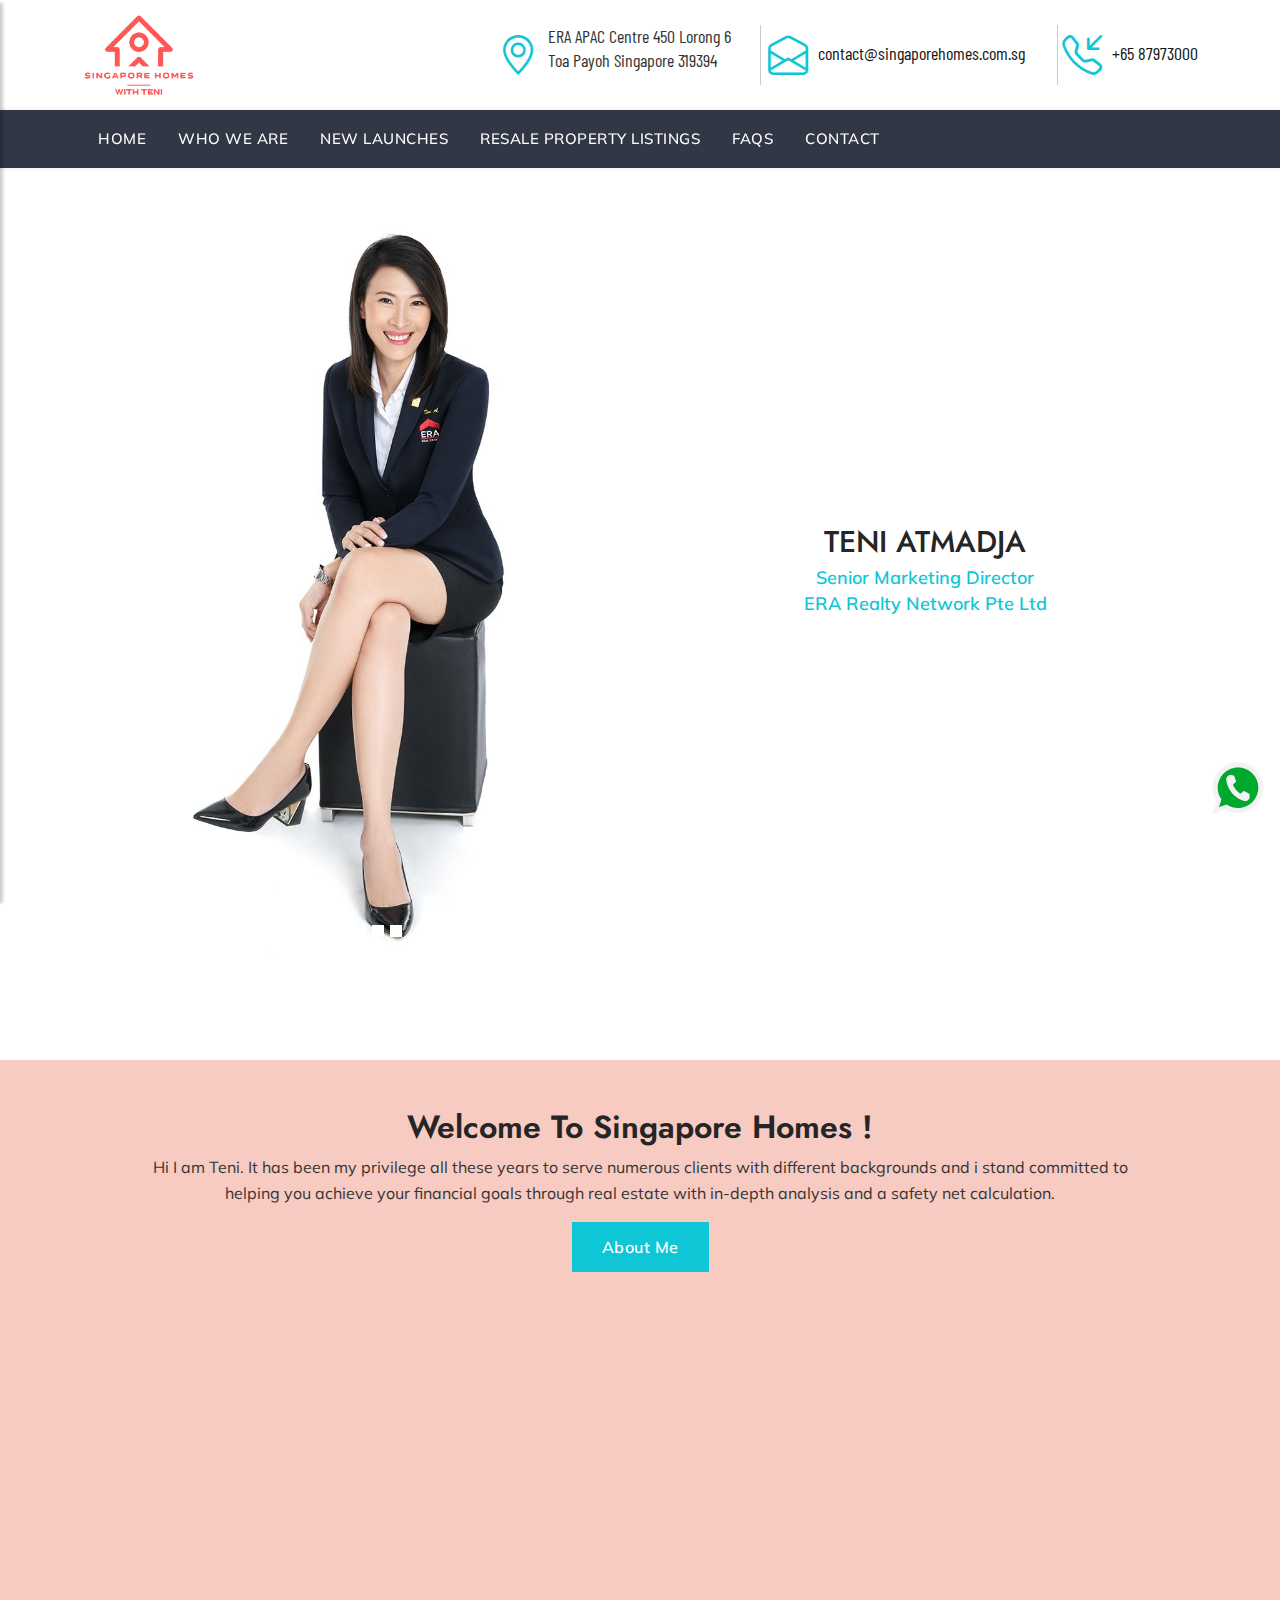
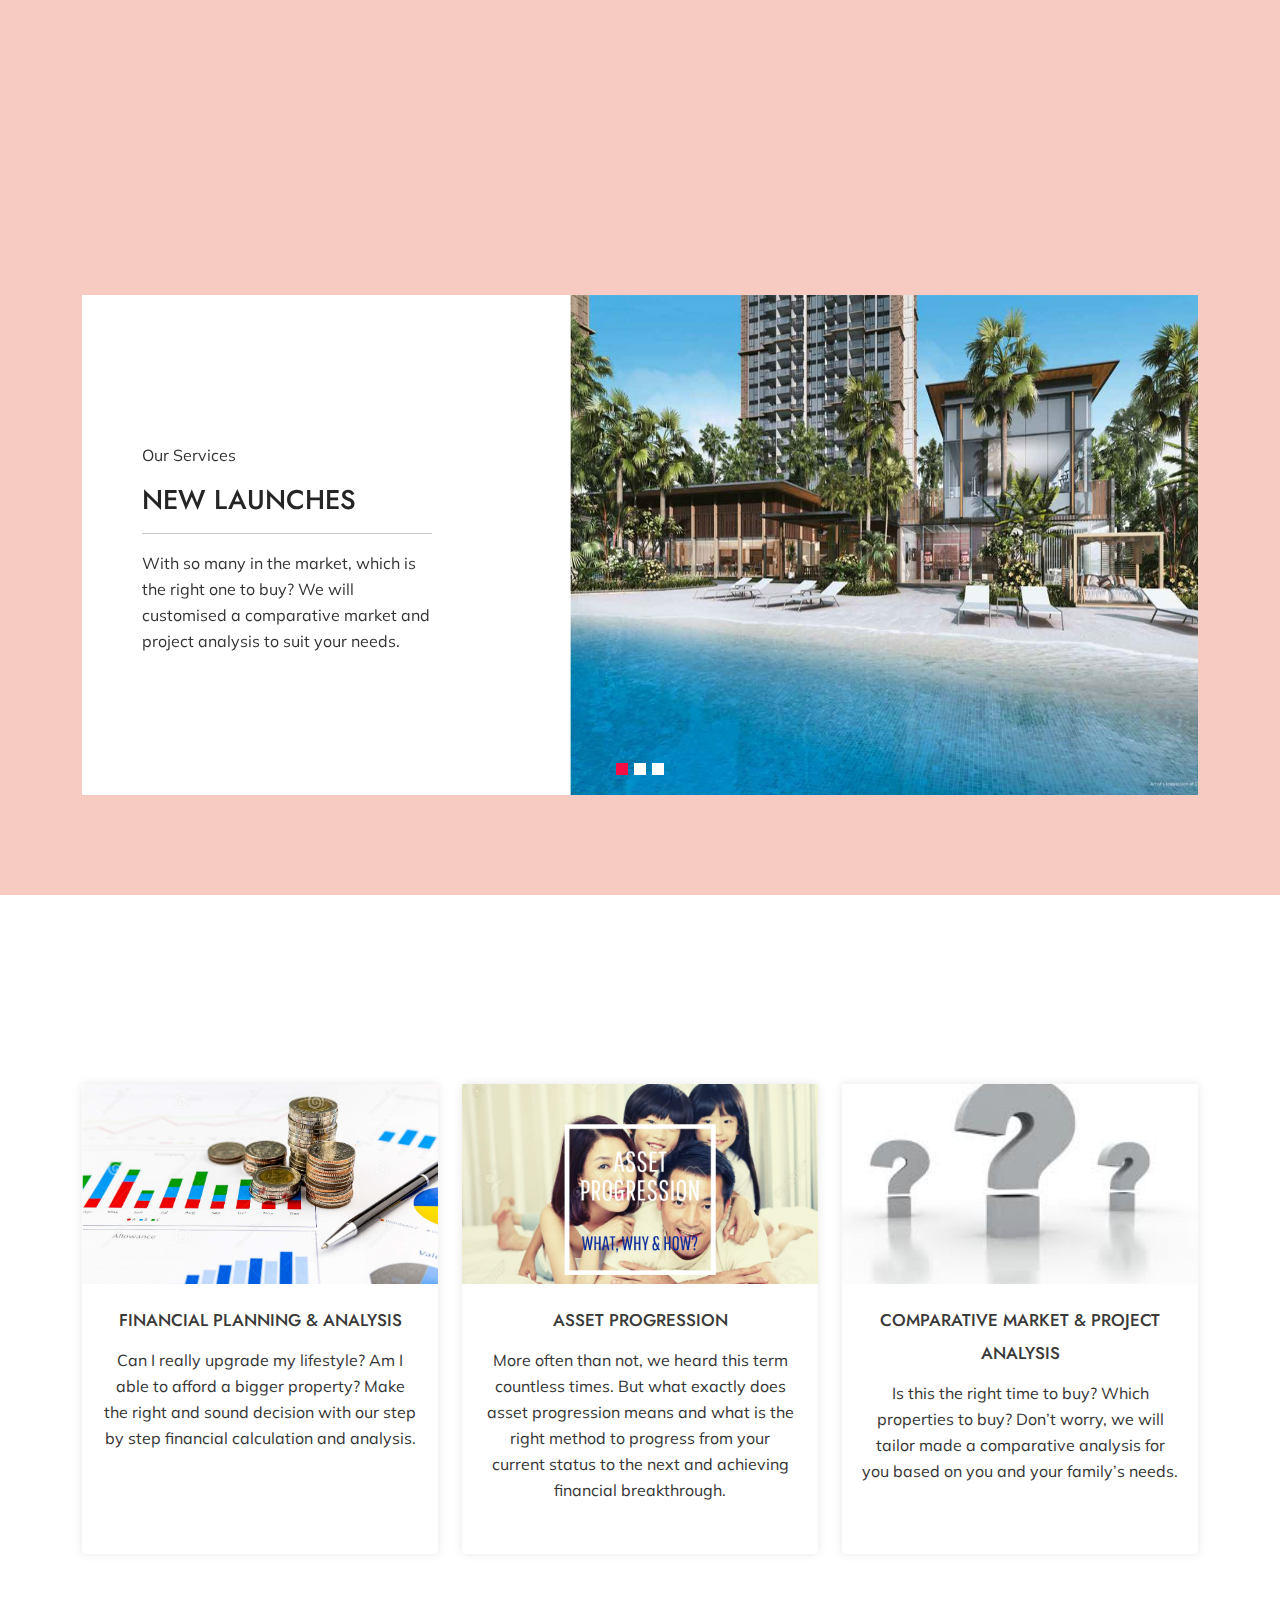
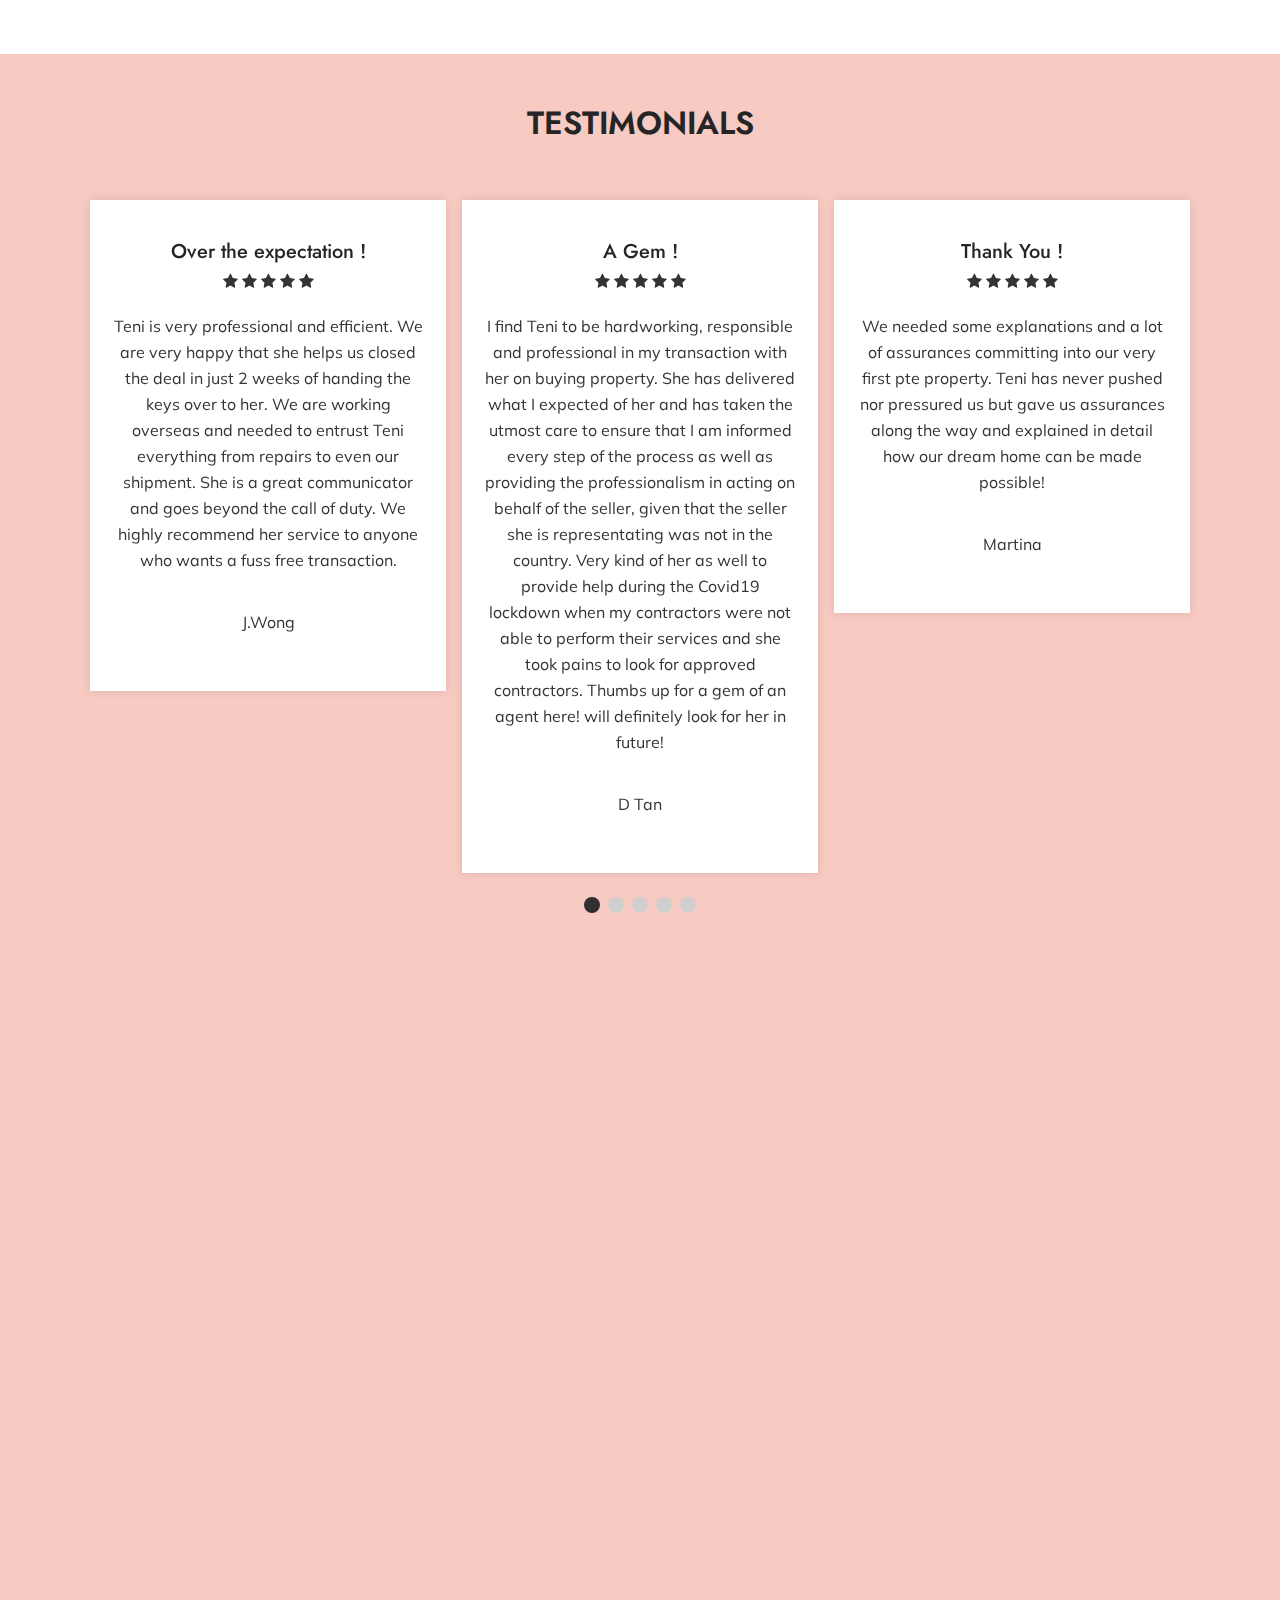
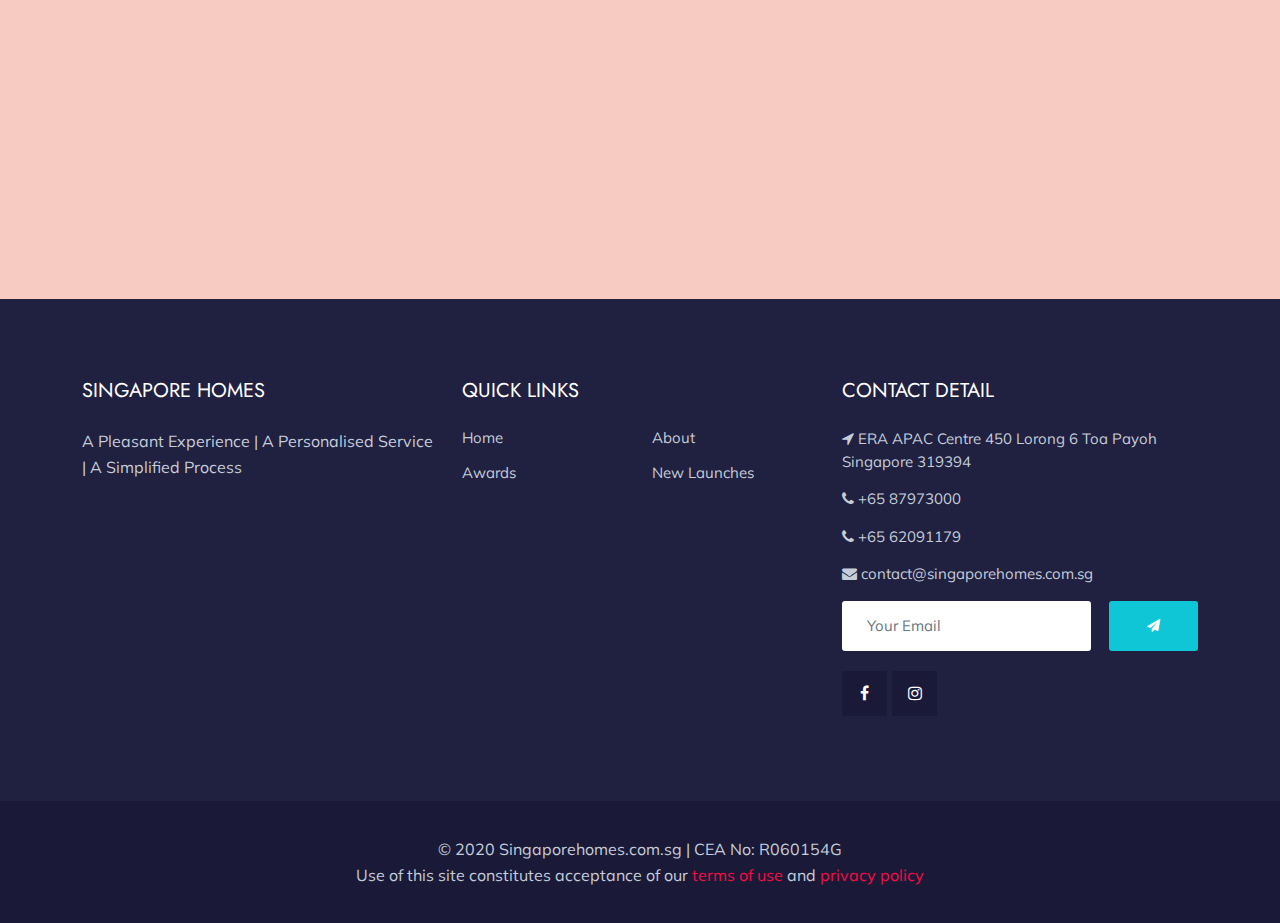
<file: index.html>
<!DOCTYPE html>
<html lang="zxx">
<head>
    <title>Singapore Homes | Your One Stop For Singapore Real Estate</title>
    <meta name="viewport" content="width=device-width, initial-scale=1.0">
    <meta charset="utf-8">

    <!-- External CSS libraries -->
    <link rel="stylesheet" type="text/css" href="css/bootstrap.min.css">
    <link rel="stylesheet" type="text/css" href="css/animate.min.css">
    <link rel="stylesheet" type="text/css" href="css/bootstrap-submenu.css">
    <link rel="stylesheet" type="text/css" href="css/bootstrap-select.min.css">
    <link rel="stylesheet" href="css/leaflet.css" type="text/css">
    <link rel="stylesheet" href="css/map.css" type="text/css">
    <link rel="stylesheet" type="text/css" href="fonts/font-awesome/css/font-awesome.min.css">
    <link type="text/css" rel="stylesheet" href="fonts/bootstrap-icons/bootstrap-icons.css">
    <link rel="stylesheet" type="text/css" href="fonts/flaticon/font/flaticon.css">
    <link rel="stylesheet" type="text/css" href="fonts/linearicons/style.css">
    <link rel="stylesheet" type="text/css" href="css/jquery.mCustomScrollbar.css">
    <link rel="stylesheet" type="text/css" href="css/dropzone.css">
    <link rel="stylesheet" type="text/css" href="css/slick.css">
    <link rel="stylesheet" type="text/css" href="css/magnific-popup.css">
    <!-- Custom stylesheet -->
    <link rel="stylesheet" type="text/css" href="css/style.css">
    <link rel="stylesheet" type="text/css" href="css/initial.css">
    <link rel="stylesheet" type="text/css" id="style_sheet" href="css/skins/default.css">

    <!-- Favicon icon -->
    <link rel="shortcut icon" href="img/logos/Untitled.png" type="image/x-icon">

    <!-- Google fonts -->
    <link rel="stylesheet" type="text/css"
          href="https://fonts.googleapis.com/css?family=Open+Sans:400,300,600,700,800%7CPlayfair+Display:400,700%7CRoboto:100,300,400,400i,500,700">
    <link href="https://fonts.googleapis.com/css2?family=Mulish:wght@300;400;500;600&display=swap" rel="stylesheet">
    <link href="https://fonts.googleapis.com/css2?family=Jost:wght@300;400;500;600;700;800&display=swap"
          rel="stylesheet">
    <link href="https://fonts.googleapis.com/css2?family=Barlow+Condensed:wght@100;300;400;500;600;700;800;900&display=swap"
          rel="stylesheet">

    <!-- IE10 viewport hack for Surface/desktop Windows 8 bug -->
    <link rel="stylesheet" type="text/css" href="css/ie10-viewport-bug-workaround.css">

    <!-- Just for debugging purposes. Don't actually copy these 2 lines! -->
    <!--[if lt IE 9]>
    <script src="js/ie8-responsive-file-warning.js"></script><![endif]-->
    <script src="js/ie-emulation-modes-warning.js"></script>

    <!-- HTML5 shim and Respond.js for IE8 support of HTML5 elements and media queries -->
    <!--[if lt IE 9]>
    <script src="js/html5shiv.min.js"></script>
    <script src="js/respond.min.js"></script>
    <![endif]-->
</head>
<body>
<div class="page_loader"></div>

<!-- Top header 3 start -->
<div class="top-header-3 d-none d-lg-block" id="top-header-4">
    <div class="container">
        <div class="row align-items-center">
            <div class="col-lg-3 col-md-3">
                <div class="top-logo">
                    <a href="index.html"><img src="img/logos/Untitled.png" alt="logo"></a>
                </div>
            </div>
            <div class="col-lg-9 col-md-9">
                <div class="top-header-inner">
                    <div class="top-contact-item">
                        <i class="bi bi-geo-alt"></i>
                        <div class="content">
<!--                            <p>Our Location</p>-->
                            <a href="" target="blank">
                                <span>ERA APAC Centre 450 Lorong 6</span><br>
                                <span>Toa Payoh Singapore 319394</span>
                            </a>
                        </div>
                    </div>
                    <div class="top-contact-item">
                        <i class="bi bi-envelope-open"></i>
                        <div class="content">
<!--                            <p>Online Support</p>-->
                            <a style="line-height: 57px;" href="mailto:contact@singaporehomes.com.sg">contact@singaporehomes.com.sg</a>
                        </div>
                    </div>
                    <div class="top-contact-item tci2">
                        <i class="bi bi-telephone-inbound"></i>
                        <div class="content">
<!--                            <p>Free Contact</p>-->
                            <a style="line-height: 57px;" href="tel:+6587973000">+65 87973000</a>
                        </div>
                    </div>
                </div>
            </div>
        </div>
    </div>
</div>
<!-- Top header 3 end -->

<!-- Main header start -->
<header class="main-header sticky-header header-fixed main-header-5" id="main-header-6">
    <div class="container">
        <nav class="navbar navbar-expand-lg navbar-light">
            <a class="navbar-brand logos mr-auto" href="index.html">
                <img src="img/logos/Untitled_mob.png" alt="logo" class="logo-photo">
            </a>
            <button class="navbar-toggler" id="drawer" type="button">
                <span class="fa fa-bars"></span>
            </button>
            <div class="navbar-collapse collapse w-100" id="navbar">
                <ul class="navbar-nav w-100 justify-content-start">
                    <li class="nav-item">
                        <a class="nav-link" href="index.html">Home</a>
                    </li>
                    <li class="nav-item dropdown">
                        <a class="nav-link dropdown-toggle" href="#" id="navbarDropdownMenuLink" data-toggle="dropdown"
                           aria-haspopup="true" aria-expanded="false">Who We Are</a>
                        <ul class="dropdown-menu" aria-labelledby="navbarDropdownMenuLink">
                            <li><a class="dropdown-item" href="about.html">About</a></li>
                            <li><a class="dropdown-item" href="awards.html">Awards</a></li>
                            <li><a class="dropdown-item" href="testimonials.html">Testimonials</a></li>
                        </ul>
                    </li>
                    <li class="nav-item ">
                        <a class="nav-link" href="https://87973000.eraagent.sg/projects">New Launches</a>
                    </li>
                    <li class="nav-item ">
                        <a class="nav-link" href="https://www.propertyguru.com.sg/agent/teni-atmadja-625838">Resale Property Listings</a>
                    </li>
                    <li class="nav-item ">
                        <a class="nav-link" href="faq.html">FAQs</a>
                    </li>
                    <li class="nav-item ">
                        <a class="nav-link" href="contact.html">Contact</a>
                    </li>
                </ul>
            </div>
        </nav>
    </div>
</header>
<!-- Main header end -->

<!-- Sidenav start -->
<nav id="sidebar" class="nav-sidebar">
    <!-- Close btn-->
    <div id="dismiss">
        <i class="fa fa-close"></i>
    </div>
    <div class="sidebar-inner">
        <div class="sidebar-logo">
            <img src="img/logos/Untitled.png" alt="sidebarlogo">
        </div>
        <div class="sidebar-navigation">
            <h3 class="heading">Pages</h3>
            <ul class="menu-list">
                <li>
                    <a href="index.html" class="pt0">Home</a>
                </li>
                <li><a href="#">Who We Are <em class="fa fa-chevron-down"></em></a>
                    <ul>
                        <li><a href="about.html">About</a></li>
                        <li><a href="awards.html">Awards</a></li>
                        <li><a href="testimonials.html">Testimonials</a></li>
                    </ul>
                </li>
                <li>
                    <a href="https://87973000.eraagent.sg/projects">New Launches</a>
                </li>
                <li>
                    <a class="nav-link" href="https://www.propertyguru.com.sg/agent/teni-atmadja-625838">Resale Property Listings</a>
                </li>
                <li>
                    <a href="faq.html" class="pt0">FAQ</a>
                </li>
                <li>
                    <a href="contact.html" class="pt0">Contact</a>
                </li>
            </ul>
        </div>
        <div class="get-in-touch">
            <h3 class="heading">Get in Touch</h3>
            <div class="get-in-touch-box d-flex">
                <i class="flaticon-technology-1"></i>
                <div class="detail">
                    <a href="tel:+6587973000">+65 87973000</a>
                </div>
            </div>
            <div class="get-in-touch-box d-flex">
                <i class="flaticon-envelope"></i>
                <div class="detail">
                    <a href="mailto:contact@singaporehomes.com.sg">contact@singaporehomes.com.sg</a>
                </div>
            </div>
        </div>
        <div class="get-social">
            <h3 class="heading">Get Social</h3>
            <a href="#" class="facebook-bg">
                <i class="fa fa-facebook"></i>
            </a>
            <a href="#" class="instagram-bg">
                <i class="fa fa-instagram"></i>
            </a>
        </div>
    </div>
</nav>
<!-- Sidenav end -->

<!-- Banner start -->
<!--<div class="banner" id="banner">-->
<!--    <div id="carouselExampleFade" class="carousel slide carousel-fade" data-bs-ride="carousel">-->
<!--        <div class="carousel-inner">-->
<!--            <div class="carousel-item item-bg active">-->
<!--                <img class="d-block w-100 h-100 image-banner float-end position-relative" src="img/banner/banner-index1.jpg" alt="banner">-->
<!--                <div class="carousel-caption banner-slider-inner d-flex h-100 text-start">-->
<!--                    <div class="carousel-content container align-self-center">-->
<!--                        <div class="banner-info2">-->
<!--                            <div class="text-l">-->
<!--                                <h3>Real Estate With Teni</h3>-->
<!--                                <p>Your Trusted Realtor</p>-->
<!--                                <a class="btn-2" href="about.html">About</a>-->
<!--                                <a class="btn-1" href="contact.html"><span>Contact Us</span></a>-->
<!--                            </div>-->
<!--                        </div>-->
<!--                    </div>-->
<!--                </div>-->
<!--            </div>-->
<!--            <div class="carousel-item item-bg">-->
<!--                <img class="d-block w-100 h-100 image-banner float-end position-relative" src="img/banner/banner-index2.jpg" alt="banner">-->
<!--                <div class="carousel-caption banner-slider-inner d-flex h-100 text-start">-->
<!--                    <div class="carousel-content container align-self-center">-->
<!--                        <div class="t-left banner-info2">-->
<!--                            <div class="text-r">-->
<!--                                <h3>Selling Your Property</h3>-->
<!--                            </div>-->
<!--                        </div>-->
<!--                    </div>-->
<!--                </div>-->
<!--            </div>-->
<!--            <div class="carousel-item item-bg">-->
<!--                <img class="d-block w-100 h-100 image-banner float-end position-relative" src="img/banner/banner-index3.jpg" alt="banner">-->
<!--                <div class="carousel-caption banner-slider-inner d-flex h-100 text-start">-->
<!--                    <div class="carousel-content container align-self-center">-->
<!--                        <div class="t-left banner-info2">-->
<!--                            <div class="text-center">-->
<!--                                <h3>New Launches</h3>-->
<!--                                <p>With so many in the market, which is the right one to buy?</p>-->
<!--                            </div>-->
<!--                        </div>-->
<!--                    </div>-->
<!--                </div>-->
<!--            </div>-->
<!--        </div>-->
<!--        <button class="carousel-control-prev" type="button" data-bs-target="#carouselExampleFade" data-bs-slide="prev">-->
<!--            <span class="carousel-control-prev-icon" aria-hidden="true"></span>-->
<!--            <span class="visually-hidden">Previous</span>-->
<!--        </button>-->
<!--        <button class="carousel-control-next" type="button" data-bs-target="#carouselExampleFade" data-bs-slide="next">-->
<!--            <span class="carousel-control-next-icon" aria-hidden="true"></span>-->
<!--            <span class="visually-hidden">Next</span>-->
<!--        </button>-->
<!--    </div>-->
<!--</div>-->
<!-- Banner end -->

<!-- Tab start -->
<!--<div class="search-options-btn-area2">-->
<!--    <div class="search-section" id="search-area-4">-->
<!--        <div class="container">-->
<!--            <div class="search-section-area bg-white">-->
<!--                <div class="faq-info-box mb-50">-->
<!--                    <div class="faq-info">-->
<!--                        <ul class="nav nav-tabs w-100" id="myTab" role="tablist">-->
<!--                            <li class="nav-item w-50" role="presentation">-->
<!--                                <button class="nav-link active w-100 nav-button-tab" id="home-tab" data-bs-toggle="tab"-->
<!--                                        data-bs-target="#about" type="button" role="tab" aria-controls="about"-->
<!--                                        aria-selected="true">-->
<!--                                    ABOUT-->
<!--                                </button>-->
<!--                            </li>-->
<!--                            <li class="nav-item w-50" role="presentation">-->
<!--                                <button class="nav-link w-100 nav-button-tab" id="profile-tab" data-bs-toggle="tab"-->
<!--                                        data-bs-target="#achievements" type="button" role="tab"-->
<!--                                        aria-controls="achievements" aria-selected="false">-->
<!--                                    ACHIEVEMENTS-->
<!--                                </button>-->
<!--                            </li>-->
<!--                        </ul>-->
<!--                        <div class="tab-content" id="tab_about_achievements">-->
<!--                            <div class="tab-pane fade show active" id="about" role="tabpanel"-->
<!--                                 aria-labelledby="home-tab">-->
<!--                                <div class="row mt-5 p-4">-->
<!--                                    <div class="col-xl-4 col-lg-4 col-md-6 col-sm-12">-->
<!--                                        <img class="w-100" src="img/about/about4.jpg">-->
<!--                                    </div>-->
<!--                                    <div class="col-xl-4 col-lg-4 col-md-6 col-sm-12">-->
<!--                                        <div class="text-start">-->
<!--                                            <h4>Teni Atmadja</h4>-->
<!--                                            <p>-->
<!--                                                <strong>Marketing Director</strong><br>-->
<!--                                                <strong>ERA Realty Network Pte Ltd</strong>-->
<!--                                            </p>-->
<!--                                            <p><em>Mother of 5 – Dog Fanatic – Coffee Addict – Loves God – Loves Her-->
<!--                                                Family – Loves To Travel</em></p>-->
<!--                                            <p>Her family, in particular her 5 children, has been her main source of-->
<!--                                                motivation and inspiration. She aspires to help families grow their-->
<!--                                                assets and continue to progress and even plan for early retirement by-->
<!--                                                having a portfolio that can earn them passive income. By adopting a-->
<!--                                                systematic approach in work while balancing the household needs of her-->
<!--                                                big family, she has been able to achieve successes on both fronts.</p>-->
<!--                                            <p>Teni specialises in the selling and buying of Singapore residential-->
<!--                                                properties, be it resale or new launch projects. Her focus has always-->
<!--                                                been matching properties with her clients’ needs through careful-->
<!--                                                analysis. Through this, she has been blessed with numerous awards and-->
<!--                                                testimonials within a short period of time with the support of her-->
<!--                                                growing client base.</p>-->
<!--                                        </div>-->
<!--                                    </div>-->
<!--                                    <div class="col-xl-4 col-lg-4 col-md-12 col-sm-12">-->
<!--                                        <div class="text-white plan plan2 bg-about p-3">-->
<!--                                            <div class="plan-header">-->
<!--                                                <h3>For Free Consultation On Your Real Estate Needs</h3>-->
<!--                                            </div>-->
<!--                                            <div class="plan-list mt-5">-->
<!--                                                <div class="plan-button text-center">-->
<!--                                                    <a href="#" class="btn btn-outline pricing-btn button-theme">Learn-->
<!--                                                        More</a>-->
<!--                                                </div>-->
<!--                                            </div>-->
<!--                                        </div>-->
<!--                                    </div>-->
<!--                                </div>-->
<!--                            </div>-->
<!--                            <div class="tab-pane fade" id="achievements" role="tabpanel" aria-labelledby="profile-tab">-->
<!--                                <div class="row mt-5 p-4">-->
<!--                                    <div class="col-xl-3 col-lg-3 col-md-12 col-sm-12 mb-3">-->
<!--                                        <div class="text-start">-->
<!--                                            <h4>My Achievements</h4>-->
<!--                                            <ul>-->
<!--                                                <li>TOP 5 New Achiever August 2019</li>-->
<!--                                                <li>TOP 100 August 2019</li>-->
<!--                                                <li>TOP 50 January 2020</li>-->
<!--                                                <li>ERA Diamond Award</li>-->
<!--                                                <li>ERA Million Dollar Award</li>-->
<!--                                            </ul>-->
<!--                                        </div>-->
<!--                                    </div>-->
<!--                                    <div class="col-xl-5 col-lg-5 col-md-12 col-sm-12 mb-3" style="text-align: left">-->
<!--                                        <h3 style="color: #a5a5a5;">“Her Motto – Friendship First. I treat every client-->
<!--                                            with utmost sincerity and respect in establishing rapport and bond.”</h3>-->
<!--                                    </div>-->
<!--                                    <div class="col-xl-4 col-lg-4 col-md-12 col-sm-12">-->
<!--                                        <img class="img-about w-100" src="img/feature/achievements.jpg">-->
<!--                                    </div>-->
<!--                                </div>-->
<!--                            </div>-->
<!--                        </div>-->
<!--                    </div>-->
<!--                </div>-->
<!--            </div>-->
<!--        </div>-->
<!--    </div>-->
<!--</div>-->
<!-- Tab end -->

<div class="about-real-estate content-area-5">
    <div class="overlay">
        <div class="container">
            <div class="row">
                <div class="col-lg-6 col-md-12 col-sm-12">
                    <div class="hotels-detail-slider simple-slider">
                        <div id="carouselExampleIndicators" class="carousel slide" data-bs-ride="carousel">
                            <div class="carousel-indicators">
                                <button type="button" data-bs-target="#carouselExampleIndicators" data-bs-slide-to="0" class="" aria-label="Slide 1"></button>
                                <button type="button" data-bs-target="#carouselExampleIndicators" data-bs-slide-to="1" aria-label="Slide 2" class="active" aria-current="true"></button>
                                <button type="button" data-bs-target="#carouselExampleIndicators" data-bs-slide-to="2" aria-label="Slide 3" class=""></button>
                            </div>
                            <div class="carousel-inner">
                                <div class="carousel-item active">
                                    <img src="img/profile.jpeg" class="d-block w-100" alt="about-photo">
                                </div>
                                <!--                                <div class="carousel-item active">-->
                                <!--                                    <img src="img/properties/properties-9.jpg" class="d-block w-100" alt="about-photo">-->
                                <!--                                </div>-->
                                <!--                                <div class="carousel-item">-->
                                <!--                                    <img src="img/properties/properties-11.jpg" class="d-block w-100" alt="about-photo">-->
                                <!--                                </div>-->
                            </div>
                        </div>
                    </div>
                </div>
                <div class="col-lg-6 col-md-12 col-sm-12 align-self-center">
                    <div class="about-text clearfix">
                        <!-- Main title -->
                        <div class="main-title-2" style="text-align: center;">
                            <h3 class="name" style="font-size: 30px;">Teni Atmadja</h3>
                            <p class="post">Senior Marketing Director<br>ERA Realty Network Pte Ltd</p>
                        </div>
                        <!--                        &lt;!&ndash; paragraph &ndash;&gt;-->
                        <!--                        <p class="mb-30">Purchasing a property is a major decision for many. It’s easy to purchase any property yet it’s difficult to purchase the right property. We are here to help you simplify the entire process by customising a report tailored to your needs, supported by facts and figures and we will be with you every step of the way till you collect your keys.</p>-->
                        <!--                        <p class="mb-30">Selling your property? Leave it in our good hands! We are committed to get you the best price and give your property the maximum reach to potential buyers in the shortest possible time.</p>-->
                        <!-- ul -->
<!--                        <ul class="clearfix mb-25">-->
<!--                            <li>-->
<!--                                <i class="fa fa-hand-o-right"></i> Child of God-->
<!--                            </li>-->
<!--                            <li>-->
<!--                                <i class="fa fa-hand-o-right"></i> Mother of 5-->
<!--                            </li>-->
<!--                            <li>-->
<!--                                <i class="fa fa-hand-o-right"></i> Dog Lover-->
<!--                            </li>-->
<!--                            <li>-->
<!--                                <i class="fa fa-hand-o-right"></i> Coffee Addict-->
<!--                            </li>-->
<!--                        </ul>-->
                        <!-- btm -->
                        <!--                        <div class="bottom">-->
                        <!--                            <div class="left">-->
                        <!--                                <h3 class="name">Teni Atmadja</h3>-->
                        <!--                                <p class="post">Marketing Director at ERA Realty Network Pte Ltd</p>-->
                        <!--                            </div>-->
                        <!--                            &lt;!&ndash;                            <div class="signature"><img src="img/signature.png" alt="signature"></div>&ndash;&gt;-->
                        <!--                        </div>-->
                    </div>
                </div>
            </div>
        </div>
    </div>
</div>

<!-- Welcome start -->
<div class="bg-grea-3">
    <div class="container">
        <div class="p-5">
            <div class="title">
                <h2 class="text-center">Welcome To Singapore Homes !</h2>
            </div>
            <div>
                <p class="text-center">
                    Hi I am Teni. It has been my privilege all these years to serve numerous clients with different backgrounds and i stand committed to helping you achieve your financial goals through real estate with in-depth analysis and a safety net calculation.
                </p>
                <div class="text-center" bis_skin_checked="1" style="margin-bottom: 10px;">
                    <a href="about.html" class="btn-4">About Me</a>
                </div>
            </div>
            <div class="row wow popular-places" style="visibility: visible;" bis_skin_checked="1">
                <div class="col-lg-12 col-md-12 col-sm-12" bis_skin_checked="1">
                    <div class="row" bis_skin_checked="1">
                        <div class="col-md-4 col-sm-6 wow fadeInRight delay-04s col-pad" style="visibility: visible;" bis_skin_checked="1">
                            <div class="popular-places-box" bis_skin_checked="1">
                                <div class="popular-places-overflow" bis_skin_checked="1">
                                    <div class="popular-places-photo" bis_skin_checked="1">
                                        <img class="img-fluid" src="img/p1.jpeg" alt="popular-places">
                                    </div>
                                </div>
                            </div>
                        </div>
                        <div class="col-md-4 col-sm-6 wow fadeInLeft delay-04s col-pad" style="visibility: visible;" bis_skin_checked="1">
                            <div class="popular-places-box" bis_skin_checked="1">
                                <div class="popular-places-overflow" bis_skin_checked="1">
                                    <div class="popular-places-photo" bis_skin_checked="1">
                                        <img class="img-fluid" src="img/p2.jpeg" alt="popular-places">
                                    </div>
                                </div>
                            </div>
                        </div>
                        <div class="col-md-4 col-sm-6 wow fadeInLeft delay-04s col-pad" style="visibility: visible;" bis_skin_checked="1">
                            <div class="popular-places-box" bis_skin_checked="1">
                                <div class="popular-places-overflow" bis_skin_checked="1">
                                    <div class="popular-places-photo" bis_skin_checked="1">
                                        <img class="img-fluid" src="img/p3.jpeg" alt="popular-places">
                                    </div>
                                </div>
                            </div>
                        </div>
                    </div>
                </div>
            </div>
        </div>
    </div>
</div>
<!-- Welcome end -->

<!-- Featured Properties start -->
<div class="featured-properties property-box-5 content-area-5 bg-grea-3">
    <div class="container">
        <div class="row">
            <div class="col-lg-12">
                <div id="carouselExampleCaptions" class="carousel slide" data-bs-ride="carousel">
                    <div class="carousel-indicators">
                        <button type="button" data-bs-target="#carouselExampleCaptions" data-bs-slide-to="0"
                                class="active" aria-current="true" aria-label="Slide 1"></button>
                        <button type="button" data-bs-target="#carouselExampleCaptions" data-bs-slide-to="1"
                                aria-label="Slide 2"></button>
                        <button type="button" data-bs-target="#carouselExampleCaptions" data-bs-slide-to="2"
                                aria-label="Slide 3"></button>
                    </div>
                    <div class="carousel-inner">
                        <div class="carousel-item active">
                            <img class="d-block w-100" src="img/our_services/banner1.png" alt="banner">
                            <div class="carousel-caption">
                                <div class="detail">
                                    <p>Our Services</p>
                                    <h3> NEW LAUNCHES</h3>
                                    <hr class="text-dark">
                                    <div class="clearfix">
                                        <p>With so many in the market, which is the right one to buy? We will customised
                                            a comparative market and project analysis to suit your needs.</p>
                                    </div>
                                </div>
                            </div>
                        </div>
                        <div class="carousel-item">
                            <img class="d-block w-100" src="img/our_services/banner2.png" alt="banner">
                            <div class="carousel-caption">
                                <div class="detail">
                                    <p>Our Services</p>
                                    <h3>SELLING YOUR PROPERTY</h3>
                                    <hr class="text-dark">
                                    <div class="clearfix">
                                        <p>We will adopt the most ideal technology to market your property for maximum
                                            reach and reach the highest possible price</p>
                                    </div>
                                </div>
                            </div>
                        </div>
                        <div class="carousel-item">
                            <img class="d-block w-100" src="img/our_services/banner3.png" alt="banner">
                            <div class="carousel-caption">
                                <div class="detail">
                                    <p>Our Services</p>
                                    <h3>FINDING A PROPERTY</h3>
                                    <hr class="text-dark">
                                    <div class="clearfix">
                                        <p>We understand that its not an easy task searching for a property with
                                            specific requirements, for eg, within 1km to school. Let us help you!</p>
                                    </div>
                                </div>
                            </div>
                        </div>
                    </div>
                </div>
            </div>
        </div>
    </div>
</div>
<!-- Featured Properties end -->

<!-- Professional Services start -->
<div class="comon-slick services-1 content-area" id="professional_service">
    <div class="container">
        <!-- Main title -->
        <div class="main-title">
            <h2 class="text-white">OUR VALUE ADDED SERVICES</h2>
        </div>
        <div class="row">
            <div class="col-sm-12 col-md-4 col-lg-4 col-xl-4">
                <div class="card service-box">
                    <img class="card-img-top img-service" src="img/service/service1.png" alt="service">
                    <div class="card-body detail">
                        <div class="heading clearfix">
                            <div class="title">
                                <h4><a href="#">FINANCIAL PLANNING & ANALYSIS</a></h4>
                            </div>
                        </div>
                        <p>Can I really upgrade my lifestyle? Am I able to afford a bigger property? Make the right and
                            sound decision with our step by step financial calculation and analysis.</p>
                    </div>
                </div>
            </div>
            <div class="col-sm-12 col-md-4 col-lg-4 col-xl-4">
                <div class="card service-box">
                    <img class="card-img-top img-service" src="img/service/service2.png" alt="service">
                    <div class="card-body detail">
                        <div class="heading clearfix">
                            <div class="title">
                                <h4><a href="#">ASSET PROGRESSION</a></h4>
                            </div>
                        </div>
                        <p>More often than not, we heard this term countless times. But what exactly does asset
                            progression means and what is the right method to progress from your current status to the
                            next and achieving financial breakthrough.</p>
                    </div>
                </div>
            </div>
            <div class="col-sm-12 col-md-4 col-lg-4 col-xl-4">
                <div class="card service-box">
                    <img class="card-img-top img-service" src="img/service/service3.png" alt="service">
                    <div class="card-body detail">
                        <div class="heading clearfix">
                            <div class="title">
                                <h4><a href="#">COMPARATIVE MARKET & PROJECT ANALYSIS</a></h4>
                            </div>
                        </div>
                        <p>Is this the right time to buy? Which properties to buy? Don’t worry, we will tailor made a
                            comparative analysis for you based on you and your family’s needs.</p>
                    </div>
                </div>
            </div>
        </div>
    </div>
</div>
<!-- Professional Services end -->

<!-- Testimonials start -->
<div class="partners bg-grea-3">
    <div class="container">
        <div class="main-title">
            <h2>TESTIMONIALS</h2>
        </div>
        <div class="custom-slider slide-box-btn">
            <div class="custom-box">
                <div class="pricing-1 plan m-2">
                    <div class="plan-header">
                        <h5>Over the expectation !</h5>
                        <div>
                            <span>
                                <i class="fa fa-star"></i>
                                <i class="fa fa-star"></i>
                                <i class="fa fa-star"></i>
                                <i class="fa fa-star"></i>
                                <i class="fa fa-star"></i>
                            </span>
                        </div>
                        <div class="plan-list">
                            <p>Teni is very professional and efficient. We are very happy that she helps us closed the deal in just 2 weeks of handing the keys over to her. We are working overseas and needed to entrust Teni everything from repairs to even our shipment. She is a great communicator and goes beyond the call of duty. We highly recommend her service to anyone who wants a fuss free transaction.</p>
                            <p class="plan-button text-center">J.Wong</p>
                        </div>
                    </div>
                </div>
            </div>
            <div class="custom-box">
                <div class="pricing-1 plan m-2">
                    <div class="plan-header">
                        <h5>A Gem !</h5>
                        <div>
                            <span>
                                <i class="fa fa-star"></i>
                                <i class="fa fa-star"></i>
                                <i class="fa fa-star"></i>
                                <i class="fa fa-star"></i>
                                <i class="fa fa-star"></i>
                            </span>
                        </div>
                        <div class="plan-list">
                            <p>I find Teni to be hardworking, responsible and professional in my transaction with her on
                                buying property. She has delivered what I expected of her and has taken the utmost care
                                to ensure that I am informed every step of the process as well as providing the
                                professionalism in acting on behalf of the seller, given that the seller she is
                                representating was not in the country. Very kind of her as well to provide help during
                                the Covid19 lockdown when my contractors were not able to perform their services and she
                                took pains to look for approved contractors. Thumbs up for a gem of an agent here! will
                                definitely look for her in future!</p>
                            <p class="plan-button text-center">D Tan</p>
                        </div>
                    </div>
                </div>
            </div>
            <div class="custom-box">
                <div class="pricing-1 plan m-2">
                    <div class="plan-header">
                        <h5>Thank You !</h5>
                        <div>
                            <span>
                                <i class="fa fa-star"></i>
                                <i class="fa fa-star"></i>
                                <i class="fa fa-star"></i>
                                <i class="fa fa-star"></i>
                                <i class="fa fa-star"></i>
                            </span>
                        </div>
                        <div class="plan-list">
                            <p>We needed some explanations and a lot of assurances committing into our very first pte
                                property. Teni has never pushed nor pressured us but gave us assurances along the way
                                and explained in detail how our dream home can be made possible!</p>
                            <p class="plan-button text-center">Martina</p>
                        </div>
                    </div>
                </div>
            </div>
            <div class="custom-box">
                <div class="pricing-1 plan m-2">
                    <div class="plan-header">
                        <h5>Very Efficient</h5>
                        <div>
                            <span>
                                <i class="fa fa-star"></i>
                                <i class="fa fa-star"></i>
                                <i class="fa fa-star"></i>
                                <i class="fa fa-star"></i>
                                <i class="fa fa-star"></i>
                            </span>
                        </div>
                        <div class="plan-list">
                            <p>We needed some explanations and a lot of assurances committing into our very first pte
                                property. Teni has never pushed nor pressured us but gave us assurances along the way
                                and explained in detail how our dream home can be made possible!</p>
                            <p class="plan-button text-center">John & Doris</p>
                        </div>
                    </div>
                </div>
            </div>
            <div class="custom-box">
                <div class="pricing-1 plan m-2">
                    <div class="plan-header">
                        <h5>Kind Agent</h5>
                        <div>
                            <span>
                                <i class="fa fa-star"></i>
                                <i class="fa fa-star"></i>
                                <i class="fa fa-star"></i>
                                <i class="fa fa-star"></i>
                                <i class="fa fa-star"></i>
                            </span>
                        </div>
                        <div class="plan-list">
                            <p>Teni was the seller's agent of the hdb unit we bought. Although she is not our
                                representating agent, she was very patient and kind to help us go through the processes
                                with HDB.</p>
                            <p class="plan-button text-center">Mr Teo</p>
                        </div>
                    </div>
                </div>
            </div>
        </div>
        <div class="row wow popular-places" style="visibility: visible;" bis_skin_checked="1">
            <div class="col-lg-12 col-md-12 col-sm-12" bis_skin_checked="1">
                <div class="row" bis_skin_checked="1">
                    <div class="col-md-2"></div>
                    <div class="col-md-4 col-sm-6 wow fadeInRight delay-04s col-pad" style="visibility: visible;" bis_skin_checked="1">
                        <div class="popular-places-box" bis_skin_checked="1">
                            <div class="popular-places-overflow" bis_skin_checked="1">
                                <div class="popular-places-photo" bis_skin_checked="1">
                                    <img style="max-width: 100%;" class="img-fluid" src="img/p4.jpeg" alt="popular-places">
                                </div>
                            </div>
                        </div>
                    </div>
                    <div class="col-md-4 col-sm-6 wow fadeInLeft delay-04s col-pad" style="visibility: visible;" bis_skin_checked="1">
                        <div class="popular-places-box" bis_skin_checked="1">
                            <div class="popular-places-overflow" bis_skin_checked="1">
                                <div class="popular-places-photo" bis_skin_checked="1">
                                    <img style="max-width: 100%;" class="img-fluid" src="img/p5.jpeg" alt="popular-places">
                                </div>
                            </div>
                        </div>
                    </div>
                    <div class="col-md-2"></div>
                    <div class="col-md-2"></div>
                    <div class="col-md-4 col-sm-6 wow fadeInLeft delay-04s col-pad" style="visibility: visible;" bis_skin_checked="1">
                        <div class="popular-places-box" bis_skin_checked="1">
                            <div class="popular-places-overflow" bis_skin_checked="1">
                                <div class="popular-places-photo" bis_skin_checked="1">
                                    <img style="max-width: 100%;" class="img-fluid" src="img/p6.jpeg" alt="popular-places">
                                </div>
                            </div>
                        </div>
                    </div>
                    <div class="col-md-4 col-sm-6 wow fadeInLeft delay-04s col-pad" style="visibility: visible;" bis_skin_checked="1">
                        <div class="popular-places-box" bis_skin_checked="1">
                            <div class="popular-places-overflow" bis_skin_checked="1">
                                <div class="popular-places-photo" bis_skin_checked="1">
                                    <img style="max-width: 100%;" class="img-fluid" src="img/p7.jpeg" alt="popular-places">
                                </div>
                            </div>
                        </div>
                    </div>
                </div>
            </div>
        </div>
    </div>
</div>
<!-- Testimonials end -->

<!-- Footer start -->
<footer class="footer-1">
    <div class="container footer-inner">
        <div class="row">
            <div class="col-xl-4 col-lg-4 col-md-12 col-sm-12">
                <div class="footer-item">
                    <h4>SINGAPORE HOMES</h4>
                    <p class="contact-info">
                        A Pleasant Experience | A Personalised Service | A Simplified Process
                    </p>
                </div>
            </div>
            <div class="col-xl-4 col-lg-4 col-md-12 col-sm-12">
                <div class="footer-item">
                    <h4>QUICK LINKS</h4>
                    <div class="row">
                        <div class="col-6">
                            <ul class="links">
                                <li>
                                    <a href="index.html">Home</a>
                                </li>
                                <li>
                                    <a href="awards.html">Awards</a>
                                </li>

                            </ul>
                        </div>
                        <div class="col-6">
                            <ul class="links">
                                <li>
                                    <a href="about.html">About</a>
                                </li>
                                <li>
                                    <a href="https://87973000.eraagent.sg/projects">New Launches</a>
                                </li>
                            </ul>
                        </div>
                    </div>
                </div>
            </div>
            <div class="col-xl-4 col-lg-4 col-md-12 col-sm-12">
                <div class="footer-item clearfix">
                    <h4>CONTACT DETAIL</h4>
                    <ul class="contact-info">
                        <li>
                            <i class="fa fa-location-arrow"></i> <a href="">ERA APAC Centre 450 Lorong 6 Toa Payoh Singapore 319394</a>
                        </li>
                        <li>
                            <i class="fa fa-phone"></i> <a href="tel:+6587973000">+65 87973000</a>
                        </li>
                        <li>
                            <i class="fa fa-phone"></i> <a href="tel:+65 62091179">+65 62091179</a>
                        </li>
                        <li>
                            <i class="fa fa-envelope"></i> <a href="mailto:contact@singaporehomes.com.sg">contact@singaporehomes.com.sg</a>
                        </li>
                    </ul>
                    <div class="subscribe-box-2">
                        <form class="form-inline d-flex" action="#" method="GET">
                            <input type="text" class="form-control mb-sm-0" id="inlineFormInputName4"
                                   placeholder="Your Email">
                            <button type="submit" class="btn"><i class="fa fa-paper-plane"></i></button>
                        </form>
                    </div>
                    <ul class="social-list clearfix">
                        <li><a href="#" class="facebook-bg"><i class="fa fa-facebook"></i></a></li>
                        <li><a href="#" class="instagram-bg"><i class="fa fa-instagram"></i></a></li>
                    </ul>
                </div>
            </div>
        </div>
    </div>
</footer>
<!-- Footer end -->

<!-- Sub footer start -->
<div class="sub-footer">
    <div class="container">
        <div class="row">
            <div class="col-xl-12">
                <p class="copy">© 2020 Singaporehomes.com.sg | CEA No: R060154G </p>
                <p>Use of this site constitutes acceptance of our <a href="terms-of-use.html" style="color: #f40c43">terms
                    of use</a> and <a style="color: #f40c43" href="privacy-policy.html">privacy policy</a></p>
            </div>
        </div>
    </div>
</div>
<!-- Sub footer end -->

<!-- Full Page Search -->
<div id="full-page-search">
    <button type="button" class="close">×</button>
    <form action="index.html#">
        <input type="search" value="" placeholder="type keyword(s) here"/>
        <button type="submit" class="btn btn-sm button-theme">Search</button>
    </form>
</div>

<!-- Whatsap-->
<div class="whatsap_fx">
    <div class="footr-btn">
        <a class="wtsap-link" href="https://wa.link/924u0i" target="_blank">
            <img src="img/iconfinder_Whatsapp.png">
        </a>
    </div>
</div>

<script src="js/jquery.min.js"></script>
<script src="js/popper.min.js"></script>
<script src="js/bootstrap.bundle.min.js"></script>
<script src="js/bootstrap-submenu.js"></script>
<script src="js/rangeslider.js"></script>
<script src="js/jquery.mb.YTPlayer.js"></script>
<script src="js/wow.min.js"></script>
<script src="js/bootstrap-select.min.js"></script>
<script src="js/jquery.easing.1.3.js"></script>
<script src="js/jquery.scrollUp.js"></script>
<script src="js/jquery.mCustomScrollbar.concat.min.js"></script>
<script src="js/leaflet.js"></script>
<script src="js/leaflet-providers.js"></script>
<script src="js/leaflet.markercluster.js"></script>
<script src="js/dropzone.js"></script>
<script src="js/slick.min.js"></script>
<script src="js/jquery.filterizr.js"></script>
<script src="js/jquery.magnific-popup.min.js"></script>
<script src="js/jquery.countdown.js"></script>
<script src="js/maps.js"></script>
<script src="js/sidebar.js"></script>
<script src="js/app.js"></script>

<!-- IE10 viewport hack for Surface/desktop Windows 8 bug -->
<script src="js/ie10-viewport-bug-workaround.js"></script>
<!-- Custom javascript -->
<script src="js/ie10-viewport-bug-workaround.js"></script>

</body>
</html>
</file>
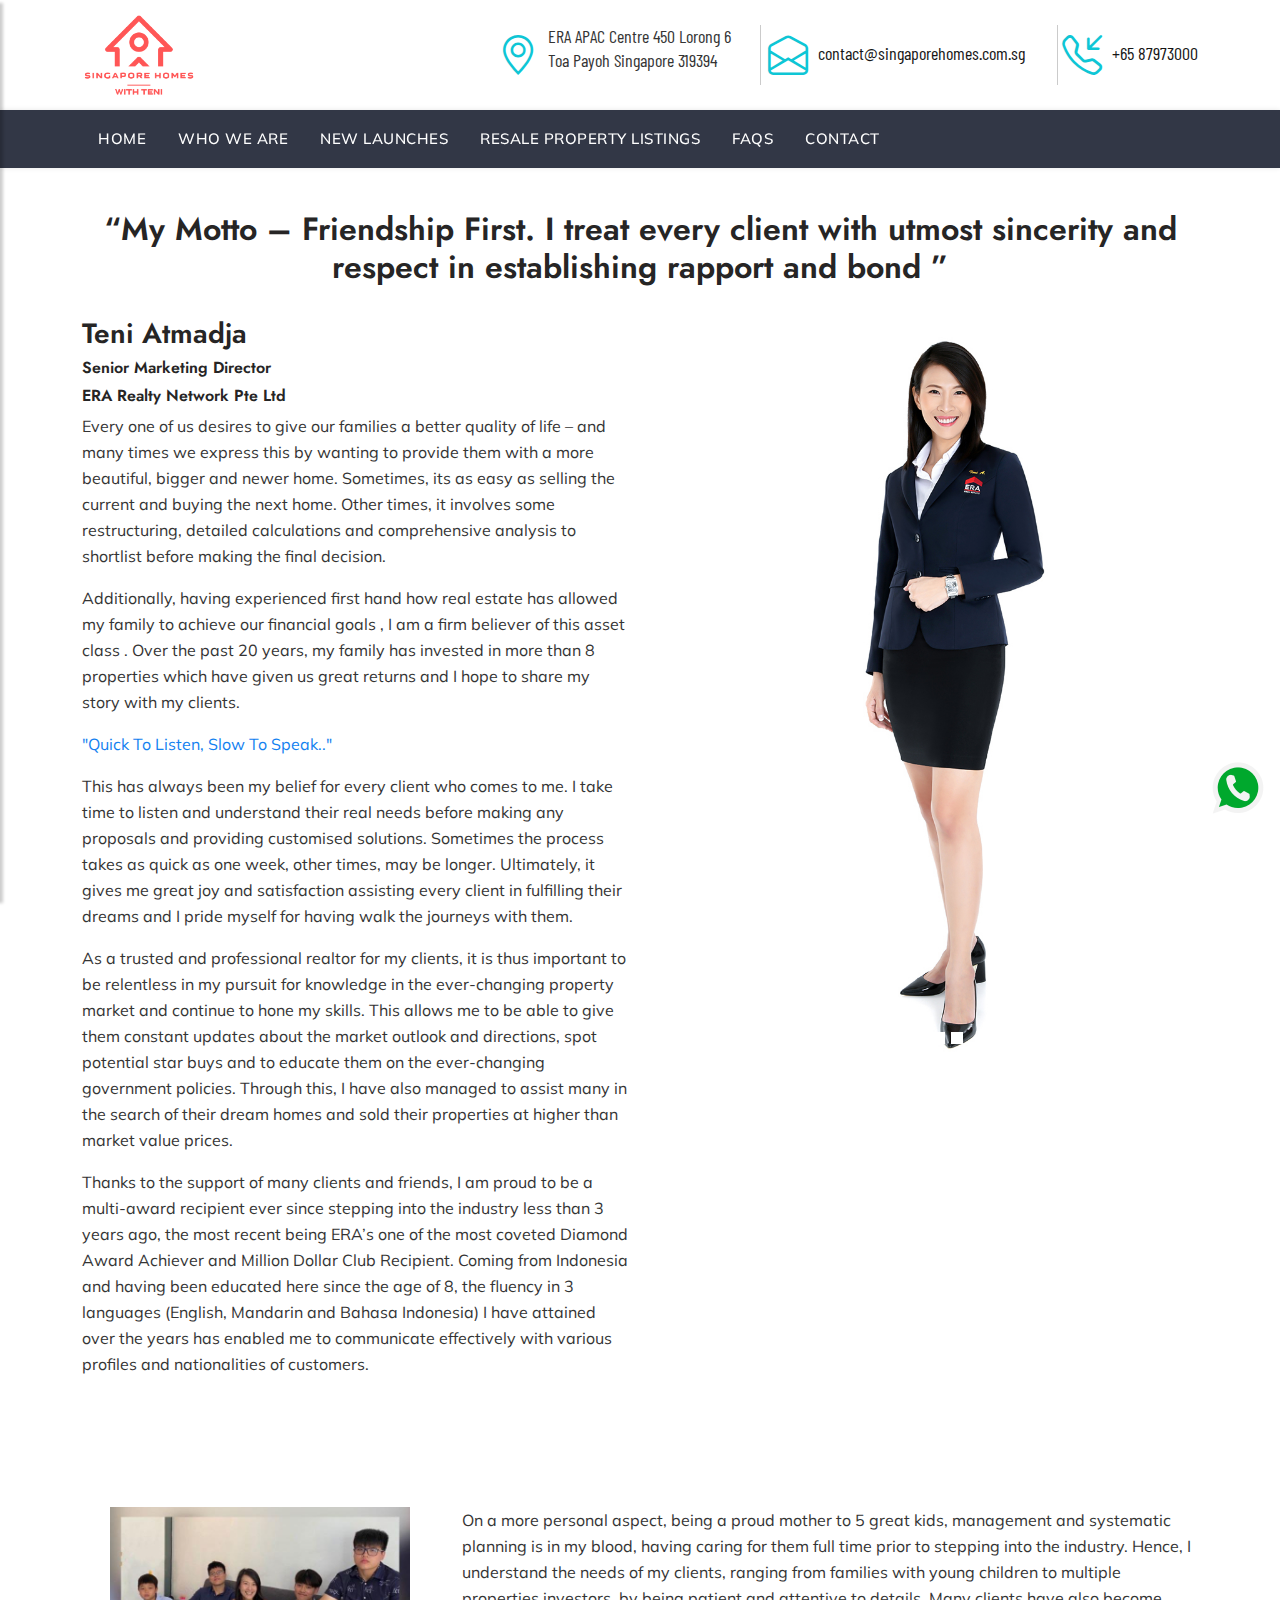
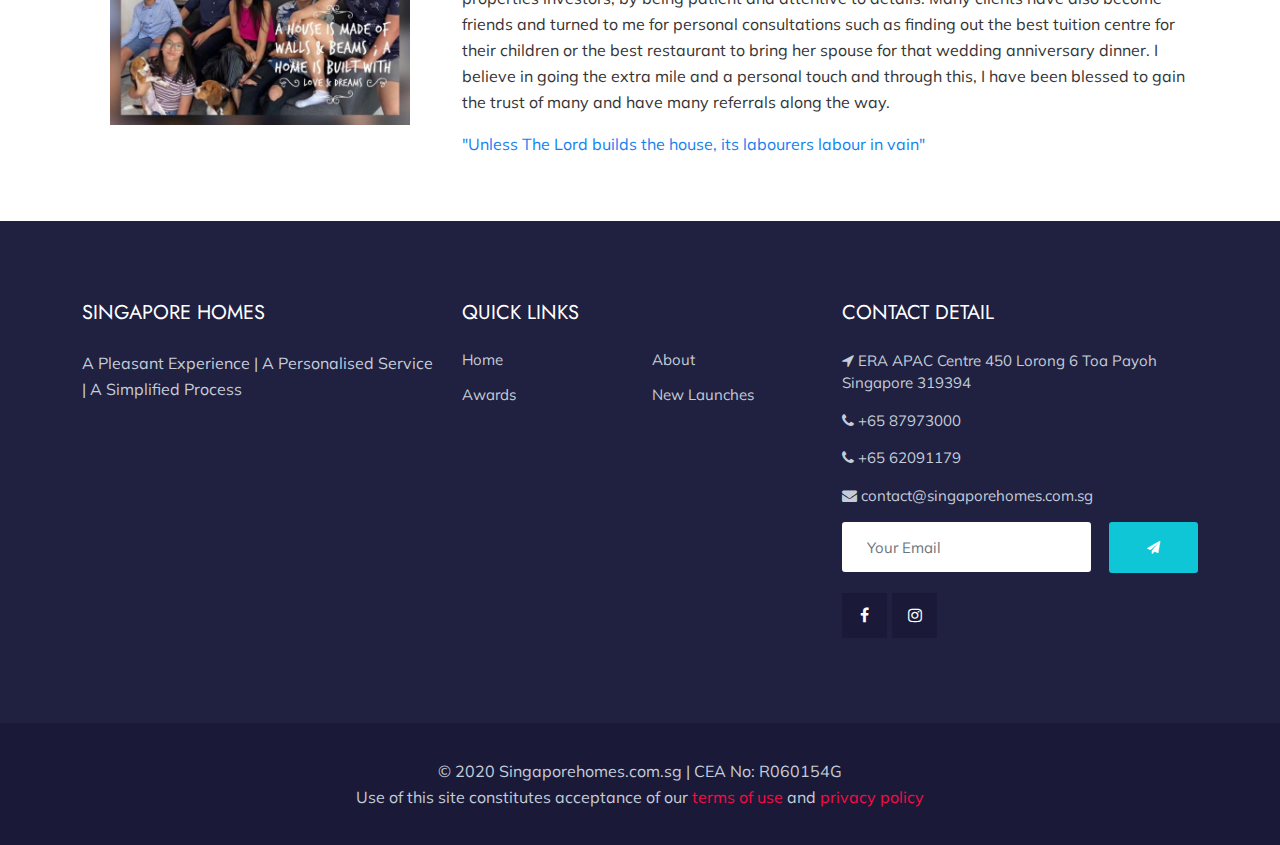
<file: about.html>
<!DOCTYPE html>
<html lang="zxx">
<head>
    <title>Singapore Homes | About</title>
    <meta name="viewport" content="width=device-width, initial-scale=1.0">
    <meta charset="utf-8">

    <!-- External CSS libraries -->
    <link rel="stylesheet" type="text/css" href="css/bootstrap.min.css">
    <link rel="stylesheet" type="text/css" href="css/animate.min.css">
    <link rel="stylesheet" type="text/css" href="css/bootstrap-submenu.css">
    <link rel="stylesheet" type="text/css" href="css/bootstrap-select.min.css">
    <link rel="stylesheet" href="css/leaflet.css" type="text/css">
    <link rel="stylesheet" href="css/map.css" type="text/css">
    <link rel="stylesheet" type="text/css" href="fonts/font-awesome/css/font-awesome.min.css">
    <link type="text/css" rel="stylesheet" href="fonts/bootstrap-icons/bootstrap-icons.css">
    <link rel="stylesheet" type="text/css" href="fonts/flaticon/font/flaticon.css">
    <link rel="stylesheet" type="text/css" href="fonts/linearicons/style.css">
    <link rel="stylesheet" type="text/css"  href="css/jquery.mCustomScrollbar.css">
    <link rel="stylesheet" type="text/css"  href="css/dropzone.css">
    <link rel="stylesheet" type="text/css"  href="css/slick.css">
    <link rel="stylesheet" type="text/css" href="css/magnific-popup.css">
    <!-- Custom stylesheet -->
    <link rel="stylesheet" type="text/css" href="css/style.css">
    <link rel="stylesheet" type="text/css" href="css/initial.css">
    <link rel="stylesheet" type="text/css" id="style_sheet" href="css/skins/default.css">

    <!-- Favicon icon -->
    <link rel="shortcut icon" href="img/logos/Untitled.png" type="image/x-icon" >

    <!-- Google fonts -->
    <link rel="stylesheet" type="text/css" href="https://fonts.googleapis.com/css?family=Open+Sans:400,300,600,700,800%7CPlayfair+Display:400,700%7CRoboto:100,300,400,400i,500,700">
    <link href="https://fonts.googleapis.com/css2?family=Mulish:wght@300;400;500;600&display=swap" rel="stylesheet">
    <link href="https://fonts.googleapis.com/css2?family=Jost:wght@300;400;500;600;700;800&display=swap" rel="stylesheet">
    <link href="https://fonts.googleapis.com/css2?family=Barlow+Condensed:wght@100;300;400;500;600;700;800;900&display=swap" rel="stylesheet">

    <!-- IE10 viewport hack for Surface/desktop Windows 8 bug -->
    <link rel="stylesheet" type="text/css" href="css/ie10-viewport-bug-workaround.css">

    <!-- Just for debugging purposes. Don't actually copy these 2 lines! -->
    <!--[if lt IE 9]><script  src="js/ie8-responsive-file-warning.js"></script><![endif]-->
    <script  src="js/ie-emulation-modes-warning.js"></script>

    <!-- HTML5 shim and Respond.js for IE8 support of HTML5 elements and media queries -->
    <!--[if lt IE 9]>
    <script  src="js/html5shiv.min.js"></script>
    <script  src="js/respond.min.js"></script>
    <![endif]-->
</head>
<body>
<div class="page_loader"></div>

<!-- Top header 3 start -->
<div class="top-header-3 d-none d-lg-block" id="top-header-4">
    <div class="container">
        <div class="row align-items-center">
            <div class="col-lg-3 col-md-3">
                <div class="top-logo">
                    <a href="index.html"><img src="img/logos/Untitled.png" alt="logo"></a>
                </div>
            </div>
            <div class="col-lg-9 col-md-9">
                <div class="top-header-inner">
                    <div class="top-contact-item">
                        <i class="bi bi-geo-alt"></i>
                        <div class="content">
                            <!--                            <p>Our Location</p>-->
                            <a href="" target="blank">
                                <span>ERA APAC Centre 450 Lorong 6</span><br>
                                <span>Toa Payoh Singapore 319394</span>
                            </a>
                        </div>
                    </div>
                    <div class="top-contact-item">
                        <i class="bi bi-envelope-open"></i>
                        <div class="content">
                            <!--                            <p>Online Support</p>-->
                            <a style="line-height: 57px;" href="mailto:contact@singaporehomes.com.sg">contact@singaporehomes.com.sg</a>
                        </div>
                    </div>
                    <div class="top-contact-item tci2">
                        <i class="bi bi-telephone-inbound"></i>
                        <div class="content">
                            <!--                            <p>Free Contact</p>-->
                            <a style="line-height: 57px;" href="tel:+6587973000">+65 87973000</a>
                        </div>
                    </div>
                </div>
            </div>
        </div>
    </div>
</div>
<!-- Top header 3 end -->

<!-- Main header start -->
<header class="main-header sticky-header header-fixed main-header-5" id="main-header-6">
    <div class="container">
        <nav class="navbar navbar-expand-lg navbar-light">
            <a class="navbar-brand logos mr-auto" href="index.html">
                <img src="img/logos/Untitled_mob.png" alt="logo" class="logo-photo">
            </a>
            <button class="navbar-toggler" id="drawer" type="button">
                <span class="fa fa-bars"></span>
            </button>
            <div class="navbar-collapse collapse w-100" id="navbar">
                <ul class="navbar-nav w-100 justify-content-start">
                    <li class="nav-item">
                        <a class="nav-link" href="index.html" >Home</a>
                    </li>
                    <li class="nav-item dropdown">
                        <a class="nav-link dropdown-toggle" href="#" id="navbarDropdownMenuLink" data-toggle="dropdown" aria-haspopup="true" aria-expanded="false">Who We Are</a>
                        <ul class="dropdown-menu" aria-labelledby="navbarDropdownMenuLink">
                            <li><a class="dropdown-item" href="about.html">About</a></li>
                            <li><a class="dropdown-item" href="awards.html">Awards</a></li>
                            <li><a class="dropdown-item" href="testimonials.html">Testimonials</a></li>
                        </ul>
                    </li>
                    <li class="nav-item ">
                        <a class="nav-link" href="https://87973000.eraagent.sg/projects" >New Launches</a>
                    </li>
                    <li class="nav-item ">
                        <a class="nav-link" href="https://www.propertyguru.com.sg/agent/teni-atmadja-625838">Resale Property Listings</a>
                    </li>
                    <li class="nav-item ">
                        <a class="nav-link" href="faq.html" >FAQs</a>
                    </li>
                    <li class="nav-item ">
                        <a class="nav-link" href="contact.html" >Contact</a>
                    </li>
                </ul>
            </div>
        </nav>
    </div>
</header>
<!-- Main header end -->

<!-- Sidenav start -->
<nav id="sidebar" class="nav-sidebar">
    <!-- Close btn-->
    <div id="dismiss">
        <i class="fa fa-close"></i>
    </div>
    <div class="sidebar-inner">
        <div class="sidebar-logo">
            <img src="img/logos/Untitled.png" alt="sidebarlogo">
        </div>
        <div class="sidebar-navigation">
            <h3 class="heading">Pages</h3>
            <ul class="menu-list">
                <li>
                    <a href="index.html" class="pt0">Home</a>
                </li>
                <li><a href="#">Who We Are <em class="fa fa-chevron-down"></em></a>
                    <ul>
                        <li><a href="about.html">About</a></li>
                        <li><a href="awards.html">Awards</a></li>
                        <li><a href="testimonials.html">Testimonials</a></li>
                    </ul>
                </li>
                <li>
                    <a href="https://87973000.eraagent.sg/projects">New Launches</a>
                </li>
                <li>
                    <a class="nav-link" href="https://www.propertyguru.com.sg/agent/teni-atmadja-625838">Resale Property Listings</a>
                </li>
                <li>
                    <a href="faq.html" class="pt0">FAQ</a>
                </li>
                <li>
                    <a href="contact.html" class="pt0">Contact</a>
                </li>
            </ul>
        </div>
        <div class="get-in-touch">
            <h3 class="heading">Get in Touch</h3>
            <div class="get-in-touch-box d-flex">
                <i class="flaticon-technology-1"></i>
                <div class="detail">
                    <a href="tel:+6587973000">+65 87973000</a>
                </div>
            </div>
            <div class="get-in-touch-box d-flex">
                <i class="flaticon-envelope"></i>
                <div class="detail">
                    <a href="mailto:contact@singaporehomes.com.sg">contact@singaporehomes.com.sg</a>
                </div>
            </div>
        </div>
        <div class="get-social">
            <h3 class="heading">Get Social</h3>
            <a href="#" class="facebook-bg">
                <i class="fa fa-facebook"></i>
            </a>
            <a href="#" class="instagram-bg">
                <i class="fa fa-instagram"></i>
            </a>
        </div>
    </div>
</nav>
<!-- Sidenav end -->

<!-- About real estate start -->
<div class="about-real-estate content-area-5-about">
    <div class="overlay">
        <div class="container">
            <div class="row">
                <div class="col-12">
                    <!-- Main title -->
                    <div class="main-title-2">
                        <h2 class="text-center">“My Motto – Friendship First. I treat every client with utmost sincerity and respect in  establishing rapport and bond ”</h2>
                    </div>
                </div>
                <div class="col-lg-6 col-md-12 col-sm-12 align-self-center">
                    <div class="about-text clearfix">
                        <!-- paragraph -->
                        <div>
                            <h3>Teni Atmadja</h3>
                            <h6>Senior Marketing Director</h6>
                            <h6>ERA Realty Network Pte Ltd</h6>
                        </div>
                        <div class="mb-30">
                            <p>Every one of us desires to give our families a better quality of life – and many times we express this by wanting to provide them with a more beautiful, bigger and newer home. Sometimes, its as easy as selling the current and buying the next home. Other times, it involves some restructuring, detailed calculations and comprehensive analysis to shortlist before making the final decision.</p>
                            <p>Additionally, having experienced first hand how real estate has allowed my family to achieve our financial goals , I am a firm believer of this asset class . Over the past 20 years, my family has invested in more than 8 properties which have given us great returns and I hope to share my story with my clients.</p>
                            <p style="color: #1381f0;">"Quick To Listen, Slow To Speak.."</p>
                            <p>This has always been my belief for every client who comes to me. I take time to listen and understand their real needs before making any proposals and providing customised solutions. Sometimes the process takes as quick as one week, other times, may be longer. Ultimately, it gives me great joy and satisfaction assisting every client in fulfilling their dreams and I pride myself for having walk the journeys with them.</p>
                            <p>As a trusted and professional realtor for my clients, it is thus important to be relentless in my pursuit for knowledge in the ever-changing property market and continue to hone my skills. This allows me to be able to give them constant updates about the market outlook and directions, spot potential star buys and to educate them on the ever-changing government policies. Through this, I have also managed to assist many in the search of their dream homes and sold their properties at higher than market value prices.</p>
                            <p>Thanks to the support of many clients and friends, I am proud to be a multi-award recipient ever since stepping into the industry less than 3 years ago, the most recent being ERA’s one of the most coveted Diamond Award Achiever and Million Dollar Club Recipient. Coming from Indonesia and having been educated here since the age of 8, the fluency in 3 languages (English, Mandarin and Bahasa Indonesia) I have attained over the years has enabled me to communicate effectively with various profiles and nationalities of customers.</p>
                        </div>
                    </div>
                </div>
                <div class="col-lg-6 col-md-12 col-sm-12">
                    <div class="hotels-detail-slider simple-slider">
                        <div id="carouselExampleIndicators" class="carousel slide" data-bs-ride="carousel">
                            <div class="carousel-indicators">
                                <button type="button" data-bs-target="#carouselExampleIndicators" data-bs-slide-to="0" class="active" aria-current="true" aria-label="Slide 1"></button>
                                <button type="button" data-bs-target="#carouselExampleIndicators" data-bs-slide-to="1" aria-label="Slide 2"></button>
                            </div>
                            <div class="carousel-inner">
                                <div class="carousel-item active">
                                    <img src="img/about/about1.jpg" class="d-block w-100" alt="about-photo">
                                </div>
                                <div class="carousel-item">
                                    <img src="img/about/about2.jpg" class="d-block w-100" alt="about-photo">
                                </div>
                            </div>
                        </div>
                    </div>
                </div>
            </div>
        </div>
    </div>
</div>
<!-- About real estate end -->

<!-- About 4 start -->
<div class="testimonial-4 mb-5">
    <div class="container">
        <div class="row">
            <div class="col-lg-4 col-md-12" style="text-align: center;">
                <img style="max-width: 300px;" src="img/about/about3.jpeg" alt="about-photo">
            </div>
            <div class="col-lg-8 col-md-12">
                <div>
                    <p>On a more personal aspect, being a proud mother to 5 great kids, management and systematic planning is in my blood, having caring for them full time prior to stepping into the industry. Hence, I understand the needs of my clients, ranging from families with young children to multiple properties investors, by being patient and attentive to details. Many clients have also become friends and turned to me for personal consultations such as finding out the best tuition centre for their children or the best restaurant to bring her spouse for that wedding anniversary dinner. I believe in going the extra mile and a personal touch and through this, I have been blessed to gain the trust of many and have many referrals along the way.</p>
                    <p style="color: #1381f0;">"Unless The Lord builds the house, its labourers labour in vain"</p>
                </div>
            </div>
        </div>
    </div>
</div>
<!-- About 4 end -->

<!-- Footer start -->
<footer class="footer-1">
    <div class="container footer-inner">
        <div class="row">
            <div class="col-xl-4 col-lg-4 col-md-12 col-sm-12">
                <div class="footer-item">
                    <h4>SINGAPORE HOMES</h4>
                    <p class="contact-info">
                        A Pleasant Experience | A Personalised Service | A Simplified Process
                    </p>
                </div>
            </div>
            <div class="col-xl-4 col-lg-4 col-md-12 col-sm-12">
                <div class="footer-item">
                    <h4>QUICK LINKS</h4>
                    <div class="row">
                        <div class="col-6">
                            <ul class="links">
                                <li>
                                    <a href="index.html">Home</a>
                                </li>
                                <li>
                                    <a href="awards.html">Awards</a>
                                </li>

                            </ul>
                        </div>
                        <div class="col-6">
                            <ul class="links">
                                <li>
                                    <a href="about.html">About</a>
                                </li>
                                <li>
                                    <a href="https://87973000.eraagent.sg/projects">New Launches</a>
                                </li>
                            </ul>
                        </div>
                    </div>
                </div>
            </div>
            <div class="col-xl-4 col-lg-4 col-md-12 col-sm-12">
                <div class="footer-item clearfix">
                    <h4>CONTACT DETAIL</h4>
                    <ul class="contact-info">
                        <li>
                            <i class="fa fa-location-arrow"></i> <a href="">ERA APAC Centre 450 Lorong 6 Toa Payoh Singapore 319394</a>
                        </li>
                        <li>
                            <i class="fa fa-phone"></i> <a href="tel:+6587973000">+65 87973000</a>
                        </li>
                        <li>
                            <i class="fa fa-phone"></i> <a href="tel:+65 62091179">+65 62091179</a>
                        </li>
                        <li>
                            <i class="fa fa-envelope"></i> <a href="mailto:contact@singaporehomes.com.sg">contact@singaporehomes.com.sg</a>
                        </li>
                    </ul>
                    <div class="subscribe-box-2">
                        <form class="form-inline d-flex" action="#" method="GET">
                            <input type="text" class="form-control mb-sm-0" id="inlineFormInputName4" placeholder="Your Email">
                            <button type="submit" class="btn"><i class="fa fa-paper-plane"></i></button>
                        </form>
                    </div>
                    <ul class="social-list clearfix">
                        <li><a href="#" class="facebook-bg"><i class="fa fa-facebook"></i></a></li>
                        <li><a href="#" class="instagram-bg"><i class="fa fa-instagram"></i></a></li>
                    </ul>
                </div>
            </div>
        </div>
    </div>
</footer>
<!-- Footer end -->

<!-- Sub footer start -->
<div class="sub-footer">
    <div class="container">
        <div class="row">
            <div class="col-xl-12">
                <p class="copy">© 2020 Singaporehomes.com.sg | CEA No: R060154G </p>
                <p>Use of this site constitutes acceptance of our <a href="terms-of-use.html" style="color: #f40c43">terms of use</a> and <a style="color: #f40c43" href="privacy-policy.html">privacy policy</a></p>
            </div>
        </div>
    </div>
</div>
<!-- Sub footer end -->

<!-- Full Page Search -->
<div id="full-page-search">
    <button type="button" class="close">×</button>
    <form action="index.html#">
        <input type="search" value="" placeholder="type keyword(s) here"/>
        <button type="submit" class="btn btn-sm button-theme">Search</button>
    </form>
</div>

<!-- Whatsap-->
<div class="whatsap_fx">
    <div class="footr-btn">
        <a class="wtsap-link" href="https://wa.link/924u0i" target="_blank">
            <img src="img/iconfinder_Whatsapp.png">
        </a>
    </div>
</div>

<script src="js/jquery.min.js"></script>
<script src="js/popper.min.js"></script>
<script src="js/bootstrap.bundle.min.js"></script>
<script  src="js/bootstrap-submenu.js"></script>
<script  src="js/rangeslider.js"></script>
<script  src="js/jquery.mb.YTPlayer.js"></script>
<script  src="js/wow.min.js"></script>
<script  src="js/bootstrap-select.min.js"></script>
<script  src="js/jquery.easing.1.3.js"></script>
<script  src="js/jquery.scrollUp.js"></script>
<script  src="js/jquery.mCustomScrollbar.concat.min.js"></script>
<script  src="js/leaflet.js"></script>
<script  src="js/leaflet-providers.js"></script>
<script  src="js/leaflet.markercluster.js"></script>
<script  src="js/dropzone.js"></script>
<script  src="js/slick.min.js"></script>
<script  src="js/jquery.filterizr.js"></script>
<script  src="js/jquery.magnific-popup.min.js"></script>
<script  src="js/jquery.countdown.js"></script>
<script  src="js/maps.js"></script>
<script  src="js/sidebar.js"></script>
<script  src="js/app.js"></script>

<!-- IE10 viewport hack for Surface/desktop Windows 8 bug -->
<script  src="js/ie10-viewport-bug-workaround.js"></script>
<!-- Custom javascript -->
<script  src="js/ie10-viewport-bug-workaround.js"></script>

</body>
</html>
</file>
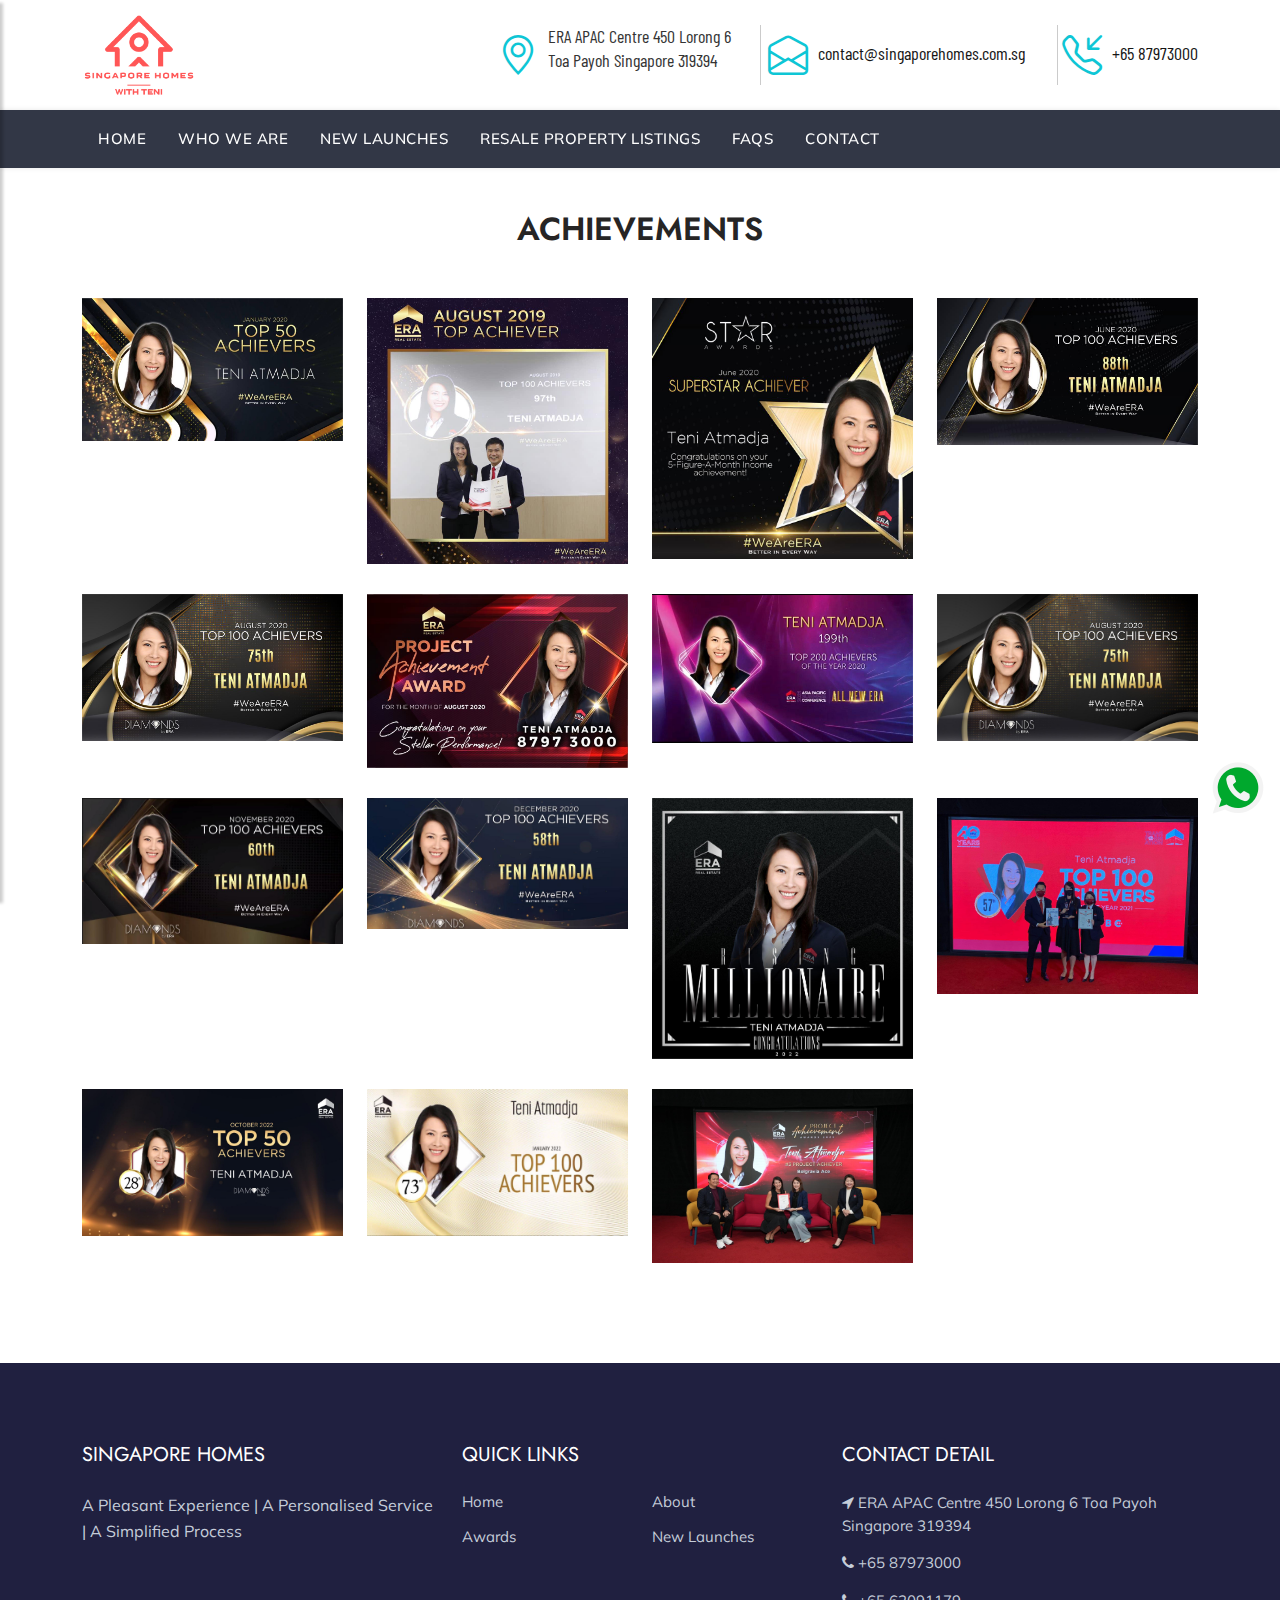
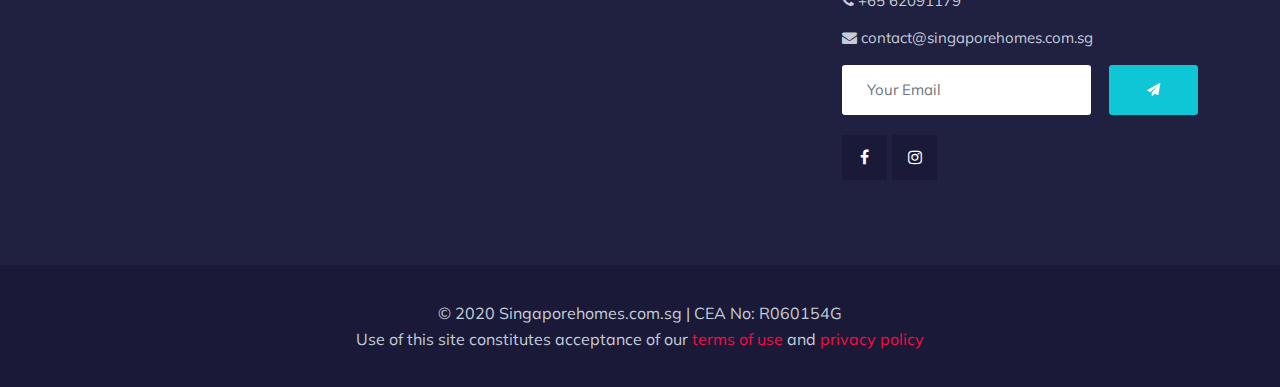
<file: awards.html>
<!DOCTYPE html>
<html lang="zxx">
<head>
    <title>Singapore Homes | Awards</title>
    <meta name="viewport" content="width=device-width, initial-scale=1.0">
    <meta charset="utf-8">

    <!-- External CSS libraries -->
    <link rel="stylesheet" type="text/css" href="css/bootstrap.min.css">
    <link rel="stylesheet" type="text/css" href="css/animate.min.css">
    <link rel="stylesheet" type="text/css" href="css/bootstrap-submenu.css">
    <link rel="stylesheet" type="text/css" href="css/bootstrap-select.min.css">
    <link rel="stylesheet" href="css/leaflet.css" type="text/css">
    <link rel="stylesheet" href="css/map.css" type="text/css">
    <link rel="stylesheet" type="text/css" href="fonts/font-awesome/css/font-awesome.min.css">
    <link type="text/css" rel="stylesheet" href="fonts/bootstrap-icons/bootstrap-icons.css">
    <link rel="stylesheet" type="text/css" href="fonts/flaticon/font/flaticon.css">
    <link rel="stylesheet" type="text/css" href="fonts/linearicons/style.css">
    <link rel="stylesheet" type="text/css"  href="css/jquery.mCustomScrollbar.css">
    <link rel="stylesheet" type="text/css"  href="css/dropzone.css">
    <link rel="stylesheet" type="text/css"  href="css/slick.css">
    <link rel="stylesheet" type="text/css" href="css/magnific-popup.css">
    <!-- Custom stylesheet -->
    <link rel="stylesheet" type="text/css" href="css/style.css">
    <link rel="stylesheet" type="text/css" href="css/initial.css">
    <link rel="stylesheet" type="text/css" id="style_sheet" href="css/skins/default.css">

    <!-- Favicon icon -->
    <link rel="shortcut icon" href="img/logos/Untitled.png" type="image/x-icon" >

    <!-- Google fonts -->
    <link rel="stylesheet" type="text/css" href="https://fonts.googleapis.com/css?family=Open+Sans:400,300,600,700,800%7CPlayfair+Display:400,700%7CRoboto:100,300,400,400i,500,700">
    <link href="https://fonts.googleapis.com/css2?family=Mulish:wght@300;400;500;600&display=swap" rel="stylesheet">
    <link href="https://fonts.googleapis.com/css2?family=Jost:wght@300;400;500;600;700;800&display=swap" rel="stylesheet">
    <link href="https://fonts.googleapis.com/css2?family=Barlow+Condensed:wght@100;300;400;500;600;700;800;900&display=swap" rel="stylesheet">

    <!-- IE10 viewport hack for Surface/desktop Windows 8 bug -->
    <link rel="stylesheet" type="text/css" href="css/ie10-viewport-bug-workaround.css">

    <!-- Just for debugging purposes. Don't actually copy these 2 lines! -->
    <!--[if lt IE 9]><script  src="js/ie8-responsive-file-warning.js"></script><![endif]-->
    <script  src="js/ie-emulation-modes-warning.js"></script>

    <!-- HTML5 shim and Respond.js for IE8 support of HTML5 elements and media queries -->
    <!--[if lt IE 9]>
    <script  src="js/html5shiv.min.js"></script>
    <script  src="js/respond.min.js"></script>
    <![endif]-->
</head>
<body>
<div class="page_loader"></div>

<!-- Top header 3 start -->
<div class="top-header-3 d-none d-lg-block" id="top-header-4">
    <div class="container">
        <div class="row align-items-center">
            <div class="col-lg-3 col-md-3">
                <div class="top-logo">
                    <a href="index.html"><img src="img/logos/Untitled.png" alt="logo"></a>
                </div>
            </div>
            <div class="col-lg-9 col-md-9">
                <div class="top-header-inner">
                    <div class="top-contact-item">
                        <i class="bi bi-geo-alt"></i>
                        <div class="content">
                            <!--                            <p>Our Location</p>-->
                            <a href="" target="blank">
                                <span>ERA APAC Centre 450 Lorong 6</span><br>
                                <span>Toa Payoh Singapore 319394</span>
                            </a>
                        </div>
                    </div>
                    <div class="top-contact-item">
                        <i class="bi bi-envelope-open"></i>
                        <div class="content">
                            <!--                            <p>Online Support</p>-->
                            <a style="line-height: 57px;" href="mailto:contact@singaporehomes.com.sg">contact@singaporehomes.com.sg</a>
                        </div>
                    </div>
                    <div class="top-contact-item tci2">
                        <i class="bi bi-telephone-inbound"></i>
                        <div class="content">
                            <!--                            <p>Free Contact</p>-->
                            <a style="line-height: 57px;" href="tel:+6587973000">+65 87973000</a>
                        </div>
                    </div>
                </div>
            </div>
        </div>
    </div>
</div>
<!-- Top header 3 end -->

<!-- Main header start -->
<header class="main-header sticky-header header-fixed main-header-5" id="main-header-6">
    <div class="container">
        <nav class="navbar navbar-expand-lg navbar-light">
            <a class="navbar-brand logos mr-auto" href="index.html">
                <img src="img/logos/Untitled_mob.png" alt="logo" class="logo-photo">
            </a>
            <button class="navbar-toggler" id="drawer" type="button">
                <span class="fa fa-bars"></span>
            </button>
            <div class="navbar-collapse collapse w-100" id="navbar">
                <ul class="navbar-nav w-100 justify-content-start">
                    <li class="nav-item">
                        <a class="nav-link" href="index.html" >Home</a>
                    </li>
                    <li class="nav-item dropdown">
                        <a class="nav-link dropdown-toggle" href="#" id="navbarDropdownMenuLink" data-toggle="dropdown" aria-haspopup="true" aria-expanded="false">Who We Are</a>
                        <ul class="dropdown-menu" aria-labelledby="navbarDropdownMenuLink">
                            <li><a class="dropdown-item" href="about.html">About</a></li>
                            <li><a class="dropdown-item" href="awards.html">Awards</a></li>
                            <li><a class="dropdown-item" href="testimonials.html">Testimonials</a></li>
                        </ul>
                    </li>
                    <li class="nav-item ">
                        <a class="nav-link" href="https://87973000.eraagent.sg/projects" >New Launches</a>
                    </li>
                    <li class="nav-item ">
                        <a class="nav-link" href="https://www.propertyguru.com.sg/agent/teni-atmadja-625838">Resale Property Listings</a>
                    </li>
                    <li class="nav-item ">
                        <a class="nav-link" href="faq.html" >FAQs</a>
                    </li>
                    <li class="nav-item ">
                        <a class="nav-link" href="contact.html" >Contact</a>
                    </li>
                </ul>
            </div>
        </nav>
    </div>
</header>
<!-- Main header end -->

<!-- Sidenav start -->
<nav id="sidebar" class="nav-sidebar">
    <!-- Close btn-->
    <div id="dismiss">
        <i class="fa fa-close"></i>
    </div>
    <div class="sidebar-inner">
        <div class="sidebar-logo">
            <img src="img/logos/Untitled.png" alt="sidebarlogo">
        </div>
        <div class="sidebar-navigation">
            <h3 class="heading">Pages</h3>
            <ul class="menu-list">
                <li>
                    <a href="index.html" class="pt0">Home</a>
                </li>
                <li><a href="#">Who We Are <em class="fa fa-chevron-down"></em></a>
                    <ul>
                        <li><a href="about.html">About</a></li>
                        <li><a href="awards.html">Awards</a></li>
                        <li><a href="testimonials.html">Testimonials</a></li>
                    </ul>
                </li>
                <li>
                    <a href="https://87973000.eraagent.sg/projects">New Launches</a>
                </li>
                <li>
                    <a class="nav-link" href="https://www.propertyguru.com.sg/agent/teni-atmadja-625838">Resale Property Listings</a>
                </li>
                <li>
                    <a href="faq.html" class="pt0">FAQ</a>
                </li>
                <li>
                    <a href="contact.html" class="pt0">Contact</a>
                </li>
            </ul>
        </div>
        <div class="get-in-touch">
            <h3 class="heading">Get in Touch</h3>
            <div class="get-in-touch-box d-flex">
                <i class="flaticon-technology-1"></i>
                <div class="detail">
                    <a href="tel:+6587973000">+65 87973000</a>
                </div>
            </div>
            <div class="get-in-touch-box d-flex">
                <i class="flaticon-envelope"></i>
                <div class="detail">
                    <a href="mailto:contact@singaporehomes.com.sg">contact@singaporehomes.com.sg</a>
                </div>
            </div>
        </div>
        <div class="get-social">
            <h3 class="heading">Get Social</h3>
            <a href="#" class="facebook-bg">
                <i class="fa fa-facebook"></i>
            </a>
            <a href="#" class="instagram-bg">
                <i class="fa fa-instagram"></i>
            </a>
        </div>
    </div>
</nav>
<!-- Sidenav end -->

<!-- Awards start -->
<div class="photo-gallery content-area content-area-award" id="awards">
    <div class="container">
        <div class="main-title">
            <h2>ACHIEVEMENTS</h2>
        </div>
        <div class="row">
            <div class="col-lg-3 col-md-4 col-sm-6">
                <div class="portfolio-item">
                    <a href="img/awards/awards-6.jpg" title="Relaxing Apartment">
                        <img src="img/awards/awards-6.jpg" alt="gallery-photo" class="img-fluid image-awards">
                    </a>
                    <div class="portfolio-content">
                        <div class="portfolio-content-inner">
                            <p>Relaxing Apartment</p>
                        </div>
                    </div>
                </div>
            </div>
            <div class="col-lg-3 col-md-4 col-sm-6">
                <div class="portfolio-item">
                    <a href="img/awards/awards-7.jpg" title="Relaxing Apartment">
                        <img src="img/awards/awards-7.jpg" alt="gallery-photo" class="img-fluid image-awards">
                    </a>
                    <div class="portfolio-content">
                        <div class="portfolio-content-inner">
                            <p>Relaxing Apartment</p>
                        </div>
                    </div>
                </div>
            </div>
            <div class="col-lg-3 col-md-4 col-sm-6">
                <div class="portfolio-item">
                    <a href="img/awards/awards-8.jpg" title="Relaxing Apartment">
                        <img src="img/awards/awards-8.jpg" alt="gallery-photo" class="img-fluid image-awards">
                    </a>
                    <div class="portfolio-content">
                        <div class="portfolio-content-inner">
                            <p>Relaxing Apartment</p>
                        </div>
                    </div>
                </div>
            </div>
            <div class="col-lg-3 col-md-4 col-sm-6">
                <div class="portfolio-item">
                    <a href="img/awards/awards-9.jpg" title="Relaxing Apartment">
                        <img src="img/awards/awards-9.jpg" alt="gallery-photo" class="img-fluid image-awards">
                    </a>
                    <div class="portfolio-content">
                        <div class="portfolio-content-inner">
                            <p>Relaxing Apartment</p>
                        </div>
                    </div>
                </div>
            </div>
            <div class="col-lg-3 col-md-4 col-sm-6">
                <div class="portfolio-item">
                    <a href="img/awards/awards-10.jpg" title="Relaxing Apartment">
                        <img src="img/awards/awards-10.jpg" alt="gallery-photo" class="img-fluid image-awards">
                    </a>
                    <div class="portfolio-content">
                        <div class="portfolio-content-inner">
                            <p>Relaxing Apartment</p>
                        </div>
                    </div>
                </div>
            </div>
            <div class="col-lg-3 col-md-4 col-sm-6">
                <div class="portfolio-item">
                    <a href="img/awards/awards-11.jpg" title="Relaxing Apartment">
                        <img src="img/awards/awards-11.jpg" alt="gallery-photo" class="img-fluid image-awards">
                    </a>
                    <div class="portfolio-content">
                        <div class="portfolio-content-inner">
                            <p>Relaxing Apartment</p>
                        </div>
                    </div>
                </div>
            </div>
            <div class="col-lg-3 col-md-4 col-sm-6">
                <div class="portfolio-item">
                    <a href="img/awards/awards-15.jpg" title="Relaxing Apartment">
                        <img src="img/awards/awards-15.jpg" alt="gallery-photo" class="img-fluid image-awards">
                    </a>
                    <div class="portfolio-content">
                        <div class="portfolio-content-inner">
                            <p>Relaxing Apartment</p>
                        </div>
                    </div>
                </div>
            </div>
            <div class="col-lg-3 col-md-4 col-sm-6">
                <div class="portfolio-item">
                    <a href="img/awards/16.jpeg" title="Relaxing Apartment">
                        <img src="img/awards/16.jpeg" alt="gallery-photo" class="img-fluid image-awards">
                    </a>
                    <div class="portfolio-content">
                        <div class="portfolio-content-inner">
                            <p>Relaxing Apartment</p>
                        </div>
                    </div>
                </div>
            </div>
            <div class="col-lg-3 col-md-4 col-sm-6">
                <div class="portfolio-item">
                    <a href="img/awards/17.jpeg" title="Relaxing Apartment">
                        <img src="img/awards/17.jpeg" alt="gallery-photo" class="img-fluid image-awards">
                    </a>
                    <div class="portfolio-content">
                        <div class="portfolio-content-inner">
                            <p>Relaxing Apartment</p>
                        </div>
                    </div>
                </div>
            </div>
            <div class="col-lg-3 col-md-4 col-sm-6">
                <div class="portfolio-item">
                    <a href="img/awards/18.jpeg" title="Relaxing Apartment">
                        <img src="img/awards/18.jpeg" alt="gallery-photo" class="img-fluid image-awards">
                    </a>
                    <div class="portfolio-content">
                        <div class="portfolio-content-inner">
                            <p>Relaxing Apartment</p>
                        </div>
                    </div>
                </div>
            </div>
            <div class="col-lg-3 col-md-4 col-sm-6">
                <div class="portfolio-item">
                    <a href="img/awards/19.jpeg" title="Relaxing Apartment">
                        <img src="img/awards/19.jpeg" alt="gallery-photo" class="img-fluid image-awards">
                    </a>
                    <div class="portfolio-content">
                        <div class="portfolio-content-inner">
                            <p>Relaxing Apartment</p>
                        </div>
                    </div>
                </div>
            </div>
            <div class="col-lg-3 col-md-4 col-sm-6">
                <div class="portfolio-item">
                    <a href="img/awards/20.jpeg" title="Relaxing Apartment">
                        <img src="img/awards/20.jpeg" alt="gallery-photo" class="img-fluid image-awards">
                    </a>
                    <div class="portfolio-content">
                        <div class="portfolio-content-inner">
                            <p>Relaxing Apartment</p>
                        </div>
                    </div>
                </div>
            </div>
            <div class="col-lg-3 col-md-4 col-sm-6">
                <div class="portfolio-item">
                    <a href="img/awards/21.jpeg" title="Relaxing Apartment">
                        <img src="img/awards/21.jpeg" alt="gallery-photo" class="img-fluid image-awards">
                    </a>
                    <div class="portfolio-content">
                        <div class="portfolio-content-inner">
                            <p>Relaxing Apartment</p>
                        </div>
                    </div>
                </div>
            </div>
            <div class="col-lg-3 col-md-4 col-sm-6">
                <div class="portfolio-item">
                    <a href="img/awards/22.jpeg" title="Relaxing Apartment">
                        <img src="img/awards/22.jpeg" alt="gallery-photo" class="img-fluid image-awards">
                    </a>
                    <div class="portfolio-content">
                        <div class="portfolio-content-inner">
                            <p>Relaxing Apartment</p>
                        </div>
                    </div>
                </div>
            </div>
            <div class="col-lg-3 col-md-4 col-sm-6">
                <div class="portfolio-item">
                    <a href="img/awards/23.jpeg" title="Relaxing Apartment">
                        <img src="img/awards/23.jpeg" alt="gallery-photo" class="img-fluid image-awards">
                    </a>
                    <div class="portfolio-content">
                        <div class="portfolio-content-inner">
                            <p>Relaxing Apartment</p>
                        </div>
                    </div>
                </div>
            </div>
        </div>
    </div>
</div>
<!-- Awards end -->

<!-- Footer start -->
<footer class="footer-1">
    <div class="container footer-inner">
        <div class="row">
            <div class="col-xl-4 col-lg-4 col-md-12 col-sm-12">
                <div class="footer-item">
                    <h4>SINGAPORE HOMES</h4>
                    <p class="contact-info">
                        A Pleasant Experience | A Personalised Service | A Simplified Process
                    </p>
                </div>
            </div>
            <div class="col-xl-4 col-lg-4 col-md-12 col-sm-12">
                <div class="footer-item">
                    <h4>QUICK LINKS</h4>
                    <div class="row">
                        <div class="col-6">
                            <ul class="links">
                                <li>
                                    <a href="index.html">Home</a>
                                </li>
                                <li>
                                    <a href="awards.html">Awards</a>
                                </li>

                            </ul>
                        </div>
                        <div class="col-6">
                            <ul class="links">
                                <li>
                                    <a href="about.html">About</a>
                                </li>
                                <li>
                                    <a href="https://87973000.eraagent.sg/projects">New Launches</a>
                                </li>
                            </ul>
                        </div>
                    </div>
                </div>
            </div>
            <div class="col-xl-4 col-lg-4 col-md-12 col-sm-12">
                <div class="footer-item clearfix">
                    <h4>CONTACT DETAIL</h4>
                    <ul class="contact-info">
                        <li>
                            <i class="fa fa-location-arrow"></i> <a href="">ERA APAC Centre 450 Lorong 6 Toa Payoh Singapore 319394</a>
                        </li>
                        <li>
                            <i class="fa fa-phone"></i> <a href="tel:+6587973000">+65 87973000</a>
                        </li>
                        <li>
                            <i class="fa fa-phone"></i> <a href="tel:+65 62091179">+65 62091179</a>
                        </li>
                        <li>
                            <i class="fa fa-envelope"></i> <a href="mailto:contact@singaporehomes.com.sg">contact@singaporehomes.com.sg</a>
                        </li>
                    </ul>
                    <div class="subscribe-box-2">
                        <form class="form-inline d-flex" action="#" method="GET">
                            <input type="text" class="form-control mb-sm-0" id="inlineFormInputName4" placeholder="Your Email">
                            <button type="submit" class="btn"><i class="fa fa-paper-plane"></i></button>
                        </form>
                    </div>
                    <ul class="social-list clearfix">
                        <li><a href="#" class="facebook-bg"><i class="fa fa-facebook"></i></a></li>
                        <li><a href="#" class="instagram-bg"><i class="fa fa-instagram"></i></a></li>
                    </ul>
                </div>
            </div>
        </div>
    </div>
</footer>
<!-- Footer end -->

<!-- Sub footer start -->
<div class="sub-footer">
    <div class="container">
        <div class="row">
            <div class="col-xl-12">
                <p class="copy">© 2020 Singaporehomes.com.sg | CEA No: R060154G </p>
                <p>Use of this site constitutes acceptance of our <a href="terms-of-use.html" style="color: #f40c43">terms of use</a> and <a style="color: #f40c43" href="privacy-policy.html">privacy policy</a></p>
            </div>
        </div>
    </div>
</div>
<!-- Sub footer end -->

<!-- Full Page Search -->
<div id="full-page-search">
    <button type="button" class="close">×</button>
    <form action="index.html#">
        <input type="search" value="" placeholder="type keyword(s) here"/>
        <button type="submit" class="btn btn-sm button-theme">Search</button>
    </form>
</div>

<!-- Whatsap-->
<div class="whatsap_fx">
    <div class="footr-btn">
        <a class="wtsap-link" href="https://wa.link/924u0i" target="_blank">
            <img src="img/iconfinder_Whatsapp.png">
        </a>
    </div>
</div>

<script src="js/jquery.min.js"></script>
<script src="js/popper.min.js"></script>
<script src="js/bootstrap.bundle.min.js"></script>
<script  src="js/bootstrap-submenu.js"></script>
<script  src="js/rangeslider.js"></script>
<script  src="js/jquery.mb.YTPlayer.js"></script>
<script  src="js/wow.min.js"></script>
<script  src="js/bootstrap-select.min.js"></script>
<script  src="js/jquery.easing.1.3.js"></script>
<script  src="js/jquery.scrollUp.js"></script>
<script  src="js/jquery.mCustomScrollbar.concat.min.js"></script>
<script  src="js/leaflet.js"></script>
<script  src="js/leaflet-providers.js"></script>
<script  src="js/leaflet.markercluster.js"></script>
<script  src="js/dropzone.js"></script>
<script  src="js/slick.min.js"></script>
<script  src="js/jquery.filterizr.js"></script>
<script  src="js/jquery.magnific-popup.min.js"></script>
<script  src="js/jquery.countdown.js"></script>
<script  src="js/maps.js"></script>
<script  src="js/sidebar.js"></script>
<script  src="js/app.js"></script>

<!-- IE10 viewport hack for Surface/desktop Windows 8 bug -->
<script  src="js/ie10-viewport-bug-workaround.js"></script>
<!-- Custom javascript -->
<script  src="js/ie10-viewport-bug-workaround.js"></script>

</body>
</html>
</file>
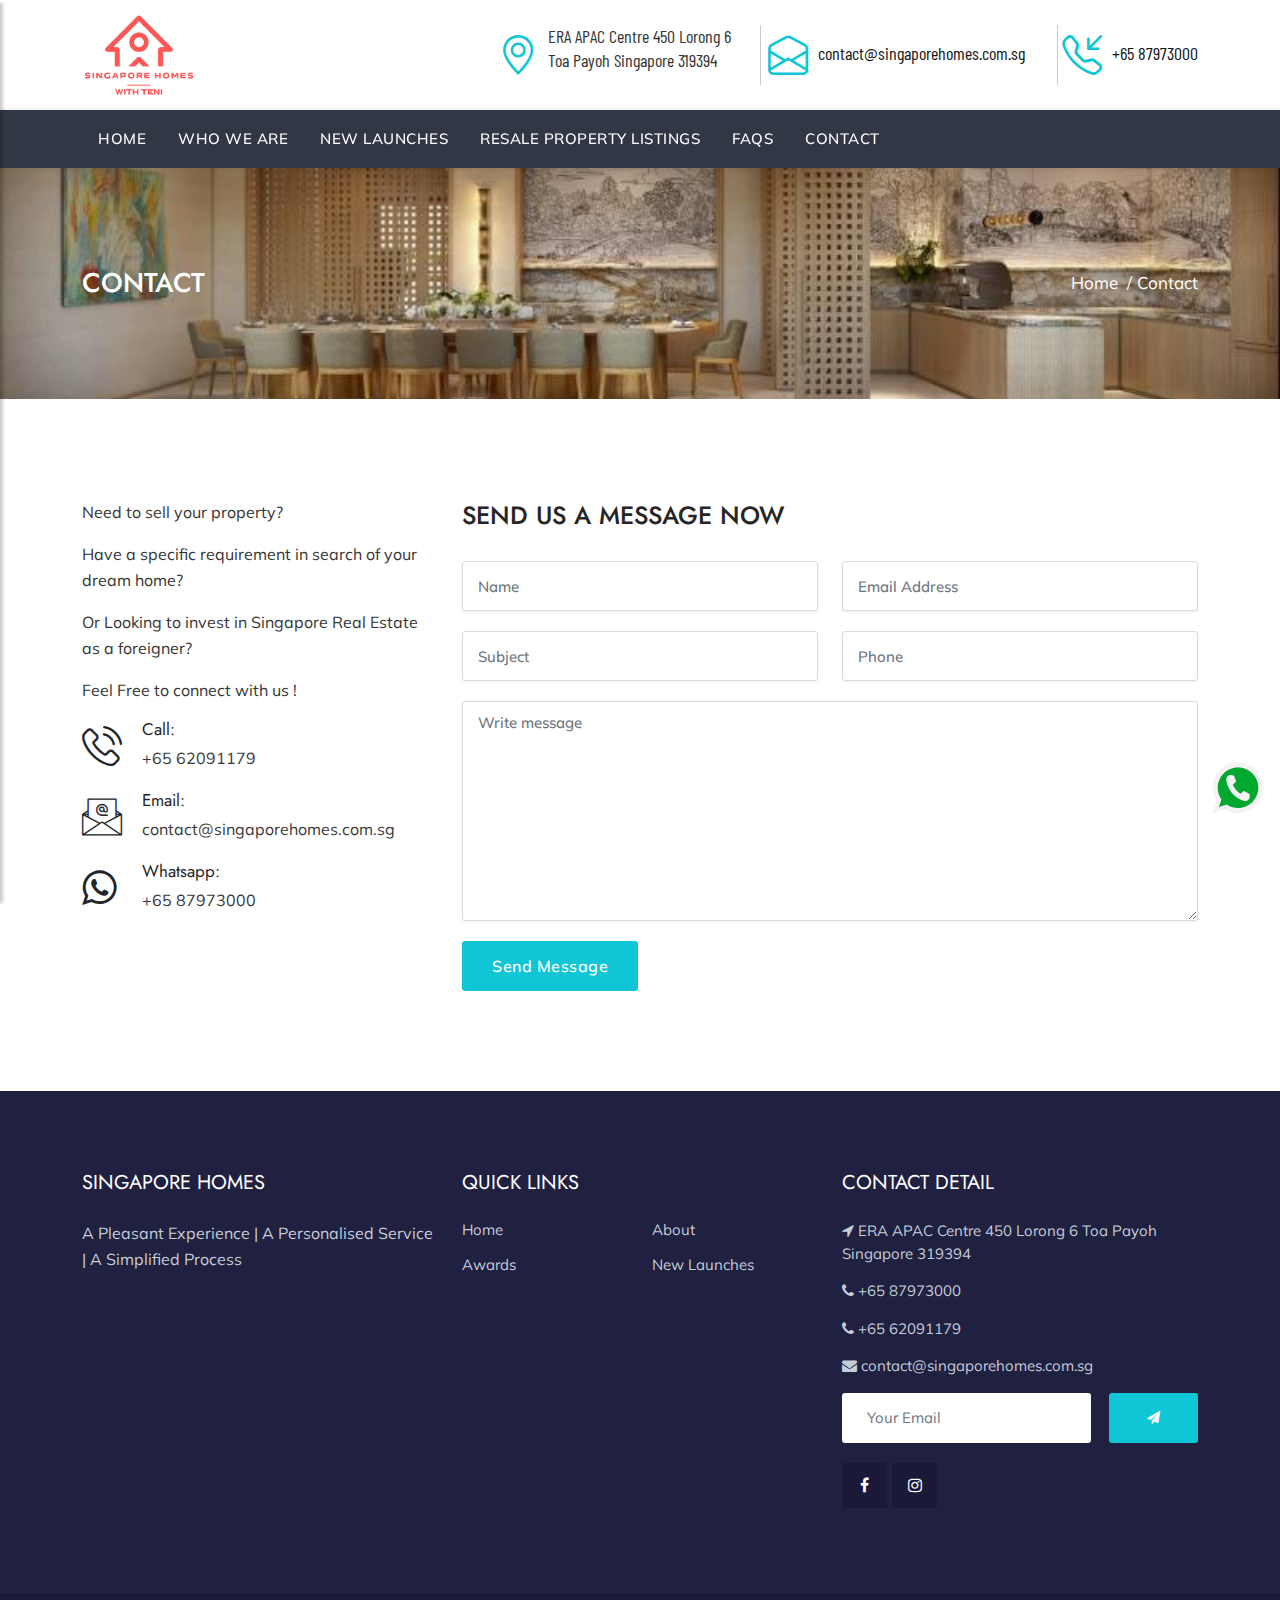
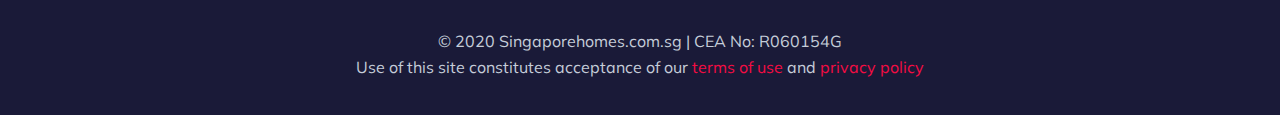
<file: contact.html>
<!DOCTYPE html>
<html lang="zxx">
<head>
    <title>Singapore Homes | Contact</title>
    <meta name="viewport" content="width=device-width, initial-scale=1.0">
    <meta charset="utf-8">

    <!-- External CSS libraries -->
    <link rel="stylesheet" type="text/css" href="css/bootstrap.min.css">
    <link rel="stylesheet" type="text/css" href="css/animate.min.css">
    <link rel="stylesheet" type="text/css" href="css/bootstrap-submenu.css">
    <link rel="stylesheet" type="text/css" href="css/bootstrap-select.min.css">
    <link rel="stylesheet" href="css/leaflet.css" type="text/css">
    <link rel="stylesheet" href="css/map.css" type="text/css">
    <link rel="stylesheet" type="text/css" href="fonts/font-awesome/css/font-awesome.min.css">
    <link type="text/css" rel="stylesheet" href="fonts/bootstrap-icons/bootstrap-icons.css">
    <link rel="stylesheet" type="text/css" href="fonts/flaticon/font/flaticon.css">
    <link rel="stylesheet" type="text/css" href="fonts/linearicons/style.css">
    <link rel="stylesheet" type="text/css"  href="css/jquery.mCustomScrollbar.css">
    <link rel="stylesheet" type="text/css"  href="css/dropzone.css">
    <link rel="stylesheet" type="text/css"  href="css/slick.css">

    <!-- Custom stylesheet -->
    <link rel="stylesheet" type="text/css" href="css/style.css">
    <link rel="stylesheet" type="text/css" href="css/initial.css">
    <link rel="stylesheet" type="text/css" id="style_sheet" href="css/skins/default.css">

    <!-- Favicon icon -->
    <link rel="shortcut icon" href="img/logos/Untitled.png" type="image/x-icon" >

    <!-- Google fonts -->
    <link rel="stylesheet" type="text/css" href="https://fonts.googleapis.com/css?family=Open+Sans:400,300,600,700,800%7CPlayfair+Display:400,700%7CRoboto:100,300,400,400i,500,700">
    <link href="https://fonts.googleapis.com/css2?family=Mulish:wght@300;400;500;600&display=swap" rel="stylesheet">
    <link href="https://fonts.googleapis.com/css2?family=Jost:wght@300;400;500;600;700;800&display=swap" rel="stylesheet">
    <link href="https://fonts.googleapis.com/css2?family=Barlow+Condensed:wght@100;300;400;500;600;700;800;900&display=swap" rel="stylesheet">

    <!-- IE10 viewport hack for Surface/desktop Windows 8 bug -->
    <link rel="stylesheet" type="text/css" href="css/ie10-viewport-bug-workaround.css">

    <!-- Just for debugging purposes. Don't actually copy these 2 lines! -->
    <!--[if lt IE 9]><script  src="js/ie8-responsive-file-warning.js"></script><![endif]-->
    <script  src="js/ie-emulation-modes-warning.js"></script>

    <!-- HTML5 shim and Respond.js for IE8 support of HTML5 elements and media queries -->
    <!--[if lt IE 9]>
    <script  src="js/html5shiv.min.js"></script>
    <script  src="js/respond.min.js"></script>
    <![endif]-->
</head>
<body>
<div class="page_loader"></div>

<!-- Top header 3 start -->
<div class="top-header-3 d-none d-lg-block" id="top-header-4">
    <div class="container">
        <div class="row align-items-center">
            <div class="col-lg-3 col-md-3">
                <div class="top-logo">
                    <a href="index.html"><img src="img/logos/Untitled.png" alt="logo"></a>
                </div>
            </div>
            <div class="col-lg-9 col-md-9">
                <div class="top-header-inner">
                    <div class="top-contact-item">
                        <i class="bi bi-geo-alt"></i>
                        <div class="content">
                            <!--                            <p>Our Location</p>-->
                            <a href="" target="blank">
                                <span>ERA APAC Centre 450 Lorong 6</span><br>
                                <span>Toa Payoh Singapore 319394</span>
                            </a>
                        </div>
                    </div>
                    <div class="top-contact-item">
                        <i class="bi bi-envelope-open"></i>
                        <div class="content">
                            <!--                            <p>Online Support</p>-->
                            <a style="line-height: 57px;" href="mailto:contact@singaporehomes.com.sg">contact@singaporehomes.com.sg</a>
                        </div>
                    </div>
                    <div class="top-contact-item tci2">
                        <i class="bi bi-telephone-inbound"></i>
                        <div class="content">
                            <!--                            <p>Free Contact</p>-->
                            <a style="line-height: 57px;" href="tel:+6587973000">+65 87973000</a>
                        </div>
                    </div>
                </div>
            </div>
        </div>
    </div>
</div>
<!-- Top header 3 end -->

<!-- Main header start -->
<header class="main-header sticky-header header-fixed main-header-5" id="main-header-6">
    <div class="container">
        <nav class="navbar navbar-expand-lg navbar-light">
            <a class="navbar-brand logos mr-auto" href="index.html">
                <img src="img/logos/Untitled_mob.png" alt="logo" class="logo-photo">
            </a>
            <button class="navbar-toggler" id="drawer" type="button">
                <span class="fa fa-bars"></span>
            </button>
            <div class="navbar-collapse collapse w-100" id="navbar">
                <ul class="navbar-nav w-100 justify-content-start">
                    <li class="nav-item">
                        <a class="nav-link" href="index.html">Home</a>
                    </li>
                    <li class="nav-item dropdown">
                        <a class="nav-link dropdown-toggle" href="#" id="navbarDropdownMenuLink" data-toggle="dropdown"
                           aria-haspopup="true" aria-expanded="false">Who We Are</a>
                        <ul class="dropdown-menu" aria-labelledby="navbarDropdownMenuLink">
                            <li><a class="dropdown-item" href="about.html">About</a></li>
                            <li><a class="dropdown-item" href="awards.html">Awards</a></li>
                            <li><a class="dropdown-item" href="testimonials.html">Testimonials</a></li>
                        </ul>
                    </li>
                    <li class="nav-item ">
                        <a class="nav-link" href="https://87973000.eraagent.sg/projects">New Launches</a>
                    </li>
                    <li class="nav-item ">
                        <a class="nav-link" href="https://www.propertyguru.com.sg/agent/teni-atmadja-625838">Resale Property Listings</a>
                    </li>
                    <li class="nav-item ">
                        <a class="nav-link" href="faq.html">FAQs</a>
                    </li>
                    <li class="nav-item ">
                        <a class="nav-link" href="contact.html">Contact</a>
                    </li>
                </ul>
            </div>
        </nav>
    </div>
</header>
<!-- Main header end -->

<!-- Sidenav start -->
<nav id="sidebar" class="nav-sidebar">
    <!-- Close btn-->
    <div id="dismiss">
        <i class="fa fa-close"></i>
    </div>
    <div class="sidebar-inner">
        <div class="sidebar-logo">
            <img src="img/logos/Untitled.png" alt="sidebarlogo">
        </div>
        <div class="sidebar-navigation">
            <h3 class="heading">Pages</h3>
            <ul class="menu-list">
                <li>
                    <a href="index.html" class="pt0">Home</a>
                </li>
                <li><a href="#">Who We Are <em class="fa fa-chevron-down"></em></a>
                    <ul>
                        <li><a href="about.html">About</a></li>
                        <li><a href="awards.html">Awards</a></li>
                        <li><a href="testimonials.html">Testimonials</a></li>
                    </ul>
                </li>
                <li>
                    <a href="https://87973000.eraagent.sg/projects">New Launches</a>
                </li>
                <li>
                    <a class="nav-link" href="https://www.propertyguru.com.sg/agent/teni-atmadja-625838">Resale Property Listings</a>
                </li>
                <li>
                    <a href="faq.html" class="pt0">FAQ</a>
                </li>
                <li>
                    <a href="contact.html" class="pt0">Contact</a>
                </li>
            </ul>
        </div>
        <div class="get-in-touch">
            <h3 class="heading">Get in Touch</h3>
            <div class="get-in-touch-box d-flex">
                <i class="flaticon-technology-1"></i>
                <div class="detail">
                    <a href="tel:+6587973000">+65 87973000</a>
                </div>
            </div>
            <div class="get-in-touch-box d-flex">
                <i class="flaticon-envelope"></i>
                <div class="detail">
                    <a href="mailto:contact@singaporehomes.com.sg">contact@singaporehomes.com.sg</a>
                </div>
            </div>
        </div>
        <div class="get-social">
            <h3 class="heading">Get Social</h3>
            <a href="#" class="facebook-bg">
                <i class="fa fa-facebook"></i>
            </a>
            <a href="#" class="instagram-bg">
                <i class="fa fa-instagram"></i>
            </a>
        </div>
    </div>
</nav>
<!-- Sidenav end -->

<!-- Sub banner start -->
<div class="sub-banner">
    <div class="container">
        <div class="row">
            <div class="col-lg-6 col-md-6">
                <h1>CONTACT</h1>
            </div>
            <div class="col-lg-6 col-md-6">
                <div class="breadcrumb-area">
                    <ul>
                        <li><a href="index.html">Home</a></li>
                        <li><span>/</span>Contact</li>
                    </ul>
                </div>
            </div>
        </div>
    </div>
</div>
<!-- Sub Banner end -->

<!-- Contact start -->
<div class="contact-1 content-area-5">
    <div class="container">
        <div class="row">
            <div class="col-lg-4 col-md-5">
                <div class="contact-info" id="contact">
                    <div>
                        <p>Need to sell your property?</p>
                        <p>Have a specific requirement in search of your dream home?</p>
                        <p>Or Looking to invest in Singapore Real Estate as a foreigner?</p>
                        <p>Feel Free to connect with us !</p>
                    </div>
                    <div class="contact-info-box d-flex mb-3">
                        <i class="flaticon-technology-1"></i>
                        <div class="detail">
                            <h5 class="mt-0">Call:</h5>
                            <p><a href="tel:+6562091179">+65 62091179</a></p>
                        </div>
                    </div>
                    <div class="contact-info-box d-flex mb-3">
                        <i class="flaticon-envelope"></i>
                        <div class="detail">
                            <h5 class="mt-0">Email:</h5>
                            <p><a href="mailto:contact@singaporehomes.com.sg">contact@singaporehomes.com.sg</a></p>
                        </div>
                    </div>
                    <div class="contact-info-box d-flex">
                        <i class="fa fa-whatsapp"></i>
                        <div class="detail">
                            <h5 class="mt-0">Whatsapp:</h5>
                            <p><a href="tel:+6587973000">+65 87973000</a></p>
                        </div>
                    </div>
                </div>
            </div>
            <div class="col-lg-8 col-md-7">
                <div class="contact-inner">
                    <h3 class="heading">SEND US A MESSAGE NOW</h3>
                    <form id="contact_form" action="https://formspree.io/f/xpzejnkv" method="POST" enctype="multipart/form-data">
                        <div class="row">
                            <div class="col-lg-6 col-md-12 col-sm-12">
                                <div class="form-group name">
                                    <input type="text" name="name" class="form-control" placeholder="Name" aria-label="Full Name">
                                </div>
                            </div>
                            <div class="col-lg-6 col-md-12 col-sm-12">
                                <div class="form-group email">
                                    <input type="email" name="email" class="form-control" placeholder="Email Address" aria-label="Email Address">
                                </div>
                            </div>
                            <div class="col-lg-6 col-md-12 col-sm-12">
                                <div class="form-group subject">
                                    <input type="text" name="subject" class="form-control" placeholder="Subject" aria-label="Subject">
                                </div>
                            </div>
                            <div class="col-lg-6 col-md-12 col-sm-12">
                                <div class="form-group number">
                                    <input type="text" name="phone" class="form-control" placeholder="Phone" aria-label="Phone Number">
                                </div>
                            </div>
                            <div class="col-lg-12 col-md-12 col-sm-12">
                                <div class="form-group message">
                                    <textarea  class="form-control" name="message" placeholder="Write message" aria-label="Write message"></textarea>
                                </div>
                            </div>
                            <div class="col-lg-12 col-md-12 col-sm-12">
                                <div class="send-btn">
                                    <button type="submit" class="btn-4 btn-round-3">Send Message</button>
                                </div>
                            </div>
                        </div>
                    </form>
                </div>
            </div>
        </div>
    </div>
</div>
<!-- Contact end -->

<!-- Footer start -->
<footer class="footer-1">
    <div class="container footer-inner">
        <div class="row">
            <div class="col-xl-4 col-lg-4 col-md-12 col-sm-12">
                <div class="footer-item">
                    <h4>SINGAPORE HOMES</h4>
                    <p class="contact-info">
                        A Pleasant Experience | A Personalised Service | A Simplified Process
                    </p>
                </div>
            </div>
            <div class="col-xl-4 col-lg-4 col-md-12 col-sm-12">
                <div class="footer-item">
                    <h4>QUICK LINKS</h4>
                    <div class="row">
                        <div class="col-6">
                            <ul class="links">
                                <li>
                                    <a href="index.html">Home</a>
                                </li>
                                <li>
                                    <a href="awards.html">Awards</a>
                                </li>

                            </ul>
                        </div>
                        <div class="col-6">
                            <ul class="links">
                                <li>
                                    <a href="about.html">About</a>
                                </li>
                                <li>
                                    <a href="https://87973000.eraagent.sg/projects">New Launches</a>
                                </li>
                            </ul>
                        </div>
                    </div>
                </div>
            </div>
            <div class="col-xl-4 col-lg-4 col-md-12 col-sm-12">
                <div class="footer-item clearfix">
                    <h4>CONTACT DETAIL</h4>
                    <ul class="contact-info">
                        <li>
                            <i class="fa fa-location-arrow"></i> <a href="">ERA APAC Centre 450 Lorong 6 Toa Payoh Singapore 319394</a>
                        </li>
                        <li>
                            <i class="fa fa-phone"></i> <a href="tel:+6587973000">+65 87973000</a>
                        </li>
                        <li>
                            <i class="fa fa-phone"></i> <a href="tel:+65 62091179">+65 62091179</a>
                        </li>
                        <li>
                            <i class="fa fa-envelope"></i> <a href="mailto:contact@singaporehomes.com.sg">contact@singaporehomes.com.sg</a>
                        </li>
                    </ul>
                    <div class="subscribe-box-2">
                        <form class="form-inline d-flex" action="#" method="GET">
                            <input type="text" class="form-control mb-sm-0" id="inlineFormInputName4"
                                   placeholder="Your Email">
                            <button type="submit" class="btn"><i class="fa fa-paper-plane"></i></button>
                        </form>
                    </div>
                    <ul class="social-list clearfix">
                        <li><a href="#" class="facebook-bg"><i class="fa fa-facebook"></i></a></li>
                        <li><a href="#" class="instagram-bg"><i class="fa fa-instagram"></i></a></li>
                    </ul>
                </div>
            </div>
        </div>
    </div>
</footer>
<!-- Footer end -->

<!-- Sub footer start -->
<div class="sub-footer">
    <div class="container">
        <div class="row">
            <div class="col-xl-12">
                <p class="copy">© 2020 Singaporehomes.com.sg | CEA No: R060154G </p>
                <p>Use of this site constitutes acceptance of our <a href="terms-of-use.html" style="color: #f40c43">terms
                    of use</a> and <a style="color: #f40c43" href="privacy-policy.html">privacy policy</a></p>
            </div>
        </div>
    </div>
</div>
<!-- Sub footer end -->

<!-- Full Page Search -->
<div id="full-page-search">
    <button type="button" class="close">×</button>
    <form action="index.html#">
        <input type="search" value="" placeholder="type keyword(s) here"/>
        <button type="submit" class="btn btn-sm button-theme">Search</button>
    </form>
</div>

<!-- Whatsap-->
<div class="whatsap_fx">
    <div class="footr-btn">
        <a class="wtsap-link" href="https://wa.link/924u0i" target="_blank">
            <img src="img/iconfinder_Whatsapp.png">
        </a>
    </div>
</div>

<script src="js/jquery.min.js"></script>
<script src="js/popper.min.js"></script>
<script src="js/bootstrap.bundle.min.js"></script>
<script  src="js/bootstrap-submenu.js"></script>
<script  src="js/rangeslider.js"></script>
<script  src="js/jquery.mb.YTPlayer.js"></script>
<script  src="js/wow.min.js"></script>
<script  src="js/bootstrap-select.min.js"></script>
<script  src="js/jquery.easing.1.3.js"></script>
<script  src="js/jquery.scrollUp.js"></script>
<script  src="js/jquery.mCustomScrollbar.concat.min.js"></script>
<script  src="js/leaflet.js"></script>
<script  src="js/leaflet-providers.js"></script>
<script  src="js/leaflet.markercluster.js"></script>
<script  src="js/dropzone.js"></script>
<script  src="js/slick.min.js"></script>
<script  src="js/jquery.filterizr.js"></script>
<script  src="js/jquery.magnific-popup.min.js"></script>
<script  src="js/jquery.countdown.js"></script>
<script  src="js/maps.js"></script>
<script  src="js/sidebar.js"></script>
<script  src="js/app.js"></script>

<!-- IE10 viewport hack for Surface/desktop Windows 8 bug -->
<script  src="js/ie10-viewport-bug-workaround.js"></script>
<!-- Custom javascript -->
<script  src="js/ie10-viewport-bug-workaround.js"></script>

</body>
</html>
</file>
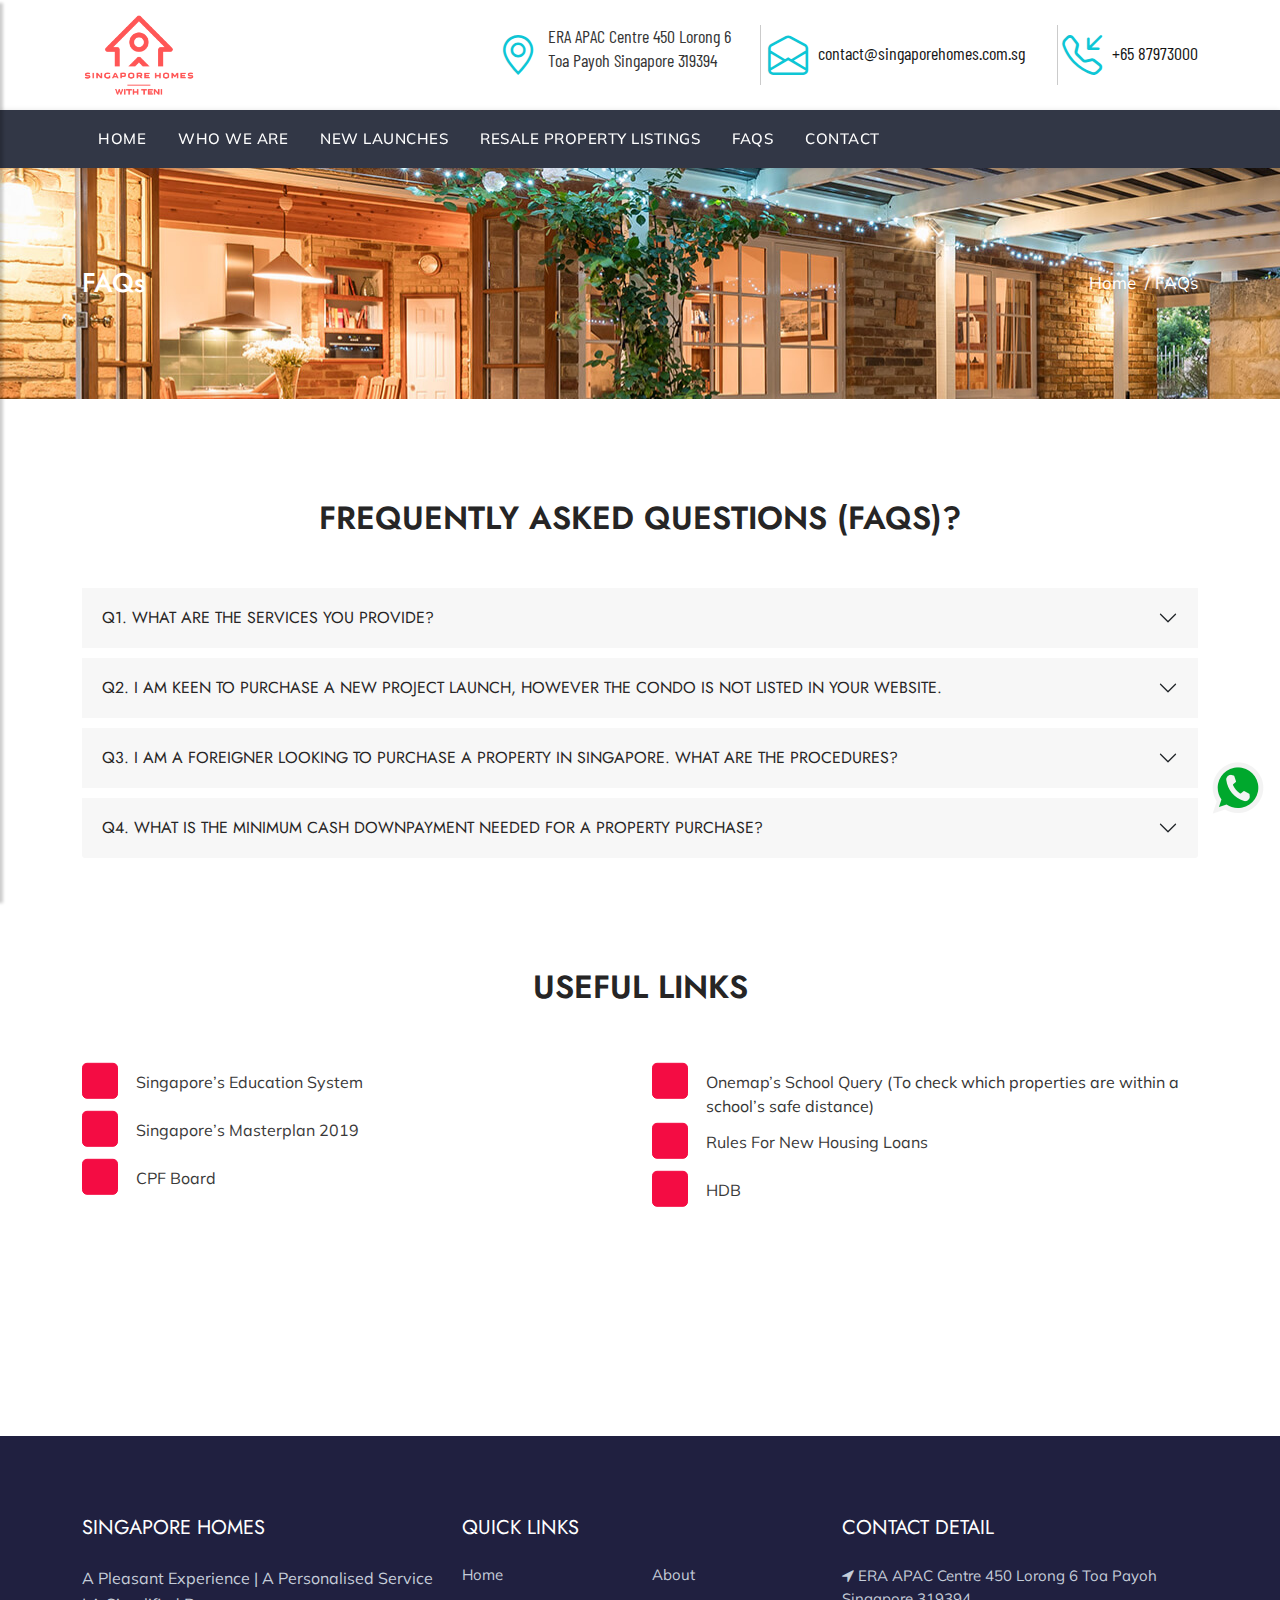
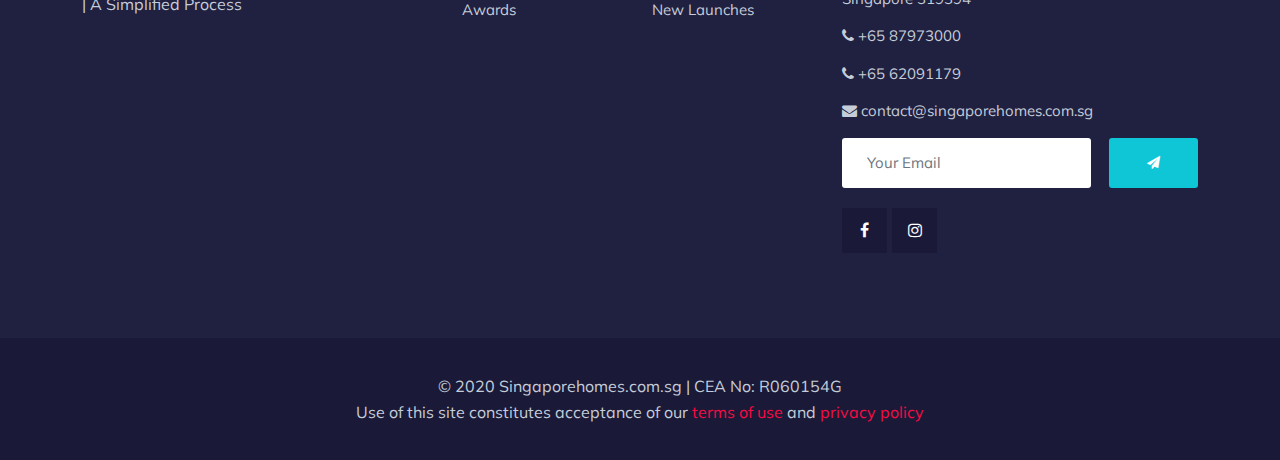
<file: faq.html>
<!DOCTYPE html>
<html lang="zxx">
<head>
    <title>Singapore Homes | FAQs</title>
    <meta name="viewport" content="width=device-width, initial-scale=1.0">
    <meta charset="utf-8">

    <!-- External CSS libraries -->
    <link rel="stylesheet" type="text/css" href="css/bootstrap.min.css">
    <link rel="stylesheet" type="text/css" href="css/animate.min.css">
    <link rel="stylesheet" type="text/css" href="css/bootstrap-submenu.css">
    <link rel="stylesheet" type="text/css" href="css/bootstrap-select.min.css">
    <link rel="stylesheet" href="css/leaflet.css" type="text/css">
    <link rel="stylesheet" href="css/map.css" type="text/css">
    <link rel="stylesheet" type="text/css" href="fonts/font-awesome/css/font-awesome.min.css">
    <link type="text/css" rel="stylesheet" href="fonts/bootstrap-icons/bootstrap-icons.css">
    <link rel="stylesheet" type="text/css" href="fonts/flaticon/font/flaticon.css">
    <link rel="stylesheet" type="text/css" href="fonts/linearicons/style.css">
    <link rel="stylesheet" type="text/css"  href="css/jquery.mCustomScrollbar.css">
    <link rel="stylesheet" type="text/css"  href="css/dropzone.css">
    <link rel="stylesheet" type="text/css"  href="css/slick.css">
    <link rel="stylesheet" type="text/css" href="css/magnific-popup.css">
    <!-- Custom stylesheet -->
    <link rel="stylesheet" type="text/css" href="css/style.css">
    <link rel="stylesheet" type="text/css" href="css/initial.css">
    <link rel="stylesheet" type="text/css" id="style_sheet" href="css/skins/default.css">

    <!-- Favicon icon -->
    <link rel="shortcut icon" href="img/logos/Untitled.png" type="image/x-icon" >

    <!-- Google fonts -->
    <link rel="stylesheet" type="text/css" href="https://fonts.googleapis.com/css?family=Open+Sans:400,300,600,700,800%7CPlayfair+Display:400,700%7CRoboto:100,300,400,400i,500,700">
    <link href="https://fonts.googleapis.com/css2?family=Mulish:wght@300;400;500;600&display=swap" rel="stylesheet">
    <link href="https://fonts.googleapis.com/css2?family=Jost:wght@300;400;500;600;700;800&display=swap" rel="stylesheet">
    <link href="https://fonts.googleapis.com/css2?family=Barlow+Condensed:wght@100;300;400;500;600;700;800;900&display=swap" rel="stylesheet">

    <!-- IE10 viewport hack for Surface/desktop Windows 8 bug -->
    <link rel="stylesheet" type="text/css" href="css/ie10-viewport-bug-workaround.css">

    <!-- Just for debugging purposes. Don't actually copy these 2 lines! -->
    <!--[if lt IE 9]><script  src="js/ie8-responsive-file-warning.js"></script><![endif]-->
    <script  src="js/ie-emulation-modes-warning.js"></script>

    <!-- HTML5 shim and Respond.js for IE8 support of HTML5 elements and media queries -->
    <!--[if lt IE 9]>
    <script  src="js/html5shiv.min.js"></script>
    <script  src="js/respond.min.js"></script>
    <![endif]-->
</head>
<body>
<div class="page_loader"></div>

<!-- Top header 3 start -->
<div class="top-header-3 d-none d-lg-block" id="top-header-4">
    <div class="container">
        <div class="row align-items-center">
            <div class="col-lg-3 col-md-3">
                <div class="top-logo">
                    <a href="index.html"><img src="img/logos/Untitled.png" alt="logo"></a>
                </div>
            </div>
            <div class="col-lg-9 col-md-9">
                <div class="top-header-inner">
                    <div class="top-contact-item">
                        <i class="bi bi-geo-alt"></i>
                        <div class="content">
                            <!--                            <p>Our Location</p>-->
                            <a href="" target="blank">
                                <span>ERA APAC Centre 450 Lorong 6</span><br>
                                <span>Toa Payoh Singapore 319394</span>
                            </a>
                        </div>
                    </div>
                    <div class="top-contact-item">
                        <i class="bi bi-envelope-open"></i>
                        <div class="content">
                            <!--                            <p>Online Support</p>-->
                            <a style="line-height: 57px;" href="mailto:contact@singaporehomes.com.sg">contact@singaporehomes.com.sg</a>
                        </div>
                    </div>
                    <div class="top-contact-item tci2">
                        <i class="bi bi-telephone-inbound"></i>
                        <div class="content">
                            <!--                            <p>Free Contact</p>-->
                            <a style="line-height: 57px;" href="tel:+6587973000">+65 87973000</a>
                        </div>
                    </div>
                </div>
            </div>
        </div>
    </div>
</div>
<!-- Top header 3 end -->

<!-- Main header start -->
<header class="main-header sticky-header header-fixed main-header-5" id="main-header-6">
    <div class="container">
        <nav class="navbar navbar-expand-lg navbar-light">
            <a class="navbar-brand logos mr-auto" href="index.html">
                <img src="img/logos/Untitled_mob.png" alt="logo" class="logo-photo">
            </a>
            <button class="navbar-toggler" id="drawer" type="button">
                <span class="fa fa-bars"></span>
            </button>
            <div class="navbar-collapse collapse w-100" id="navbar">
                <ul class="navbar-nav w-100 justify-content-start">
                    <li class="nav-item">
                        <a class="nav-link" href="index.html">Home</a>
                    </li>
                    <li class="nav-item dropdown">
                        <a class="nav-link dropdown-toggle" href="#" id="navbarDropdownMenuLink" data-toggle="dropdown"
                           aria-haspopup="true" aria-expanded="false">Who We Are</a>
                        <ul class="dropdown-menu" aria-labelledby="navbarDropdownMenuLink">
                            <li><a class="dropdown-item" href="about.html">About</a></li>
                            <li><a class="dropdown-item" href="awards.html">Awards</a></li>
                            <li><a class="dropdown-item" href="testimonials.html">Testimonials</a></li>
                        </ul>
                    </li>
                    <li class="nav-item ">
                        <a class="nav-link" href="https://87973000.eraagent.sg/projects">New Launches</a>
                    </li>
                    <li class="nav-item ">
                        <a class="nav-link" href="https://www.propertyguru.com.sg/agent/teni-atmadja-625838">Resale Property Listings</a>
                    </li>
                    <li class="nav-item ">
                        <a class="nav-link" href="faq.html">FAQs</a>
                    </li>
                    <li class="nav-item ">
                        <a class="nav-link" href="contact.html">Contact</a>
                    </li>
                </ul>
            </div>
        </nav>
    </div>
</header>
<!-- Main header end -->

<!-- Sidenav start -->
<nav id="sidebar" class="nav-sidebar">
    <!-- Close btn-->
    <div id="dismiss">
        <i class="fa fa-close"></i>
    </div>
    <div class="sidebar-inner">
        <div class="sidebar-logo">
            <img src="img/logos/Untitled.png" alt="sidebarlogo">
        </div>
        <div class="sidebar-navigation">
            <h3 class="heading">Pages</h3>
            <ul class="menu-list">
                <li>
                    <a href="index.html" class="pt0">Home</a>
                </li>
                <li><a href="#">Who We Are <em class="fa fa-chevron-down"></em></a>
                    <ul>
                        <li><a href="about.html">About</a></li>
                        <li><a href="awards.html">Awards</a></li>
                        <li><a href="testimonials.html">Testimonials</a></li>
                    </ul>
                </li>
                <li>
                    <a href="https://87973000.eraagent.sg/projects">New Launches</a>
                </li>
                <li>
                    <a class="nav-link" href="https://www.propertyguru.com.sg/agent/teni-atmadja-625838">Resale Property Listings</a>
                </li>
                <li>
                    <a href="faq.html" class="pt0">FAQ</a>
                </li>
                <li>
                    <a href="contact.html" class="pt0">Contact</a>
                </li>
            </ul>
        </div>
        <div class="get-in-touch">
            <h3 class="heading">Get in Touch</h3>
            <div class="get-in-touch-box d-flex">
                <i class="flaticon-technology-1"></i>
                <div class="detail">
                    <a href="tel:+6587973000">+65 87973000</a>
                </div>
            </div>
            <div class="get-in-touch-box d-flex">
                <i class="flaticon-envelope"></i>
                <div class="detail">
                    <a href="mailto:contact@singaporehomes.com.sg">contact@singaporehomes.com.sg</a>
                </div>
            </div>
        </div>
        <div class="get-social">
            <h3 class="heading">Get Social</h3>
            <a href="#" class="facebook-bg">
                <i class="fa fa-facebook"></i>
            </a>
            <a href="#" class="instagram-bg">
                <i class="fa fa-instagram"></i>
            </a>
        </div>
    </div>
</nav>
<!-- Sidenav end -->

<!-- Sub banner start -->
<div class="sub-banner sub-banner-faq">
    <div class="container">
        <div class="row">
            <div class="col-lg-6 col-md-6">
                <h1>FAQs</h1>
            </div>
            <div class="col-lg-6 col-md-6">
                <div class="breadcrumb-area">
                    <ul>
                        <li><a href="index.html">Home</a></li>
                        <li><span>/</span>FAQs</li>
                    </ul>
                </div>
            </div>
        </div>
    </div>
</div>
<!-- Sub Banner end -->

<!-- Faq start -->
<div class="faq content-area-5">
    <div class="container">
        <!-- Main title -->
        <div class="main-title">
            <h2>FREQUENTLY ASKED QUESTIONS (FAQS)?</h2>
        </div>
        <div class="row">
            <div class="col-lg-12">
                <div class="faq-info">
                    <div class="accordion accordion-flush" id="accordionFlushExample">
                        <div class="accordion-item">
                            <h2 class="accordion-header" id="flush-headingOne">
                                <button class="accordion-button collapsed" type="button" data-bs-toggle="collapse" data-bs-target="#flush-collapseOne" aria-expanded="false" aria-controls="flush-collapseOne">
                                    Q1. WHAT ARE THE SERVICES YOU PROVIDE?
                                </button>
                            </h2>
                            <div id="flush-collapseOne" class="accordion-collapse collapse" aria-labelledby="flush-headingOne" data-bs-parent="#accordionFlushExample">
                                <div class="accordion-body">
                                    <p>A. Other than marketing your properties and handling viewings, to negotiation and paperwork, we also provide clear advice on financial planning and calculations to ensure you’re well-prepared for your next property or investment. If you do not have a lawyer, we can also assist in finding one for your conveyancing needs. Need an interior designer or builder to build your dream home? We work with a reputable and experienced builder, so speak to us for a non-obligatory quote.</p>
                                </div>
                            </div>
                        </div>
                        <div class="accordion-item">
                            <h2 class="accordion-header" id="flush-headingTwo">
                                <button class="accordion-button collapsed" type="button" data-bs-toggle="collapse" data-bs-target="#flush-collapseTwo" aria-expanded="false" aria-controls="flush-collapseTwo">
                                    Q2. I AM KEEN TO PURCHASE A NEW PROJECT LAUNCH, HOWEVER THE CONDO IS NOT LISTED IN YOUR WEBSITE.
                                </button>
                            </h2>
                            <div id="flush-collapseTwo" class="accordion-collapse collapse" aria-labelledby="flush-headingTwo" data-bs-parent="#accordionFlushExample">
                                <div class="accordion-body">
                                    <p>A. There are currently more than 60 new condominiums at different progress of their constructions. While we do not list all the new projects available in Singapore, we have access to all the informations including floor plans and pricings. Get in touch with us so we may be able to find out more about your needs and what you are looking for, be it looking for a home within 1km of a specific popular school, or to invest in a grow area with potential capital appreciation. It is non-obligatory and we can arrange for you to view the various showflats at no charge at all.</p>
                                </div>
                            </div>
                        </div>
                        <div class="accordion-item">
                            <h2 class="accordion-header" id="flush-headingThree">
                                <button class="accordion-button collapsed" type="button" data-bs-toggle="collapse" data-bs-target="#flush-collapseThree" aria-expanded="false" aria-controls="flush-collapseThree">
                                    Q3. I AM A FOREIGNER LOOKING TO PURCHASE A PROPERTY IN SINGAPORE. WHAT ARE THE PROCEDURES?
                                </button>
                            </h2>
                            <div id="flush-collapseThree" class="accordion-collapse collapse" aria-labelledby="flush-headingThree" data-bs-parent="#accordionFlushExample">
                                <div class="accordion-body">
                                    <p>A. Get in touch with us and we will find out more about your needs and customised a tailored advice for you. We work with several foreigner bankers who will be able to advice you according to the laws in your home countries.</p>
                                </div>
                            </div>
                        </div>
                        <div class="accordion-item">
                            <h2 class="accordion-header" id="flush-heading4">
                                <button class="accordion-button collapsed" type="button" data-bs-toggle="collapse" data-bs-target="#flush-collapse4" aria-expanded="false" aria-controls="flush-collapse4">
                                    Q4. WHAT IS THE MINIMUM CASH DOWNPAYMENT NEEDED FOR A PROPERTY PURCHASE?
                                </button>
                            </h2>
                            <div id="flush-collapse4" class="accordion-collapse collapse" aria-labelledby="flush-heading4" data-bs-parent="#accordionFlushExample">
                                <div class="accordion-body">
                                    <p>A. This link may be useful to answer most of your real estate queries.</p>
                                    <p>How much cash do I need and how much loan can I qualify for to buy a property?</p>
                                    <p>However, do connect with us if you do need a detailed financial analysis and calculations based on individual situations. We work with efficient and proficient bankers too for your complete assurance.</p>
                                </div>
                            </div>
                        </div>
                    </div>
                </div>
            </div>
        </div>
        <div class="typography content-area-5">
            <div class="row">
                <div class="main-title">
                    <h2>USEFUL LINKS</h2>
                </div>
                <div class="col-sm-12 col-md-6 col-lg-6 col-xl-6">
                    <div class="numbered color filled">
                        <ol>
                            <li><a href="https://www.moe.gov.sg/">Singapore’s Education System</a></li>
                            <li><a href="https://www.ura.gov.sg/Corporate/Planning/Master-Plan">Singapore’s Masterplan 2019</a></li>
                            <li><a href="https://www.cpf.gov.sg/member">CPF Board</a></li>
                        </ol>
                    </div>
                </div>
                <div class="col-sm-12 col-md-6 col-lg-6 col-xl-6">
                    <div class="numbered color filled">
                        <ol>
                            <li><a href="https://www.onemap.gov.sg/main/v2/schoolquery">Onemap’s School Query</a> (To check which properties are within a school’s safe distance)</li>
                            <li><a href="https://www.mas.gov.sg/regulation/explainers/new-housing-loans/loan-tenure-and-loan-to-value-limits">Rules For New Housing Loans</a></li>
                            <li><a href="https://www.hdb.gov.sg/cs/infoweb/homepage">HDB</a></li>
                        </ol>
                    </div>
                </div>
            </div>
        </div>
    </div>
</div>
<!-- Faq end -->

<!-- Footer start -->
<footer class="footer-1">
    <div class="container footer-inner">
        <div class="row">
            <div class="col-xl-4 col-lg-4 col-md-12 col-sm-12">
                <div class="footer-item">
                    <h4>SINGAPORE HOMES</h4>
                    <p class="contact-info">
                        A Pleasant Experience | A Personalised Service | A Simplified Process
                    </p>
                </div>
            </div>
            <div class="col-xl-4 col-lg-4 col-md-12 col-sm-12">
                <div class="footer-item">
                    <h4>QUICK LINKS</h4>
                    <div class="row">
                        <div class="col-6">
                            <ul class="links">
                                <li>
                                    <a href="index.html">Home</a>
                                </li>
                                <li>
                                    <a href="awards.html">Awards</a>
                                </li>

                            </ul>
                        </div>
                        <div class="col-6">
                            <ul class="links">
                                <li>
                                    <a href="about.html">About</a>
                                </li>
                                <li>
                                    <a href="https://87973000.eraagent.sg/projects">New Launches</a>
                                </li>
                            </ul>
                        </div>
                    </div>
                </div>
            </div>
            <div class="col-xl-4 col-lg-4 col-md-12 col-sm-12">
                <div class="footer-item clearfix">
                    <h4>CONTACT DETAIL</h4>
                    <ul class="contact-info">
                        <li>
                            <i class="fa fa-location-arrow"></i> <a href="">ERA APAC Centre 450 Lorong 6 Toa Payoh Singapore 319394</a>
                        </li>
                        <li>
                            <i class="fa fa-phone"></i> <a href="tel:+6587973000">+65 87973000</a>
                        </li>
                        <li>
                            <i class="fa fa-phone"></i> <a href="tel:+65 62091179">+65 62091179</a>
                        </li>
                        <li>
                            <i class="fa fa-envelope"></i> <a href="mailto:contact@singaporehomes.com.sg">contact@singaporehomes.com.sg</a>
                        </li>
                    </ul>
                    <div class="subscribe-box-2">
                        <form class="form-inline d-flex" action="#" method="GET">
                            <input type="text" class="form-control mb-sm-0" id="inlineFormInputName4"
                                   placeholder="Your Email">
                            <button type="submit" class="btn"><i class="fa fa-paper-plane"></i></button>
                        </form>
                    </div>
                    <ul class="social-list clearfix">
                        <li><a href="#" class="facebook-bg"><i class="fa fa-facebook"></i></a></li>
                        <li><a href="#" class="instagram-bg"><i class="fa fa-instagram"></i></a></li>
                    </ul>
                </div>
            </div>
        </div>
    </div>
</footer>
<!-- Footer end -->

<!-- Sub footer start -->
<div class="sub-footer">
    <div class="container">
        <div class="row">
            <div class="col-xl-12">
                <p class="copy">© 2020 Singaporehomes.com.sg | CEA No: R060154G </p>
                <p>Use of this site constitutes acceptance of our <a href="terms-of-use.html" style="color: #f40c43">terms
                    of use</a> and <a style="color: #f40c43" href="privacy-policy.html">privacy policy</a></p>
            </div>
        </div>
    </div>
</div>
<!-- Sub footer end -->

<!-- Full Page Search -->
<div id="full-page-search">
    <button type="button" class="close">×</button>
    <form action="index.html#">
        <input type="search" value="" placeholder="type keyword(s) here"/>
        <button type="submit" class="btn btn-sm button-theme">Search</button>
    </form>
</div>

<!-- Whatsap-->
<div class="whatsap_fx">
    <div class="footr-btn">
        <a class="wtsap-link" href="https://wa.link/924u0i" target="_blank">
            <img src="img/iconfinder_Whatsapp.png">
        </a>
    </div>
</div>

<script src="js/jquery.min.js"></script>
<script src="js/popper.min.js"></script>
<script src="js/bootstrap.bundle.min.js"></script>
<script  src="js/bootstrap-submenu.js"></script>
<script  src="js/rangeslider.js"></script>
<script  src="js/jquery.mb.YTPlayer.js"></script>
<script  src="js/wow.min.js"></script>
<script  src="js/bootstrap-select.min.js"></script>
<script  src="js/jquery.easing.1.3.js"></script>
<script  src="js/jquery.scrollUp.js"></script>
<script  src="js/jquery.mCustomScrollbar.concat.min.js"></script>
<script  src="js/leaflet.js"></script>
<script  src="js/leaflet-providers.js"></script>
<script  src="js/leaflet.markercluster.js"></script>
<script  src="js/dropzone.js"></script>
<script  src="js/slick.min.js"></script>
<script  src="js/jquery.filterizr.js"></script>
<script  src="js/jquery.magnific-popup.min.js"></script>
<script  src="js/jquery.countdown.js"></script>
<script  src="js/maps.js"></script>
<script  src="js/sidebar.js"></script>
<script  src="js/app.js"></script>

<!-- IE10 viewport hack for Surface/desktop Windows 8 bug -->
<script  src="js/ie10-viewport-bug-workaround.js"></script>
<!-- Custom javascript -->
<script  src="js/ie10-viewport-bug-workaround.js"></script>

</body>
</html>
</file>
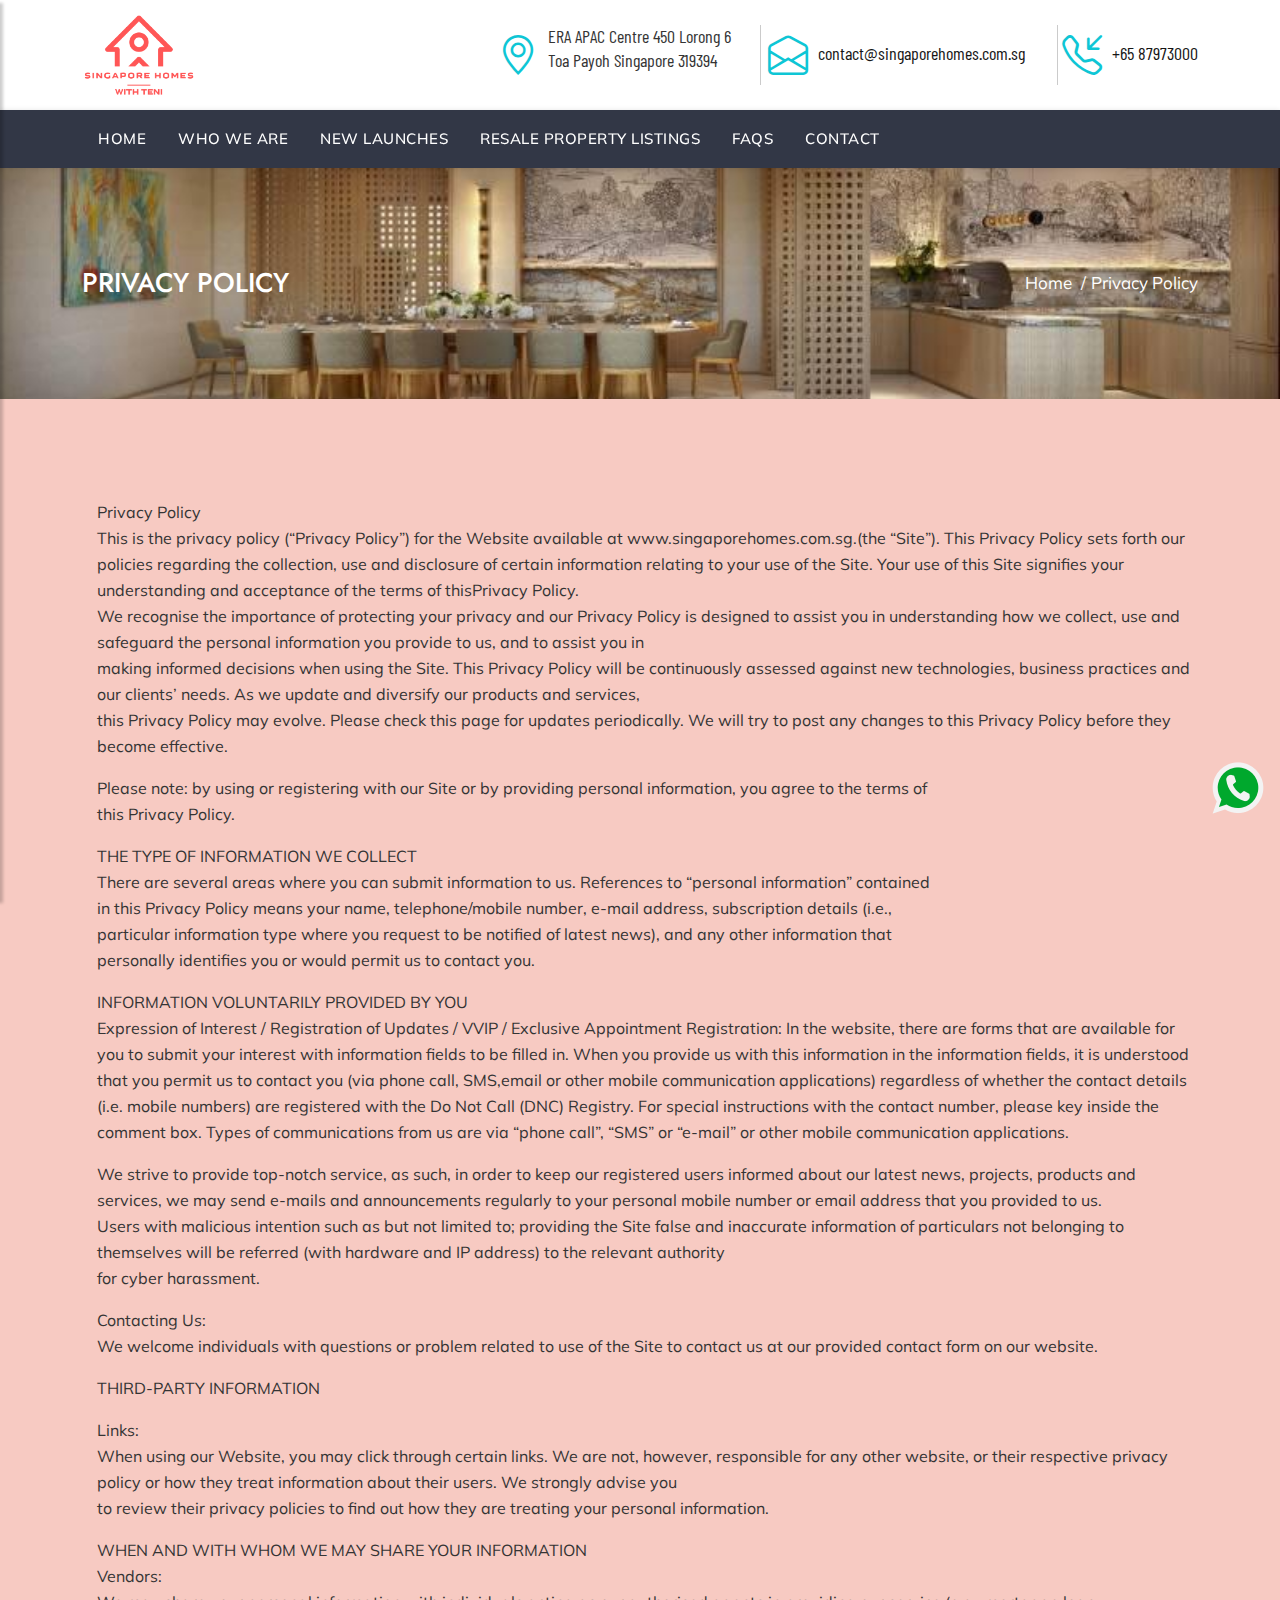
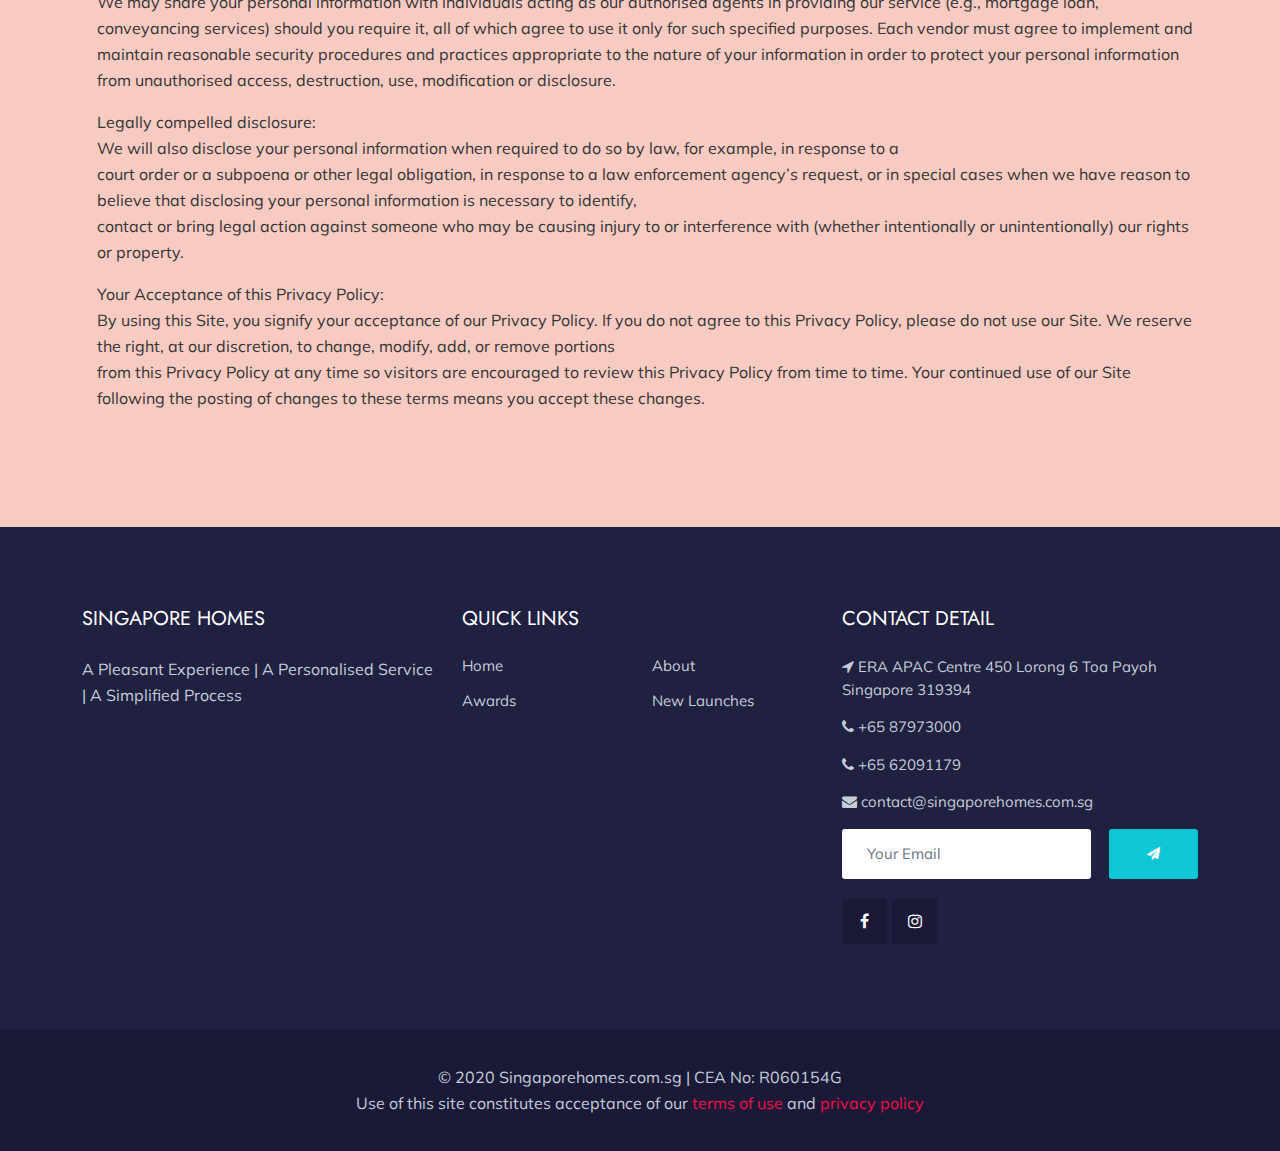
<file: privacy-policy.html>
<!DOCTYPE html>
<html lang="zxx">
<head>
    <title>Singapore Homes | Privacy Policy</title>
    <meta name="viewport" content="width=device-width, initial-scale=1.0">
    <meta charset="utf-8">

    <!-- External CSS libraries -->
    <link rel="stylesheet" type="text/css" href="css/bootstrap.min.css">
    <link rel="stylesheet" type="text/css" href="css/animate.min.css">
    <link rel="stylesheet" type="text/css" href="css/bootstrap-submenu.css">
    <link rel="stylesheet" type="text/css" href="css/bootstrap-select.min.css">
    <link rel="stylesheet" href="css/leaflet.css" type="text/css">
    <link rel="stylesheet" href="css/map.css" type="text/css">
    <link rel="stylesheet" type="text/css" href="fonts/font-awesome/css/font-awesome.min.css">
    <link type="text/css" rel="stylesheet" href="fonts/bootstrap-icons/bootstrap-icons.css">
    <link rel="stylesheet" type="text/css" href="fonts/flaticon/font/flaticon.css">
    <link rel="stylesheet" type="text/css" href="fonts/linearicons/style.css">
    <link rel="stylesheet" type="text/css" href="css/jquery.mCustomScrollbar.css">
    <link rel="stylesheet" type="text/css" href="css/dropzone.css">
    <link rel="stylesheet" type="text/css" href="css/slick.css">
    <link rel="stylesheet" type="text/css" href="css/magnific-popup.css">
    <!-- Custom stylesheet -->
    <link rel="stylesheet" type="text/css" href="css/style.css">
    <link rel="stylesheet" type="text/css" href="css/initial.css">
    <link rel="stylesheet" type="text/css" id="style_sheet" href="css/skins/default.css">

    <!-- Favicon icon -->
    <link rel="shortcut icon" href="img/logos/Untitled.png" type="image/x-icon" >

    <!-- Google fonts -->
    <link rel="stylesheet" type="text/css"
          href="https://fonts.googleapis.com/css?family=Open+Sans:400,300,600,700,800%7CPlayfair+Display:400,700%7CRoboto:100,300,400,400i,500,700">
    <link href="https://fonts.googleapis.com/css2?family=Mulish:wght@300;400;500;600&display=swap" rel="stylesheet">
    <link href="https://fonts.googleapis.com/css2?family=Jost:wght@300;400;500;600;700;800&display=swap"
          rel="stylesheet">
    <link href="https://fonts.googleapis.com/css2?family=Barlow+Condensed:wght@100;300;400;500;600;700;800;900&display=swap"
          rel="stylesheet">

    <!-- IE10 viewport hack for Surface/desktop Windows 8 bug -->
    <link rel="stylesheet" type="text/css" href="css/ie10-viewport-bug-workaround.css">

    <!-- Just for debugging purposes. Don't actually copy these 2 lines! -->
    <!--[if lt IE 9]>
    <script src="js/ie8-responsive-file-warning.js"></script><![endif]-->
    <script src="js/ie-emulation-modes-warning.js"></script>

    <!-- HTML5 shim and Respond.js for IE8 support of HTML5 elements and media queries -->
    <!--[if lt IE 9]>
    <script src="js/html5shiv.min.js"></script>
    <script src="js/respond.min.js"></script>
    <![endif]-->
</head>
<body>
<div class="page_loader"></div>

<!-- Top header 3 start -->
<div class="top-header-3 d-none d-lg-block" id="top-header-4">
    <div class="container">
        <div class="row align-items-center">
            <div class="col-lg-3 col-md-3">
                <div class="top-logo">
                    <a href="index.html"><img src="img/logos/Untitled.png" alt="logo"></a>
                </div>
            </div>
            <div class="col-lg-9 col-md-9">
                <div class="top-header-inner">
                    <div class="top-contact-item">
                        <i class="bi bi-geo-alt"></i>
                        <div class="content">
                            <!--                            <p>Our Location</p>-->
                            <a href="" target="blank">
                                <span>ERA APAC Centre 450 Lorong 6</span><br>
                                <span>Toa Payoh Singapore 319394</span>
                            </a>
                        </div>
                    </div>
                    <div class="top-contact-item">
                        <i class="bi bi-envelope-open"></i>
                        <div class="content">
                            <!--                            <p>Online Support</p>-->
                            <a style="line-height: 57px;" href="mailto:contact@singaporehomes.com.sg">contact@singaporehomes.com.sg</a>
                        </div>
                    </div>
                    <div class="top-contact-item tci2">
                        <i class="bi bi-telephone-inbound"></i>
                        <div class="content">
                            <!--                            <p>Free Contact</p>-->
                            <a style="line-height: 57px;" href="tel:+6587973000">+65 87973000</a>
                        </div>
                    </div>
                </div>
            </div>
        </div>
    </div>
</div>
<!-- Top header 3 end -->

<!-- Main header start -->
<header class="main-header sticky-header header-fixed main-header-5" id="main-header-6">
    <div class="container">
        <nav class="navbar navbar-expand-lg navbar-light">
            <a class="navbar-brand logos mr-auto" href="index.html">
                <img src="img/logos/Untitled_mob.png" alt="logo" class="logo-photo">
            </a>
            <button class="navbar-toggler" id="drawer" type="button">
                <span class="fa fa-bars"></span>
            </button>
            <div class="navbar-collapse collapse w-100" id="navbar">
                <ul class="navbar-nav w-100 justify-content-start">
                    <li class="nav-item">
                        <a class="nav-link" href="index.html">Home</a>
                    </li>
                    <li class="nav-item dropdown">
                        <a class="nav-link dropdown-toggle" href="#" id="navbarDropdownMenuLink" data-toggle="dropdown"
                           aria-haspopup="true" aria-expanded="false">Who We Are</a>
                        <ul class="dropdown-menu" aria-labelledby="navbarDropdownMenuLink">
                            <li><a class="dropdown-item" href="about.html">About</a></li>
                            <li><a class="dropdown-item" href="awards.html">Awards</a></li>
                            <li><a class="dropdown-item" href="testimonials.html">Testimonials</a></li>
                        </ul>
                    </li>
                    <li class="nav-item ">
                        <a class="nav-link" href="https://87973000.eraagent.sg/projects">New Launches</a>
                    </li>
                    <li class="nav-item ">
                        <a class="nav-link" href="https://www.propertyguru.com.sg/agent/teni-atmadja-625838">Resale Property Listings</a>
                    </li>
                    <li class="nav-item ">
                        <a class="nav-link" href="faq.html">FAQs</a>
                    </li>
                    <li class="nav-item ">
                        <a class="nav-link" href="contact.html">Contact</a>
                    </li>
                </ul>
            </div>
        </nav>
    </div>
</header>
<!-- Main header end -->

<!-- Sidenav start -->
<nav id="sidebar" class="nav-sidebar">
    <!-- Close btn-->
    <div id="dismiss">
        <i class="fa fa-close"></i>
    </div>
    <div class="sidebar-inner">
        <div class="sidebar-logo">
            <img src="img/logos/Untitled.png" alt="sidebarlogo">
        </div>
        <div class="sidebar-navigation">
            <h3 class="heading">Pages</h3>
            <ul class="menu-list">
                <li>
                    <a href="index.html" class="pt0">Home</a>
                </li>
                <li><a href="#">Who We Are <em class="fa fa-chevron-down"></em></a>
                    <ul>
                        <li><a href="about.html">About</a></li>
                        <li><a href="awards.html">Awards</a></li>
                        <li><a href="testimonials.html">Testimonials</a></li>
                    </ul>
                </li>
                <li>
                    <a href="https://87973000.eraagent.sg/projects">New Launches</a>
                </li>
                <li>
                    <a class="nav-link" href="https://www.propertyguru.com.sg/agent/teni-atmadja-625838">Resale Property Listings</a>
                </li>
                <li>
                    <a href="faq.html" class="pt0">FAQ</a>
                </li>
                <li>
                    <a href="contact.html" class="pt0">Contact</a>
                </li>
            </ul>
        </div>
        <div class="get-in-touch">
            <h3 class="heading">Get in Touch</h3>
            <div class="get-in-touch-box d-flex">
                <i class="flaticon-technology-1"></i>
                <div class="detail">
                    <a href="tel:+6587973000">+65 87973000</a>
                </div>
            </div>
            <div class="get-in-touch-box d-flex">
                <i class="flaticon-envelope"></i>
                <div class="detail">
                    <a href="mailto:contact@singaporehomes.com.sg">contact@singaporehomes.com.sg</a>
                </div>
            </div>
        </div>
        <div class="get-social">
            <h3 class="heading">Get Social</h3>
            <a href="#" class="facebook-bg">
                <i class="fa fa-facebook"></i>
            </a>
            <a href="#" class="instagram-bg">
                <i class="fa fa-instagram"></i>
            </a>
        </div>
    </div>
</nav>
<!-- Sidenav end -->

<!-- Sub banner start -->
<div class="sub-banner">
    <div class="container">
        <div class="row">
            <div class="col-lg-6 col-md-6">
                <h1>PRIVACY POLICY</h1>
            </div>
            <div class="col-lg-6 col-md-6">
                <div class="breadcrumb-area">
                    <ul>
                        <li><a href="index.html">Home</a></li>
                        <li><span>/</span>Privacy Policy</li>
                    </ul>
                </div>
            </div>
        </div>
    </div>
</div>
<!-- Sub Banner end -->

<!-- Terms of user -->
<div class="about-real-estate-2 content-area-5 bg-grea-3">
    <div class="container">
        <div class="row">
            <div class="col-lg-12 col-md-12 col-sm-12 col-xs-12 align-self-center">
                <div class="about-text clearfix" id="privacy_policy">
                    <p>Privacy Policy<br>
                        This is the privacy policy (“Privacy Policy”) for the Website available at
                        www.singaporehomes.com.sg.(the “Site”). This Privacy Policy sets forth our policies regarding
                        the collection, use and disclosure of certain information relating to your use of the Site. Your
                        use of this Site signifies your understanding and acceptance of the terms of thisPrivacy Policy.<br>
                        We recognise the importance of protecting your privacy and our Privacy Policy is designed to
                        assist you in understanding how we collect, use and safeguard the personal information you
                        provide to us, and to assist you in<br>
                        making informed decisions when using the Site. This Privacy Policy will be continuously assessed
                        against new technologies, business practices and our clients’ needs. As we update and diversify
                        our products and services,<br>
                        this Privacy Policy may evolve. Please check this page for updates periodically. We will try to
                        post any changes to this Privacy Policy before they become effective.</p>
                    <p>Please note: by using or registering with our Site or by providing personal information, you
                        agree to the terms of<br>
                        this Privacy Policy.</p>
                    <p>THE TYPE OF INFORMATION WE COLLECT<br>
                        There are several areas where you can submit information to us. References to “personal
                        information” contained<br>
                        in this Privacy Policy means your name, telephone/mobile number, e-mail address, subscription
                        details (i.e.,<br>
                        particular information type where you request to be notified of latest news), and any other
                        information that<br>
                        personally identifies you or would permit us to contact you.</p>
                    <p>INFORMATION VOLUNTARILY PROVIDED BY YOU<br>
                        Expression of Interest / Registration of Updates / VVIP / Exclusive Appointment Registration: In
                        the website, there are forms that are available for you to submit your interest with information
                        fields to be filled in. When you provide us with this information in the information fields, it
                        is understood that you permit us to contact you (via phone call, SMS,email or other mobile
                        communication applications) regardless of whether the contact details (i.e. mobile numbers) are
                        registered with the Do Not Call (DNC) Registry. For special instructions with the contact
                        number, please key inside the comment box. Types of communications from us are via “phone call”,
                        “SMS” or “e-mail” or other mobile communication applications.</p>
                    <p>We strive to provide top-notch service, as such, in order to keep our registered users informed
                        about our latest news, projects, products and services, we may send e-mails and announcements
                        regularly to your personal mobile number or email address that you provided to us.<br>
                        Users with malicious intention such as but not limited to; providing the Site false and
                        inaccurate information of particulars not belonging to themselves will be referred (with
                        hardware and IP address) to the relevant authority<br>
                        for cyber harassment.</p>
                    <p>Contacting Us:<br>
                        We welcome individuals with questions or problem related to use of the Site to contact us at our
                        provided contact form on our website.</p>
                    <p>THIRD-PARTY INFORMATION</p>
                    <p>Links:<br>
                        When using our Website, you may click through certain links. We are not, however, responsible
                        for any other website, or their respective privacy policy or how they treat information about
                        their users. We strongly advise you<br>
                        to review their privacy policies to find out how they are treating your personal information.
                    </p>
                    <p>WHEN AND WITH WHOM WE MAY SHARE YOUR INFORMATION<br>
                        Vendors:<br>
                        We may share your personal information with individuals acting as our authorised agents in
                        providing our service (e.g., mortgage loan, conveyancing services) should you require it, all of
                        which agree to use it only for such specified purposes. Each vendor must agree to implement and
                        maintain reasonable security procedures and practices appropriate to the nature of your
                        information in order to protect your personal information from unauthorised access, destruction,
                        use, modification or disclosure.</p>
                    <p>Legally compelled disclosure:<br>
                        We will also disclose your personal information when required to do so by law, for example, in
                        response to a<br>
                        court order or a subpoena or other legal obligation, in response to a law enforcement agency’s
                        request, or in special cases when we have reason to believe that disclosing your personal
                        information is necessary to identify,<br>
                        contact or bring legal action against someone who may be causing injury to or interference with
                        (whether intentionally or unintentionally) our rights or property.</p>
                    <p>Your Acceptance of this Privacy Policy:<br>
                        By using this Site, you signify your acceptance of our Privacy Policy. If you do not agree to
                        this Privacy Policy, please do not use our Site. We reserve the right, at our discretion, to
                        change, modify, add, or remove portions<br>
                        from this Privacy Policy at any time so visitors are encouraged to review this Privacy Policy
                        from time to time. Your continued use of our Site following the posting of changes to these
                        terms means you accept these changes.</p>

                </div>
            </div>
        </div>
    </div>
</div>
<!-- Terms of user end -->

<!-- Footer start -->
<footer class="footer-1">
    <div class="container footer-inner">
        <div class="row">
            <div class="col-xl-4 col-lg-4 col-md-12 col-sm-12">
                <div class="footer-item">
                    <h4>SINGAPORE HOMES</h4>
                    <p class="contact-info">
                        A Pleasant Experience | A Personalised Service | A Simplified Process
                    </p>
                </div>
            </div>
            <div class="col-xl-4 col-lg-4 col-md-12 col-sm-12">
                <div class="footer-item">
                    <h4>QUICK LINKS</h4>
                    <div class="row">
                        <div class="col-6">
                            <ul class="links">
                                <li>
                                    <a href="index.html">Home</a>
                                </li>
                                <li>
                                    <a href="awards.html">Awards</a>
                                </li>

                            </ul>
                        </div>
                        <div class="col-6">
                            <ul class="links">
                                <li>
                                    <a href="about.html">About</a>
                                </li>
                                <li>
                                    <a href="https://87973000.eraagent.sg/projects">New Launches</a>
                                </li>
                            </ul>
                        </div>
                    </div>
                </div>
            </div>
            <div class="col-xl-4 col-lg-4 col-md-12 col-sm-12">
                <div class="footer-item clearfix">
                    <h4>CONTACT DETAIL</h4>
                    <ul class="contact-info">
                        <li>
                            <i class="fa fa-location-arrow"></i> <a href="">ERA APAC Centre 450 Lorong 6 Toa Payoh Singapore 319394</a>
                        </li>
                        <li>
                            <i class="fa fa-phone"></i> <a href="tel:+6587973000">+65 87973000</a>
                        </li>
                        <li>
                            <i class="fa fa-phone"></i> <a href="tel:+65 62091179">+65 62091179</a>
                        </li>
                        <li>
                            <i class="fa fa-envelope"></i> <a href="mailto:contact@singaporehomes.com.sg">contact@singaporehomes.com.sg</a>
                        </li>
                    </ul>
                    <div class="subscribe-box-2">
                        <form class="form-inline d-flex" action="#" method="GET">
                            <input type="text" class="form-control mb-sm-0" id="inlineFormInputName4"
                                   placeholder="Your Email">
                            <button type="submit" class="btn"><i class="fa fa-paper-plane"></i></button>
                        </form>
                    </div>
                    <ul class="social-list clearfix">
                        <li><a href="#" class="facebook-bg"><i class="fa fa-facebook"></i></a></li>
                        <li><a href="#" class="instagram-bg"><i class="fa fa-instagram"></i></a></li>
                    </ul>
                </div>
            </div>
        </div>
    </div>
</footer>
<!-- Footer end -->

<!-- Sub footer start -->
<div class="sub-footer">
    <div class="container">
        <div class="row">
            <div class="col-xl-12">
                <p class="copy">© 2020 Singaporehomes.com.sg | CEA No: R060154G </p>
                <p>Use of this site constitutes acceptance of our <a href="terms-of-use.html" style="color: #f40c43">terms
                    of use</a> and <a style="color: #f40c43" href="privacy-policy.html">privacy policy</a></p>
            </div>
        </div>
    </div>
</div>
<!-- Sub footer end -->

<!-- Full Page Search -->
<div id="full-page-search">
    <button type="button" class="close">×</button>
    <form action="index.html#">
        <input type="search" value="" placeholder="type keyword(s) here"/>
        <button type="submit" class="btn btn-sm button-theme">Search</button>
    </form>
</div>

<!-- Whatsap-->
<div class="whatsap_fx">
    <div class="footr-btn">
        <a class="wtsap-link" href="https://wa.link/924u0i" target="_blank">
            <img src="img/iconfinder_Whatsapp.png">
        </a>
    </div>
</div>

<script src="js/jquery.min.js"></script>
<script src="js/popper.min.js"></script>
<script src="js/bootstrap.bundle.min.js"></script>
<script src="js/bootstrap-submenu.js"></script>
<script src="js/rangeslider.js"></script>
<script src="js/jquery.mb.YTPlayer.js"></script>
<script src="js/wow.min.js"></script>
<script src="js/bootstrap-select.min.js"></script>
<script src="js/jquery.easing.1.3.js"></script>
<script src="js/jquery.scrollUp.js"></script>
<script src="js/jquery.mCustomScrollbar.concat.min.js"></script>
<script src="js/leaflet.js"></script>
<script src="js/leaflet-providers.js"></script>
<script src="js/leaflet.markercluster.js"></script>
<script src="js/dropzone.js"></script>
<script src="js/slick.min.js"></script>
<script src="js/jquery.filterizr.js"></script>
<script src="js/jquery.magnific-popup.min.js"></script>
<script src="js/jquery.countdown.js"></script>
<script src="js/maps.js"></script>
<script src="js/sidebar.js"></script>
<script src="js/app.js"></script>

<!-- IE10 viewport hack for Surface/desktop Windows 8 bug -->
<script src="js/ie10-viewport-bug-workaround.js"></script>
<!-- Custom javascript -->
<script src="js/ie10-viewport-bug-workaround.js"></script>

</body>
</html>
</file>
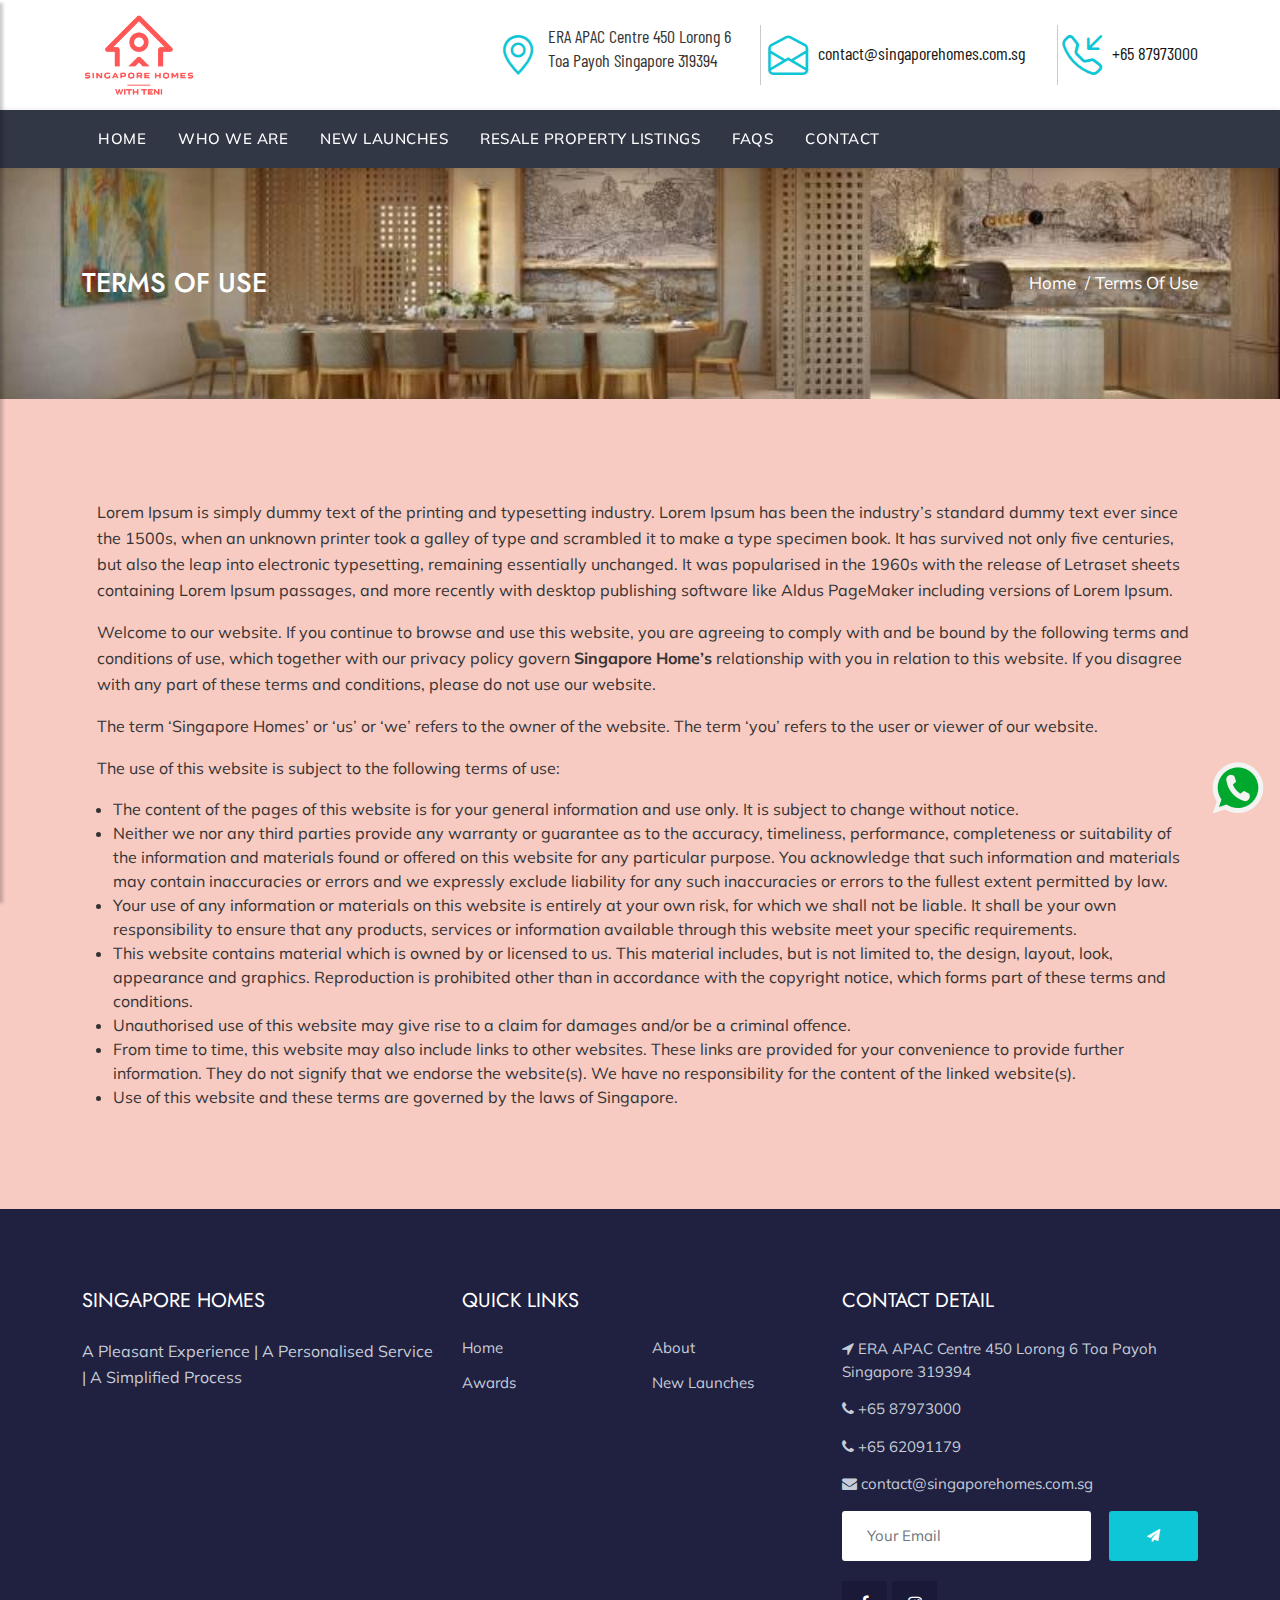
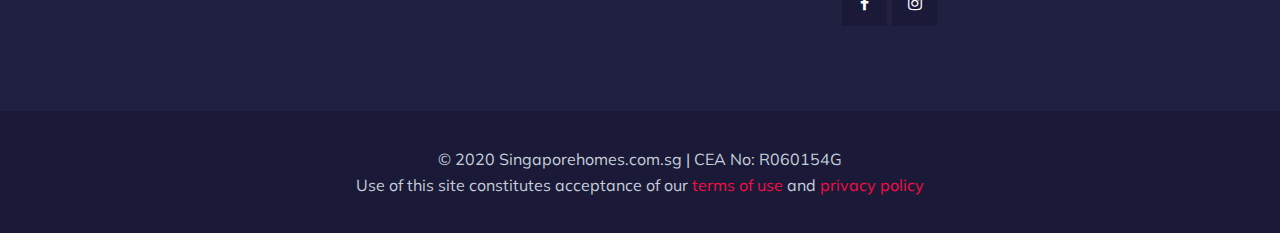
<file: terms-of-use.html>
<!DOCTYPE html>
<html lang="zxx">
<head>
    <title>Singapore Homes | Terms Of Use</title>
    <meta name="viewport" content="width=device-width, initial-scale=1.0">
    <meta charset="utf-8">

    <!-- External CSS libraries -->
    <link rel="stylesheet" type="text/css" href="css/bootstrap.min.css">
    <link rel="stylesheet" type="text/css" href="css/animate.min.css">
    <link rel="stylesheet" type="text/css" href="css/bootstrap-submenu.css">
    <link rel="stylesheet" type="text/css" href="css/bootstrap-select.min.css">
    <link rel="stylesheet" href="css/leaflet.css" type="text/css">
    <link rel="stylesheet" href="css/map.css" type="text/css">
    <link rel="stylesheet" type="text/css" href="fonts/font-awesome/css/font-awesome.min.css">
    <link type="text/css" rel="stylesheet" href="fonts/bootstrap-icons/bootstrap-icons.css">
    <link rel="stylesheet" type="text/css" href="fonts/flaticon/font/flaticon.css">
    <link rel="stylesheet" type="text/css" href="fonts/linearicons/style.css">
    <link rel="stylesheet" type="text/css"  href="css/jquery.mCustomScrollbar.css">
    <link rel="stylesheet" type="text/css"  href="css/dropzone.css">
    <link rel="stylesheet" type="text/css"  href="css/slick.css">
    <link rel="stylesheet" type="text/css" href="css/magnific-popup.css">
    <!-- Custom stylesheet -->
    <link rel="stylesheet" type="text/css" href="css/style.css">
    <link rel="stylesheet" type="text/css" href="css/initial.css">
    <link rel="stylesheet" type="text/css" id="style_sheet" href="css/skins/default.css">

    <!-- Favicon icon -->
    <link rel="shortcut icon" href="img/logos/Untitled.png" type="image/x-icon" >

    <!-- Google fonts -->
    <link rel="stylesheet" type="text/css" href="https://fonts.googleapis.com/css?family=Open+Sans:400,300,600,700,800%7CPlayfair+Display:400,700%7CRoboto:100,300,400,400i,500,700">
    <link href="https://fonts.googleapis.com/css2?family=Mulish:wght@300;400;500;600&display=swap" rel="stylesheet">
    <link href="https://fonts.googleapis.com/css2?family=Jost:wght@300;400;500;600;700;800&display=swap" rel="stylesheet">
    <link href="https://fonts.googleapis.com/css2?family=Barlow+Condensed:wght@100;300;400;500;600;700;800;900&display=swap" rel="stylesheet">

    <!-- IE10 viewport hack for Surface/desktop Windows 8 bug -->
    <link rel="stylesheet" type="text/css" href="css/ie10-viewport-bug-workaround.css">

    <!-- Just for debugging purposes. Don't actually copy these 2 lines! -->
    <!--[if lt IE 9]><script  src="js/ie8-responsive-file-warning.js"></script><![endif]-->
    <script  src="js/ie-emulation-modes-warning.js"></script>

    <!-- HTML5 shim and Respond.js for IE8 support of HTML5 elements and media queries -->
    <!--[if lt IE 9]>
    <script  src="js/html5shiv.min.js"></script>
    <script  src="js/respond.min.js"></script>
    <![endif]-->
</head>
<body>
<div class="page_loader"></div>

<!-- Top header 3 start -->
<div class="top-header-3 d-none d-lg-block" id="top-header-4">
    <div class="container">
        <div class="row align-items-center">
            <div class="col-lg-3 col-md-3">
                <div class="top-logo">
                    <a href="index.html"><img src="img/logos/Untitled.png" alt="logo"></a>
                </div>
            </div>
            <div class="col-lg-9 col-md-9">
                <div class="top-header-inner">
                    <div class="top-contact-item">
                        <i class="bi bi-geo-alt"></i>
                        <div class="content">
                            <!--                            <p>Our Location</p>-->
                            <a href="" target="blank">
                                <span>ERA APAC Centre 450 Lorong 6</span><br>
                                <span>Toa Payoh Singapore 319394</span>
                            </a>
                        </div>
                    </div>
                    <div class="top-contact-item">
                        <i class="bi bi-envelope-open"></i>
                        <div class="content">
                            <!--                            <p>Online Support</p>-->
                            <a style="line-height: 57px;" href="mailto:contact@singaporehomes.com.sg">contact@singaporehomes.com.sg</a>
                        </div>
                    </div>
                    <div class="top-contact-item tci2">
                        <i class="bi bi-telephone-inbound"></i>
                        <div class="content">
                            <!--                            <p>Free Contact</p>-->
                            <a style="line-height: 57px;" href="tel:+6587973000">+65 87973000</a>
                        </div>
                    </div>
                </div>
            </div>
        </div>
    </div>
</div>
<!-- Top header 3 end -->

<!-- Main header start -->
<header class="main-header sticky-header header-fixed main-header-5" id="main-header-6">
    <div class="container">
        <nav class="navbar navbar-expand-lg navbar-light">
            <a class="navbar-brand logos mr-auto" href="index.html">
                <img src="img/logos/Untitled_mob.png" alt="logo" class="logo-photo">
            </a>
            <button class="navbar-toggler" id="drawer" type="button">
                <span class="fa fa-bars"></span>
            </button>
            <div class="navbar-collapse collapse w-100" id="navbar">
                <ul class="navbar-nav w-100 justify-content-start">
                    <li class="nav-item">
                        <a class="nav-link" href="index.html" >Home</a>
                    </li>
                    <li class="nav-item dropdown">
                        <a class="nav-link dropdown-toggle" href="#" id="navbarDropdownMenuLink" data-toggle="dropdown" aria-haspopup="true" aria-expanded="false">Who We Are</a>
                        <ul class="dropdown-menu" aria-labelledby="navbarDropdownMenuLink">
                            <li><a class="dropdown-item" href="about.html">About</a></li>
                            <li><a class="dropdown-item" href="awards.html">Awards</a></li>
                            <li><a class="dropdown-item" href="testimonials.html">Testimonials</a></li>
                        </ul>
                    </li>
                    <li class="nav-item ">
                        <a class="nav-link" href="https://87973000.eraagent.sg/projects" >New Launches</a>
                    </li>
                    <li class="nav-item ">
                        <a class="nav-link" href="https://www.propertyguru.com.sg/agent/teni-atmadja-625838">Resale Property Listings</a>
                    </li>
                    <li class="nav-item ">
                        <a class="nav-link" href="faq.html" >FAQs</a>
                    </li>
                    <li class="nav-item ">
                        <a class="nav-link" href="contact.html" >Contact</a>
                    </li>
                </ul>
            </div>
        </nav>
    </div>
</header>
<!-- Main header end -->

<!-- Sidenav start -->
<nav id="sidebar" class="nav-sidebar">
    <!-- Close btn-->
    <div id="dismiss">
        <i class="fa fa-close"></i>
    </div>
    <div class="sidebar-inner">
        <div class="sidebar-logo">
            <img src="img/logos/Untitled.png" alt="sidebarlogo">
        </div>
        <div class="sidebar-navigation">
            <h3 class="heading">Pages</h3>
            <ul class="menu-list">
                <li>
                    <a href="index.html" class="pt0">Home</a>
                </li>
                <li><a href="#">Who We Are <em class="fa fa-chevron-down"></em></a>
                    <ul>
                        <li><a href="about.html">About</a></li>
                        <li><a href="awards.html">Awards</a></li>
                        <li><a href="testimonials.html">Testimonials</a></li>
                    </ul>
                </li>
                <li>
                    <a href="https://87973000.eraagent.sg/projects">New Launches</a>
                </li>
                <li>
                    <a class="nav-link" href="https://www.propertyguru.com.sg/agent/teni-atmadja-625838">Resale Property Listings</a>
                </li>
                <li>
                    <a href="faq.html" class="pt0">FAQ</a>
                </li>
                <li>
                    <a href="contact.html" class="pt0">Contact</a>
                </li>
            </ul>
        </div>
        <div class="get-in-touch">
            <h3 class="heading">Get in Touch</h3>
            <div class="get-in-touch-box d-flex">
                <i class="flaticon-technology-1"></i>
                <div class="detail">
                    <a href="tel:+6587973000">+65 87973000</a>
                </div>
            </div>
            <div class="get-in-touch-box d-flex">
                <i class="flaticon-envelope"></i>
                <div class="detail">
                    <a href="mailto:contact@singaporehomes.com.sg">contact@singaporehomes.com.sg</a>
                </div>
            </div>
        </div>
        <div class="get-social">
            <h3 class="heading">Get Social</h3>
            <a href="#" class="facebook-bg">
                <i class="fa fa-facebook"></i>
            </a>
            <a href="#" class="instagram-bg">
                <i class="fa fa-instagram"></i>
            </a>
        </div>
    </div>
</nav>
<!-- Sidenav end -->

<!-- Sub banner start -->
<div class="sub-banner">
    <div class="container">
        <div class="row">
            <div class="col-lg-6 col-md-6">
                <h1>TERMS OF USE</h1>
            </div>
            <div class="col-lg-6 col-md-6">
                <div class="breadcrumb-area">
                    <ul>
                        <li><a href="index.html">Home</a></li>
                        <li><span>/</span>Terms Of Use</li>
                    </ul>
                </div>
            </div>
        </div>
    </div>
</div>
<!-- Sub Banner end -->

<!-- Terms of user -->
<div class="about-real-estate-2 content-area-5 bg-grea-3">
    <div class="container">
        <div class="row">
            <div class="col-lg-12 col-md-12 col-sm-12 col-xs-12 align-self-center">
                <div class="about-text clearfix" id="terms_of_user">
                    <p>Lorem Ipsum is simply dummy text of the printing and typesetting industry. Lorem Ipsum has been the industry’s standard dummy text ever since the 1500s, when an unknown printer took a galley of type and scrambled it to make a type specimen book. It has survived not only five centuries, but also the leap into electronic typesetting, remaining essentially unchanged. It was popularised in the 1960s with the release of Letraset sheets containing Lorem Ipsum passages, and more recently with desktop publishing software like Aldus PageMaker including versions of Lorem Ipsum.</p>
                    <p>Welcome to our website. If you continue to browse and use this website, you are agreeing to comply with and be bound by the following terms and conditions of use, which together with our privacy policy govern <strong>Singapore Home’s</strong>  relationship with you in relation to this website. If you disagree with any part of these terms and conditions, please do not use our website.</p>
                    <p>The term ‘Singapore Homes’ or ‘us’ or ‘we’ refers to the owner of the website. The term ‘you’ refers to the user or viewer of our website.</p>
                    <p>The use of this website is subject to the following terms of use:</p>
                    <ul>
                        <li>The content of the pages of this website is for your general information and use only. It is subject to change without notice.</li>
                        <li>Neither we nor any third parties provide any warranty or guarantee as to the accuracy, timeliness, performance, completeness or suitability of the information and materials found or offered on this website for any particular purpose. You acknowledge that such information and materials may contain inaccuracies or errors and we expressly exclude liability for any such inaccuracies or errors to the fullest extent permitted by law.</li>
                        <li>Your use of any information or materials on this website is entirely at your own risk, for which we shall not be liable. It shall be your own responsibility to ensure that any products, services or information available through this website meet your specific requirements.</li>
                        <li>This website contains material which is owned by or licensed to us. This material includes, but is not limited to, the design, layout, look, appearance and graphics. Reproduction is prohibited other than in accordance with the copyright notice, which forms part of these terms and conditions.</li>
                        <li>Unauthorised use of this website may give rise to a claim for damages and/or be a criminal offence.</li>
                        <li>From time to time, this website may also include links to other websites. These links are provided for your convenience to provide further information. They do not signify that we endorse the website(s). We have no responsibility for the content of the linked website(s).</li>
                        <li>Use of this website and these terms are governed by the laws of Singapore.</li>
                    </ul>
                </div>
            </div>
        </div>
    </div>
</div>
<!-- Terms of user end -->

<!-- Footer start -->
<footer class="footer-1">
    <div class="container footer-inner">
        <div class="row">
            <div class="col-xl-4 col-lg-4 col-md-12 col-sm-12">
                <div class="footer-item">
                    <h4>SINGAPORE HOMES</h4>
                    <p class="contact-info">
                        A Pleasant Experience | A Personalised Service | A Simplified Process
                    </p>
                </div>
            </div>
            <div class="col-xl-4 col-lg-4 col-md-12 col-sm-12">
                <div class="footer-item">
                    <h4>QUICK LINKS</h4>
                    <div class="row">
                        <div class="col-6">
                            <ul class="links">
                                <li>
                                    <a href="index.html">Home</a>
                                </li>
                                <li>
                                    <a href="awards.html">Awards</a>
                                </li>

                            </ul>
                        </div>
                        <div class="col-6">
                            <ul class="links">
                                <li>
                                    <a href="about.html">About</a>
                                </li>
                                <li>
                                    <a href="https://87973000.eraagent.sg/projects">New Launches</a>
                                </li>
                            </ul>
                        </div>
                    </div>
                </div>
            </div>
            <div class="col-xl-4 col-lg-4 col-md-12 col-sm-12">
                <div class="footer-item clearfix">
                    <h4>CONTACT DETAIL</h4>
                    <ul class="contact-info">
                        <li>
                            <i class="fa fa-location-arrow"></i> <a href="">ERA APAC Centre 450 Lorong 6 Toa Payoh Singapore 319394</a>
                        </li>
                        <li>
                            <i class="fa fa-phone"></i> <a href="tel:+6587973000">+65 87973000</a>
                        </li>
                        <li>
                            <i class="fa fa-phone"></i> <a href="tel:+65 62091179">+65 62091179</a>
                        </li>
                        <li>
                            <i class="fa fa-envelope"></i> <a href="mailto:contact@singaporehomes.com.sg">contact@singaporehomes.com.sg</a>
                        </li>
                    </ul>
                    <div class="subscribe-box-2">
                        <form class="form-inline d-flex" action="#" method="GET">
                            <input type="text" class="form-control mb-sm-0" id="inlineFormInputName4" placeholder="Your Email">
                            <button type="submit" class="btn"><i class="fa fa-paper-plane"></i></button>
                        </form>
                    </div>
                    <ul class="social-list clearfix">
                        <li><a href="#" class="facebook-bg"><i class="fa fa-facebook"></i></a></li>
                        <li><a href="#" class="instagram-bg"><i class="fa fa-instagram"></i></a></li>
                    </ul>
                </div>
            </div>
        </div>
    </div>
</footer>
<!-- Footer end -->

<!-- Sub footer start -->
<div class="sub-footer">
    <div class="container">
        <div class="row">
            <div class="col-xl-12">
                <p class="copy">© 2020 Singaporehomes.com.sg | CEA No: R060154G </p>
                <p>Use of this site constitutes acceptance of our <a href="terms-of-use.html" style="color: #f40c43">terms of use</a> and <a style="color: #f40c43" href="privacy-policy.html">privacy policy</a></p>
            </div>
        </div>
    </div>
</div>
<!-- Sub footer end -->

<!-- Full Page Search -->
<div id="full-page-search">
    <button type="button" class="close">×</button>
    <form action="index.html#">
        <input type="search" value="" placeholder="type keyword(s) here"/>
        <button type="submit" class="btn btn-sm button-theme">Search</button>
    </form>
</div>

<!-- Whatsap-->
<div class="whatsap_fx">
    <div class="footr-btn">
        <a class="wtsap-link" href="https://wa.link/924u0i" target="_blank">
            <img src="img/iconfinder_Whatsapp.png">
        </a>
    </div>
</div>

<script src="js/jquery.min.js"></script>
<script src="js/popper.min.js"></script>
<script src="js/bootstrap.bundle.min.js"></script>
<script  src="js/bootstrap-submenu.js"></script>
<script  src="js/rangeslider.js"></script>
<script  src="js/jquery.mb.YTPlayer.js"></script>
<script  src="js/wow.min.js"></script>
<script  src="js/bootstrap-select.min.js"></script>
<script  src="js/jquery.easing.1.3.js"></script>
<script  src="js/jquery.scrollUp.js"></script>
<script  src="js/jquery.mCustomScrollbar.concat.min.js"></script>
<script  src="js/leaflet.js"></script>
<script  src="js/leaflet-providers.js"></script>
<script  src="js/leaflet.markercluster.js"></script>
<script  src="js/dropzone.js"></script>
<script  src="js/slick.min.js"></script>
<script  src="js/jquery.filterizr.js"></script>
<script  src="js/jquery.magnific-popup.min.js"></script>
<script  src="js/jquery.countdown.js"></script>
<script  src="js/maps.js"></script>
<script  src="js/sidebar.js"></script>
<script  src="js/app.js"></script>

<!-- IE10 viewport hack for Surface/desktop Windows 8 bug -->
<script  src="js/ie10-viewport-bug-workaround.js"></script>
<!-- Custom javascript -->
<script  src="js/ie10-viewport-bug-workaround.js"></script>

</body>
</html>
</file>
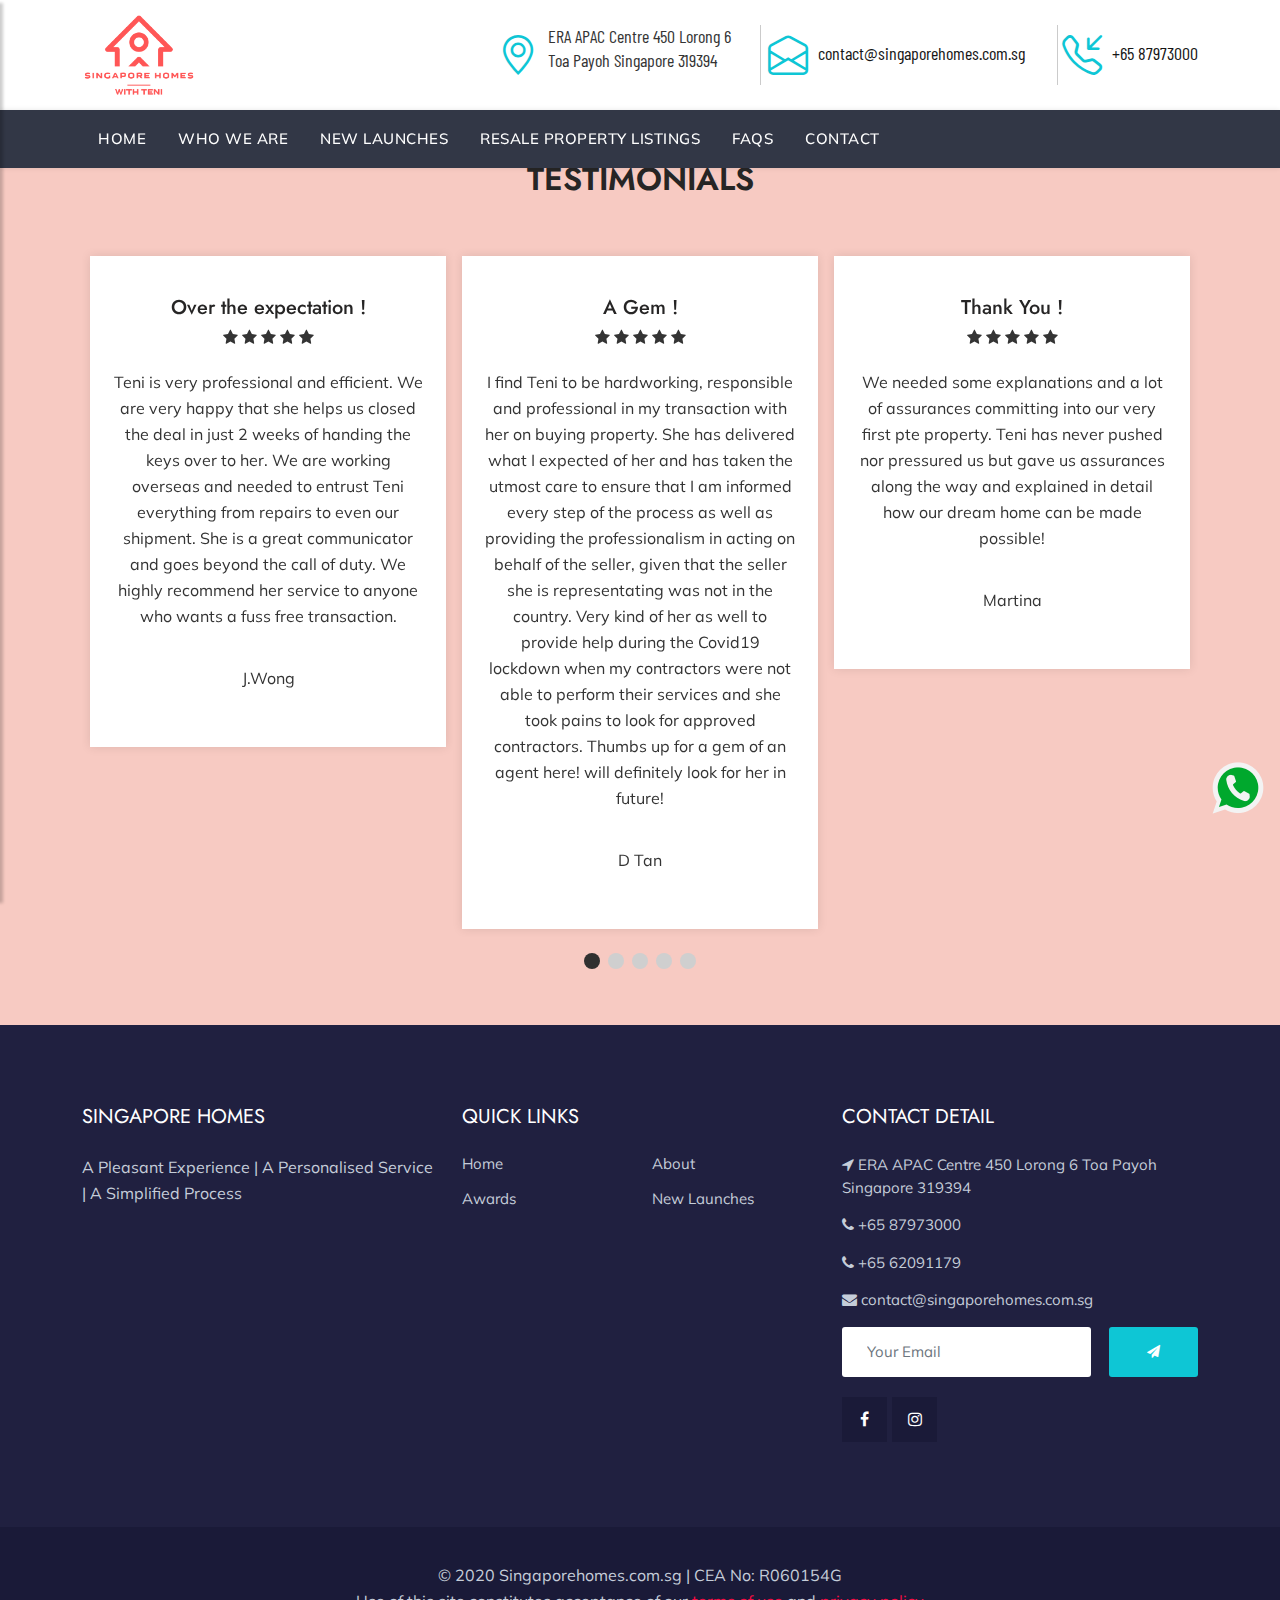
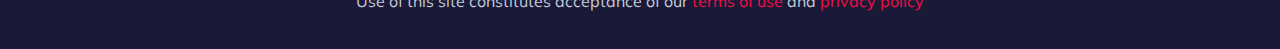
<file: testimonials.html>
<!DOCTYPE html>
<html lang="zxx">
<head>
    <title>Singapore Homes | Testimonials</title>
    <meta name="viewport" content="width=device-width, initial-scale=1.0">
    <meta charset="utf-8">

    <!-- External CSS libraries -->
    <link rel="stylesheet" type="text/css" href="css/bootstrap.min.css">
    <link rel="stylesheet" type="text/css" href="css/animate.min.css">
    <link rel="stylesheet" type="text/css" href="css/bootstrap-submenu.css">
    <link rel="stylesheet" type="text/css" href="css/bootstrap-select.min.css">
    <link rel="stylesheet" href="css/leaflet.css" type="text/css">
    <link rel="stylesheet" href="css/map.css" type="text/css">
    <link rel="stylesheet" type="text/css" href="fonts/font-awesome/css/font-awesome.min.css">
    <link type="text/css" rel="stylesheet" href="fonts/bootstrap-icons/bootstrap-icons.css">
    <link rel="stylesheet" type="text/css" href="fonts/flaticon/font/flaticon.css">
    <link rel="stylesheet" type="text/css" href="fonts/linearicons/style.css">
    <link rel="stylesheet" type="text/css" href="css/jquery.mCustomScrollbar.css">
    <link rel="stylesheet" type="text/css" href="css/dropzone.css">
    <link rel="stylesheet" type="text/css" href="css/slick.css">
    <link rel="stylesheet" type="text/css" href="css/magnific-popup.css">
    <!-- Custom stylesheet -->
    <link rel="stylesheet" type="text/css" href="css/style.css">
    <link rel="stylesheet" type="text/css" href="css/initial.css">
    <link rel="stylesheet" type="text/css" id="style_sheet" href="css/skins/default.css">

    <!-- Favicon icon -->
    <link rel="shortcut icon" href="img/logos/Untitled.png" type="image/x-icon">

    <!-- Google fonts -->
    <link rel="stylesheet" type="text/css"
          href="https://fonts.googleapis.com/css?family=Open+Sans:400,300,600,700,800%7CPlayfair+Display:400,700%7CRoboto:100,300,400,400i,500,700">
    <link href="https://fonts.googleapis.com/css2?family=Mulish:wght@300;400;500;600&display=swap" rel="stylesheet">
    <link href="https://fonts.googleapis.com/css2?family=Jost:wght@300;400;500;600;700;800&display=swap"
          rel="stylesheet">
    <link href="https://fonts.googleapis.com/css2?family=Barlow+Condensed:wght@100;300;400;500;600;700;800;900&display=swap"
          rel="stylesheet">

    <!-- IE10 viewport hack for Surface/desktop Windows 8 bug -->
    <link rel="stylesheet" type="text/css" href="css/ie10-viewport-bug-workaround.css">

    <!-- Just for debugging purposes. Don't actually copy these 2 lines! -->
    <!--[if lt IE 9]>
    <script src="js/ie8-responsive-file-warning.js"></script><![endif]-->
    <script src="js/ie-emulation-modes-warning.js"></script>

    <!-- HTML5 shim and Respond.js for IE8 support of HTML5 elements and media queries -->
    <!--[if lt IE 9]>
    <script src="js/html5shiv.min.js"></script>
    <script src="js/respond.min.js"></script>
    <![endif]-->
</head>
<body>
<div class="page_loader"></div>

<!-- Top header 3 start -->
<div class="top-header-3 d-none d-lg-block" id="top-header-4">
    <div class="container">
        <div class="row align-items-center">
            <div class="col-lg-3 col-md-3">
                <div class="top-logo">
                    <a href="index.html"><img src="img/logos/Untitled.png" alt="logo"></a>
                </div>
            </div>
            <div class="col-lg-9 col-md-9">
                <div class="top-header-inner">
                    <div class="top-contact-item">
                        <i class="bi bi-geo-alt"></i>
                        <div class="content">
                            <!--                            <p>Our Location</p>-->
                            <a href="" target="blank">
                                <span>ERA APAC Centre 450 Lorong 6</span><br>
                                <span>Toa Payoh Singapore 319394</span>
                            </a>
                        </div>
                    </div>
                    <div class="top-contact-item">
                        <i class="bi bi-envelope-open"></i>
                        <div class="content">
                            <!--                            <p>Online Support</p>-->
                            <a style="line-height: 57px;" href="mailto:contact@singaporehomes.com.sg">contact@singaporehomes.com.sg</a>
                        </div>
                    </div>
                    <div class="top-contact-item tci2">
                        <i class="bi bi-telephone-inbound"></i>
                        <div class="content">
                            <!--                            <p>Free Contact</p>-->
                            <a style="line-height: 57px;" href="tel:+6587973000">+65 87973000</a>
                        </div>
                    </div>
                </div>
            </div>
        </div>
    </div>
</div>
<!-- Top header 3 end -->

<!-- Main header start -->
<header class="main-header sticky-header header-fixed main-header-5" id="main-header-6">
    <div class="container">
        <nav class="navbar navbar-expand-lg navbar-light">
            <a class="navbar-brand logos mr-auto" href="index.html">
                <img src="img/logos/Untitled_mob.png" alt="logo" class="logo-photo">
            </a>
            <button class="navbar-toggler" id="drawer" type="button">
                <span class="fa fa-bars"></span>
            </button>
            <div class="navbar-collapse collapse w-100" id="navbar">
                <ul class="navbar-nav w-100 justify-content-start">
                    <li class="nav-item">
                        <a class="nav-link" href="index.html">Home</a>
                    </li>
                    <li class="nav-item dropdown">
                        <a class="nav-link dropdown-toggle" href="#" id="navbarDropdownMenuLink" data-toggle="dropdown"
                           aria-haspopup="true" aria-expanded="false">Who We Are</a>
                        <ul class="dropdown-menu" aria-labelledby="navbarDropdownMenuLink">
                            <li><a class="dropdown-item" href="about.html">About</a></li>
                            <li><a class="dropdown-item" href="awards.html">Awards</a></li>
                            <li><a class="dropdown-item" href="testimonials.html">Testimonials</a></li>
                        </ul>
                    </li>
                    <li class="nav-item ">
                        <a class="nav-link" href="https://87973000.eraagent.sg/projects">New Launches</a>
                    </li>
                    <li class="nav-item ">
                        <a class="nav-link" href="https://www.propertyguru.com.sg/agent/teni-atmadja-625838">Resale Property Listings</a>
                    </li>
                    <li class="nav-item ">
                        <a class="nav-link" href="faq.html">FAQs</a>
                    </li>
                    <li class="nav-item ">
                        <a class="nav-link" href="contact.html">Contact</a>
                    </li>
                </ul>
            </div>
        </nav>
    </div>
</header>
<!-- Main header end -->

<!-- Sidenav start -->
<nav id="sidebar" class="nav-sidebar">
    <!-- Close btn-->
    <div id="dismiss">
        <i class="fa fa-close"></i>
    </div>
    <div class="sidebar-inner">
        <div class="sidebar-logo">
            <img src="img/logos/Untitled.png" alt="sidebarlogo">
        </div>
        <div class="sidebar-navigation">
            <h3 class="heading">Pages</h3>
            <ul class="menu-list">
                <li>
                    <a href="index.html" class="pt0">Home</a>
                </li>
                <li><a href="#">Who We Are <em class="fa fa-chevron-down"></em></a>
                    <ul>
                        <li><a href="about.html">About</a></li>
                        <li><a href="awards.html">Awards</a></li>
                        <li><a href="testimonials.html">Testimonials</a></li>
                    </ul>
                </li>
                <li>
                    <a href="https://87973000.eraagent.sg/projects">New Launches</a>
                </li>
                <li>
                    <a class="nav-link" href="https://www.propertyguru.com.sg/agent/teni-atmadja-625838">Resale Property Listings</a>
                </li>
                <li>
                    <a href="faq.html" class="pt0">FAQ</a>
                </li>
                <li>
                    <a href="contact.html" class="pt0">Contact</a>
                </li>
            </ul>
        </div>
        <div class="get-in-touch">
            <h3 class="heading">Get in Touch</h3>
            <div class="get-in-touch-box d-flex">
                <i class="flaticon-technology-1"></i>
                <div class="detail">
                    <a href="tel:+6587973000">+65 87973000</a>
                </div>
            </div>
            <div class="get-in-touch-box d-flex">
                <i class="flaticon-envelope"></i>
                <div class="detail">
                    <a href="mailto:contact@singaporehomes.com.sg">contact@singaporehomes.com.sg</a>
                </div>
            </div>
        </div>
        <div class="get-social">
            <h3 class="heading">Get Social</h3>
            <a href="#" class="facebook-bg">
                <i class="fa fa-facebook"></i>
            </a>
            <a href="#" class="instagram-bg">
                <i class="fa fa-instagram"></i>
            </a>
        </div>
    </div>
</nav>
<!-- Sidenav end -->

<!-- Testimonials start -->
<div class="partners bg-grea-3 partners-testimonials">
    <div class="container">
        <div class="main-title">
            <h2>TESTIMONIALS</h2>
        </div>
        <div class="custom-slider slide-box-btn">
            <div class="custom-box">
                <div class="pricing-1 plan m-2">
                    <div class="plan-header">
                        <h5>Over the expectation !</h5>
                        <div>
                            <span>
                                <i class="fa fa-star"></i>
                                <i class="fa fa-star"></i>
                                <i class="fa fa-star"></i>
                                <i class="fa fa-star"></i>
                                <i class="fa fa-star"></i>
                            </span>
                        </div>
                        <div class="plan-list">
                            <p>Teni is very professional and efficient. We are very happy that she helps us closed the deal in just 2 weeks of handing the keys over to her. We are working overseas and needed to entrust Teni everything from repairs to even our shipment. She is a great communicator and goes beyond the call of duty. We highly recommend her service to anyone who wants a fuss free transaction.</p>
                            <p class="plan-button text-center">J.Wong</p>
                        </div>
                    </div>
                </div>
            </div>
            <div class="custom-box">
                <div class="pricing-1 plan m-2">
                    <div class="plan-header">
                        <h5>A Gem !</h5>
                        <div>
                            <span>
                                <i class="fa fa-star"></i>
                                <i class="fa fa-star"></i>
                                <i class="fa fa-star"></i>
                                <i class="fa fa-star"></i>
                                <i class="fa fa-star"></i>
                            </span>
                        </div>
                        <div class="plan-list">
                            <p>I find Teni to be hardworking, responsible and professional in my transaction with her on buying property. She has delivered what I expected of her and has taken the utmost care to ensure that I am informed every step of the process as well as providing the professionalism in acting on behalf of the seller, given that the seller she is representating was not in the country. Very kind of her as well to provide help during the Covid19 lockdown when my contractors were not able to perform their services and she took pains to look for approved contractors. Thumbs up for a gem of an agent here! will definitely look for her in future!</p>
                            <p class="plan-button text-center">D Tan</p>
                        </div>
                    </div>
                </div>
            </div>
            <div class="custom-box">
                <div class="pricing-1 plan m-2">
                    <div class="plan-header">
                        <h5>Thank You !</h5>
                        <div>
                            <span>
                                <i class="fa fa-star"></i>
                                <i class="fa fa-star"></i>
                                <i class="fa fa-star"></i>
                                <i class="fa fa-star"></i>
                                <i class="fa fa-star"></i>
                            </span>
                        </div>
                        <div class="plan-list">
                            <p>We needed some explanations and a lot of assurances committing into our very first pte property. Teni has never pushed nor pressured us but gave us assurances along the way and explained in detail how our dream home can be made possible!</p>
                            <p class="plan-button text-center">Martina</p>
                        </div>
                    </div>
                </div>
            </div>
            <div class="custom-box">
                <div class="pricing-1 plan m-2">
                    <div class="plan-header">
                        <h5>Very Efficient</h5>
                        <div>
                            <span>
                                <i class="fa fa-star"></i>
                                <i class="fa fa-star"></i>
                                <i class="fa fa-star"></i>
                                <i class="fa fa-star"></i>
                                <i class="fa fa-star"></i>
                            </span>
                        </div>
                        <div class="plan-list">
                            <p>We needed some explanations and a lot of assurances committing into our very first pte property. Teni has never pushed nor pressured us but gave us assurances along the way and explained in detail how our dream home can be made possible!</p>
                            <p class="plan-button text-center">John & Doris</p>
                        </div>
                    </div>
                </div>
            </div>
            <div class="custom-box">
                <div class="pricing-1 plan m-2">
                    <div class="plan-header">
                        <h5>Kind Agent</h5>
                        <div>
                            <span>
                                <i class="fa fa-star"></i>
                                <i class="fa fa-star"></i>
                                <i class="fa fa-star"></i>
                                <i class="fa fa-star"></i>
                                <i class="fa fa-star"></i>
                            </span>
                        </div>
                        <div class="plan-list">
                            <p>Teni was the seller's agent of the hdb unit we bought. Although she is not our representating agent, she was very patient and kind to help us go through the processes with HDB.</p>
                            <p class="plan-button text-center">Mr Teo</p>
                        </div>
                    </div>
                </div>
            </div>
        </div>
    </div>
</div>
<!-- Testimonials end -->

<!-- Footer start -->
<footer class="footer-1">
    <div class="container footer-inner">
        <div class="row">
            <div class="col-xl-4 col-lg-4 col-md-12 col-sm-12">
                <div class="footer-item">
                    <h4>SINGAPORE HOMES</h4>
                    <p class="contact-info">
                        A Pleasant Experience | A Personalised Service | A Simplified Process
                    </p>
                </div>
            </div>
            <div class="col-xl-4 col-lg-4 col-md-12 col-sm-12">
                <div class="footer-item">
                    <h4>QUICK LINKS</h4>
                    <div class="row">
                        <div class="col-6">
                            <ul class="links">
                                <li>
                                    <a href="index.html">Home</a>
                                </li>
                                <li>
                                    <a href="awards.html">Awards</a>
                                </li>

                            </ul>
                        </div>
                        <div class="col-6">
                            <ul class="links">
                                <li>
                                    <a href="about.html">About</a>
                                </li>
                                <li>
                                    <a href="https://87973000.eraagent.sg/projects">New Launches</a>
                                </li>
                            </ul>
                        </div>
                    </div>
                </div>
            </div>
            <div class="col-xl-4 col-lg-4 col-md-12 col-sm-12">
                <div class="footer-item clearfix">
                    <h4>CONTACT DETAIL</h4>
                    <ul class="contact-info">
                        <li>
                            <i class="fa fa-location-arrow"></i> <a href="">ERA APAC Centre 450 Lorong 6 Toa Payoh Singapore 319394</a>
                        </li>
                        <li>
                            <i class="fa fa-phone"></i> <a href="tel:+6587973000">+65 87973000</a>
                        </li>
                        <li>
                            <i class="fa fa-phone"></i> <a href="tel:+65 62091179">+65 62091179</a>
                        </li>
                        <li>
                            <i class="fa fa-envelope"></i> <a href="mailto:contact@singaporehomes.com.sg">contact@singaporehomes.com.sg</a>
                        </li>
                    </ul>
                    <div class="subscribe-box-2">
                        <form class="form-inline d-flex" action="#" method="GET">
                            <input type="text" class="form-control mb-sm-0" id="inlineFormInputName4"
                                   placeholder="Your Email">
                            <button type="submit" class="btn"><i class="fa fa-paper-plane"></i></button>
                        </form>
                    </div>
                    <ul class="social-list clearfix">
                        <li><a href="#" class="facebook-bg"><i class="fa fa-facebook"></i></a></li>
                        <li><a href="#" class="instagram-bg"><i class="fa fa-instagram"></i></a></li>
                    </ul>
                </div>
            </div>
        </div>
    </div>
</footer>
<!-- Footer end -->

<!-- Sub footer start -->
<div class="sub-footer">
    <div class="container">
        <div class="row">
            <div class="col-xl-12">
                <p class="copy">© 2020 Singaporehomes.com.sg | CEA No: R060154G </p>
                <p>Use of this site constitutes acceptance of our <a href="terms-of-use.html" style="color: #f40c43">terms
                    of use</a> and <a style="color: #f40c43" href="privacy-policy.html">privacy policy</a></p>
            </div>
        </div>
    </div>
</div>
<!-- Sub footer end -->

<!-- Full Page Search -->
<div id="full-page-search">
    <button type="button" class="close">×</button>
    <form action="index.html#">
        <input type="search" value="" placeholder="type keyword(s) here"/>
        <button type="submit" class="btn btn-sm button-theme">Search</button>
    </form>
</div>

<!-- Whatsap-->
<div class="whatsap_fx">
    <div class="footr-btn">
        <a class="wtsap-link" href="https://wa.link/924u0i" target="_blank">
            <img src="img/iconfinder_Whatsapp.png">
        </a>
    </div>
</div>

<script src="js/jquery.min.js"></script>
<script src="js/popper.min.js"></script>
<script src="js/bootstrap.bundle.min.js"></script>
<script src="js/bootstrap-submenu.js"></script>
<script src="js/rangeslider.js"></script>
<script src="js/jquery.mb.YTPlayer.js"></script>
<script src="js/wow.min.js"></script>
<script src="js/bootstrap-select.min.js"></script>
<script src="js/jquery.easing.1.3.js"></script>
<script src="js/jquery.scrollUp.js"></script>
<script src="js/jquery.mCustomScrollbar.concat.min.js"></script>
<script src="js/leaflet.js"></script>
<script src="js/leaflet-providers.js"></script>
<script src="js/leaflet.markercluster.js"></script>
<script src="js/dropzone.js"></script>
<script src="js/slick.min.js"></script>
<script src="js/jquery.filterizr.js"></script>
<script src="js/jquery.magnific-popup.min.js"></script>
<script src="js/jquery.countdown.js"></script>
<script src="js/maps.js"></script>
<script src="js/sidebar.js"></script>
<script src="js/app.js"></script>

<!-- IE10 viewport hack for Surface/desktop Windows 8 bug -->
<script src="js/ie10-viewport-bug-workaround.js"></script>
<!-- Custom javascript -->
<script src="js/ie10-viewport-bug-workaround.js"></script>

</body>
</html>
</file>
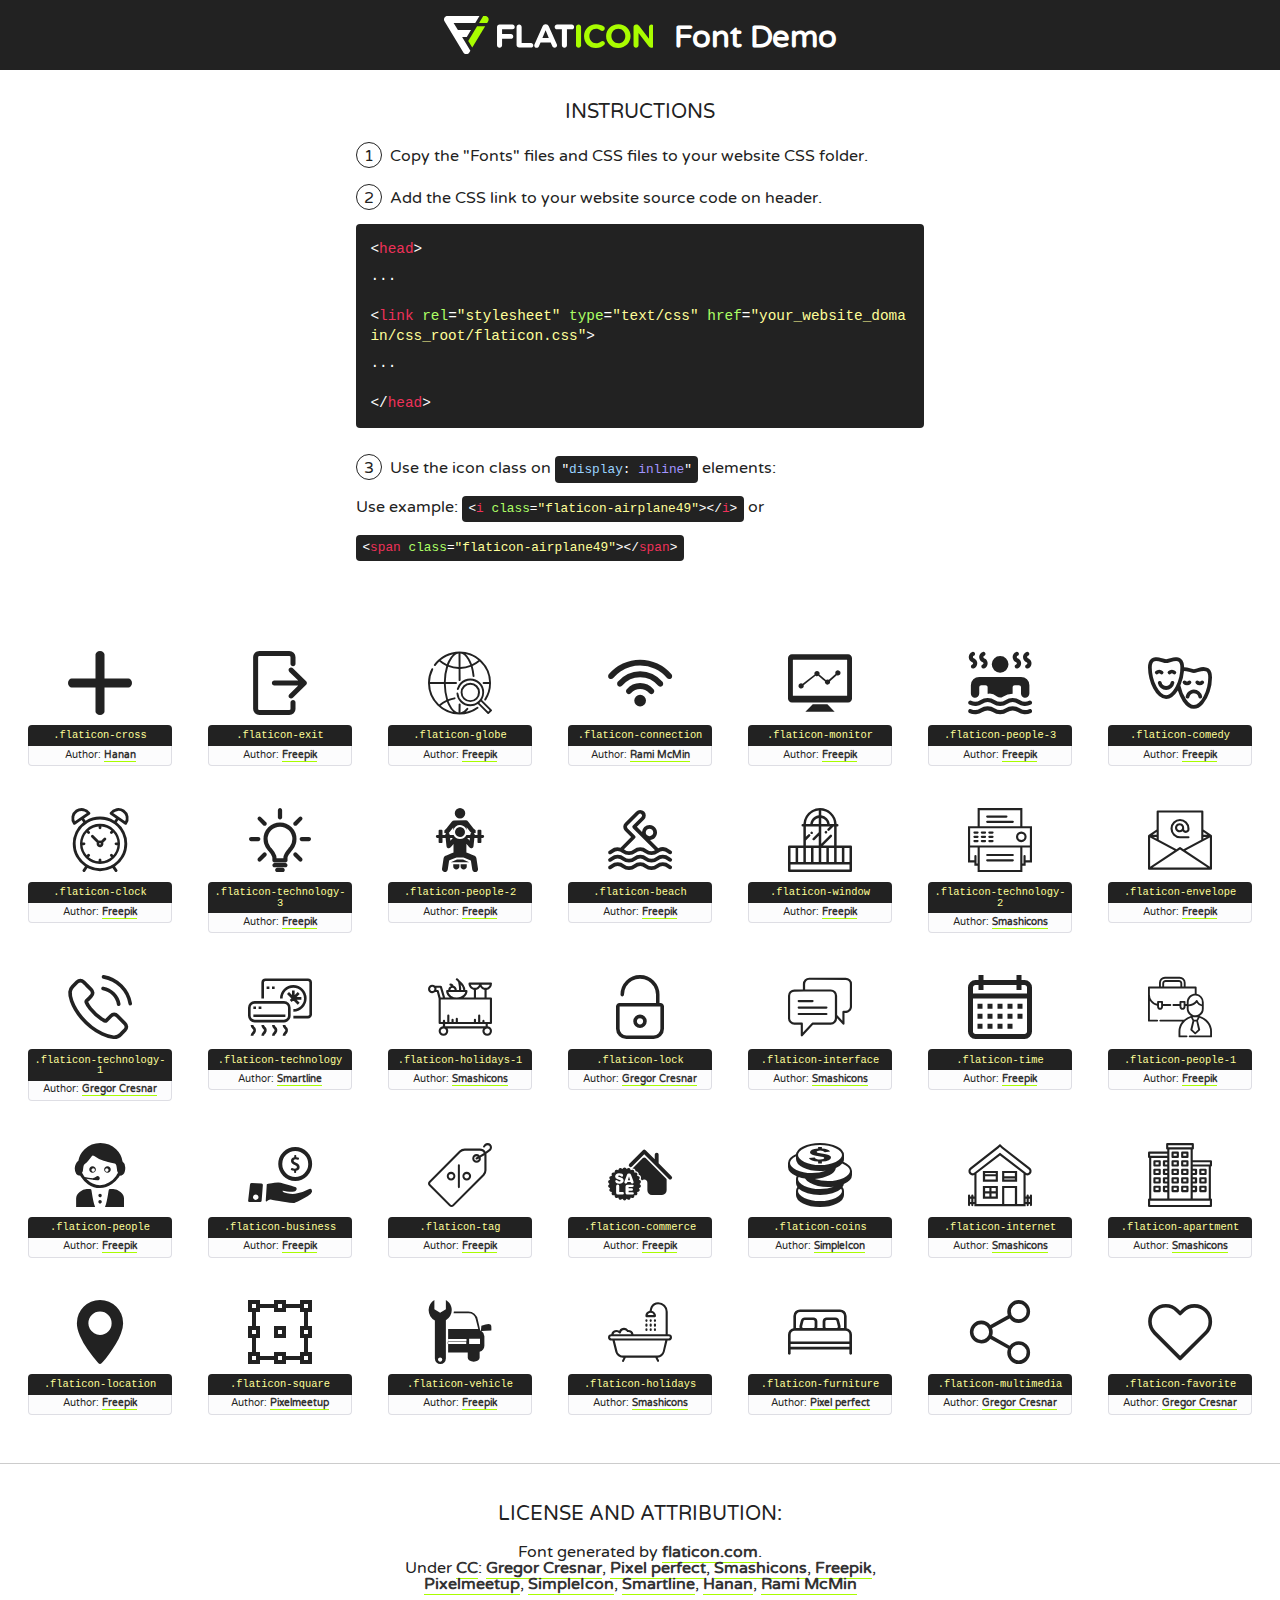
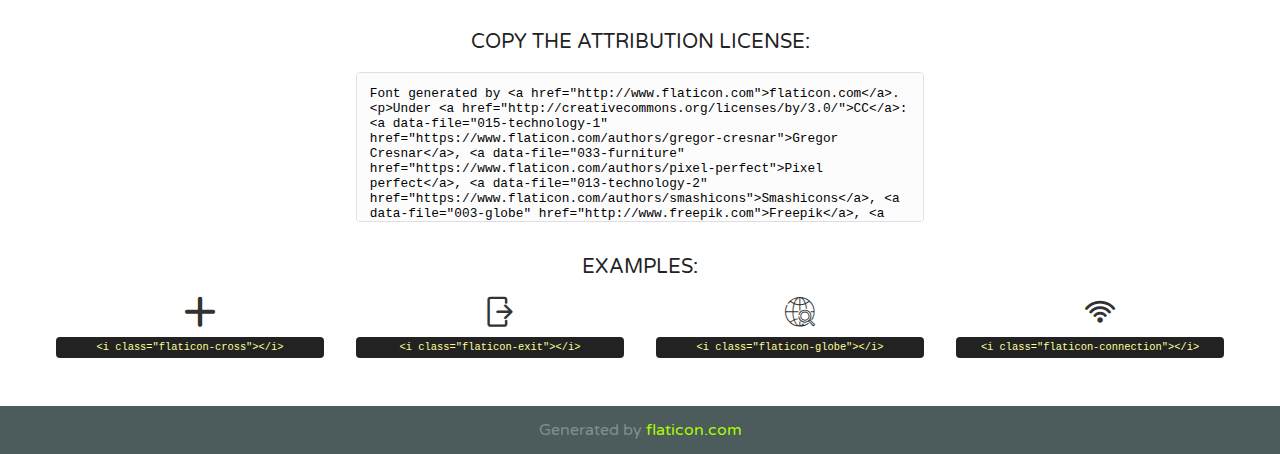
<file: fonts/flaticon/font/flaticon.html>
<!DOCTYPE html>
<!--
  Flaticon icon font: Flaticon
  Creation date: 26/04/2018 20:51
-->
<html>
<!DOCTYPE html>
<html>

<head>
    <title>Flaticon WebFont</title>
    <link href="http://fonts.googleapis.com/css?family=Varela+Round" rel="stylesheet" type="text/css" />
    <link rel="stylesheet" type="text/css" href="flaticon.css">
    <meta charset="UTF-8">
    <style>
    html, body, div, span, applet, object, iframe,
    h1, h2, h3, h4, h5, h6, p, blockquote, pre,
    a, abbr, acronym, address, big, cite, code,
    del, dfn, em, img, ins, kbd, q, s, samp,
    small, strike, strong, sub, sup, tt, var,
    b, u, i, center,
    dl, dt, dd, ol, ul, li,
    fieldset, form, label, legend,
    table, caption, tbody, tfoot, thead, tr, th, td,
    article, aside, canvas, details, embed, 
    figure, figcaption, footer, header, hgroup, 
    menu, nav, output, ruby, section, summary,
    time, mark, audio, video {
        margin: 0;
        padding: 0;
        border: 0;
        font-size: 100%;
        font: inherit;
        vertical-align: baseline;
    }
    /* HTML5 display-role reset for older browsers */
    article, aside, details, figcaption, figure, 
    footer, header, hgroup, menu, nav, section {
        display: block;
    }
    body {
        line-height: 1;
    }
    ol, ul {
        list-style: none;
    }
    blockquote, q {
        quotes: none;
    }
    blockquote:before, blockquote:after,
    q:before, q:after {
        content: '';
        content: none;
    }
    table {
        border-collapse: collapse;
        border-spacing: 0;
    }
    body {
        font-family: 'Varela Round', Helvetica, Arial, sans-serif;
        font-size: 16px;
        color: #222;
    }
    a {
        color: #333;
        border-bottom: 1px solid #a9fd00;
        font-weight: bold;
        text-decoration: none;
    }
    * {
        -moz-box-sizing: border-box;
        -webkit-box-sizing: border-box;
        box-sizing: border-box;
        margin: 0;
        padding: 0;
    }
    [class^="flaticon-"]:before, [class*=" flaticon-"]:before, [class^="flaticon-"]:after, [class*=" flaticon-"]:after {
        font-family: Flaticon;
        font-size: 30px;
        font-style: normal;
        margin-left: 20px;
        color: #333;
    }
    .wrapper {
        max-width: 600px;
        margin: auto;
        padding: 0 1em;
    }
    .title {
        font-size: 1.25em;
        text-align: center;
        margin-bottom: 1em;
        text-transform: uppercase;
    }
    header {
        text-align: center;
        background-color: #222;
        color: #fff;
        padding: 1em;
    }
    header .logo {
        width: 210px;
        height: 38px;
        display: inline-block;
        vertical-align: middle;
        margin-right: 1em;
        border: none;
    }
    header strong {
        font-size: 1.95em;
        font-weight: bold;
        vertical-align: middle;
        margin-top: 5px;
        display: inline-block;
    }
    .demo {
        margin: 2em auto;
        line-height: 1.25em;
    }
    .demo ul li {
        margin-bottom: 1em;
    }
    .demo ul li .num {
        color: #222;
        border-radius: 20px;
        display: inline-block;
        width: 26px;
        padding: 3px;
        height: 26px;
        text-align: center;
        margin-right: 0.5em;
        border: 1px solid #222;
    }
    .demo ul li code {
        background-color: #222;
        border-radius: 4px;
        padding: 0.25em 0.5em;
        display: inline-block;
        color: #fff;
        font-family: Consolas,Monaco,Lucida Console,Liberation Mono,DejaVu Sans Mono,Bitstream Vera Sans Mono,Courier New, monospace;
        font-weight: lighter;
        margin-top: 1em;
        font-size: 0.8em;
        word-break: break-all;
    }
    .demo ul li code.big {
        padding: 1em;
        font-size: 0.9em;
    }
    .demo ul li code .red {
        color: #EF3159;
    }
    .demo ul li code .green {
        color: #ACFF65;
    }
    .demo ul li code .yellow {
        color: #FFFF99;
    }
    .demo ul li code .blue {
        color: #99D3FF;
    }
    .demo ul li code .purple {
        color: #A295FF;
    }
    .demo ul li code .dots {
        margin-top: 0.5em;
        display: block;
    }
    #glyphs {
        border-bottom: 1px solid #ccc;
        padding: 2em 0;
        text-align: center;
    }
    .glyph {
        display: inline-block;
        width: 9em;
        margin: 1em;
        text-align: center;
        vertical-align: top;
        background: #FFF;
    }
    .glyph .glyph-icon {
        padding: 10px;
        display: block;
        font-family:"Flaticon";
        font-size: 64px;
        line-height: 1;
    }
    .glyph .glyph-icon:before {
        font-size: 64px;
        color: #222;
        margin-left: 0;
    }
    .class-name {
        font-size: 0.65em;
        background-color: #222;
        color: #fff;
        border-radius: 4px 4px 0 0;
        padding: 0.5em;
        color: #FFFF99;
        font-family: Consolas,Monaco,Lucida Console,Liberation Mono,DejaVu Sans Mono,Bitstream Vera Sans Mono,Courier New, monospace;
    }
    .author-name {
        font-size: 0.6em;
        background-color: #fcfcfd;
        border: 1px solid #DEDEE4;
        border-top: 0;
        border-radius: 0 0 4px 4px;
        padding: 0.5em;
    }
    .class-name:last-child {
        font-size: 10px;
        color:#888;
    }
    .class-name:last-child a {
        font-size: 10px;
        color:#555;
    }
    .class-name:last-child a:hover {
        color:#a9fd00;
    }
    .glyph > input {
        display: block;
        width: 100px;
        margin: 5px auto;
        text-align: center;
        font-size: 12px;
        cursor: text;
    }
    .glyph > input.icon-input {
        font-family:"Flaticon";
        font-size: 16px;
        margin-bottom: 10px;
    }
    .attribution .title {
        margin-top: 2em;
    }
    .attribution textarea {
        background-color: #fcfcfd;
        padding: 1em;
        border: none;
        box-shadow: none;
        border: 1px solid #DEDEE4;
        border-radius: 4px;
        resize: none;
        width: 100%;
        height: 150px;
        font-size: 0.8em;
        font-family: Consolas,Monaco,Lucida Console,Liberation Mono,DejaVu Sans Mono,Bitstream Vera Sans Mono,Courier New, monospace;
        -webkit-appearance: none;
    }
    .iconsuse {
        margin: 2em auto;
        text-align: center;
        max-width: 1200px;
    }
    .iconsuse:after {
        content: '';
        display: table;
        clear: both;
    }
    .iconsuse .image {
        float: left;
        width: 25%;
        padding: 0 1em;
    }
    .iconsuse .image p {
        margin-bottom: 1em;
    }
    .iconsuse .image span {
        display: block;
        font-size: 0.65em;
        background-color: #222;
        color: #fff;
        border-radius: 4px;
        padding: 0.5em;
        color: #FFFF99;
        margin-top: 1em;
        font-family: Consolas,Monaco,Lucida Console,Liberation Mono,DejaVu Sans Mono,Bitstream Vera Sans Mono,Courier New, monospace;
    }
    #footer {
        text-align: center;
        background-color: #4C5B5C;
        color: #7c9192;
        padding: 1em;
    }
    #footer a {
        border: none;
        color: #a9fd00;
        font-weight: normal;
    }
    @media (max-width: 960px) {
        .iconsuse .image {
            width: 50%;
        }
    }
    @media (max-width: 560px) {
        .iconsuse .image {
            width: 100%;
        }
    }
    </style>
</head>

<body class="characters-off">

    <header>
        <a href="http://www.flaticon.com" target="_blank" class="logo">
            <svg version="1.1" xmlns="http://www.w3.org/2000/svg" xmlns:xlink="http://www.w3.org/1999/xlink" xmlns:a="http://ns.adobe.com/AdobeSVGViewerExtensions/3.0/" viewBox="0 0 560.875 102.036" enable-background="new 0 0 560.875 102.036" xml:space="preserve">
                <defs>
                </defs>
                <g>
                    <g class="letters">
                        <path fill="#ffffff" d="M141.596,29.675c0-3.777,2.985-6.767,6.764-6.767h34.438c3.426,0,6.15,2.728,6.15,6.15
                        c0,3.43-2.724,6.149-6.15,6.149h-27.674v13.091h23.719c3.429,0,6.151,2.724,6.151,6.15c0,3.43-2.723,6.149-6.151,6.149h-23.719
                        v17.574c0,3.773-2.986,6.761-6.764,6.761c-3.779,0-6.764-2.989-6.764-6.761V29.675z"></path>
                        <path fill="#ffffff" d="M193.844,29.149c0-3.781,2.985-6.767,6.764-6.767c3.776,0,6.763,2.985,6.763,6.767v42.957h25.039
                        c3.426,0,6.149,2.726,6.149,6.153c0,3.425-2.723,6.15-6.149,6.15h-31.802c-3.779,0-6.764-2.986-6.764-6.768V29.149z"></path>
                        <path fill="#ffffff" d="M241.891,75.71l21.438-48.407c1.492-3.341,4.215-5.357,7.906-5.357h0.792
                        c3.686,0,6.323,2.017,7.815,5.357l21.439,48.407c0.436,0.967,0.701,1.845,0.701,2.723c0,3.602-2.809,6.501-6.414,6.501
                        c-3.161,0-5.269-1.845-6.499-4.655l-4.132-9.661h-27.059l-4.301,10.102c-1.144,2.631-3.426,4.214-6.237,4.214
                        c-3.517,0-6.24-2.81-6.24-6.325C241.1,77.64,241.451,76.677,241.891,75.71z M279.932,58.666l-8.521-20.297l-8.526,20.297H279.932
                        z"></path>
                        <path fill="#ffffff" d="M314.864,35.387H301.86c-3.429,0-6.239-2.813-6.239-6.238c0-3.429,2.811-6.24,6.239-6.24h39.533
                        c3.426,0,6.237,2.811,6.237,6.24c0,3.425-2.811,6.238-6.237,6.238h-13.001v42.785c0,3.773-2.99,6.761-6.764,6.761
                        c-3.779,0-6.764-2.989-6.764-6.761V35.387z"></path>
                        <path fill="#A9FD00" d="M352.615,29.149c0-3.781,2.985-6.767,6.767-6.767c3.774,0,6.761,2.985,6.761,6.767v49.024
                        c0,3.773-2.987,6.761-6.761,6.761c-3.781,0-6.767-2.989-6.767-6.761V29.149z"></path>
                        <path fill="#A9FD00" d="M374.132,53.836v-0.179c0-17.481,13.178-31.801,32.065-31.801c9.22,0,15.459,2.458,20.557,6.238
                        c1.402,1.054,2.637,2.985,2.637,5.357c0,3.692-2.985,6.59-6.681,6.59c-1.845,0-3.071-0.702-4.044-1.319
                        c-3.776-2.813-7.729-4.393-12.562-4.393c-10.364,0-17.831,8.611-17.831,19.154v0.173c0,10.542,7.291,19.329,17.831,19.329
                        c5.715,0,9.492-1.756,13.359-4.834c1.049-0.874,2.458-1.491,4.039-1.491c3.429,0,6.325,2.813,6.325,6.236
                        c0,2.106-1.056,3.78-2.282,4.834c-5.539,4.834-12.036,7.733-21.878,7.733C387.572,85.464,374.132,71.493,374.132,53.836z"></path>
                        <path fill="#A9FD00" d="M433.009,53.836v-0.179c0-17.481,13.79-31.801,32.766-31.801c18.981,0,32.592,14.143,32.592,31.628v0.173
                        c0,17.483-13.785,31.807-32.769,31.807C446.625,85.464,433.009,71.32,433.009,53.836z M484.224,53.836v-0.179
                        c0-10.539-7.725-19.326-18.626-19.326c-10.893,0-18.449,8.611-18.449,19.154v0.173c0,10.542,7.73,19.329,18.626,19.329
                        C476.676,72.986,484.224,64.378,484.224,53.836z"></path>
                        <path fill="#A9FD00" d="M506.233,29.321c0-3.774,2.99-6.763,6.767-6.763h1.401c3.252,0,5.183,1.583,7.029,3.953l26.093,34.265
                        V29.059c0-3.692,2.99-6.677,6.681-6.677c3.683,0,6.671,2.985,6.671,6.677v48.934c0,3.78-2.987,6.765-6.764,6.765h-0.436
                        c-3.257,0-5.188-1.581-7.034-3.953l-27.056-35.492v32.944c0,3.687-2.985,6.676-6.678,6.676c-3.683,0-6.673-2.989-6.673-6.676
                        V29.321z"></path>
                    </g>
                    <g class="insignia">
                        <path fill="#ffffff" d="M48.372,56.137h12.517l11.156-18.537H37.186L25.688,18.539h57.825L94.668,0H9.271
                        C5.925,0,2.842,1.801,1.198,4.716c-1.644,2.907-1.593,6.482,0.134,9.343l50.38,83.501c1.678,2.781,4.689,4.476,7.938,4.476
                        c3.246,0,6.257-1.695,7.935-4.476l2.898-4.804L48.372,56.137z"></path>
                        <g class="i">
                            <path fill="#A9FD00" d="M93.575,18.539h0.031v0.004l21.652,0.004l2.705-4.488c1.727-2.861,1.778-6.436,0.133-9.343
                            C116.454,1.801,113.371,0,110.026,0h-5.294L93.575,18.539z"></path>
                            <polygon fill="#A9FD00" points="88.291,27.356 64.725,66.486 75.519,84.404 109.942,27.356"></polygon>
                        </g>
                    </g>
                </g>
            </svg>
        </a>
        <strong>Font Demo</strong>
    </header>


    <section class="demo wrapper">

        <p class="title">Instructions</p>

        <ul>
            <li>
                <span class="num">1</span>Copy the "Fonts" files and CSS files to your website CSS folder.
            </li>
            <li>
                <span class="num">2</span>Add the CSS link to your website source code on header.
                <code class="big">
                    &lt;<span class="red">head</span>&gt;
                    <br/><span class="dots">...</span>
                    <br/>&lt;<span class="red">link</span> <span class="green">rel</span>=<span class="yellow">"stylesheet"</span> <span class="green">type</span>=<span class="yellow">"text/css"</span> <span class="green">href</span>=<span class="yellow">"your_website_domain/css_root/flaticon.css"</span>&gt;
                    <br/><span class="dots">...</span>
                    <br/>&lt;/<span class="red">head</span>&gt;
                </code>
            </li>

            <li>
                <p>
                    <span class="num">3</span>Use the icon class on <code>"<span class="blue">display</span>:<span class="purple"> inline</span>"</code> elements:
                    <br />
                    Use example: <code>&lt;<span class="red">i</span> <span class="green">class</span>=<span class="yellow">&quot;flaticon-airplane49&quot;</span>&gt;&lt;/<span class="red">i</span>&gt;</code> or <code>&lt;<span class="red">span</span> <span class="green">class</span>=<span class="yellow">&quot;flaticon-airplane49&quot;</span>&gt;&lt;/<span class="red">span</span>&gt;</code>
            </li>
        </ul>

    </section>




   <section id="glyphs">          
    
      
        <div class="glyph"><div class="glyph-icon flaticon-cross"></div>
            <div class="class-name">.flaticon-cross</div>
            <div class="author-name">Author: <a data-file="001-cross" href="https://www.flaticon.com/authors/hanan">Hanan</a> </div> 
        </div>        
        
        <div class="glyph"><div class="glyph-icon flaticon-exit"></div>
            <div class="class-name">.flaticon-exit</div>
            <div class="author-name">Author: <a data-file="002-exit" href="http://www.freepik.com">Freepik</a> </div> 
        </div>        
        
        <div class="glyph"><div class="glyph-icon flaticon-globe"></div>
            <div class="class-name">.flaticon-globe</div>
            <div class="author-name">Author: <a data-file="003-globe" href="http://www.freepik.com">Freepik</a> </div> 
        </div>        
        
        <div class="glyph"><div class="glyph-icon flaticon-connection"></div>
            <div class="class-name">.flaticon-connection</div>
            <div class="author-name">Author: <a data-file="004-connection" href="https://www.flaticon.com/authors/rami-mcmin">Rami McMin</a> </div> 
        </div>        
        
        <div class="glyph"><div class="glyph-icon flaticon-monitor"></div>
            <div class="class-name">.flaticon-monitor</div>
            <div class="author-name">Author: <a data-file="005-monitor" href="http://www.freepik.com">Freepik</a> </div> 
        </div>        
        
        <div class="glyph"><div class="glyph-icon flaticon-people-3"></div>
            <div class="class-name">.flaticon-people-3</div>
            <div class="author-name">Author: <a data-file="006-people-3" href="http://www.freepik.com">Freepik</a> </div> 
        </div>        
        
        <div class="glyph"><div class="glyph-icon flaticon-comedy"></div>
            <div class="class-name">.flaticon-comedy</div>
            <div class="author-name">Author: <a data-file="007-comedy" href="http://www.freepik.com">Freepik</a> </div> 
        </div>        
        
        <div class="glyph"><div class="glyph-icon flaticon-clock"></div>
            <div class="class-name">.flaticon-clock</div>
            <div class="author-name">Author: <a data-file="008-clock" href="http://www.freepik.com">Freepik</a> </div> 
        </div>        
        
        <div class="glyph"><div class="glyph-icon flaticon-technology-3"></div>
            <div class="class-name">.flaticon-technology-3</div>
            <div class="author-name">Author: <a data-file="009-technology-3" href="http://www.freepik.com">Freepik</a> </div> 
        </div>        
        
        <div class="glyph"><div class="glyph-icon flaticon-people-2"></div>
            <div class="class-name">.flaticon-people-2</div>
            <div class="author-name">Author: <a data-file="010-people-2" href="http://www.freepik.com">Freepik</a> </div> 
        </div>        
        
        <div class="glyph"><div class="glyph-icon flaticon-beach"></div>
            <div class="class-name">.flaticon-beach</div>
            <div class="author-name">Author: <a data-file="011-beach" href="http://www.freepik.com">Freepik</a> </div> 
        </div>        
        
        <div class="glyph"><div class="glyph-icon flaticon-window"></div>
            <div class="class-name">.flaticon-window</div>
            <div class="author-name">Author: <a data-file="012-window" href="http://www.freepik.com">Freepik</a> </div> 
        </div>        
        
        <div class="glyph"><div class="glyph-icon flaticon-technology-2"></div>
            <div class="class-name">.flaticon-technology-2</div>
            <div class="author-name">Author: <a data-file="013-technology-2" href="https://www.flaticon.com/authors/smashicons">Smashicons</a> </div> 
        </div>        
        
        <div class="glyph"><div class="glyph-icon flaticon-envelope"></div>
            <div class="class-name">.flaticon-envelope</div>
            <div class="author-name">Author: <a data-file="014-envelope" href="http://www.freepik.com">Freepik</a> </div> 
        </div>        
        
        <div class="glyph"><div class="glyph-icon flaticon-technology-1"></div>
            <div class="class-name">.flaticon-technology-1</div>
            <div class="author-name">Author: <a data-file="015-technology-1" href="https://www.flaticon.com/authors/gregor-cresnar">Gregor Cresnar</a> </div> 
        </div>        
        
        <div class="glyph"><div class="glyph-icon flaticon-technology"></div>
            <div class="class-name">.flaticon-technology</div>
            <div class="author-name">Author: <a data-file="016-technology" href="https://www.flaticon.com/authors/smartline">Smartline</a> </div> 
        </div>        
        
        <div class="glyph"><div class="glyph-icon flaticon-holidays-1"></div>
            <div class="class-name">.flaticon-holidays-1</div>
            <div class="author-name">Author: <a data-file="017-holidays-1" href="https://www.flaticon.com/authors/smashicons">Smashicons</a> </div> 
        </div>        
        
        <div class="glyph"><div class="glyph-icon flaticon-lock"></div>
            <div class="class-name">.flaticon-lock</div>
            <div class="author-name">Author: <a data-file="018-lock" href="https://www.flaticon.com/authors/gregor-cresnar">Gregor Cresnar</a> </div> 
        </div>        
        
        <div class="glyph"><div class="glyph-icon flaticon-interface"></div>
            <div class="class-name">.flaticon-interface</div>
            <div class="author-name">Author: <a data-file="019-interface" href="https://www.flaticon.com/authors/smashicons">Smashicons</a> </div> 
        </div>        
        
        <div class="glyph"><div class="glyph-icon flaticon-time"></div>
            <div class="class-name">.flaticon-time</div>
            <div class="author-name">Author: <a data-file="020-time" href="http://www.freepik.com">Freepik</a> </div> 
        </div>        
        
        <div class="glyph"><div class="glyph-icon flaticon-people-1"></div>
            <div class="class-name">.flaticon-people-1</div>
            <div class="author-name">Author: <a data-file="021-people-1" href="http://www.freepik.com">Freepik</a> </div> 
        </div>        
        
        <div class="glyph"><div class="glyph-icon flaticon-people"></div>
            <div class="class-name">.flaticon-people</div>
            <div class="author-name">Author: <a data-file="022-people" href="http://www.freepik.com">Freepik</a> </div> 
        </div>        
        
        <div class="glyph"><div class="glyph-icon flaticon-business"></div>
            <div class="class-name">.flaticon-business</div>
            <div class="author-name">Author: <a data-file="023-business" href="http://www.freepik.com">Freepik</a> </div> 
        </div>        
        
        <div class="glyph"><div class="glyph-icon flaticon-tag"></div>
            <div class="class-name">.flaticon-tag</div>
            <div class="author-name">Author: <a data-file="024-tag" href="http://www.freepik.com">Freepik</a> </div> 
        </div>        
        
        <div class="glyph"><div class="glyph-icon flaticon-commerce"></div>
            <div class="class-name">.flaticon-commerce</div>
            <div class="author-name">Author: <a data-file="025-commerce" href="http://www.freepik.com">Freepik</a> </div> 
        </div>        
        
        <div class="glyph"><div class="glyph-icon flaticon-coins"></div>
            <div class="class-name">.flaticon-coins</div>
            <div class="author-name">Author: <a data-file="026-coins" href="https://www.flaticon.com/authors/simpleicon">SimpleIcon</a> </div> 
        </div>        
        
        <div class="glyph"><div class="glyph-icon flaticon-internet"></div>
            <div class="class-name">.flaticon-internet</div>
            <div class="author-name">Author: <a data-file="027-internet" href="https://www.flaticon.com/authors/smashicons">Smashicons</a> </div> 
        </div>        
        
        <div class="glyph"><div class="glyph-icon flaticon-apartment"></div>
            <div class="class-name">.flaticon-apartment</div>
            <div class="author-name">Author: <a data-file="028-apartment" href="https://www.flaticon.com/authors/smashicons">Smashicons</a> </div> 
        </div>        
        
        <div class="glyph"><div class="glyph-icon flaticon-location"></div>
            <div class="class-name">.flaticon-location</div>
            <div class="author-name">Author: <a data-file="029-location" href="http://www.freepik.com">Freepik</a> </div> 
        </div>        
        
        <div class="glyph"><div class="glyph-icon flaticon-square"></div>
            <div class="class-name">.flaticon-square</div>
            <div class="author-name">Author: <a data-file="030-square" href="https://www.flaticon.com/authors/pixelmeetup">Pixelmeetup</a> </div> 
        </div>        
        
        <div class="glyph"><div class="glyph-icon flaticon-vehicle"></div>
            <div class="class-name">.flaticon-vehicle</div>
            <div class="author-name">Author: <a data-file="031-vehicle" href="http://www.freepik.com">Freepik</a> </div> 
        </div>        
        
        <div class="glyph"><div class="glyph-icon flaticon-holidays"></div>
            <div class="class-name">.flaticon-holidays</div>
            <div class="author-name">Author: <a data-file="032-holidays" href="https://www.flaticon.com/authors/smashicons">Smashicons</a> </div> 
        </div>        
        
        <div class="glyph"><div class="glyph-icon flaticon-furniture"></div>
            <div class="class-name">.flaticon-furniture</div>
            <div class="author-name">Author: <a data-file="033-furniture" href="https://www.flaticon.com/authors/pixel-perfect">Pixel perfect</a> </div> 
        </div>        
        
        <div class="glyph"><div class="glyph-icon flaticon-multimedia"></div>
            <div class="class-name">.flaticon-multimedia</div>
            <div class="author-name">Author: <a data-file="034-multimedia" href="https://www.flaticon.com/authors/gregor-cresnar">Gregor Cresnar</a> </div> 
        </div>        
        
        <div class="glyph"><div class="glyph-icon flaticon-favorite"></div>
            <div class="class-name">.flaticon-favorite</div>
            <div class="author-name">Author: <a data-file="035-favorite" href="https://www.flaticon.com/authors/gregor-cresnar">Gregor Cresnar</a> </div> 
        </div>        
        

    </section>



    <section class="attribution wrapper"   style="text-align:center;">

      <div class="title">License and attribution:</div><div class="attrDiv">Font generated by <a href="http://www.flaticon.com">flaticon.com</a>. <div><p>Under <a href="http://creativecommons.org/licenses/by/3.0/">CC</a>: <a data-file="015-technology-1" href="https://www.flaticon.com/authors/gregor-cresnar">Gregor Cresnar</a>, <a data-file="033-furniture" href="https://www.flaticon.com/authors/pixel-perfect">Pixel perfect</a>, <a data-file="013-technology-2" href="https://www.flaticon.com/authors/smashicons">Smashicons</a>, <a data-file="003-globe" href="http://www.freepik.com">Freepik</a>, <a data-file="030-square" href="https://www.flaticon.com/authors/pixelmeetup">Pixelmeetup</a>, <a data-file="026-coins" href="https://www.flaticon.com/authors/simpleicon">SimpleIcon</a>, <a data-file="016-technology" href="https://www.flaticon.com/authors/smartline">Smartline</a>, <a data-file="001-cross" href="https://www.flaticon.com/authors/hanan">Hanan</a>, <a data-file="004-connection" href="https://www.flaticon.com/authors/rami-mcmin">Rami McMin</a></p>  </div>
      </div>
      <div class="title">Copy the Attribution License:</div>

    <textarea onclick="this.focus();this.select();">Font generated by &lt;a href=&quot;http://www.flaticon.com&quot;&gt;flaticon.com&lt;/a&gt;. <p>Under <a href="http://creativecommons.org/licenses/by/3.0/">CC</a>: <a data-file="015-technology-1" href="https://www.flaticon.com/authors/gregor-cresnar">Gregor Cresnar</a>, <a data-file="033-furniture" href="https://www.flaticon.com/authors/pixel-perfect">Pixel perfect</a>, <a data-file="013-technology-2" href="https://www.flaticon.com/authors/smashicons">Smashicons</a>, <a data-file="003-globe" href="http://www.freepik.com">Freepik</a>, <a data-file="030-square" href="https://www.flaticon.com/authors/pixelmeetup">Pixelmeetup</a>, <a data-file="026-coins" href="https://www.flaticon.com/authors/simpleicon">SimpleIcon</a>, <a data-file="016-technology" href="https://www.flaticon.com/authors/smartline">Smartline</a>, <a data-file="001-cross" href="https://www.flaticon.com/authors/hanan">Hanan</a>, <a data-file="004-connection" href="https://www.flaticon.com/authors/rami-mcmin">Rami McMin</a></p>  
     </textarea>

    </section>

    <section class="iconsuse">

          <div class="title">Examples:</div>            
             
            <div class="image">
                <p>
                    <i class="glyph-icon flaticon-cross"></i> 
                    <span>&lt;i class=&quot;flaticon-cross&quot;&gt;&lt;/i&gt;</span>
                </p>
            </div>
            
            <div class="image">
                <p>
                    <i class="glyph-icon flaticon-exit"></i> 
                    <span>&lt;i class=&quot;flaticon-exit&quot;&gt;&lt;/i&gt;</span>
                </p>
            </div>
            
            <div class="image">
                <p>
                    <i class="glyph-icon flaticon-globe"></i> 
                    <span>&lt;i class=&quot;flaticon-globe&quot;&gt;&lt;/i&gt;</span>
                </p>
            </div>
            
            <div class="image">
                <p>
                    <i class="glyph-icon flaticon-connection"></i> 
                    <span>&lt;i class=&quot;flaticon-connection&quot;&gt;&lt;/i&gt;</span>
                </p>
            </div>
                       
        </div>
                            
    </section>

<div id="footer">
    <div>Generated by <a href="http://www.flaticon.com">flaticon.com</a>
    </div>
</div>



</body>
</html>
</file>
<file: css/leaflet.css>
/* required styles */
.leaflet-map-pane,
.leaflet-tile,
.leaflet-marker-icon,
.leaflet-marker-shadow,
.leaflet-tile-pane,
.leaflet-tile-container,
.leaflet-overlay-pane,
.leaflet-shadow-pane,
.leaflet-marker-pane,
.leaflet-popup-pane,
.leaflet-overlay-pane svg,
.leaflet-zoom-box,
.leaflet-image-layer,
.leaflet-layer {
    position: absolute;
    left: 0;
    top: 0;
}
.leaflet-container {
    overflow: hidden;
    -ms-touch-action: none;
}
.leaflet-tile,
.leaflet-marker-icon,
.leaflet-marker-shadow {
    -webkit-user-select: none;
    -moz-user-select: none;
    user-select: none;
    -webkit-user-drag: none;
}
.leaflet-marker-icon,
.leaflet-marker-shadow {
    display: block;
}
/* map is broken in FF if you have max-width: 100% on tiles */
.leaflet-container img {
    max-width: none !important;
}
/* stupid Android 2 doesn't understand "max-width: none" properly */
.leaflet-container img.leaflet-image-layer {
    max-width: 15000px !important;
}
.leaflet-tile {
    filter: inherit;
    visibility: hidden;
}
.leaflet-tile-loaded {
    visibility: inherit;
}
.leaflet-zoom-box {
    width: 0;
    height: 0;
}
/* workaround for https://bugzilla.mozilla.org/show_bug.cgi?id=888319 */
.leaflet-overlay-pane svg {
    -moz-user-select: none;
}

.leaflet-tile-pane    { z-index: 2; }
.leaflet-objects-pane { z-index: 3; }
.leaflet-overlay-pane { z-index: 4; }
.leaflet-shadow-pane  { z-index: 5; }
.leaflet-marker-pane  { z-index: 6; }
.leaflet-popup-pane   { z-index: 7; }

.leaflet-vml-shape {
    width: 1px;
    height: 1px;
}
.lvml {
    behavior: url(#default#VML);
    display: inline-block;
    position: absolute;
}

/* control positioning */
.leaflet-control {
    position: relative;
    z-index: 7;
    pointer-events: auto;
}
.leaflet-top,
.leaflet-bottom {
    position: absolute;
    z-index: 1000;
    pointer-events: none;
}
.leaflet-top {
    top: 0;
}
.leaflet-right {
    right: 0;
}
.leaflet-bottom {
    bottom: 0;
}
.leaflet-left {
    left: 0;
}
.leaflet-control {
    float: left;
    clear: both;
}
.leaflet-right .leaflet-control {
    float: right;
}
.leaflet-top .leaflet-control {
    margin-top: 10px;
}
.leaflet-bottom .leaflet-control {
    margin-bottom: 10px;
}
.leaflet-left .leaflet-control {
    margin-left: 10px;
}
.leaflet-right .leaflet-control {
    margin-right: 10px;
}

/* zoom and fade animations */
.leaflet-fade-anim .leaflet-tile,
.leaflet-fade-anim .leaflet-popup {
    opacity: 0;
    -webkit-transition: opacity 0.2s linear;
    -moz-transition: opacity 0.2s linear;
    -o-transition: opacity 0.2s linear;
    transition: opacity 0.2s linear;
}
.leaflet-fade-anim .leaflet-tile-loaded,
.leaflet-fade-anim .leaflet-map-pane .leaflet-popup {
    opacity: 1;
}

.leaflet-zoom-anim .leaflet-zoom-animated {
    -webkit-transition: -webkit-transform 0.25s cubic-bezier(0,0,0.25,1);
    -moz-transition:    -moz-transform 0.25s cubic-bezier(0,0,0.25,1);
    -o-transition:      -o-transform 0.25s cubic-bezier(0,0,0.25,1);
    transition:         transform 0.25s cubic-bezier(0,0,0.25,1);
}
.leaflet-zoom-anim .leaflet-tile,
.leaflet-pan-anim .leaflet-tile,
.leaflet-touching .leaflet-zoom-animated {
    -webkit-transition: none;
    -moz-transition: none;
    -o-transition: none;
    transition: none;
}

.leaflet-zoom-anim .leaflet-zoom-hide {
    visibility: hidden;
}

/* cursors */
.leaflet-clickable {
    cursor: pointer;
}
.leaflet-container {
    cursor: -webkit-grab;
    cursor:    -moz-grab;
}
.leaflet-popup-pane,
.leaflet-control {
    cursor: auto;
}
.leaflet-dragging .leaflet-container,
.leaflet-dragging .leaflet-clickable {
    cursor: move;
    cursor: -webkit-grabbing;
    cursor:    -moz-grabbing;
}

/* visual tweaks */
.leaflet-container {
    background: #ddd;
    outline: 0;
}
.leaflet-container a {
    color: #0078A8;
}
.leaflet-container a.leaflet-active {
    outline: 2px solid orange;
}
.leaflet-zoom-box {
    border: 2px dotted #38f;
    background: rgba(255,255,255,0.5);
}

/* general typography */
.leaflet-container {
    font: 12px/1.5 "Helvetica Neue", Arial, Helvetica, sans-serif;
}

/* general toolbar styles */
.leaflet-bar {
    box-shadow: 0 1px 5px rgba(0,0,0,0.65);
    border-radius: 4px;
}
.leaflet-bar a,
.leaflet-bar a:hover {
    background-color: #fff;
    border-bottom: 1px solid #ccc;
    width: 26px;
    height: 26px;
    line-height: 26px;
    display: block;
    text-align: center;
    text-decoration: none;
    color: black;
}
.leaflet-bar a,
.leaflet-control-layers-toggle {
    background-position: 50% 50%;
    background-repeat: no-repeat;
    display: block;
}
.leaflet-bar a:hover {
    background-color: #f4f4f4;
}
.leaflet-bar a:first-child {
    border-top-left-radius: 4px;
    border-top-right-radius: 4px;
}
.leaflet-bar a:last-child {
    border-bottom-left-radius: 4px;
    border-bottom-right-radius: 4px;
    border-bottom: none;
}
.leaflet-bar a.leaflet-disabled {
    cursor: default;
    background-color: #f4f4f4;
    color: #bbb;
}

.leaflet-touch .leaflet-bar a {
    width: 30px;
    height: 30px;
    line-height: 30px;
}

/* zoom control */
.leaflet-control-zoom-in,
.leaflet-control-zoom-out {
    font: bold 18px 'Lucida Console', Monaco, monospace;
    text-indent: 1px;
}
.leaflet-control-zoom-out {
    font-size: 20px;
}

.leaflet-touch .leaflet-control-zoom-in {
    font-size: 22px;
}
.leaflet-touch .leaflet-control-zoom-out {
    font-size: 24px;
}

/* layers control */
.leaflet-control-layers {
    box-shadow: 0 1px 5px rgba(0,0,0,0.4);
    background: #fff;
    border-radius: 5px;
}
.leaflet-control-layers-toggle {
    background-image: url(images/layers.png);
    width: 36px;
    height: 36px;
}
.leaflet-retina .leaflet-control-layers-toggle {
    background-image: url(images/layers-2x.png);
    background-size: 26px 26px;
}
.leaflet-touch .leaflet-control-layers-toggle {
    width: 44px;
    height: 44px;
}
.leaflet-control-layers .leaflet-control-layers-list,
.leaflet-control-layers-expanded .leaflet-control-layers-toggle {
    display: none;
}
.leaflet-control-layers-expanded .leaflet-control-layers-list {
    display: block;
    position: relative;
}
.leaflet-control-layers-expanded {
    padding: 6px 10px 6px 6px;
    color: #333;
    background: #fff;
}
.leaflet-control-layers-selector {
    margin-top: 2px;
    position: relative;
    top: 1px;
}
.leaflet-control-layers label {
    display: block;
}
.leaflet-control-layers-separator {
    height: 0;
    border-top: 1px solid #ddd;
    margin: 5px -10px 5px -6px;
}


/* attribution and scale controls */
.leaflet-container .leaflet-control-attribution {
    background: #fff;
    background: rgba(255, 255, 255, 0.7);
    margin: 0;
}
.leaflet-control-attribution,
.leaflet-control-scale-line {
    padding: 0 5px;
    color: #333;
}
.leaflet-control-attribution a {
    text-decoration: none;
}
.leaflet-control-attribution a:hover {
    text-decoration: underline;
}
.leaflet-container .leaflet-control-attribution,
.leaflet-container .leaflet-control-scale {
    font-size: 11px;
}
.leaflet-left .leaflet-control-scale {
    margin-left: 5px;
}
.leaflet-bottom .leaflet-control-scale {
    margin-bottom: 5px;
}
.leaflet-control-scale-line {
    border: 2px solid #777;
    border-top: none;
    line-height: 1.1;
    padding: 2px 5px 1px;
    font-size: 11px;
    white-space: nowrap;
    overflow: hidden;
    -moz-box-sizing: content-box;
    box-sizing: content-box;
    background: #fff;
    background: rgba(255, 255, 255, 0.5);
}
.leaflet-control-scale-line:not(:first-child) {
    border-top: 2px solid #777;
    border-bottom: none;
    margin-top: -2px;
}
.leaflet-control-scale-line:not(:first-child):not(:last-child) {
    border-bottom: 2px solid #777;
}

.leaflet-touch .leaflet-control-attribution,
.leaflet-touch .leaflet-control-layers,
.leaflet-touch .leaflet-bar {
    box-shadow: none;
}
.leaflet-touch .leaflet-control-layers,
.leaflet-touch .leaflet-bar {
    border: 2px solid rgba(0,0,0,0.2);
    background-clip: padding-box;
}

/* popup */
.leaflet-popup {
    position: absolute;
    text-align: center;
}
.leaflet-popup-content-wrapper {
    padding: 1px;
    text-align: left;
    border-radius: 12px;
}

.leaflet-popup-content {
    margin: 13px 19px 8px;
    line-height: 1.4;
}

.leaflet-popup-content p {
    margin-bottom: 15px;
}

.leaflet-popup-tip-container {
    margin: 0 auto;
    width: 40px;
    height: 20px;
    position: relative;
    overflow: hidden;
}

.leaflet-popup-tip {
    width: 17px;
    height: 17px;
    padding: 1px;
    margin: -10px auto 0;
    -webkit-transform: rotate(45deg);
    -moz-transform: rotate(45deg);
    -ms-transform: rotate(45deg);
    -o-transform: rotate(45deg);
    transform: rotate(45deg);
}

.leaflet-popup-content-wrapper,
.leaflet-popup-tip {
    background: white;
    box-shadow: 0 3px 14px rgba(0,0,0,0.4);
}

.leaflet-container a.leaflet-popup-close-button {
    position: absolute;
    top: 10px;
    right: 10px;
    text-align: center;
    width: 30px;
    height: 30px;
    border-radius: 50%;
    line-height: 30px !important;
    font: 15px Tahoma, Verdana, sans-serif;
    color: #c3c3c3;
    text-decoration: none;
    font-weight: bold;
    background: #fff;
    z-index: 999;
}

.leaflet-container a.leaflet-popup-close-button:hover {
    color: #999;
}
.leaflet-popup-scrolled {
    overflow: auto;
    border-bottom: 1px solid #ddd;
    border-top: 1px solid #ddd;
}

.leaflet-oldie .leaflet-popup-content-wrapper {
    zoom: 1;
}
.leaflet-oldie .leaflet-popup-tip {
    width: 24px;
    margin: 0 auto;

    -ms-filter: "progid:DXImageTransform.Microsoft.Matrix(M11=0.70710678, M12=0.70710678, M21=-0.70710678, M22=0.70710678)";
    filter: progid:DXImageTransform.Microsoft.Matrix(M11=0.70710678, M12=0.70710678, M21=-0.70710678, M22=0.70710678);
}
.leaflet-oldie .leaflet-popup-tip-container {
    margin-top: -1px;
}

.leaflet-oldie .leaflet-control-zoom,
.leaflet-oldie .leaflet-control-layers,
.leaflet-oldie .leaflet-popup-content-wrapper,
.leaflet-oldie .leaflet-popup-tip {
    border: 1px solid #999;
}

/* div icon */
.leaflet-div-icon {
    background: #fff;
    border: 1px solid #666;
}
</file>
<file: css/map.css>
@keyframes fadeInMarker {
    from {
        filter: progid:DXImageTransform.Microsoft.Alpha(Opacity=0);
        opacity: 0;
        margin-bottom: -10px;
    }

    to {
        filter: progid:DXImageTransform.Microsoft.Alpha(enabled=false);
        opacity: 1;
        margin-bottom: 0;
    }
}

@-webkit-keyframes fadeInMarker {
    from {
        filter: progid:DXImageTransform.Microsoft.Alpha(Opacity=0);
        opacity: 0;
        margin-bottom: -10px;
    }

    to {
        filter: progid:DXImageTransform.Microsoft.Alpha(enabled=false);
        opacity: 1;
        margin-bottom: 0;
    }
}

.fade-out-marker {
    filter: progid:DXImageTransform.Microsoft.Alpha(Opacity=0);
    opacity: 0;
    -webkit-animation: fadeOutMarker .3s;
    animation: fadeOutMarker .3s;
}

.fade-out-marker > img {
    z-index: 1;
}

@keyframes fadeOutMarker {
    from {
        filter: progid:DXImageTransform.Microsoft.Alpha(enabled=false);
        opacity: 1;
        margin-bottom: 0;
    }

    to {
        filter: progid:DXImageTransform.Microsoft.Alpha(Opacity=0);
        opacity: 0;
        margin-bottom: -10px;
    }
}

@-webkit-keyframes fadeOutMarker {
    from {
        filter: progid:DXImageTransform.Microsoft.Alpha(enabled=false);
        opacity: 1;
        margin-bottom: 0;
    }

    to {
        filter: progid:DXImageTransform.Microsoft.Alpha(Opacity=0);
        opacity: 0;
        margin-bottom: -10px;
    }
}

.fade_in {
    -webkit-animation: fade_in_animation .5s forwards;
    animation: fade_in_animation .5s forwards;
}

@keyframes fade_in_animation {
    0% {
        filter: progid:DXImageTransform.Microsoft.Alpha(Opacity=0);
        opacity: 0;
    }

    100% {
        filter: progid:DXImageTransform.Microsoft.Alpha(enabled=false);
        opacity: 1;
    }
}

@-webkit-keyframes fade_in_animation {
    0% {
        filter: progid:DXImageTransform.Microsoft.Alpha(Opacity=0);
        opacity: 0;
    }

    100% {
        filter: progid:DXImageTransform.Microsoft.Alpha(enabled=false);
        opacity: 1;
    }
}

.fade_out {
    -webkit-animation: fade_out_animation .3s forwards;
    animation: fade_out_animation .3s forwards;
}

@keyframes fade_out_animation {
    0% {
        filter: progid:DXImageTransform.Microsoft.Alpha(enabled=false);
        opacity: 1;
    }

    100% {
        filter: progid:DXImageTransform.Microsoft.Alpha(Opacity=0);
        opacity: 0;
    }
}

@-webkit-keyframes fade_out_animation {
    0% {
        filter: progid:DXImageTransform.Microsoft.Alpha(enabled=false);
        opacity: 1;
    }

    100% {
        filter: progid:DXImageTransform.Microsoft.Alpha(Opacity=0);
        opacity: 0;
    }
}

.fade-in {
    -moz-transition: 0.3s;
    -webkit-transition: 0.3s;
    transition: 0.3s;
    -webkit-opacity: 1 !important;
    opacity: 1 !important;
    -webkit-animation: fadeIn .3s;
    animation: fadeIn 3s;
}

@keyframes fadeIn {
    0% {
        opacity: 0;
    }

    100% {
        opacity: 1 !important;
    }
}

@-webkit-keyframes fadeIn {
    0% {
        -webkit-opacity: 0;
    }

    100% {
        -webkit-opacity: 1 !important;
    }
}

.fade-out {
    -moz-transition: 0.3s;
    -webkit-transition: 0.3s;
    transition: 0.3s;
    -webkit-opacity: 0 !important;
    opacity: 0 !important;
    -webkit-animation: fadeOut .3s;
    animation: fadeOut .3s;
}

@keyframes fadeOut {
    from {
        opacity: 1;
    }

    to {
        opacity: 0 !important;
    }
}

@-webkit-keyframes fadeOut {
    from {
        -webkit-opacity: 1;
    }

    to {
        -webkit-opacity: 0 !important;
    }
}

.rotate {
    -webkit-animation: rotate 1s;
    animation: rotate 1s;
}

@keyframes rotate {
    from {
        transform: rotate(0deg);
    }

    to {
        transform: rotate(360deg);
    }
}

@-webkit-keyframes rotate {
    from {
        -webkit-transform: rotate(0deg);
    }

    to {
        -webkit-transform: rotate(360deg);
    }
}

.cluster-loaded {
    filter: progid:DXImageTransform.Microsoft.Alpha(enabled=false);
    opacity: 1;
}

.cluster-animation {
    -webkit-animation: clusterOpacity 1s forwards;
    animation: clusterOpacity 1s forwards;
}

@keyframes clusterOpacity {
    0% {
        filter: progid:DXImageTransform.Microsoft.Alpha(Opacity=0);
        opacity: 0;
    }

    100% {
        filter: progid:DXImageTransform.Microsoft.Alpha(enabled=false);
        opacity: 1;
    }
}

@-webkit-keyframes clusterOpacity {
    0% {
        filter: progid:DXImageTransform.Microsoft.Alpha(Opacity=0);
        opacity: 0;
    }

    100% {
        filter: progid:DXImageTransform.Microsoft.Alpha(enabled=false);
        opacity: 1;
    }
}

.bounce-animation .map-marker {
    -webkit-animation: bounce 1s forwards;
    animation: bounce 1s forwards;
}

@keyframes bounce {
    0% {
        -moz-transform: translate(0, 0);
        -ms-transform: translate(0, 0);
        -webkit-transform: translate(0, 0);
        transform: translate(0, 0);
        filter: progid:DXImageTransform.Microsoft.Alpha(enabled=false);
        opacity: 1;
    }

    50% {
        -moz-transform: translate(0, -10px);
        -ms-transform: translate(0, -10px);
        -webkit-transform: translate(0, -10px);
        transform: translate(0, -10px);
        filter: progid:DXImageTransform.Microsoft.Alpha(enabled=false);
        opacity: 1;
    }

    100% {
        -moz-transform: translate(0, 0);
        -ms-transform: translate(0, 0);
        -webkit-transform: translate(0, 0);
        transform: translate(0, 0);
        filter: progid:DXImageTransform.Microsoft.Alpha(enabled=false);
        opacity: 1;
    }
}

@-webkit-keyframes bounce {
    0% {
        -moz-transform: translate(0, 0);
        -ms-transform: translate(0, 0);
        -webkit-transform: translate(0, 0);
        transform: translate(0, 0);
        filter: progid:DXImageTransform.Microsoft.Alpha(enabled=false);
        opacity: 1;
    }

    50% {
        -moz-transform: translate(0, -15px);
        -ms-transform: translate(0, -15px);
        -webkit-transform: translate(0, -15px);
        transform: translate(0, -15px);
        filter: progid:DXImageTransform.Microsoft.Alpha(enabled=false);
        opacity: 1;
    }

    100% {
        -moz-transform: translate(0, 0);
        -ms-transform: translate(0, 0);
        -webkit-transform: translate(0, 0);
        transform: translate(0, 0);
        filter: progid:DXImageTransform.Microsoft.Alpha(enabled=false);
        opacity: 1;
    }
}

.bounce-in {
    -moz-transition: 0.3s;
    -webkit-transition: 0.3s;
    transition: 0.3s;
    -webkit-animation: fadeIn .3s;
    animation: fadeIn .3s;
}

@keyframes bounceIn {
    0% {
        -moz-transform: scale(1);
        -ms-transform: scale(1);
        -webkit-transform: scale(1);
        transform: scale(1);
    }

    100% {
        -moz-transform: scale(1.2);
        -ms-transform: scale(1.2);
        -webkit-transform: scale(1.2);
        transform: scale(1.2);
    }
}

@-webkit-keyframes rotateZ {
    from {
        -webkit-opacity: 0;
    }

    to {
        -webkit-opacity: 1 !important;
    }
}

.animation-fade-in {
    -webkit-animation-name: animation-fade-in;
    -moz-animation-name: animation-fade-in;
    -ms-animation-name: animation-fade-in;
    animation-name: animation-fade-in;
    -webkit-animation-duration: 0.2s;
    -moz-animation-duration: 0.2s;
    -ms-animation-duration: 0.2s;
    animation-duration: 0.2s;
}

@-webkit-keyframes animation-fade-in {
}

@-moz-keyframes animation-fade-in {
}

@-ms-keyframes animation-fade-in {
}

@keyframes animation-fade-in {
}

@-webkit-keyframes animation-fade-in {
    0% {
        filter: progid:DXImageTransform.Microsoft.Alpha(Opacity=0);
        opacity: 0;
    }

    100% {
        filter: progid:DXImageTransform.Microsoft.Alpha(enabled=false);
        opacity: 1;
    }
}

@-moz-keyframes animation-fade-in {
    0% {
        filter: progid:DXImageTransform.Microsoft.Alpha(Opacity=0);
        opacity: 0;
    }

    100% {
        filter: progid:DXImageTransform.Microsoft.Alpha(enabled=false);
        opacity: 1;
    }
}

@-ms-keyframes animation-fade-in {
    0% {
        filter: progid:DXImageTransform.Microsoft.Alpha(Opacity=0);
        opacity: 0;
    }

    100% {
        filter: progid:DXImageTransform.Microsoft.Alpha(enabled=false);
        opacity: 1;
    }
}

@keyframes animation-fade-in {
    0% {
        filter: progid:DXImageTransform.Microsoft.Alpha(Opacity=0);
        opacity: 0;
    }

    100% {
        filter: progid:DXImageTransform.Microsoft.Alpha(enabled=false);
        opacity: 1;
    }
}

.animation-fade-out {
    -webkit-animation-name: animation-fade-out;
    -moz-animation-name: animation-fade-out;
    -ms-animation-name: animation-fade-out;
    animation-name: animation-fade-out;
    -webkit-animation-duration: 0.2s;
    -moz-animation-duration: 0.2s;
    -ms-animation-duration: 0.2s;
    animation-duration: 0.2s;
}

@-webkit-keyframes animation-fade-out {
}

@-moz-keyframes animation-fade-out {
}

@-ms-keyframes animation-fade-out {
}

@keyframes animation-fade-out {
}

@-webkit-keyframes animation-fade-out {
    0% {
        filter: progid:DXImageTransform.Microsoft.Alpha(enabled=false);
        opacity: 1;
    }

    100% {
        filter: progid:DXImageTransform.Microsoft.Alpha(Opacity=0);
        opacity: 0;
    }
}

@-moz-keyframes animation-fade-out {
    0% {
        filter: progid:DXImageTransform.Microsoft.Alpha(enabled=false);
        opacity: 1;
    }

    100% {
        filter: progid:DXImageTransform.Microsoft.Alpha(Opacity=0);
        opacity: 0;
    }
}

@-ms-keyframes animation-fade-out {
    0% {
        filter: progid:DXImageTransform.Microsoft.Alpha(enabled=false);
        opacity: 1;
    }

    100% {
        filter: progid:DXImageTransform.Microsoft.Alpha(Opacity=0);
        opacity: 0;
    }
}

@keyframes animation-fade-out {
    0% {
        filter: progid:DXImageTransform.Microsoft.Alpha(enabled=false);
        opacity: 1;
    }

    100% {
        filter: progid:DXImageTransform.Microsoft.Alpha(Opacity=0);
        opacity: 0;
    }
}

/** MAP classes **/
.map-content {
    position: relative;
    overflow: hidden;
    padding: 0 !important;
    box-shadow: 1px 1px 1px 1px rgba(0, 0, 0, 0.1);
}

.map-img {
    margin: -21px;
    position: relative;
}

.map-img:before {
    content: "";
    top: 0;
    position: absolute;
    height: 100%;
    width: 100%;
    z-index: 9;
    background: linear-gradient(to top,rgba(35,35,37,0.9) 0%,rgba(35,35,37,0.45) 35%,rgba(22,22,23,0) 60%,rgba(0,0,0,0) 100%);
    border-radius: 4px 4px 0 0;
    opacity: 1;
}

.map-img .price-ratings-box {
    bottom: 27px;
}

.map-content-sidebar {
    background-color: #fff;
    padding: 20px 15px 20px 16px;
    overflow: hidden;
    min-height: auto;
}

.properties-right{
    padding: 20px 35px 0 20px;
}

.map-content-sidebar .range-slider {
    margin-top: 5px;
    margin-bottom: 25px;
}

.properties-left{
    padding: 20px 20px 0 35px;
}

.map-content-sidebar .col-lg-6 {
    float: left;
}

#map {
    width: 100%;
}

.map {
    -moz-transition: 0.4s;
    -webkit-transition: 0.4s;
    transition: 0.4s;
    height: 100%;
}

.marker-loaded .map-marker {
    visibility: visible;
}

.map-marker {
    visibility: hidden;
    -moz-border-radius-topleft: 4px;
    -webkit-border-top-left-radius: 4px;
    border-top-left-radius: 4px;
    -moz-border-radius-topright: 4px;
    -webkit-border-top-right-radius: 4px;
    border-top-right-radius: 4px;
    -moz-transition: 0.4s ease-in-out all;
    -webkit-transition: 0.4s ease-in-out all;
    transition: 0.4s ease-in-out all;
    background-color: #fff;
    height: 32px;
    width: 36px;
    position: relative;
    text-align: center;
    z-index: 1;
    bottom: 12px;
}

.map-marker:before {
    -moz-transition: 0.4s ease-in-out all;
    -webkit-transition: 0.4s ease-in-out all;
    transition: 0.4s ease-in-out all;
    border-style: solid;
    border-width: 12px 18px 0 18px;
    border-color: #fff transparent transparent transparent;
    bottom: -12px;
    content: "";
    left: 0;
    height: 0;
    position: absolute;
    width: 0;
    z-index: 0;
}

.map-marker:after {
    -moz-transition: 0.4s ease-in-out all;
    -webkit-transition: 0.4s ease-in-out all;
    transition: 0.4s ease-in-out all;
    border-style: solid;
    border-width: 12px 18px 0 18px;
    border-color: rgba(0, 0, 0, 0.1) transparent transparent transparent;
    bottom: -14px;
    content: "";
    left: 0;
    height: 0;
    position: absolute;
    width: 0;
    z-index: -1;
}

.map-marker:hover {
    cursor: pointer;
}

.map-marker.featured {
    background-color: #474747;
}

.map-marker.featured:before {
    border-color: #474747 transparent transparent transparent;
}

.map-marker .icon {
    -moz-border-radius: 50%;
    -webkit-border-radius: 50%;
    border-radius: 50%;
    -moz-transition: 0.3s ease-in-out all;
    -webkit-transition: 0.3s ease-in-out all;
    transition: 0.3s ease-in-out all;
    background-color: #fff;
    height: 28px;
    left: 4px;
    width: 28px;
    overflow: hidden;
    position: relative;
    top: 5px;
}

.map-marker .icon img {
    filter: progid:DXImageTransform.Microsoft.Alpha(Opacity=60);
    opacity: 0.6;
    display: block;
    position: absolute;
    top: -2px;
    right: 0;
    bottom: 0;
    left: 0;
    margin: auto;
    width: 22px;
}

.fade-in-marker {
    filter: progid:DXImageTransform.Microsoft.Alpha(enabled=false);
    opacity: 1;
    -webkit-animation: fadeInMarker .3s;
    animation: fadeInMarker .3s;
}

.fade-in-marker > img {
    z-index: 1;
}

.map-content .show-more-options {
    margin-bottom: 0 !important;
}

.listing-properties-map {
    box-shadow: 0 1px 1px 0 rgba(0, 0, 0, 0.05);
    background: #fff;
    margin: 0 15px 20px 15px;
}

.listing-properties-map .listing-propertie-theme img {
    height: 220px !important;
}

.property .property-content {
    padding: 20px 20px !important;
}

.listing-properties-map .detail .title {
    font-size: 16px !important;
    text-transform: capitalize !important;;
    font-weight: 600;
    margin: 0 0 15px;
    text-decoration: none;
}

.map-content .search-fields {
    min-height: 50px;
    padding: 0 !important;
    background: transparent;
}

.map-content .form-control {
    padding-left: 15px !important;
    font-size: 15px;
}

.listing-properties-map .detail .facilities-list li i {
    margin-right: 2px !important;
    font-size: 12px !important;;
}

.listing-properties-map .detail .facilities-list li {
    font-size: 12px !important;;
    margin-bottom: 10px !important;
    margin-right: 10px !important;
}

.listing-properties-map .detail .location a {
    font-size: 14px !important;
    margin: 0;
}

.listing-properties-map .detail .footer {
    border-top: none !important;
}

.listing-properties-map .detail .footer a {
    color: #fff !important;
    text-decoration: none;
}

.properties-map-search {
    /*margin: 0 15px 0 15px;*/
}

.map-content-sidebar .title-area {
    margin-bottom: 15px;
    /*padding: 0px 15px;*/
}

.fetching-properties {
    margin-left: -15px;
    margin-right: -15px;
}

.map-content-sidebar .title-area .btns-area {
    display: inline-table;
}

.map-content-sidebar .title-area .active-view-btn,
.map-content-sidebar .title-area .change-view-btn {
    border-radius: 2px;
}

.map-content-sidebar .title-area h2 {
    margin: 5px 15px 0 0;
    font-size: 18px;
    font-weight: 500;
}

.map-content-sidebar .title-area .search{
    margin: 0;
}

.map-featured {
    font-size: 14px;
    font-weight: 700;
}

.form-group label, .checkbox label {
    font-weight: 400 !important;
}

.map-content-sidebar .form-group{
    margin-bottom: 20px;
}

.map-content-sidebar .change-view-btn {
    margin-left: 5px;
}

/* Map properties (popup) */
.leaflet-popup.leaflet-zoom-animated {
    background: #fff;
}

.leaflet-popup-content-wrapper, .leaflet-popup-tip {
    box-shadow: none;
}

.leaflet-popup-tip-container {
    display: none;
}

.map-properties {
    max-width: 370px;
}

.map-properties .address {
    color: #535353;
    font-size: 15px;
    font-weight: 400;
    margin-bottom: 10px;
}

.map-properties .address i {
    margin-right: 5px;
}

.map-properties .description {
    font-size: 15px;
    color: #535353;
    line-height: 26px;
}

.map-properties .map-img img {
    width: 100%;
}

.map-properties .map-content {
    box-shadow: none;
    margin-top: 25px;
}

.section .map-properties .map-content{
    margin-top: 0;
}

.map-properties .map-content h4 {
    margin: 20px 0 10px 0;
    font-weight: 400;
    font-size: 20px;
}

.map-properties .map-content h4 a:hover {
    color: #545454;
}

.map-properties-btns {
    display: inline-flex;
    margin-top: 10px;
}

.map-properties .map-properties-fetures {
    margin: 15px 0;
}

.map-properties .map-properties-list {
    margin: 0;
    padding: 0;
}

.map-properties .map-properties-list li {
    list-style: none;
    margin-bottom: 6px;
    color: #535353;
    font-weight: 400;
    font-size: 13px;
}

.map-properties .map-properties-fetures span {
    margin-right: 10px;
    color: #5a5959;
    font-size: 12px;
}

.map-properties .map-properties-fetures span i {
    font-weight: 700;
    font-size: 13px;
}

.map-properties .price {
    font-size: 16px;
    font-weight: 700;
    letter-spacing: 0;
}

.btn-theme {
    color: #FFF !important;
    padding: 7px 20px;
}

.btn-theme-sm-outline:hover {
    color: #FFF !important;
}
</file>
<file: fonts/flaticon/font/flaticon.css>
/*
  	Flaticon icon font: Flaticon
  	Creation date: 26/04/2018 20:51
  	*/

@font-face {
  font-family: "Flaticon";
  src: url("./Flaticon.eot");
  src: url("./Flaticon.eot?#iefix") format("embedded-opentype"),
       url("./Flaticon.woff") format("woff"),
       url("./Flaticon.ttf") format("truetype"),
       url("./Flaticon.svg#Flaticon") format("svg");
  font-weight: normal;
  font-style: normal;
}

@media screen and (-webkit-min-device-pixel-ratio:0) {
  @font-face {
    font-family: "Flaticon";
    src: url("./Flaticon.svg#Flaticon") format("svg");
  }
}

[class^="flaticon-"]:before, [class*=" flaticon-"]:before,
[class^="flaticon-"]:after, [class*=" flaticon-"]:after {   
  font-family: Flaticon;
        font-size: auto;
font-style: normal;
margin-left: 0;
}

.flaticon-cross:before { content: "\f100"; }
.flaticon-exit:before { content: "\f101"; }
.flaticon-globe:before { content: "\f102"; }
.flaticon-connection:before { content: "\f103"; }
.flaticon-monitor:before { content: "\f104"; }
.flaticon-people-3:before { content: "\f105"; }
.flaticon-comedy:before { content: "\f106"; }
.flaticon-clock:before { content: "\f107"; }
.flaticon-technology-3:before { content: "\f108"; }
.flaticon-people-2:before { content: "\f109"; }
.flaticon-beach:before { content: "\f10a"; }
.flaticon-window:before { content: "\f10b"; }
.flaticon-technology-2:before { content: "\f10c"; }
.flaticon-envelope:before { content: "\f10d"; }
.flaticon-technology-1:before { content: "\f10e"; }
.flaticon-technology:before { content: "\f10f"; }
.flaticon-holidays-1:before { content: "\f110"; }
.flaticon-lock:before { content: "\f111"; }
.flaticon-interface:before { content: "\f112"; }
.flaticon-time:before { content: "\f113"; }
.flaticon-people-1:before { content: "\f114"; }
.flaticon-people:before { content: "\f115"; }
.flaticon-business:before { content: "\f116"; }
.flaticon-tag:before { content: "\f117"; }
.flaticon-commerce:before { content: "\f118"; }
.flaticon-coins:before { content: "\f119"; }
.flaticon-internet:before { content: "\f11a"; }
.flaticon-apartment:before { content: "\f11b"; }
.flaticon-location:before { content: "\f11c"; }
.flaticon-square:before { content: "\f11d"; }
.flaticon-vehicle:before { content: "\f11e"; }
.flaticon-holidays:before { content: "\f11f"; }
.flaticon-furniture:before { content: "\f120"; }
.flaticon-multimedia:before { content: "\f121"; }
.flaticon-favorite:before { content: "\f122"; }
</file>
<file: fonts/linearicons/style.css>
@font-face {
	font-family: 'Linearicons-Free';
	src:url('fonts/Linearicons-Free.eot?w118d');
	src:url('fonts/Linearicons-Free.eot?#iefixw118d') format('embedded-opentype'),
		url('fonts/Linearicons-Free.woff2?w118d') format('woff2'),
		url('fonts/Linearicons-Free.woff?w118d') format('woff'),
		url('fonts/Linearicons-Free.ttf?w118d') format('truetype'),
		url('fonts/Linearicons-Free.svg?w118d#Linearicons-Free') format('svg');
	font-weight: normal;
	font-style: normal;
}

.lnr {
	font-family: 'Linearicons-Free';
	speak: none;
	font-style: normal;
	font-weight: normal;
	font-variant: normal;
	text-transform: none;
	line-height: 1;

	/* Better Font Rendering =========== */
	-webkit-font-smoothing: antialiased;
	-moz-osx-font-smoothing: grayscale;
}

.lnr-home:before {
	content: "\e800";
}
.lnr-apartment:before {
	content: "\e801";
}
.lnr-pencil:before {
	content: "\e802";
}
.lnr-magic-wand:before {
	content: "\e803";
}
.lnr-drop:before {
	content: "\e804";
}
.lnr-lighter:before {
	content: "\e805";
}
.lnr-poop:before {
	content: "\e806";
}
.lnr-sun:before {
	content: "\e807";
}
.lnr-moon:before {
	content: "\e808";
}
.lnr-cloud:before {
	content: "\e809";
}
.lnr-cloud-upload:before {
	content: "\e80a";
}
.lnr-cloud-download:before {
	content: "\e80b";
}
.lnr-cloud-sync:before {
	content: "\e80c";
}
.lnr-cloud-check:before {
	content: "\e80d";
}
.lnr-database:before {
	content: "\e80e";
}
.lnr-lock:before {
	content: "\e80f";
}
.lnr-cog:before {
	content: "\e810";
}
.lnr-trash:before {
	content: "\e811";
}
.lnr-dice:before {
	content: "\e812";
}
.lnr-heart:before {
	content: "\e813";
}
.lnr-star:before {
	content: "\e814";
}
.lnr-star-half:before {
	content: "\e815";
}
.lnr-star-empty:before {
	content: "\e816";
}
.lnr-flag:before {
	content: "\e817";
}
.lnr-envelope:before {
	content: "\e818";
}
.lnr-paperclip:before {
	content: "\e819";
}
.lnr-inbox:before {
	content: "\e81a";
}
.lnr-eye:before {
	content: "\e81b";
}
.lnr-printer:before {
	content: "\e81c";
}
.lnr-file-empty:before {
	content: "\e81d";
}
.lnr-file-add:before {
	content: "\e81e";
}
.lnr-enter:before {
	content: "\e81f";
}
.lnr-exit:before {
	content: "\e820";
}
.lnr-graduation-hat:before {
	content: "\e821";
}
.lnr-license:before {
	content: "\e822";
}
.lnr-music-note:before {
	content: "\e823";
}
.lnr-film-play:before {
	content: "\e824";
}
.lnr-camera-video:before {
	content: "\e825";
}
.lnr-camera:before {
	content: "\e826";
}
.lnr-picture:before {
	content: "\e827";
}
.lnr-book:before {
	content: "\e828";
}
.lnr-bookmark:before {
	content: "\e829";
}
.lnr-user:before {
	content: "\e82a";
}
.lnr-users:before {
	content: "\e82b";
}
.lnr-shirt:before {
	content: "\e82c";
}
.lnr-store:before {
	content: "\e82d";
}
.lnr-cart:before {
	content: "\e82e";
}
.lnr-tag:before {
	content: "\e82f";
}
.lnr-phone-handset:before {
	content: "\e830";
}
.lnr-phone:before {
	content: "\e831";
}
.lnr-pushpin:before {
	content: "\e832";
}
.lnr-map-marker:before {
	content: "\e833";
}
.lnr-map:before {
	content: "\e834";
}
.lnr-location:before {
	content: "\e835";
}
.lnr-calendar-full:before {
	content: "\e836";
}
.lnr-keyboard:before {
	content: "\e837";
}
.lnr-spell-check:before {
	content: "\e838";
}
.lnr-screen:before {
	content: "\e839";
}
.lnr-smartphone:before {
	content: "\e83a";
}
.lnr-tablet:before {
	content: "\e83b";
}
.lnr-laptop:before {
	content: "\e83c";
}
.lnr-laptop-phone:before {
	content: "\e83d";
}
.lnr-power-switch:before {
	content: "\e83e";
}
.lnr-bubble:before {
	content: "\e83f";
}
.lnr-heart-pulse:before {
	content: "\e840";
}
.lnr-construction:before {
	content: "\e841";
}
.lnr-pie-chart:before {
	content: "\e842";
}
.lnr-chart-bars:before {
	content: "\e843";
}
.lnr-gift:before {
	content: "\e844";
}
.lnr-diamond:before {
	content: "\e845";
}
.lnr-linearicons:before {
	content: "\e846";
}
.lnr-dinner:before {
	content: "\e847";
}
.lnr-coffee-cup:before {
	content: "\e848";
}
.lnr-leaf:before {
	content: "\e849";
}
.lnr-paw:before {
	content: "\e84a";
}
.lnr-rocket:before {
	content: "\e84b";
}
.lnr-briefcase:before {
	content: "\e84c";
}
.lnr-bus:before {
	content: "\e84d";
}
.lnr-car:before {
	content: "\e84e";
}
.lnr-train:before {
	content: "\e84f";
}
.lnr-bicycle:before {
	content: "\e850";
}
.lnr-wheelchair:before {
	content: "\e851";
}
.lnr-select:before {
	content: "\e852";
}
.lnr-earth:before {
	content: "\e853";
}
.lnr-smile:before {
	content: "\e854";
}
.lnr-sad:before {
	content: "\e855";
}
.lnr-neutral:before {
	content: "\e856";
}
.lnr-mustache:before {
	content: "\e857";
}
.lnr-alarm:before {
	content: "\e858";
}
.lnr-bullhorn:before {
	content: "\e859";
}
.lnr-volume-high:before {
	content: "\e85a";
}
.lnr-volume-medium:before {
	content: "\e85b";
}
.lnr-volume-low:before {
	content: "\e85c";
}
.lnr-volume:before {
	content: "\e85d";
}
.lnr-mic:before {
	content: "\e85e";
}
.lnr-hourglass:before {
	content: "\e85f";
}
.lnr-undo:before {
	content: "\e860";
}
.lnr-redo:before {
	content: "\e861";
}
.lnr-sync:before {
	content: "\e862";
}
.lnr-history:before {
	content: "\e863";
}
.lnr-clock:before {
	content: "\e864";
}
.lnr-download:before {
	content: "\e865";
}
.lnr-upload:before {
	content: "\e866";
}
.lnr-enter-down:before {
	content: "\e867";
}
.lnr-exit-up:before {
	content: "\e868";
}
.lnr-bug:before {
	content: "\e869";
}
.lnr-code:before {
	content: "\e86a";
}
.lnr-link:before {
	content: "\e86b";
}
.lnr-unlink:before {
	content: "\e86c";
}
.lnr-thumbs-up:before {
	content: "\e86d";
}
.lnr-thumbs-down:before {
	content: "\e86e";
}
.lnr-magnifier:before {
	content: "\e86f";
}
.lnr-cross:before {
	content: "\e870";
}
.lnr-menu:before {
	content: "\e871";
}
.lnr-list:before {
	content: "\e872";
}
.lnr-chevron-up:before {
	content: "\e873";
}
.lnr-chevron-down:before {
	content: "\e874";
}
.lnr-chevron-left:before {
	content: "\e875";
}
.lnr-chevron-right:before {
	content: "\e876";
}
.lnr-arrow-up:before {
	content: "\e877";
}
.lnr-arrow-down:before {
	content: "\e878";
}
.lnr-arrow-left:before {
	content: "\e879";
}
.lnr-arrow-right:before {
	content: "\e87a";
}
.lnr-move:before {
	content: "\e87b";
}
.lnr-warning:before {
	content: "\e87c";
}
.lnr-question-circle:before {
	content: "\e87d";
}
.lnr-menu-circle:before {
	content: "\e87e";
}
.lnr-checkmark-circle:before {
	content: "\e87f";
}
.lnr-cross-circle:before {
	content: "\e880";
}
.lnr-plus-circle:before {
	content: "\e881";
}
.lnr-circle-minus:before {
	content: "\e882";
}
.lnr-arrow-up-circle:before {
	content: "\e883";
}
.lnr-arrow-down-circle:before {
	content: "\e884";
}
.lnr-arrow-left-circle:before {
	content: "\e885";
}
.lnr-arrow-right-circle:before {
	content: "\e886";
}
.lnr-chevron-up-circle:before {
	content: "\e887";
}
.lnr-chevron-down-circle:before {
	content: "\e888";
}
.lnr-chevron-left-circle:before {
	content: "\e889";
}
.lnr-chevron-right-circle:before {
	content: "\e88a";
}
.lnr-crop:before {
	content: "\e88b";
}
.lnr-frame-expand:before {
	content: "\e88c";
}
.lnr-frame-contract:before {
	content: "\e88d";
}
.lnr-layers:before {
	content: "\e88e";
}
.lnr-funnel:before {
	content: "\e88f";
}
.lnr-text-format:before {
	content: "\e890";
}
.lnr-text-format-remove:before {
	content: "\e891";
}
.lnr-text-size:before {
	content: "\e892";
}
.lnr-bold:before {
	content: "\e893";
}
.lnr-italic:before {
	content: "\e894";
}
.lnr-underline:before {
	content: "\e895";
}
.lnr-strikethrough:before {
	content: "\e896";
}
.lnr-highlight:before {
	content: "\e897";
}
.lnr-text-align-left:before {
	content: "\e898";
}
.lnr-text-align-center:before {
	content: "\e899";
}
.lnr-text-align-right:before {
	content: "\e89a";
}
.lnr-text-align-justify:before {
	content: "\e89b";
}
.lnr-line-spacing:before {
	content: "\e89c";
}
.lnr-indent-increase:before {
	content: "\e89d";
}
.lnr-indent-decrease:before {
	content: "\e89e";
}
.lnr-pilcrow:before {
	content: "\e89f";
}
.lnr-direction-ltr:before {
	content: "\e8a0";
}
.lnr-direction-rtl:before {
	content: "\e8a1";
}
.lnr-page-break:before {
	content: "\e8a2";
}
.lnr-sort-alpha-asc:before {
	content: "\e8a3";
}
.lnr-sort-amount-asc:before {
	content: "\e8a4";
}
.lnr-hand:before {
	content: "\e8a5";
}
.lnr-pointer-up:before {
	content: "\e8a6";
}
.lnr-pointer-right:before {
	content: "\e8a7";
}
.lnr-pointer-down:before {
	content: "\e8a8";
}
.lnr-pointer-left:before {
	content: "\e8a9";
}
</file>
<file: css/dropzone.css>
/* The MIT License */
.dropzone,
.dropzone *,
.dropzone-previews,
.dropzone-previews * {
  -webkit-box-sizing: border-box;
  -moz-box-sizing: border-box;
  box-sizing: border-box;
}
.dropzone {
  position: relative;
  border: 1px solid rgba(0,0,0,0.08);
  background: rgba(0,0,0,0.02);
  padding: 1em;
}
.dropzone.dz-clickable {
  cursor: pointer;
}
.dropzone.dz-clickable .dz-message,
.dropzone.dz-clickable .dz-message span {
  cursor: pointer;
}
.dropzone.dz-clickable * {
  cursor: default;
}
.dropzone .dz-message {
  opacity: 1;
  -ms-filter: none;
  filter: none;
}
.dropzone.dz-drag-hover {
  border-color: rgba(0,0,0,0.15);
  background: rgba(0,0,0,0.04);
}
.dropzone.dz-started .dz-message {
  display: none;
}
.dropzone .dz-preview,
.dropzone-previews .dz-preview {
  background: rgba(255,255,255,0.8);
  position: relative;
  display: inline-block;
  margin: 17px;
  vertical-align: top;
  border: 1px solid #acacac;
  padding: 6px 6px 6px 6px;
}
.dropzone .dz-preview.dz-file-preview [data-dz-thumbnail],
.dropzone-previews .dz-preview.dz-file-preview [data-dz-thumbnail] {
  display: none;
}
.dropzone .dz-preview .dz-details,
.dropzone-previews .dz-preview .dz-details {
  width: 100px;
  height: 100px;
  position: relative;
  background: #ebebeb;
  padding: 5px;
  margin-bottom: 22px;
}
.dropzone .dz-preview .dz-details .dz-filename,
.dropzone-previews .dz-preview .dz-details .dz-filename {
  overflow: hidden;
  height: 100%;
}
.dropzone .dz-preview .dz-details img,
.dropzone-previews .dz-preview .dz-details img {
  position: absolute;
  top: 0;
  left: 0;
  width: 100px;
  height: 100px;
}
.dropzone .dz-preview .dz-details .dz-size,
.dropzone-previews .dz-preview .dz-details .dz-size {
  position: absolute;
  bottom: -28px;
  left: 3px;
  height: 28px;
  line-height: 28px;
}
.dropzone .dz-preview.dz-error .dz-error-mark,
.dropzone-previews .dz-preview.dz-error .dz-error-mark {
  display: block;
}
.dropzone .dz-preview.dz-success .dz-success-mark,
.dropzone-previews .dz-preview.dz-success .dz-success-mark {
  display: block;
}
.dropzone .dz-preview:hover .dz-details img,
.dropzone-previews .dz-preview:hover .dz-details img {
  display: none;
}
.dropzone .dz-preview .dz-success-mark,
.dropzone-previews .dz-preview .dz-success-mark,
.dropzone .dz-preview .dz-error-mark,
.dropzone-previews .dz-preview .dz-error-mark {
  display: none;
  position: absolute;
  width: 40px;
  height: 40px;
  font-size: 30px;
  text-align: center;
  right: -10px;
  top: -10px;
}
.dropzone .dz-preview .dz-success-mark,
.dropzone-previews .dz-preview .dz-success-mark {
  color: #8cc657;
}
.dropzone .dz-preview .dz-error-mark,
.dropzone-previews .dz-preview .dz-error-mark {
  color: #ee162d;
}
.dropzone .dz-preview .dz-progress,
.dropzone-previews .dz-preview .dz-progress {
  position: absolute;
  top: 100px;
  left: 6px;
  right: 6px;
  height: 6px;
  background: #d7d7d7;
  display: none;
}
.dropzone .dz-preview .dz-progress .dz-upload,
.dropzone-previews .dz-preview .dz-progress .dz-upload {
  display: block;
  position: absolute;
  top: 0;
  bottom: 0;
  left: 0;
  width: 0%;
  background-color: #8cc657;
}
.dropzone .dz-preview.dz-processing .dz-progress,
.dropzone-previews .dz-preview.dz-processing .dz-progress {
  display: block;
}
.dropzone .dz-preview .dz-error-message,
.dropzone-previews .dz-preview .dz-error-message {
  display: none;
  position: absolute;
  top: -5px;
  left: -20px;
  background: rgba(245,245,245,0.8);
  padding: 8px 10px;
  color: #800;
  min-width: 140px;
  max-width: 500px;
  z-index: 500;
}
.dropzone .dz-preview:hover.dz-error .dz-error-message,
.dropzone-previews .dz-preview:hover.dz-error .dz-error-message {
  display: block;
}
.dropzone {
  border: 1px solid rgba(0,0,0,0.03);
  min-height: 360px;
  -webkit-border-radius: 3px;
  border-radius: 3px;
  background: rgba(0,0,0,0.03);
  padding: 23px;
}
.dropzone .dz-default.dz-message {
  opacity: 1;
  -ms-filter: none;
  filter: none;
  -webkit-transition: opacity 0.3s ease-in-out;
  -moz-transition: opacity 0.3s ease-in-out;
  -o-transition: opacity 0.3s ease-in-out;
  -ms-transition: opacity 0.3s ease-in-out;
  transition: opacity 0.3s ease-in-out;
  background-repeat: no-repeat;
  background-position: 0 0;
  position: absolute;
  width: 428px;
  height: 123px;
  margin-left: -214px;
  margin-top: -61.5px;
  top: 50%;
  left: 50%;
}
@media all and (-webkit-min-device-pixel-ratio:1.5),(min--moz-device-pixel-ratio:1.5),(-o-min-device-pixel-ratio:1.5/1),(min-device-pixel-ratio:1.5),(min-resolution:138dpi),(min-resolution:1.5dppx) {
  .dropzone .dz-default.dz-message {
    -webkit-background-size: 428px 406px;
    -moz-background-size: 428px 406px;
    background-size: 428px 406px;
  }
}
.dropzone .dz-default.dz-message span {
  display: none;
}
.dropzone.dz-square .dz-default.dz-message {
  background-position: 0 -123px;
  width: 268px;
  margin-left: -134px;
  height: 174px;
  margin-top: -87px;
}
.dropzone.dz-drag-hover .dz-message {
  opacity: 0.15;
  -ms-filter: "progid:DXImageTransform.Microsoft.Alpha(Opacity=15)";
  filter: alpha(opacity=15);
}
.dropzone.dz-started .dz-message {
  display: block;
  opacity: 0;
  -ms-filter: "progid:DXImageTransform.Microsoft.Alpha(Opacity=0)";
  filter: alpha(opacity=0);
}
.dropzone .dz-preview,
.dropzone-previews .dz-preview {
  -webkit-box-shadow: 1px 1px 4px rgba(0,0,0,0.16);
  box-shadow: 1px 1px 4px rgba(0,0,0,0.16);
  font-size: 14px;
}
.dropzone .dz-preview.dz-image-preview:hover .dz-details img,
.dropzone-previews .dz-preview.dz-image-preview:hover .dz-details img {
  display: block;
  opacity: 0.1;
  -ms-filter: "progid:DXImageTransform.Microsoft.Alpha(Opacity=10)";
  filter: alpha(opacity=10);
}
.dropzone .dz-preview.dz-success .dz-success-mark,
.dropzone-previews .dz-preview.dz-success .dz-success-mark {
  opacity: 1;
  -ms-filter: none;
  filter: none;
}
.dropzone .dz-preview.dz-error .dz-error-mark,
.dropzone-previews .dz-preview.dz-error .dz-error-mark {
  opacity: 1;
  -ms-filter: none;
  filter: none;
}
.dropzone .dz-preview.dz-error .dz-progress .dz-upload,
.dropzone-previews .dz-preview.dz-error .dz-progress .dz-upload {
  background: #ee1e2d;
}
.dropzone .dz-preview .dz-error-mark,
.dropzone-previews .dz-preview .dz-error-mark,
.dropzone .dz-preview .dz-success-mark,
.dropzone-previews .dz-preview .dz-success-mark {
  display: block;
  opacity: 0;
  -ms-filter: "progid:DXImageTransform.Microsoft.Alpha(Opacity=0)";
  filter: alpha(opacity=0);
  -webkit-transition: opacity 0.4s ease-in-out;
  -moz-transition: opacity 0.4s ease-in-out;
  -o-transition: opacity 0.4s ease-in-out;
  -ms-transition: opacity 0.4s ease-in-out;
  transition: opacity 0.4s ease-in-out;
  background-repeat: no-repeat;
}
@media all and (-webkit-min-device-pixel-ratio:1.5),(min--moz-device-pixel-ratio:1.5),(-o-min-device-pixel-ratio:1.5/1),(min-device-pixel-ratio:1.5),(min-resolution:138dpi),(min-resolution:1.5dppx) {
  .dropzone .dz-preview .dz-error-mark,
  .dropzone-previews .dz-preview .dz-error-mark,
  .dropzone .dz-preview .dz-success-mark,
  .dropzone-previews .dz-preview .dz-success-mark {
    -webkit-background-size: 428px 406px;
    -moz-background-size: 428px 406px;
    background-size: 428px 406px;
  }
}
.dropzone .dz-preview .dz-error-mark span,
.dropzone-previews .dz-preview .dz-error-mark span,
.dropzone .dz-preview .dz-success-mark span,
.dropzone-previews .dz-preview .dz-success-mark span {
  display: none;
}
.dropzone .dz-preview .dz-error-mark,
.dropzone-previews .dz-preview .dz-error-mark {
  background-position: -268px -123px;
}
.dropzone .dz-preview .dz-success-mark,
.dropzone-previews .dz-preview .dz-success-mark {
  background-position: -268px -163px;
}
.dropzone .dz-preview .dz-progress .dz-upload,
.dropzone-previews .dz-preview .dz-progress .dz-upload {
  -webkit-animation: loading 0.4s linear infinite;
  -moz-animation: loading 0.4s linear infinite;
  -o-animation: loading 0.4s linear infinite;
  -ms-animation: loading 0.4s linear infinite;
  animation: loading 0.4s linear infinite;
  -webkit-transition: width 0.3s ease-in-out;
  -moz-transition: width 0.3s ease-in-out;
  -o-transition: width 0.3s ease-in-out;
  -ms-transition: width 0.3s ease-in-out;
  transition: width 0.3s ease-in-out;
  -webkit-border-radius: 2px;
  border-radius: 2px;
  position: absolute;
  top: 0;
  left: 0;
  width: 0%;
  height: 100%;
  background-repeat: repeat-x;
  background-position: 0px -400px;
}
@media all and (-webkit-min-device-pixel-ratio:1.5),(min--moz-device-pixel-ratio:1.5),(-o-min-device-pixel-ratio:1.5/1),(min-device-pixel-ratio:1.5),(min-resolution:138dpi),(min-resolution:1.5dppx) {
  .dropzone .dz-preview .dz-progress .dz-upload,
  .dropzone-previews .dz-preview .dz-progress .dz-upload {
    -webkit-background-size: 428px 406px;
    -moz-background-size: 428px 406px;
    background-size: 428px 406px;
  }
}
.dropzone .dz-preview.dz-success .dz-progress,
.dropzone-previews .dz-preview.dz-success .dz-progress {
  display: block;
  opacity: 0;
  -ms-filter: "progid:DXImageTransform.Microsoft.Alpha(Opacity=0)";
  filter: alpha(opacity=0);
  -webkit-transition: opacity 0.4s ease-in-out;
  -moz-transition: opacity 0.4s ease-in-out;
  -o-transition: opacity 0.4s ease-in-out;
  -ms-transition: opacity 0.4s ease-in-out;
  transition: opacity 0.4s ease-in-out;
}
.dropzone .dz-preview .dz-error-message,
.dropzone-previews .dz-preview .dz-error-message {
  display: block;
  opacity: 0;
  -ms-filter: "progid:DXImageTransform.Microsoft.Alpha(Opacity=0)";
  filter: alpha(opacity=0);
  -webkit-transition: opacity 0.3s ease-in-out;
  -moz-transition: opacity 0.3s ease-in-out;
  -o-transition: opacity 0.3s ease-in-out;
  -ms-transition: opacity 0.3s ease-in-out;
  transition: opacity 0.3s ease-in-out;
}
.dropzone .dz-preview:hover.dz-error .dz-error-message,
.dropzone-previews .dz-preview:hover.dz-error .dz-error-message {
  opacity: 1;
  -ms-filter: none;
  filter: none;
}
.dropzone a.dz-remove,
.dropzone-previews a.dz-remove {
  background-image: -webkit-linear-gradient(top, #fafafa, #eee);
  background-image: -moz-linear-gradient(top, #fafafa, #eee);
  background-image: -o-linear-gradient(top, #fafafa, #eee);
  background-image: -ms-linear-gradient(top, #fafafa, #eee);
  background-image: linear-gradient(to bottom, #fafafa, #eee);
  -webkit-border-radius: 2px;
  border-radius: 2px;
  border: 1px solid #eee;
  text-decoration: none;
  display: block;
  padding: 4px 5px;
  text-align: center;
  color: #aaa;
  margin-top: 26px;
}
.dropzone a.dz-remove:hover,
.dropzone-previews a.dz-remove:hover {
  color: #666;
}
@-moz-keyframes loading {
  0% {
    background-position: 0 -400px;
  }

  100% {
    background-position: -7px -400px;
  }
}
@-webkit-keyframes loading {
  0% {
    background-position: 0 -400px;
  }

  100% {
    background-position: -7px -400px;
  }
}
@-o-keyframes loading {
  0% {
    background-position: 0 -400px;
  }

  100% {
    background-position: -7px -400px;
  }
}
@-ms-keyframes loading {
  0% {
    background-position: 0 -400px;
  }

  100% {
    background-position: -7px -400px;
  }
}
@keyframes loading {
  0% {
    background-position: 0 -400px;
  }

  100% {
    background-position: -7px -400px;
  }
}
</file>
<file: css/style.css>
/*------------------------------------------------------------------
[Main Stylesheet]

Project:    Real House
Version:    1.1.0
-------------------------------------------------------------------*/

/*------------------------------------------------------------------
[Table of contents]
    1. Top Header / .top-header
    2. Main Header / .main-header
    3. Home Page Banner (Main Home) / .banner
    4. Banner Search Box / .search-area
    5. Recent Properties / .recent-properties
    6. Articles Tips / .articles-tips
    7. Application Counter / .counters
    8. Partner / .partners-block
    9. Testimonials / .testimonial-section
    10. Map Content /.map-content
    11. Map Content Sidebar /.map-content-sidebar
    12. Single Page Banner / .sub-banner
    13. Property List View / .listing-properties-box
    14. Property Grid View / .recent-properties-box
    15. Single Property Details / .properties-details-page
    16. Listing Page Sidebar /.sidebar
    17. Pricing Table /.pricing-container
    18. Agent Contact Form /.agent-widget
    19. Properties Comments /.properties-comments
    20. Help Center /.helping-center
    21. Specifications /.specifications
    22. My Profile /.my-profile
    23. My Property Box /.my-properties-box
    24. Submit Property /.submit-property
    25. Blog /.blog-body
    26. Contact Form /.contact-form
    27. Signup/Login Wrapper /.form-content-box
    28. Pagination /.pagination
    29. Main Footer / .main-footer
    30. Sub Footer / .sub-footer
-------------------------------------------------------------------*/
/** GLOBAL CLASSES **/
html, body {
    height: 100%;
}

body {
    font-family: 'Mulish', sans-serif;
}

a {
    cursor: pointer;
    color: #3a3939;
    text-decoration: none;
}

a:hover {
    color: #525252;
    text-decoration: none;
}

p {
    font-size: 16px;
    line-height: 26px;
    color: #343434;
}

strong {
    color: #343434;
}

span {
    color: #343434;
}

h1, h2, h3, h4, h5, h6, .h1, .h2, .h3, .h4, .h5, .h6 {
    color: #262525;
    font-family: 'Jost', sans-serif;
    font-weight: 600;
}

ul {
    margin: 0;
    padding: 0;
    list-style: none;
    color: #343434;
}

.btn.focus, .btn:focus {
    outline: 0;
    box-shadow: none;
}

/** SOCIAL MEDIA COLOR **/
.facebook:hover {
    color: #3b589e !important;
}

.twitter:hover {
    color: #56d7fe !important;
}

.google:hover {
    color: #dc4e41 !important;
}

.rss:hover {
    color: #e78733 !important;
}

.linkedin:hover {
    color: #1c82ca !important;
}

/** SOCIAL MEDIA BG **/
.facebook-bg {
    background: #4867aa;
    color: #fff;
}

.twitter-bg {
    background: #33CCFF;
    color: #fff;
}

.google-bg {
    background: #db4437;
    color: #fff;
}

.instagram-bg {
    background: #0177b5;
    color: #fff;
}

.pinterest-bg {
    background: #bd081c;
    color: #fff;
}

.facebook-bg:hover {
    background: #3b589e;
    color: #fff;
}

.twitter-bg:hover {
    background: #56d7fe;
    color: #fff;
}

.instagram-bg:hover {
    background: #1c82ca;
    color: #fff;
}

.google-bg:hover {
    background: #dc4e41;
    color: #fff;
}

.rss-bg:hover {
    background: #e78733;
}

.pinterest-bg:hover {
    background: #a30618;
    color: #fff;
}

/** OVERVIEW BGI **/
.overview-bgi {
    position: relative;
}

.overview-bgi:before {
    position: absolute;
    content: '';
    top: 0;
    left: 0;
    right: 0;
    bottom: 0;
    background-color: rgba(0, 0, 0, 0.6);
}

.delay-02s {
    animation-delay: 0.2s;
    -webkit-animation-delay: 0.2s
}

.delay-03s {
    animation-delay: 0.3s;
    -webkit-animation-delay: 0.3s
}

.delay-04s {
    animation-delay: 0.4s;
    -webkit-animation-delay: 0.4s
}

.delay-05s {
    animation-delay: 0.5s;
    -webkit-animation-delay: 0.5s
}

.delay-06s {
    animation-delay: 0.6s;
    -webkit-animation-delay: 0.6s
}

.delay-07s {
    animation-delay: 0.7s;
    -webkit-animation-delay: 0.7s
}

.delay-08s {
    animation-delay: 0.8s;
    -webkit-animation-delay: 0.8s
}

.delay-09s {
    animation-delay: 0.9s;
    -webkit-animation-delay: 0.9s
}

.delay-1s {
    animation-delay: 1s;
    -webkit-animation-delay: 1s
}

.delay-12s {
    animation-delay: 1.2s;
    -webkit-animation-delay: 1.2s
}

.delay-15s {
    animation-delay: 1.5s;
    -webkit-animation-delay: 1.5s
}

.delay-17s {
    animation-delay: 1.7s;
    -webkit-animation-delay: 1.7s
}

.delay-20s {
    animation-delay: 2.0s;
    -webkit-animation-delay: 2.0s
}

/** BTN **/
.btn-sm {
    cursor: pointer;
    padding: 7px 12px;
    letter-spacing: 1px;
    font-size: 11px;
    font-weight: 500;
    text-transform: uppercase;
    transition: .5s;
    border-radius: 2px;
    border: none;
    color: #fff;
}

.btn-sm:hover {
    color: #fff;
    text-decoration: none;
}

.btn-md {
    cursor: pointer;
    padding: 13px 26px;
    letter-spacing: 1px;
    font-size: 13px;
    font-weight: 500;
    text-transform: uppercase;
    color: #fff;
    transition: .5s;
    border-radius: 2px;
    border: none;
}

.btn-white {
    padding: 14px 40px 12px;
    letter-spacing: 1px;
    font-size: 16px;
    font-weight: 400;
    border: none;
    margin: 0 !important;
    background: #fff;
    box-shadow: 0 0 10px rgba(0, 0, 0, 0.1);
}

.btn-md:hover {
    color: #fff;
}

button:focus {
    outline: 0 auto -webkit-focus-ring-color;
}

.btn-block {
    background: #2f2f2f;
}

.btn-block i {
    color: #fff;
}

.btn-block-outline {
    color: #FFF;
    background: transparent;
    border: solid 2px #FFF !important;
    text-transform: uppercase;
    font-weight: 500;
    padding: 5px 18px !important;
    font-size: 12px;
}

.btn-block-outline:hover {
    background: #2f2f2f;
    border: solid 2px #2f2f2f !important;
    color: #FFF;
}

.pricing-btn {
    padding: 6px 30px 5px;
    border-radius: 50px;
    font-size: 14px;
    font-weight: 600;
    letter-spacing: 1px;
}

.bomd {
    padding: 13px 26px;
    letter-spacing: 1px;
    font-size: 13px;
    font-weight: 500;
    text-transform: uppercase;
    transition: .5s;
    border-radius: 2px;
}

.btn {
    border-radius: 2px;
}

.btn-sm {
    padding: 7px 30px;
    text-transform: uppercase;
    font-size: 14px;
    font-weight: 500;
    letter-spacing: 1.5px;
}

.btn-md {
    cursor: pointer;
    padding: 15px 30px 14px;
    letter-spacing: 1px;
    font-size: 14px;
    font-weight: 500;
    text-transform: uppercase;
    border-radius: 3px;
}

.btn-lg {
    cursor: pointer;
    padding: 15px 35px 11px 35px;
    letter-spacing: 1px;
    font-size: 15px;
    font-weight: 500;
}

.btn:focus, .btn:active, .btn:focus {
    box-shadow: none !important;
    outline: none;
}

.signup-link {
    margin-top: 26px;
    margin-left: 10px;
    padding: 7px 20px;
    text-align: center;
}

.btn-theme {
    color: #fff;
    font-weight: 500;
}

.btn-theme:hover {
    color: #FFF;
}

.btn-white-sm-outline {
    color: #FFF;
    background: transparent;
    border: solid 2px #FFF !important;
    text-transform: uppercase;
    font-weight: 500;
    padding: 5px 18px;
    font-size: 12px;
}

.btn-white-sm-outline:hover {
    color: #FFF;
}

.btn-white-lg-outline {
    color: #FFF;
    background: transparent;
    border: solid 2px #FFF;
    font-weight: 500;
    padding: 12px 33px;
    font-size: 15px;
}

.btn-white-lg-outline:hover {
    color: #FFF;
}

.btn-theme-sm-outline {
    color: #FFF;
    border: solid 2px #FFF;
    background: transparent;
    text-transform: uppercase;
    font-weight: 500;
    padding: 5px 18px;
    font-size: 12px;
}

.btn-theme-sm-outline:hover {
    color: #FFF;
    padding: 5px 18px;
}

/** BTN 1 **/
.btn-1 {
    padding: 0 30px;
    line-height: 46px;
    position: relative;
    display: inline-block;
    background: none;
    border-radius: 0;
    font-weight: 600;
    font-size: 16px;
    letter-spacing: 0.5px;
    font-family: 'Mulish', sans-serif;
}

.btn-1 span {
    position: relative;
    z-index: 1;
}

.btn-1:hover span {
    color: #fff !important;
}

.btn-1:before {
    content: "";
    position: absolute;
    top: 0;
    left: 0;
    display: block;
    background: transparent;
    -moz-transition: ease all 0.9s;
    -o-transition: ease all 0.9s;
    -webkit-transition: ease all 0.9s;
    transition: ease all 0.9s;
    width: 0;
    height: 100%;
}

.btn-1 span:hover {
    color: #fff !important;
}

.btn-1:hover {
    color: #ffffff !important;
}

.btn-1:hover:before {
    width: 100%;
    color: #fff !important;
}

/** BTN 2 **/
.btn-2 {
    color: #fff;
    font-size: 16px;
    display: inline-block;
    position: relative;
    z-index: 5;
    transition: .9s ease;
    font-weight: 600;
    padding: 0 30px;
    line-height: 46px;
    border-radius: 0;
    letter-spacing: 0.5px;
    font-family: 'Mulish', sans-serif;
}

.btn-2:before {
    position: absolute;
    content: "";
    top: 0;
    left: 0;
    width: 100%;
    height: 100%;
    opacity: 0;
    visibility: hidden;
    transition: all .9s ease;
    z-index: -1;
}

.btn-2:hover {
    background: transparent !important;
}

.btn-2:hover:before {
    width: 0;
    opacity: 1;
    visibility: visible;
}

.btn-2:hover:after {
    width: 0;
    opacity: 1;
    visibility: visible;
}

/** BTN 3 **/
.btn-3 {
    position: relative;
    display: inline-block;
    vertical-align: middle;
    -webkit-appearance: none;
    outline: none !important;
    color: #ffffff;
    text-transform: capitalize;
    transition: all 0.3s linear;
    z-index: 1;
    overflow: hidden;
    padding: 0 30px;
    font-weight: 600;
    font-size: 17px;
    line-height: 46px;
    border-radius: 0;
    letter-spacing: 0.5px;
    font-family: 'Mulish', sans-serif;
}

.btn-3:hover:after {
    transform: perspective(200px) scaleX(1.05) rotateX(0deg) translateZ(0);
    transition: transform 0.9s linear, transform 0.4s linear;
}

.btn-3:after {
    position: absolute;
    top: 0;
    left: 0;
    bottom: 0;
    right: 0;
    content: "";
    transform: perspective(200px) scaleX(0.1) rotateX(90deg) translateZ(-10px);
    transform-origin: bottom center;
    transition: transform 0.9s linear, transform 0.4s linear;
    z-index: -1;
}

.btn-3:hover {
    color: #fff !important;
}

/** BTN 4 **/
.btn-4 {
    position: relative;
    display: inline-block;
    vertical-align: middle;
    -webkit-appearance: none;
    border: none;
    outline: none !important;
    color: #ffffff;
    text-transform: capitalize;
    transition: all 0.6s linear;
    z-index: 1;
    overflow: hidden;
    font-weight: 600;
    padding: 0 30px;
    line-height: 50px;
    border-radius: 0;
    letter-spacing: 0.5px;
    font-family: 'Mulish', sans-serif;
}

.btn-4:hover {
    color: #ffffff;
}

.btn-4:hover:after {
    transform: perspective(200px) scaleX(1.05) rotateX(0deg) translateZ(0);
    transition: transform 0.6s linear, transform 0.6s linear;
}

.btn-4:after {
    position: absolute;
    top: 0;
    left: 0;
    bottom: 0;
    right: 0;
    background: #212529;
    content: "";
    border-radius: 0;
    transform: perspective(200px) scaleX(0.1) rotateX(90deg) translateZ(-10px);
    transform-origin: bottom center;
    transition: transform 0.6s linear, transform 0.6s linear;
    z-index: -1;
}

/** Btn 6 **/
.btn-6 {
    position: relative;
    padding: 14px 25px 16px;
    transition: all .2s ease;
    font-size: 16px;
    font-weight: 600;
    letter-spacing: 0.5px;
    font-family: 'Mulish', sans-serif;
}

.btn-6:before {
    content: "";
    position: absolute;
    top: 0;
    left: 0;
    display: block;
    border-radius: 25px;
    width: 50px;
    height: 50px;
    transition: all .3s ease;
}

.btn-6 span {
    position: relative;
    vertical-align: middle;
    font-weight: 500;
    font-size: 16px;
    line-height: 50px;
    color: #fff;
}

.btn-6:hover:before {
    width: 100%;
    border-radius: 3px;
}

.btn-6:hover span {
    color: #fff;
}

.banner .btn-round {
    border-radius: 50px;
    padding: 0 50px;
}

.banner .btn-round2 {
    border-radius: 50px;
    padding: 0 40px;
}

.banner .btn-round2:hover:before {
    border-radius: 50px;
}


/*Custom Anmation*/
.bgburns .slides li:nth-of-type(odd) .slide-background {
    animation: bgburnsEast 25s linear infinite alternate;
    -webkit-animation: bgburnsEast 25s linear infinite alternate
}

.bgburns .slides li:nth-of-type(even) .slide-background {
    animation: bgburnsWest 25s linear infinite alternate;
    -webkit-animation: bgburnsWest 25s linear infinite alternate
}

@keyframes bgburnsEast {
    from {
        transform: scale(1) translateX(0);
        -webkit-transform: scale(1) translateX(0)
    }
    to {
        transform: scale(1.2) translateX(100px);
        -webkit-transform: scale(1.2) translateX(100px)
    }
}

@-webkit-keyframes bgburnsEast {
    from {
        transform: scale(1) translateX(0);
        -webkit-transform: scale(1) translateX(0)
    }
    to {
        transform: scale(1.2) translateX(100px);
        -webkit-transform: scale(1.2) translateX(100px)
    }
}

@keyframes bgburnsWest {
    from {
        transform: scale(1) translateX(0);
        -webkit-transform: scale(1) translateX(0)
    }
    to {
        transform: scale(1.2) translateX(-100px);
        -webkit-transform: scale(1.2) translateX(-100px)
    }
}

@-webkit-keyframes bgburnsWest {
    from {
        transform: scale(1) translateX(0);
        -webkit-transform: scale(1) translateX(0)
    }
    to {
        transform: scale(1.2) translateX(-100px);
        -webkit-transform: scale(1.2) translateX(-100px)
    }
}

@media all and (max-width: 767px) {
    .flex-direction-nav {
        display: none
    }

    .bgburns .slides li .slide-background {
        -webkit-animation: none !important;
        animation: none !important
    }
}

#page_scroller {
    -webkit-animation-duration: 1s;
    animation-duration: 1s;
    -webkit-animation-fill-mode: both;
    animation-fill-mode: both;
    -webkit-animation-name: fadeInRight;
    animation-name: fadeInRight;
    animation-delay: 0.3s;
    -webkit-animation-delay: 0.3s;
    cursor: pointer;
    color: #FFF;
    padding: 10px 11px;
    font-size: 12px;
    position: fixed;
    bottom: 25px;
    right: 25px;
    box-shadow: 0 0 12px 0 rgba(0, 0, 0, 0.2);
    border-radius: 3px;
}

.margin-t-10 {
    margin-top: 10px;
    font-weight: 500;
}

.checkbox {
    padding-left: 3px;
    margin-bottom: 10px;
}

.checkbox label {
    display: inline-block;
    position: relative;
    padding-left: 10px;
    color: #343434;
    font-size: 16px;
}

.checkbox label::before {
    content: "";
    display: inline-block;
    position: absolute;
    width: 20px;
    height: 20px;
    left: 0;
    top: 2px;
    margin-left: -20px;
    border: 2px solid #797979;
    border-radius: 0;
    background-color: #fff;
    -webkit-transition: border 0.15s ease-in-out, color 0.15s ease-in-out;
    -o-transition: border 0.15s ease-in-out, color 0.15s ease-in-out;
    transition: border 0.15s ease-in-out, color 0.15s ease-in-out;
}


.sidebar .checkbox {
    margin-bottom: 5px;
}

.sidebar .checkbox:last-child {
    margin-bottom: 20px;
}

.checkbox-theme input[type="checkbox"]:checked + label::before {
    background-color: #fff;
}

input[type=checkbox]:checked + label:before {
    display: inline-block;
    font: normal normal normal 14px/1 FontAwesome;
    font-size: inherit;
    text-rendering: auto;
    -webkit-font-smoothing: antialiased;
    -moz-osx-font-smoothing: grayscale;
    content: "\f00c";
    text-shadow: 1px 1px 1px rgba(0, 0, 0, .2);
    text-align: center;
    line-height: 16px;
    font-weight: 300;
}

/* MTB **/
.mtb-50 {
    margin: 50px 0;
}

.mtb-30 {
    margin: 30px 0;
}

/* MT **/
.mt-20 {
    margin-top: 20px;
}

/* Mb **/
.mb-40 {
    margin-bottom: 40px;
}

.mb-35 {
    margin-bottom: 35px;
}

.mb-50 {
    margin-bottom: 50px !important;
}

.mb-30 {
    margin-bottom: 30px !important;
}

.mb-20 {
    margin-bottom: 20px;
}

.mb-10 {
    margin-bottom: 10px;
}

/* COl PAD **/
.col-pad {
    padding: 0;
}

/* Solid Buttons Structure**/

/** Solid Buttons Colors **/
.button-default {
    color: #555;
    background: #DDD;
}

.button-default:hover {
    color: #333;
    background: #DDD;
}

.button-theme {
    color: #FFF !important;
    outline: none;
}

.button-theme:hover {
    color: #fff;
}

.read-more {
    font-weight: 600;
    font-size: 16px;
}

.read-more:hover {
    color: #262525;
}

.read-more-2 {
    margin-top: 20px;
}

.button-section .btn {
    margin-bottom: 5px;
}

.form-control:focus {
    border-color: #e0e0e0;
    -webkit-box-shadow: none;
    box-shadow: none;
}

.btn.active, .btn:active {
    box-shadow: none;
}

/** Border Buttons Colors **/
.border-btn-sm {
    cursor: pointer;
    padding: 5px 12px;
    letter-spacing: 1px;
    font-size: 11px;
    font-weight: 500;
    text-transform: uppercase;
    color: #555;
    background: #DDD;
    transition: .5s;
    border-radius: 2px;
    border: none;
}

.border-button-default {
    color: #555;
    background: #DDD;
}

.border-button-default:hover {
    color: #333;
    background: #DDD;
}

.border-button-theme {
    background: transparent;
}

.border-button-theme:hover {
    color: #fff;
}

.panel-title {
    text-transform: uppercase;
    font-size: 14px;
    font-weight: 500;
}

.button-section .btn {
    margin-bottom: 5px;
}

.logo-n {
    display: none;
}

.tables-box .table > :not(caption) > * > * {
    padding: 20px;
}

.tables-box .bg-active {
    background: #f0151f;
    color: #fff;
}

.active-items-box .list-group-item {
    padding: 12px 20px;
}

.active-items-box .list-group-item-action:focus, .list-group-item-action:hover {
    background-color: #fff;
    color: #212529;
}

/** Notice start **/
.notice {
    padding: 15px 15px;
    background-color: #ffffff;
    margin-bottom: 10px;
    border-radius: 2px;
    border: 1px solid #eaeff5;
    border-left: 4px solid #838992;
    box-shadow: 0px 0px 10px 1px rgba(71, 85, 95, 0.08);
    -webkit-box-shadow: 0px 0px 10px 1px rgba(71, 85, 95, 0.08);
    -moz-box-shadow: 0px 0px 10px 1px rgba(71, 85, 95, 0.08);
}

.notice-success {
    border-left-color: #74ba28
}

.notice-success strong {
    color: #74ba28 !important;
}

.notice-danger {
    border-left-color: #eb344f;
}

.notice-danger strong {
    color: #eb344f;
}

.notice-info strong {
    color: #1db4bd;
}

.notice-info {
    border-left-color: #1db4bd;
}

.notice-warning {
    border-left-color: #fea911;
}

.notice-warning strong {
    color: #fea911;
}

.notice strong {
    font-weight: 600;
}

.progress {
    margin-bottom: 20px;
}

/* Below tabs mode */
.tab-style-2-line.tabs-below > .nav-tabs > li {
    border-top: 4px solid transparent;
}

.tab-style-2-line.tabs-below > .nav-tabs > li > a {
    margin-top: 0;
}

.tab-style-2-line.tabs-below > .nav-tabs > li:hover {
    border-bottom: 0;
    border-top: 4px solid #b2b1b1;
}

.tab-style-2-line.tabs-below > .nav-tabs > li.active {
    margin-bottom: -2px;
    border-bottom: 0;
    border-top: 4px solid #b2b1b1;
}

.tab-style-2-line.tabs-below > .tab-content {
    margin-top: -10px;
    border-top: 0;
    border-bottom: 1px solid #eee;
    padding-bottom: 15px;
}

/** MAIN HEADER AREA START **/
.main-header .dropdown-menu {
    min-width: 15rem;
    padding: 0;
    margin: -2px;
    font-size: 13px;
    color: #212529;
    border: 1px solid transparent;
    -webkit-transition: opacity .4s ease 0s, visibility .4s linear 0s, -webkit-transform .4s ease 0s;
    transition: opacity .4s ease 0s, visibility .4s linear 0s, -webkit-transform .4s ease 0s;
    transition: opacity .4s ease 0s, transform .4s ease 0s, visibility .4s linear 0s;
    transition: opacity .4s ease 0s, transform .4s ease 0s, visibility .4s linear 0s, -webkit-transform .4s ease 0s;
    border-radius: 0px;
}

.dropdown .dropdown-item:hover > .dropdown-menu {
    /*display: block;*/
    -webkit-transition: opacity .4s ease 0s, visibility .4s linear 0s, -webkit-transform .4s ease 0s;
    transition: opacity .4s ease 0s, visibility .4s linear 0s, -webkit-transform .4s ease 0s;
    transition: opacity .4s ease 0s, transform .4s ease 0s, visibility .4s linear 0s;
    transition: opacity .4s ease 0s, transform .4s ease 0s, visibility .4s linear 0s, -webkit-transform .4s ease 0s;
}

.main-header .dropdown-menu a {
    padding: 12px 20px;
    color: #343434;
    transition: all .3s ease-in-out;
    text-transform: none;
    font-weight: 500;
    font-size: 15px;
}

.main-header .dropdown-menu a:hover {
    background: transparent;
    -webkit-transform: translateX(5px);
    transform: translateX(5px);
}

.inline-search-small {
    width: 350px;
    margin-left: 15px;
}

.inline-search-small .inline-search-area .dropdown-toggle::after {
    margin-left: -6px;
    top: 20px;
}

.inline-search-small .inline-search-area .search-col .form-control {
    padding-top: 10px;
}

/** MEGAMENU **/
.megamenu-li {
    position: static;
}

.megamenu {
    position: absolute;
    width: 100%;
    left: 0;
    right: 0;
    padding: 15px;
}

.megamenu-area {
    padding: 30px 30px 5px;
    z-index: 2;
}

.megamenu-title {
    color: #343434;
    font-size: 16px;
    font-weight: 500;
    border-bottom: 1px solid #eee;
    padding-bottom: 10px;
    margin-bottom: 15px;
}

.megamenu-section {
    margin-bottom: 25px;
}

.megamenu-area .dropdown-item {
    padding: 0px !important;
    margin-bottom: 12px;
    font-size: 12px;
    font-weight: 500;
}

.megamenu-section p {
    font-size: 13px;
    color: #777;
}

/** BANNER **/
#banner {
    position: relative;
}

#banner3 {
    position: relative;
}

#banner3 .carousel-content {
    align-self: center !important;
}

.banner {
    font-family: 'Poppins', sans-serif;
}

.carousel-control-next, .carousel-control-prev {
    position: absolute;
    top: 0;
    bottom: 0;
    width: 0;
}

/*.banner-bg {*/
/*    background: url("../img/banner-1.png");*/
/*}*/

/*.item-bg {*/
/*    !*background: url("../img/banner-1.png");*!*/
/*    height: 100vh;*/
/*    !*animation: bgburnsEast 25s linear infinite alternate;*/
/*    -webkit-animation: bgburnsEast 25s linear infinite alternate;*!*/
/*}*/

.banner img {
    /* animation: bgburnsEast 25s linear infinite alternate; */
    /* -webkit-animation: bgburnsEast 25s linear infinite alternate; */
    height: 100vh;
}

.banner-min-height {
    height: 100vh;
}

.banner-max-height img {
    height: 100vh;
}

.banner .infos {
    margin-top: 70px;
}

.banner .carousel-control-next, .carousel-control-prev {
    opacity: 1;
}

.carousel-item .text-right {
    float: right;
}

.banner .text-r {
    text-align: right;
}

.banner .text-l {
    text-align: left;
}

.banner .banner-slider-inner h1 {
    color: #fff;
    margin-bottom: 40px;
    font-size: 58px;
    letter-spacing: normal;
}

.banner .banner-slider-inner h2 {
    color: #fff;
    margin-bottom: 15px;
    font-size: 55px;
    font-weight: 600;
    letter-spacing: normal;
}

.banner .banner-slider-inner h3 {
    color: #fff;
    margin-bottom: 25px;
    font-size: 55px;
    font-weight: 600;
    letter-spacing: normal;
}

.banner .banner-slider-inner .max-w {
    max-width: 490px;
}

.banner .banner-slider-inner p {
    color: #fff;
    line-height: 1.8;
    font-size: 18px;
    font-weight: 400;
    margin-bottom: 30px;
    font-family: 'Mulish', sans-serif;
}

.banner_video_bg .banner-slider-inner p {
    margin-bottom: 25px;
}

.banner .banner-slider-inner h1 span {
    font-weight: 900;
}

.banner .banner-slider-inner .typed-text {
    font-size: 62px;
}

.banner .banner-slider-inner {
    display: inline-block;
    text-shadow: none;
    right: 0%;
    left: 0%;
    width: 100%;
    height: 100%;
    bottom: 0;
    /*background-color: rgba(36, 42, 53, 0.40);*/
}

.banner .banner-slider-inner .btn {
    margin: 0 3px 3px;
}

.banner .carousel-bg .carousel-item {
    height: 100vh;
    background: #3e4a5b;
}

.banner_video_bg {
    height: 100vh;
}

.banner-btn {
    display: none;
}

.pattern-overlay {
    /*background-color: rgba(0, 0, 0, 0.35);
    height: 100vh;*/
}

.banner_video_bg .carousel-item {
    height: 100vh;
}

#particles-banner {
    width: 100%;
    height: 100vh;
    background-color: rgba(36, 42, 53, 0.7);
    position: absolute;
}

#particles-banner-wrapper .banner-slider-inner {
    background-color: transparent;
}

.banner-sty-2 .banner-slider-inner h1 {
    font-size: 50px;
}

.banner .carousel-control-next, .carousel-control-prev {
    width: 65px;
    height: 65px;
    line-height: 65px;
    z-index: 100;
    background: #15151530;
    top: 45%;
    margin: 10px;
    color: #fff;
    opacity: 1;
    border-radius: 100px;
}

.banner .carousel-control-next-icon, .carousel-control-prev-icon {
    display: inline-block;
    width: 1.4rem;
    height: 1.4rem;
    background-repeat: no-repeat;
    background-position: 50%;
    background-size: 100% 100%;
}

.banner .typing > * {
    overflow: hidden;
    white-space: nowrap;
    animation: typingAnim 3s steps(50);
}

@keyframes typingAnim {
    from {
        width: 0
    }
    to {
        width: 100%
    }
}

/** Details banner start **/
.details-banner {
    padding: 0;
    position: relative;
}

.details-banner .slick-slide img {
    display: initial;
}

.details-banner .slide-box {
    padding: 0;
    cursor: pointer;
}

.details-banner img {
    width: 100%;
    height: 450px;
}

.details-banner .banner-img:before {
    position: absolute;
    left: 0;
    top: 0;
    width: 100%;
    height: 100%;
    background-color: rgba(0, 0, 0, 0.18);
    content: "";
    z-index: 1;
    opacity: 0.1;
    background: linear-gradient(0, #0003917a, rgb(255 255 255 / 0%));
}

.details-banner .slick-arrow {
    display: none !important;
}

/** PROPERTY INFO **/
.property-info {
    position: relative;
    width: 100%;
    height: auto;
    top: -65px;
}

.property-info .property-info-inner {
    padding: 30px 15px;
    box-shadow: 0 0 10px rgba(0, 0, 0, 0.1);
    background: #fff;
}

.property-info .col-pad {
    padding: 0;
}

.property-info .property-info-inner img {
    width: 100%;
}

.property-info .property-info-inner ul {
    width: 100%;
    display: inline-block;
}

.property-info .property-info-inner ul li {
    float: left;
    font-size: 16px;
    margin: 0 20px 3px 0;
}

.property-info .property-info-inner ul li i {
    margin-right: 0;
}

.property-info .property-info-inner p {
    font-size: 16px;
    margin-bottom: 0;
}

.property-info .property-info-inner .for-sale {
    padding: 4px 20px;
    border-radius: 3px;
    color: #fff;
    font-size: 15px;
    display: inline-block;
    margin-bottom: 10px;
}

.property-info .property-info-inner .content {
    padding: 30px 30px 0;
}

.property-info .photo {
    padding-left: 30px;
}

.property-info .property-info-inner h2 {
    font-size: 30px;
    margin-bottom: 15px;
    font-weight: 500;
}

.property-info .property-info-inner h2 span small {
    color: #262525;
}

/** PR 2 **/
.pr-2 {
    top: 0;
    margin-bottom: 50px;
}

.pr-2 .property-info-inner h2 {
    font-size: 22px;
    margin-bottom: 15px;
}

.pr-2 .property-info-inner .content {
    padding: 0 30px 0;
}

.pr-2 .property-info-inner .for-sale {
    padding: 4px 15px;
    font-size: 13px;
    margin-bottom: 10px;
}

.pr-2 .property-info-inner ul li i {
    margin-right: 2px;
}

.pr-2 .property-info-inner ul li {
    font-size: 15px;
    margin: 0 15px 3px 0;
}

.pr-2 .property-info-inner p {
    font-size: 15px;
}

/** SEARCH AREA **/
#search-style-1 {
    transition: all 0.4s;
}

#search-style-2 {
    position: absolute;
}

.search-area .range-slider {
    margin-top: 10px;
    margin-bottom: 20px;
}

.search-area-2 {
    z-index: 999;
    padding: 30px 30px 0 30px;
}

.search-area-2 .range-slider {
    margin-top: 7px;
    margin-bottom: 25px;
}

.search-area-2 .form-control {
    width: 100%;
    padding: 10px 17px;
    font-size: 13px;
    border: 1px solid #e8e7e7;
    color: #999;
    height: 40px;
    border-radius: 0;
}

#search-area-3 {
    transition: all 0.4s;
    position: absolute;
    bottom: -59.5px;
    width: 100%;
}

.search-area-3 .range-slider {
    margin-top: 7px;
    margin-bottom: 25px;
}

.search-area-3 .ssa {
    padding: 30px 30px 10px;
    box-shadow: 0 0 10px rgba(0, 0, 0, 0.1);
    background: #fff;
}

.search-area-3 .ssa .col-pad2 {
    padding: 0 7.5px;
}

.search-area-3 .ssa .bootstrap-select button {
    line-height: 55px;
}

.search-area-3 .ssa .search-button {
    cursor: pointer;
    color: #FFF;
    transition: .5s;
    border: none;
    width: 100%;
    padding: 17.5px 30px 16.5px;
    letter-spacing: 0.5px;
    font-size: 14px;
    font-weight: 600;
    text-transform: uppercase;
    border-radius: 3px;
    font-family: 'Mulish', sans-serif;
}

.search-area-3 .ssa .form-control {
    min-height: 57px;
    border: 1px solid #fff;
    background: #ffffff !important;
    border-radius: 0 !important;
    font-size: 15px;
}

.search-button-black {
    background: #000000;
    cursor: pointer;
    color: #FFF;
    transition: .5s;
    border: none;
    width: 100%;
    padding: 18.5px 30px 17.5px;
    letter-spacing: 0.5px;
    font-size: 14px;
    font-weight: 600;
    text-transform: uppercase;
    border-radius: 0;
    font-family: 'Mulish', sans-serif;
}

.search-button-black:hover {
    background: #000000d1;
}

.search-area-3 .search-fields {
    border: 1px solid #fff;
    background: #fff !important;
}

.search-area-3 .form-group {
    margin-bottom: 20px;
}

.new-search h5 {
    margin: 0 0 20px;
}

.new-search {
    padding: 30px 0 20px;
    text-align: left;
    margin-bottom: 40px;
}

.bg-grea {
    background: #f9f9f8;
}

.bg-grea-2 {
    background: #f8f9fa;
}

.bg-grea-3 {
    background: #F7CAC2;
}

.search-area-inner {
    margin: 0 auto;
}

.search-contents {
    border-radius: 4px;
    transition: 0.9s ease-out;
}

.show-search-area {
    z-index: 20;
. search-contents transition: all 0.4 s;
    display: block;
}

.bootstrap-select.btn-group .dropdown-toggle .filter-option {
    display: inline-block;
    overflow: hidden;
    width: 100%;
    text-align: left;
    font-size: 13px;
    color: #777;
    font-weight: 400;
}

.search-options-btn-area {
    text-align: center;
    border-bottom: 0px;
    position: absolute;
    bottom: -35px;
    width: 100%;
    z-index: 9;
}

.search-options-btn, .search-options-btn:hover {
    font-weight: 400;
    z-index: 9;
    bottom: 0;
    font-size: 15px;
    font-family: 'Jost', sans-serif;
    color: #fff;
}

.search-options-btn h5 {
    color: #fff;
    margin-bottom: 20px;
    font-weight: 400;
    font-family: 'Mulish', sans-serif;
}

.search-options-btn i {
    width: 70px;
    height: 70px;
    line-height: 70px;
    text-align: center;
    z-index: 9;
    border-radius: 100px;
    font-size: 20px;
    font-weight: 300;
}

.search-options-btn-area2 {
    transition: all 0.4s;
    position: relative;
    bottom: 70px;
    width: 100%;
    z-index: 999;
    text-align: center;
}

.search-options-btn-area2 h3 {
    color: #fff;
    font-weight: 400;
    font-size: 20px;
    margin-bottom: 16px;
}

.search-options-btn-area3 {
    padding: 20px 0;
}

.search-options-btn-area3 .new-search {
    margin-bottom: 0;
}

.search-options-icon .accordion-button {
    width: 60px;
    height: 60px;
    margin: 0 auto 15px;
    border-radius: 100% !important;
}

.search-options-icon .accordion-item {
    background-color: transparent;
    border: none;
}

.search-options-icon .accordion-button:focus {
    box-shadow: none;
}

.search-options-icon .accordion-button:not(.collapsed)::after {
    background-image: url(../img/down-2.png);
    transform: rotate(-180deg);
}

.search-options-icon .accordion-button::after {
    flex-shrink: 0;
    width: 1.25rem;
    height: 1rem;
    margin-left: auto;
    margin-right: auto;
    content: "";
    background-image: url(../img/up.png);
}

.search-options-icon .accordion-body {
    background: transparent;
    padding: 0;
}

.search-area label {
    font-size: 16px;
    color: #555;
    font-weight: 500;
}

.search-area .form-group {
    margin-bottom: 20px;
}

.search-fields {
    min-height: 45px;
    border-radius: 1px;
    box-shadow: none;
    border: 1px solid #e0e0e0;
    background: transparent !important;
    font-size: 13px;
}

.form-control {
    padding-left: 15px !important;
}

.search-fields button {
    border-radius: 1px;
    box-shadow: none;
    border: none !important;
    background: #fff !important;
}

.search-button {
    cursor: pointer;
    color: #FFF;
    transition: .5s;
    border: none;
    width: 100%;
    padding: 15px 30px 14px;
    letter-spacing: 0.5px;
    font-size: 14px;
    font-weight: 600;
    text-transform: uppercase;
    border-radius: 3px;
    font-family: 'Mulish', sans-serif;
}

.search-button:hover {
    color: #fff;
}

.btn-round-3 {
    border-radius: 3px;
}

.new-search .form-control {
    min-height: 52px;
    border-radius: 1px;
    border: 1px solid #e0e0e0;
    background: #ffffff !important;
    font-size: 15px;
}

.inline-search-area {
    padding: 10px 25px;
    background-color: rgba(255, 255, 255, 0.2);
    border-radius: 5px;
}

.inline-search-area .search-col {
    padding: 0;
    position: relative;
    border-right: solid 1px #d2d2d2;
}

.inline-search-area .sc2 {
    border-right: none;
}

.inline-search-area .icon-append {
    color: #949494;
    font-size: 15px;
    left: 10px;
    position: absolute;
    top: 18px;
}

.inline-search-area .search-col:first-child .form-control {
    border-radius: 3px 0 0 3px !important;
}

.inline-search-area .search-col .form-control,
.inline-search-area button.btn-search {
    border-radius: 0;
    border: 0;
    height: 60px;
    margin-bottom: 0;
    font-size: 15px;
    color: #777;
}

.inline-search-area .search-col .form-control {
    padding-top: 12px;
}

.inline-search-area button.btn-search {
    padding-top: 10px;
}

.inline-search-area .btn-search {
    margin: 0px !important;
}

.inline-search-area .btn-search {
    border-radius: 0 3px 3px 0 !important;
}

.inline-search-area .has-icon {
    padding-left: 40px !important;
}

.inline-search-area .btn-search strong {
    color: #fff;
    margin-left: 5px;
}

.inline-search-area .search-fields,
.inline-search-area .search-fields:hover {
    border: none;
    padding: 0 !important;
}

.inline-search-area .bootstrap-select button {
    padding: 12px 15px 12px 15px !important;
    border-radius: 0;
    line-height: 60px;
    height: 60px;
    margin: 0 !important;
}

.inline-search-area .bootstrap-select .dropdown-toggle .filter-option {
    padding: 0 10px;
}

.inline-search-area .dropdown-toggle::after {
    right: 10px;
    top: 30px;
    position: absolute;
}

.inline-search-area .search-button {
    cursor: pointer;
    color: #FFF;
    transition: .5s;
    border: none;
    width: 100%;
    padding: 15px 30px 14px;
    letter-spacing: 0.5px;
    font-size: 14px;
    font-weight: 600;
    text-transform: uppercase;
    border-radius: 0 3px 3px 0;
    height: 60px;
    font-family: 'Mulish', sans-serif;
}

.inline-search-area .form-group {
    margin-bottom: 0;
}

.inline-search-area .bootstrap-select .dropdown-menu {
    border: transparent;
}

.inline-search-area .bootstrap-select .dropdown-menu {
    margin: -1px 0 !important;
    border: transparent;
}

.btn-light {
    color: #757575 !important;
}

.main-header .inline-search-area .dropdown-menu .dropdown-item:hover {
    -webkit-transform: none;
    transform: none;
}

.banner .tab-btn .nav-item .nav-link {
    position: relative;
    display: block;
    padding: 6px 24px 5px;
    background: #fff;
    border-radius: 3px;
    margin: 0 2px;
    font-weight: 400;
    border: none;
    color: #37404d;
}

.banner .tab-btn .nav-tabs > li.active > a, .nav-tabs > li.active > a:focus, .nav-tabs > li.active > a:hover {
    color: #555;
    cursor: default;
    border: none;
    padding: 7px 25px 6px !important;
    background: #fff;
    border-radius: 5px;
    font-weight: 400;
}

.banner .tab-btn .nav-item .nav-link.active {
    color: #fff;
}

.banner .tab-btn .nav-tabs {
    border-bottom: 1px solid transparent;
    text-align: center !important;
    margin-bottom: 15px;
}

.inline-search-area .btn-light:hover {
    color: #777;
}

.inline-search-area .bootstrap-select .dropdown-toggle .filter-option {
    position: absolute;
    top: 0;
}

/*.inline-search-area .search-fields:hover {
    padding: 3px 0 1px 0 !important;;
}*/

/** PORTFOLIO AREA START **/
.filteriz-navigation {
    padding: 0;
    margin: 0 0 25px 0;
    text-align: center;
}

.filteriz-navigation li {
    font-size: 15px;
    color: #343434;
    text-align: center;
    font-weight: 500;
    padding: 6px 25px 6px 25px;
    border: 0;
    margin-bottom: 5px;
    cursor: pointer;
    border-radius: 3px !important;
    background: white !important;
    box-shadow: 0 0 5px rgba(0, 0, 0, 0.1) !important;
}

.filteriz-navigation .btn:focus, .btn:active, .btn:focus {
    box-shadow: 0 0 5px rgba(0, 0, 0, 0.1) !important;
}

.portfolio-item, .portfolio-item:focus {
    outline: none;
    margin-bottom: 30px;
    position: relative;
    cursor: pointer;
}

.portfolio-item img, .portfolio-item img:focus {
    outline: none;
    width: 100%;
    height: 100%;
}

.portfolio-item:hover img {
    zoom: 1;
    filter: alpha(opacity=20);
    -webkit-opacity: 0.1;
    opacity: 0.3;
}

.portfolio-item:hover .portfolio-content {
    display: inline;
    -webkit-transition-delay: 0.50s;
    transition-delay: 0.50s;
    background-color: rgba(0, 0, 0, 0.90);
    color: #fff !important;
    z-index: -999;
}

.portfolio-content {
    display: none;
    top: 0;
    width: 100%;
    text-align: center;
    padding: 20px;
    -webkit-box-sizing: border-box;
    box-sizing: border-box;
    -webkit-transition: all 0.8s ease;
    transition: all 0.8s ease;
    text-transform: uppercase;
    color: #1c1c1c;
    height: 100%;
    position: absolute;
    right: 0;
}

.portfolio-content-inner {
    position: relative;
    top: 50%;
    transform: translateY(-50%);
}

.portfolio-content p {
    font-size: 14px;
    font-weight: 500;
    letter-spacing: 1px;
    color: #fff;
}

.overview-box p {
    color: #333;
    -ms-filter: "progid: DXImageTransform.Microsoft.Alpha(Opacity=0)";
    filter: alpha(opacity=0);
    opacity: 0;
    -webkit-transform: scale(0);
    transform: scale(0);
    -webkit-transition: all 0.5s linear;
    transition: all 0.5s linear;
}

.overview {
    z-index: 9;
    cursor: default;
    overflow: hidden;
    text-align: center;
    position: relative;
    margin-bottom: 16px;
    box-shadow: 0 0 3px #ddd;
}

.overview .mask, .overview .content {
    width: 100%;
    height: 100%;
    position: absolute;
    overflow: hidden;
    top: 25%;
    left: 0;
}

.overview img {
    display: block;
    position: relative;
    width: 100%;
    height: 232px;
}

.overview .big-img {
    height: 480px;
}

.overview-box img {
    left: 10px;
    margin-left: -10px;
    position: relative;
    -webkit-transition: all 0.6s ease-in-out;
    transition: all 0.6s ease-in-out;
    border: none;
}

.overview-box:hover > img {
    -webkit-transform: scale(2) rotate(10deg);
    transform: scale(2) rotate(10deg);
    -ms-filter: "progid: DXImageTransform.Microsoft.Alpha(Opacity=30)";
    filter: alpha(opacity=30);
    opacity: 0.3;
}

.overview h2 {
    text-transform: uppercase;
    color: #fff;
    text-align: center;
    position: relative;
    font-size: 18px;
    padding: 10px;
    background: rgba(0, 0, 0, 0.8);
    margin: 20px 0 0 0;
    text-shadow: none;
}

.overview-box h2 {
    color: #333;
    margin: 0 20px 0;
    background: transparent;
    -webkit-transform: scale(0);
    transform: scale(0);
    -webkit-transition: all 0.5s linear;
    transition: all 0.5s linear;
    -ms-filter: "progid: DXImageTransform.Microsoft.Alpha(Opacity=0)";
    filter: alpha(opacity=0);
    opacity: 0;
}

.overview a.btn {
    display: inline-block;
    overflow: hidden;
    text-transform: uppercase;
}

.overview-box a.btn {
    -ms-filter: "progid: DXImageTransform.Microsoft.Alpha(Opacity=0)";
    filter: alpha(opacity=0);
    opacity: 0;
    -webkit-transform: scale(0);
    transform: scale(0);
    transition: all 0.5s linear;
    padding: 4px 20px;
}

.overview-box:hover h2,
.overview-box:hover p,
.overview-box:hover a.btn {
    -webkit-transform: scale(1);
    transform: scale(1);
    -ms-filter: "progid: DXImageTransform.Microsoft.Alpha(Opacity=100)";
    filter: alpha(opacity=100);
    opacity: 1;
}

.most-popular-places .col-pad {
    padding: 0 8px;
}

/** BOOTSTRAP SELECT START **/
.bootstrap-select {
    width: 100% !important;
    font-family: 'Roboto', sans-serif !important;
}

.bootstrap-select button {
    color: #757575;
    border-radius: 3px;
    outline: none;
    line-height: 50px;
    padding: 0 15px 0 15px;
}

.bootstrap-select button:hover {
    color: #757575;
}

.btn-light:not(:disabled):not(.disabled).active, .btn-light:not(:disabled):not(.disabled):active, .show > .btn-light.dropdown-toggle {
    color: #757575;
    background-color: #dae0e5;
    border: 1px solid #cac8c8;
    box-shadow: none !important;
}

.bootstrap-select .dropdown-menu li {
    padding: 0;
}

.bootstrap-select .dropdown-menu li a {
    padding: 10px;
}

.bootstrap-select .dropdown-menu {
    padding: 0 !important;
    margin: 0 0 !important;
    border-radius: 0 !important;
    border: solid 1px #e0e0e0;
    border-top: none;
}

.bootstrap-select.btn-group.show-tick .dropdown-menu li.selected a span.check-mark {
    margin-top: 12px;
}

.bootstrap-select .dropdown-menu li a {
    padding: 10px;
    font-weight: 400;
    font-size: 15px;
    outline: none;
    border: 0 !important;
    background: #fff;
}

.bootstrap-select .dropdown-menu li a:hover {
    border: none;
    font-size: 15px;
    font-weight: 400;
    color: #fff !important;
}

.bootstrap-select .dropdown-menu li a span:hover {
    color: #fff !important;
}

.bootstrap-select .btn-default.active,
.bootstrap-select .btn-default:active,
.bootstrap-select .open > .dropdown-toggle.btn-default {
    color: #333;
    background-color: #eee;
    border-color: transparent !important;
    box-shadow: none !important;
}

.bootstrap-select .btn-default:hover {
    background: transparent !important;
    color: #777 !important;
    box-shadow: none !important;
}

.bootstrap-select .dropdown-menu li a span.text a:hover {
    color: #fff !important;
}

.bootstrap-select .dropdown-menu li.active:hover {
    color: #fff !important;
}

.bootstrap-select .dropdown-menu li.active a:hover {
    color: #fff !important;
}

.bootstrap-select .btn-default.active,
.bootstrap-select .btn-default:active,
.bootstrap-select .open > .dropdown-toggle.btn-default {
    color: #333;
    background-color: transparent;
!important;
    border-color: #adadad;
}

.btn-default.active,
.btn-default:active,
.open > .dropdown-toggle.btn-default {
    color: #333;
    background-color: transparent !important;
    box-shadow: none !important;
    border-color: #adadad;
}

.bootstrap-select .dropdown-toggle:focus {
    outline: none !important;
}

.bootstrap-select .dropdown-menu > .active > a,
.bootstrap-select .dropdown-menu > .active > a:focus,
.bootstrap-select .dropdown-menu > .active > a:hover {
    text-decoration: none;
    outline: 0;
}

.bootstrap-select .bs-actionsbox, .bootstrap-select .bs-donebutton, .bs-searchbox {
    padding: 4px 8px;
    background: #EEE;
    border-bottom: 1px solid #d5d5d5;
}

.bootstrap-select .bs-searchbox .form-control {
    margin-bottom: 0;
    width: 100%;
    float: none;
    height: 36px;
    border: 1px solid #ddd;
    box-shadow: none;
}

.bootstrap-select .dropdown-toggle .filter-option-inner {
    overflow: hidden;
    font-size: 15px;
}

.bootstrap-select .dropdown-menu li a:hover .text {
    color: #fff;
}

.bootstrap-select .dropdown-menu li a.active:hover .text {
    color: #fff;
}

/** MAIN TITLE AREA START **/
.main-title {
    text-align: center;
    max-width: 700px;
    margin: 0 auto 50px;
}

.sec-title {
    margin-bottom: 10px;
}

.main-title h1 {
    font-size: 33px;
    font-weight: 600;
    margin-bottom: 15px;
}

.main-title h1.mb-30 {
    margin-bottom: 30px;
}

.main-title p {
    font-weight: 600;
    font-size: 18px;
    margin-bottom: 5px;
}

/** MAIN TITLE 2 AREA START **/
.main-title-2 h1 {
    font-size: 33px;
    font-weight: 600;
    margin-bottom: 15px;
}

.main-title-2 p {
    font-weight: 600;
    font-size: 18px;
    margin-bottom: 5px;
}

.mt2 h1 {
    color: #fff !important;
    z-index: 999;
}

.mt3 {
    text-align: left;
    margin-bottom: 20px;
}

.mt3 h1 {
    margin-bottom: 0;
}

/** MAIN TITLE 3 AREA START **/
.main-title-3 {
    margin-bottom: 35px;
}

.main-title-3 h1 {
    font-size: 33px;
    font-weight: 600;
    margin-bottom: 5px;
    text-transform: uppercase;
}

.main-title-3 .title-border {
    height: 5px;
    width: 120px;
    background: transparent;
    border-radius: 10px;
    margin: 0 auto 0 0;
}

.main-title-3 .title-border-inner {
    height: 5px;
    width: 15px;
    animation: pulse 3s ease infinite alternate, nudge 5s linear infinite alternate;
    border-radius: 10px;
    float: left;
    margin: 0 5px;
}

.main-title-3 .title-border.tb2 {
    margin: 0 auto 0 0;
}

@keyframes nudge {
    0%, 100% {
        transform: translate(0, 0);
    }
    50% {
        transform: translate(50px, 0);
    }
    80% {
        transform: translate(20px, 0);
    }
}

/** MAIN TITLE 4 AREA START **/
.main-title-4 {
    margin-bottom: 50px;
    text-align: center;
}

.main-title-4 h1 {
    font-size: 33px;
    font-weight: 600;
    margin-bottom: 10px;
    text-transform: uppercase;
}

.main-title-4 p {
    font-size: 18px;
    margin-bottom: 0;
    font-weight: 400;
}

/** PROPERTY BOX AREA START **/
.property-box {
    position: relative;
    margin-bottom: 30px;
    box-shadow: 0 0 10px rgba(0, 0, 0, 0.1);
    background: #fff;
    overflow: hidden;
    -webkit-transition: all 0.5s;
    transition: all 0.9s;
}

.property-box:hover {
    box-shadow: 0 0 5px rgba(0, 0, 0, 0.1);
    -webkit-transform: translateY(-5px);
    transform: translateY(-5px);
}

.property-box .property-overflow {
    position: relative;
    transform: scale(1);
    transition: 1s;
}

.property-box .property-thumbnail {
    overflow: hidden;
    position: relative;
}

.property-box:hover .property-overflow {
    transform: scale(1.2);
}

.property-box:hover .featured {
    background: #fff;
}

.property-box:hover .listing-time {
    background: #fff;
}

.property-box:hover .price-ratings-box .price {
    color: #fff;
}

.property-box .carousel-indicators li {
    width: 10px;
    height: 10px;
}

.property-box .carousel-indicators {
    right: 0;
    bottom: 0;
    left: 0;
}

.property-thumbnail {
    position: relative;
}

.property-thumbnail:before {
    content: "";
    top: 0;
    position: absolute;
    height: 100%;
    width: 100%;
    z-index: 9;
    background: linear-gradient(to top, rgba(35, 35, 37, 0.5) 0%, rgba(35, 35, 37, 0.1) 35%, rgba(22, 22, 23, 0) 60%, rgba(0, 0, 0, 0) 100%);
    border-radius: 4px 4px 0 0;
    opacity: 1;
}

.property-box:hover .property-thumbnail:before {
    background: linear-gradient(0, #154ef0c9, rgb(255 171 74 / 0%));
    opacity: .8;
}

.property-box .detail {
    padding: 25px 25px 20px;
    background: white;
}

.property-box .detail .title {
    font-size: 22px;
    font-weight: 500;
    margin-bottom: 10px;
}

.property-box .detail .title a:hover {
    color: #343a40;
}

.property-box .detail .location {
    margin: 0 0 15px;
    font-size: 15px;
}

.property-box .detail .location i {
    margin-right: 2px;
}

.property-box .detail .location a {
    color: #343434;
}

.property-box .facilities-list li {
    list-style: none;
    width: 50%;
    float: left;
    font-weight: 400;
    line-height: 32px;
    font-size: 15px;
}

.property-box .facilities-list li i {
    margin-right: 2px;
}

.property-box .footer {
    border-top: 1px solid #e5e5e5;
    background: #fff;
    padding: 12px 25px;
}

.property-box .footer .agent {
    position: relative;
}

.property-box .footer .user-name {
    padding-left: 60px;
}

.property-box .footer .user-name p {
    line-height: 50px;
    font-size: 15px;
    margin-bottom: 0;
}

.property-box .footer .user-name p a {
    color: #343434;
}

.property-box .footer .days p {
    line-height: 50px;
    font-size: 15px;
    margin-bottom: 0;
}

.property-box .footer .user {
    border-radius: 50%;
    height: 50px;
    width: 50px;
    position: absolute;
}

.property-box .footer .user img {
    border-radius: 50%;
    height: 50px;
    width: 50px;
    position: absolute;
}

.listing-time {
    position: absolute;
    top: 20px;
    left: 20px;
    z-index: 20;
    font-size: 14px;
    color: rgb(255, 255, 255);
    background: rgba(23, 23, 23, 0.298039);
    border-radius: 3px;
    padding: 6px 15px 4px;
    font-weight: 400;
}

.price-ratings-box {
    color: white;
    position: absolute;
    bottom: 15px;
    right: 15px;
    z-index: 20;
    text-align: right;
}

.price-ratings-box .price {
    font-weight: 600;
    font-size: 18px;
    margin: 0;
    color: #fff;
}

.price-ratings-box .price span {
    color: #fff;
    font-size: 13px;
    font-weight: 500;
}

.listing-badges {
    position: absolute;
    top: 0;
    z-index: 99;
    right: 0;
    width: 100%;
    display: block;
    font-size: 15px;
    padding: 0;
    overflow: hidden;
    height: 100px;
}

.listing-badges .featured {
    float: left;
    transform: rotate(-45deg);
    left: -67px;
    top: 17px;
    position: relative;
    text-align: center;
    width: 200px;
    font-size: 14px;
    margin: 0;
    padding: 6px 10px;
    font-weight: 400;
    color: #fff;
    box-shadow: 1px 2px 3px 0 rgba(2, 0, 0, .2);
}


/** SLICK SLIDER**/
.slick-slider-area {
    position: relative;
}

.slick-slide-item {
    padding: 0 15px;
}

.slick-arrow-buton {
    background: #fff;
    width: 30px;
    height: 60px;
    position: absolute;
    z-index: 999;
    top: 43%;
    text-align: center;
    line-height: 60px;
    cursor: pointer;
    opacity: 1;
    border-radius: 50px;
    box-shadow: 0 0 10px rgba(0, 0, 0, 0.1);
}

.slick-arrow-buton i {
    font-size: 20px;
}

.slick-arrow-buton:hover {
    color: #fff;
    opacity: 1;
}

.slick-prev {
    left: -15px;
}

.slick-next {
    right: -15px;
}

.slick-slide, .slick-slide:focus * {
    outline: none !important;
}

*:focus {
    outline: none !important;
}

/** PROPERTY BOX 2 AREA START **/
.property-box-2 {
    margin-bottom: 30px;
    overflow: hidden;
    box-shadow: 0 0 10px rgba(0, 0, 0, 0.1);
    position: relative;
    width: 100%;
}

.property-box-2:hover {
    box-shadow: 0 0 5px rgba(0, 0, 0, 0.1);
}

.property-box-2 .detail .title {
    font-size: 22px;
    margin-bottom: 10px;
    font-weight: 500;
}

.property-box-2 .property-img img {
    width: 100%;
    height: 261px;
}

.property-box-2 .property-overflow {
    position: relative;
    transform: scale(1);
    transition: 1s;
}

.property-box-2 .property-thumbnail {
    overflow: hidden;
    position: relative;
}

.property-box-2:hover .property-overflow {
    transform: scale(1.2);
}

.property-box-2:hover .property-thumbnail:before {
    background: linear-gradient(0, #154ef0c9, rgb(255 171 74 / 0%));
    opacity: .8;
}

.property-box-2:hover .price-ratings-box .price {
    color: #fff;
}

.property-box-2:hover .featured {
    background: #fff;
}

.property-box-2:hover .listing-time {
    background: #fff;
}

.property-box-2 .property-img:before {
    content: "";
    top: 0;
    position: absolute;
    height: 100%;
    width: 100%;
    z-index: 9;
    background: linear-gradient(to top, rgba(35, 35, 37, 0.5) 0%, rgba(35, 35, 37, 0.1) 35%, rgba(22, 22, 23, 0) 60%, rgba(0, 0, 0, 0) 100%);
    border-radius: 4px 4px 0 0;
    opacity: 1;
}

.property-box-2 .detail .title a:hover {
    color: #343a40;
}

.property-box-2 .detail {
    padding: 25px 25px 20px;
}

.property-box-2 .detail .location {
    margin: 0 0 15px;
    font-size: 15px;
}

.property-box-2 .detail .location a {
    color: #343434;
    font-size: 15px;
}

.property-box-2 .detail .location i {
    margin-right: 2px;
}

.property-box-2 .facilities-list li {
    width: 50%;
    float: left;
    font-size: 15px;
    line-height: 32px;
}

.property-box-2 .facilities-list li i {
    margin-right: 2px;
}

.property-box-2 .footer {
    border-top: 1px solid #e5e5e5;
    padding: 12px 25px;
}

.property-box-2 .footer .agent {
    position: relative;
}

.property-box-2 .footer .user-name {
    padding-left: 60px;
}

.property-box-2 .footer .user-name p {
    line-height: 50px;
    font-size: 15px;
    margin-bottom: 0;
}

.property-box-2 .footer .user-name p a {
    color: #343434;
}

.property-box-2 .footer .days p {
    line-height: 50px;
    font-size: 15px;
    margin-bottom: 0;
}

.property-box-2 .footer .user {
    border-radius: 50%;
    height: 50px;
    width: 50px;
    position: absolute;
}

.property-box-2 .footer .user img {
    border-radius: 50%;
    height: 50px;
    width: 50px;
    position: absolute;
}

.map-content-sidebar .property-box-2 .listing-badges .featured {
    left: -37px;
}

.property-box-2 .listing-time {
    position: absolute;
    z-index: 9;
    top: 20px;
    left: 20px;
}

.property-box-2 .footer {
    bottom: 0;
    z-index: 20;
    width: 100%;
}

.property-box-2 .fb {
    width: 97.55%;
}

/** Property box 4 start **/
.property-box-4 {
    position: relative;
    z-index: 0;
    background-position: center center;
    background-repeat: no-repeat;
    background-size: cover;
    transition: 0.3s cubic-bezier(0.24, 0.74, 0.58, 1);
    width: 100% !important;
    margin-bottom: 30px;
    overflow: hidden;
}

.property-box-4 .team-overflow {
    overflow: hidden;
}

.property-box-4 .property-photo {
    position: relative;
    transform: scale(1);
    transition: 1s;
}

.property-box-4:hover .property-photo {
    transform: scale(1.2);
}

.property-box-4 .property-photo:before {
    content: "";
    top: 0;
    position: absolute;
    height: 100%;
    width: 100%;
    z-index: 9;
    background: linear-gradient(to top, rgb(35 35 37 / 77%) 0%, rgb(35 35 37 / 39%) 35%, rgb(22 22 23 / 23%) 60%, rgba(0, 0, 0, 0) 100%);
    border-radius: 0;
    opacity: 1;
}

.property-box-4:hover .property-photo:before {
    background: linear-gradient(0, #0032c1, rgb(4 1 12 / 0%));
    opacity: .8;
}

.property-box-4 h3 {
    -webkit-transition: .4s;
    transition: .4s;
    margin: 0 0 12px;
    color: #fff;
    font-weight: 400;
    font-size: 22px;
}

.property-box-4 .ling-section {
    position: absolute;
    bottom: 25px;
    padding-right: 25px;
    padding-left: 25px;
    width: 100%;
}

.property-box-4 h3 a {
    color: #fff;
}

.property-box-4 h3 a:hover {
    color: #fff;
    opacity: 0.9;
}

.property-box-4 .read-more-btn {
    display: inline-block;
    position: absolute;
    bottom: 0;
    left: 87px;
    -webkit-transform: translateX(-50%);
    transform: translateX(-50%);
    opacity: 0;
    visibility: hidden;
    -webkit-transition: 0.6;
    transition: 0.6;
    font-size: 15px;
    font-weight: 500;
    text-align: left;
    padding: 9.5px 22px;
    border-radius: 3px;
    background: #fff;
}

.property-box-4 .read-more-btn::before {
    content: '';
    position: absolute;
    width: 0;
    -webkit-transition: .5s;
}

.property-box-4 .facilities-list {
    display: inline-block;
    -webkit-transition: .4s;
    transition: .4s;
}

.property-box-4 .facilities-list li {
    list-style: none;
    float: left;
    margin-right: 20px;
    line-height: 30px;
    font-size: 15px;
    font-weight: 400;
    font-family: 'Montserrat', sans-serif;
    color: #fff;
}

.property-box-4 .facilities-list li i {
    margin-right: 5px;
}

.property-box-4:hover .facilities-list li i {
    color: #fff;
}

.property-box-4 .facilities-list li strong {
    color: #fff;
    font-weight: 500;
}

.property-box-4 .facilities-list li:last-child {
    padding-right: 0;
    margin-right: 0;
    border-right: none;
}

.property-box-4:hover .read-more-btn {
    opacity: 1;
    visibility: visible;
    bottom: 0;
    text-align: left;
}

.property-box-4:hover .featured {
    background: #fff;
}

.property-box-4:hover .listing-time {
    background: #fff;
}

.property-box-4:hover h3 {
    -webkit-transform: translateY(-50px);
    transform: translateY(-50px);
}

.property-box-4:hover .facilities-list {
    -webkit-transform: translateY(-50px);
    transform: translateY(-50px);
}

/** Property box 5 **/
.property-box-5 img {
    height: 500px;
}

.property-box-5 .detail {
    max-width: 350px !important;
    padding: 30px;
    border-radius: 5px;
    -webkit-box-shadow: 0px 0px 0px 1px rgba(255, 255, 255, 0.2);
    box-shadow: 0px 0px 0px 1px rgba(255, 255, 255, 0.2);
    background: #fff;
    text-align: left;
}

.property-box-5 .detail ul {
    margin-bottom: 20px;
}

.property-box-5 .detail .location {
    margin-bottom: 20px;
}

.property-box-5 .detail ul li {
    font-weight: 400;
    font-size: 15px;
    line-height: 30px;
    width: 50%;
    float: left;
}

.property-box-5 .detail ul li strong {
    font-weight: 500;
}

.property-box-5 .detail ul li a {
    color: #fff;
}

.property-box-5 .detail h3 {
    font-weight: 500;
    font-size: 27px;
    margin-bottom: 10px;
}

.property-box-5 .detail h3 a:hover {
    color: #262525;
}

.property-box-5 .carousel-caption {
    right: 0;
    bottom: 0;
    left: 0;
    top: 0;
    padding: 117px 30px;
}

.property-box-5 .carousel-item {
    border-radius: 10px;
}

.property-box-5 .btn-3 {
    padding: 0 25px 0 25px;
    line-height: 38px;
}

.property-box-5 .carousel-indicators [data-bs-target] {
    width: 12px;
    height: 12px;
    opacity: 1;
    border-top: 0px solid transparent;
    border-bottom: 0px solid transparent;
}

.property-box-5 .carousel-indicators {
    margin-bottom: 20px;
}

.property-box-5 .btn-4 {
    padding: 0 25px;
    line-height: 40px;
    border-radius: 3px;
    letter-spacing: 0;
}

/**  Slide box 2 start **/
.slide-box-2 {
    display: flex;
    flex-direction: column;
    align-items: center;
    justify-content: center;
}

.slide-box-2 .slide-container {
    width: 100%;
}

.slide-box-2 .card {
    width: 100%;
    background: transparent;
    border: none;
}

.slide-box-2 .cardImage {
    position: relative;
    display: flex;
    padding: 0 15px;
}

.slide-box-2 .clearfix:after {
    visibility: hidden;
    display: block;
    font-size: 0;
    content: " ";
    clear: both;
    height: 0;
}

.slide-box {
    padding: 0 15px;
}

/** About real estate area start **/
.about-real-estate .main-title-2 {
    margin-bottom: 30px;
}

.about-real-estate .about-text ul {
    margin-bottom: 30px;
}

.about-real-estate .about-text ul li {
    line-height: 30px;
    width: 50%;
    float: left;
}

.about-real-estate .about-text ul li i {
    margin-right: 5px;
}

.about-real-estate img {
    border-radius: 5px;
}

.about-real-estate .carousel-indicators [data-bs-target] {
    width: 12px;
    height: 12px;
    background-color: #fff;
    border-top: 7px solid transparent;
    border-bottom: 7px solid transparent;
    opacity: 1;
}

.about-real-estate .left {
    float: left;
}

.about-real-estate .name {
    font-weight: 500;
    font-size: 18px;
    margin-bottom: 5px;
    text-transform: uppercase;
}

.about-real-estate .post {
    margin-bottom: 0;
}

.about-real-estate .signature {
    float: right;
}

.about-real-estate .signature img {
    vertical-align: middle;
    height: 53px;
}

.about-real-estate .bottom {
    width: 100%;
}

.about-real-estate .hotels-detail-slider {
    max-width: 500px;
    margin-left: auto;
}

/** About real estate 2 area start **/
.about-real-estate-2 .about-text {
    padding-left: 15px;
}

.about-real-estate-2 .about-text h3 {
    font-size: 34px;
    font-weight: 600;
    margin: 0 0 15px;
}

.about-real-estate-2 .about-text .bottom {
    width: 100%;
    margin-top: 30px;
}

.about-real-estate-2 .about-text .name {
    font-weight: 500;
    font-size: 20px;
    text-transform: uppercase;
    color: #262525;
    margin-bottom: 0;
}

.about-real-estate-2 .about-text .left {
    float: left;
}

.about-real-estate-2 .about-text .signature img {
    vertical-align: middle;
    height: 50px;
}

.about-real-estate-2 .signature {
    float: right;
}

.about-real-estate-2 .about-img-section {
    position: relative;
}

.about-real-estate-2 .about-img-section .image-box {
    position: relative;
    display: block;
    margin-right: auto;
    padding-bottom: 20px;
    max-width: 550px;
}

.about-real-estate-2 .about-img-section .image-box .image-1 {
    position: relative;
    overflow: hidden;
    width: 100%;
}

.about-real-estate-2 .about-box-Experience {
    position: absolute;
    right: 100px;
    bottom: 0;
    width: 320px;
}

.about-real-estate-2 .about-box-Experience .content {
    position: absolute;
    right: 32%;
    top: 23%;
    transform: rotate(-28deg);
    text-align: center;
}

.about-real-estate-2 .about-box-Experience .content h3 {
    font-size: 45px;
    color: #ffffff;
    font-weight: 700;
    margin-bottom: 5px;
}

.about-real-estate-2 .about-box-Experience .content p {
    font-size: 18px;
    color: #ffffff;
    margin-bottom: 0;
}

.about-real-estate-2 .about-img-section .image-box {
    -webkit-animation: glide 2s ease-in-out alternate infinite;
}

.about-real-estate-2 .main-title-2 {
    margin-bottom: 30px;
}

@-webkit-keyframes glide {
    from {
        left: 0px;
        top: 0px;
    }

    to {
        left: 0px;
        top: 20px;
    }

}

/** SERVICE  STARTED **/
.service-box {
    position: relative;
    margin-bottom: 30px;
    transition-duration: .3s;
    padding: 0;
    border: none;
    box-shadow: 0 0 10px rgba(0, 0, 0, 0.1);
}

.service-box:hover {
    box-shadow: 0 0 5px rgba(0, 0, 0, 0.1);
}

.service-box .detail {
    padding: 20px;
}

.service-box img {
    border-radius: 0;
}

.service-box .heading {
    display: block;
    margin-bottom: 10px;
}

.service-box .heading .number {
    margin-right: 10px;
    float: left;
}

.service-box .heading .number h5 {
    font-size: 30px;
    font-weight: 500;
    margin: 0;
    line-height: 30px;
}

.service-box .title {
    float: left;
}

.service-box .heading .title h4 {
    font-size: 17px;
    font-weight: 500;
    line-height: 33px;
    margin: 0;
}

.service-box .read-more {
    font-weight: 500;
    font-size: 16px;
}

.service-box p {
    margin-bottom: 5px;
}

.carousel-control-next, .carousel-control-prev {
    opacity: 1;
}

/** TESTIMONIAL 2 STARTED **/
.testimonial-2 {
    padding: 100px 0 90px;
    text-align: center;
    background: url(../img/img-8.png);
    z-index: 0;
    background-position: center center;
    background-repeat: no-repeat;
    background-size: cover;
    position: relative;
}

.testimonial-2:before {
    opacity: 0.4;
    content: "";
    display: block;
    left: 0;
    right: 0;
    top: 0;
    bottom: 0;
    height: 100%;
    width: 100%;
    position: absolute;
    background: #191fcb;
    z-index: -1;
}

.testimonial-2 .testimonial-inner .avatar {
    max-width: 110px;
    background: rgb(255 255 255 / 20%);
    margin: 0 auto 25px;
    padding: 5px;
    border-radius: 100px;
}

.testimonial-2 .testimonial-inner .avatar img {
    width: 100%;
    border-radius: 100px;
}

.testimonial-2 .testimonial-inner .author-name {
    font-weight: 400;
    margin-bottom: 0;
    color: #fff;
}

.testimonial-2.t2 .testimonial-inner .author-name {
    color: #fff;
    font-size: 18px;
}

.testimonial-2 .testimonial-inner p {
    margin-bottom: 30px;
    font-size: 15px;
    line-height: 27px;
    color: #fff;
}

.testimonial-2.t2 .testimonial-inner p {
    color: #fff;
}

.testimonial-2 .testimonial-inner .carousel-item {
    margin-bottom: 45px;
}

.testimonial-2 .testimonial-inner .testimonia-header h1 {
    font-weight: 700;
    font-size: 24px;
    text-transform: uppercase;
}

.testimonial-2 .carousel-indicators li {
    width: 20px;
    height: 8px;
    background-color: #8a8989;
    border-radius: 2px;
}

.testimonial-2 .carousel-indicators [data-bs-target] {
    box-sizing: content-box;
    flex: 0 1 auto;
    width: 20px;
    height: 8px;
    padding: 0;
    margin-right: 3px;
    margin-left: 3px;
    text-indent: -999px;
    cursor: pointer;
    background-color: #fff;
    background-clip: padding-box;
    border: 0;
    border-top: 10px solid transparent;
    border-bottom: 0;
    opacity: 0.9;
}

.testimonial-2 .carousel-indicators {
    bottom: 0;
}

.testimonial-2 .carousel-inner {
    max-width: 550px;
    margin: 0 auto;
}


.testimonial-2 .main-title p {
    font-weight: 500;
    font-size: 18px;
    margin-bottom: 5px;
}


.testimonial-2 .carousel-control-next {
    display: none;
}

.testimonial-2 .carousel-control-prev {
    display: none;
}

.testimonial-2 .main-title-4 {
    margin-bottom: 30px;
}

/** TESTIMONIAL STARTED **/
.testimonial-3 {
    padding: 100px 0;
    background: #f9f9f8;
}

.testimonial-3 .testimonial-inner {
    max-width: 600px;
    margin: auto;
}

.testimonial-3 .testimonial-inner .content-box {
    position: relative;
}

.testimonial-3 .testimonial-inner .content-box .rating i {
    color: orange;
    margin-bottom: 13px;
}

.testimonial-3 .testimonial-inner .content-box h3 {
    font-size: 20px;
    font-weight: 500;
}

.testimonial-3 .testimonial-inner .content-box p {
    margin-bottom: 0;
}

.testimonial-3 .testimonial-inner .content-box .rating {
    font-size: 15px;
}

.testimonial-3 .testimonial-inner .content-box .user {
    height: 120px;
    width: 120px;
    left: 0;
    position: absolute;
    top: 30px;
    transition: background-color .15s linear;
}

.testimonial-3 .testimonial-inner .content-box a img {
    bottom: 2px;
    border-radius: 50%;
    display: block;
    height: 120px;
    width: 120px;
    position: absolute;
    top: 0;
    z-index: 999;
    box-shadow: 1px 2px 3px 0 rgb(0 0 0 / 40%);
}

.testimonial-3 .testimonial-inner .content-box .testimonial-info {
    margin: 0 0 0 60px;
    padding: 30px 30px 30px 90px;
    background: #fff;
    box-shadow: 0 0 10px rgba(0, 0, 0, 0.1);
}

.testimonial-3 .testimonial-inner .content-box .testimonial-info:hover {
    box-shadow: 0 0 5px rgba(0, 0, 0, 0.1);
}

.testimonial-3 .testimonial-inner .content-box .testimonial-info {
    position: relative;
    overflow: hidden;
}


.testimonial-3 .testimonial-inner .content-box .testimonial-info:before {
    content: "";
    position: absolute;
    top: 0px;
    left: -200px;
    height: 2px;
    width: 200px;
    transition: all 0.3s;
}

.testimonial-3 .testimonial-inner .content-box .testimonial-info:after {
    content: "";
    position: absolute;
    bottom: 0px;
    right: -200px;
    height: 2px;
    width: 200px;
    transition: all 0.3s;
}

.testimonial-3 .testimonial-inner .content-box .testimonial-info:hover:before {
    left: 0px;
}

.testimonial-3 .testimonial-inner .content-box .testimonial-info:hover:after {
    right: 0px;
}

/** TESTIMONIAL 4 STARTED **/
.testimonial-4 .bg-image {
    min-height: 70vh;
    position: relative;
    text-align: center;
    display: -webkit-box;
    display: -moz-box;
    display: -ms-flexbox;
    display: -webkit-flex;
    display: flex;
    justify-content: center;
    align-items: center;
    padding: 15px 0;
    background: #fff;
    background: rgba(0, 0, 0, 0.04) url(../img/img-3.png) top left repeat;
    z-index: 999;
    background-position: center center;
    background-repeat: no-repeat;
    background-size: cover;
}

.testimonial-4 .testimonial-info {
    max-width: 620px;
    margin: 0 auto;
    text-align: center;
    padding: 0 30px;
}

.testimonial-4 .testimonial-info .avatar {
    max-width: 115px;
    margin: 0 auto 30px;
    border-radius: 100px;
}

.testimonial-4 .testimonial-info .avatar img {
    width: 100%;
    border-radius: 100px;
}

.testimonial-4 .testimonial-info h4 {
    font-size: 19px;
    font-weight: 500;
    margin: 0 0 5px;
}

.testimonial-4 .testimonial-info .job {
    font-size: 15px;
}

.testimonial-4 .testimonial-info .text {
    margin-bottom: 25px;
    font-size: 16px;
}

.testimonial-4 .col-pad {
    min-height: 70vh;
    position: relative;
    text-align: center;
    display: flex;
    justify-content: center;
    align-items: center;
    padding: 15px 0;
    z-index: 999;
    background-position: center center;
    background-repeat: no-repeat;
    background-size: cover;
    background: #fbfbfb;
}

.testimonial-4 .main-title {
    margin-bottom: 30px;
}

.testimonial-4 .carousel-indicators [data-bs-target] {
    box-sizing: content-box;
    flex: 0 1 auto;
    width: 30px;
    height: 8px;
    border-radius: 5px;
    padding: 0;
    margin-right: 3px;
    margin-left: 3px;
    text-indent: -999px;
    cursor: pointer;
    background-color: #000;
    background-clip: padding-box;
    border: 0;
    opacity: 1;
    transition: opacity .6s ease;
}

.testimonial-4 .carousel-indicators {
    position: absolute;
    right: 0;
    bottom: 0;
    left: 0;
    z-index: 2;
    display: flex;
    justify-content: center;
    padding: 0;
    margin: 0 0 -5px 0;
    list-style: none;
}


.testimonial-4 .carousel-indicators .active {
    background-color: #f0151f;
}


/** PRICING 1 STARTED **/
.pricing-1 {
    margin-bottom: 30px;
    box-shadow: 0 0 10px rgba(0, 0, 0, 0.1);
    -webkit-transition: all 0.9s;
    transition: all 0.9s;
}

.pricing-1:hover {
    box-shadow: 0 0 5px rgba(0, 0, 0, 0.1);
    -webkit-transform: translateY(-9px);
    transform: translateY(-9px);
}

.pricing-1 .plan-header {
    background-color: #fff;
    padding: 40px 22px 0;
    border-width: 1px;
    position: relative;
    text-align: center;
}

.pricing-1 .pricing-btn {
    padding: 7px 30px 7px;
    border-radius: 0px;
    font-size: 16px;
    font-weight: 600;
    letter-spacing: normal;
}

.pricing-1 .plan-header h5 {
    margin-bottom: 5px;
    font-weight: 500;
}

.pricing-1 .plan-header p {
    color: #343434;
    font-size: 16px;
}

.pricing-1 .plan-header .plan-price sup {
    font-size: 24px;
    position: relative;
    top: -30px;
    color: #343434;
}

.pricing-1 .plan-header .plan-price {
    font-size: 60px;
    font-weight: 600;
    position: relative;
    text-align: center;
    font-family: 'Jost', sans-serif;
    padding: 0;
}

.pricing-1 .plan-header .plan-price span {
    font-size: 16px;
    color: #343434;
}

.pricing-1 .plan-list {
    background-color: #fff;
    border-width: 0 1px 1px;
    padding: 20px 0 40px;
}

.pricing-1 .plan-list ul {
    display: table;
    margin: 0 auto;
    padding: 0 40px;
}

.pricing-1 .plan-list ul li {
    list-style: none;
    border-bottom: 1px dashed #eaeceb;
    line-height: 42px;
    font-size: 16px;
    color: #343434;
}

.pricing-1 .plan-list ul li i {
    margin-right: 12px;
}

.pricing-1 .plan-list ul li:last-child {
    border-bottom: none;
}

.pricing-1 .plan-button {
    padding-top: 20px;
}

.pricing-1 .pricing-btn {
    border-radius: 3px;
}

/** PRICING 2 STARTED **/
.pricing-2 {
    text-align: center;
    margin-bottom: 30px;
    box-shadow: 0 0 10px rgba(0, 0, 0, 0.1);
    overflow: hidden;
    -webkit-transition: all 0.9s;
    transition: all 0.9s;
}

.pricing-2:hover {
    box-shadow: 0 0 5px rgba(0, 0, 0, 0.1);
    -webkit-transform: translateY(-9px);
    transform: translateY(-9px);
}

.pricing-2 .title {
    padding: 25px 0;
    font-weight: 600;
    font-size: 20px;
    color: #262525;
}

.pricing-2 .content {
    padding: 25px 0;
    border-bottom: 1px solid #eaeaea;
}

.pricing-2 .content ul li {
    padding: 7px 0;
    color: #343434;
    font-size: 16px;
}

.pricing-2 .price-for-user {
    padding: 25px 0;
    text-align: center;
    background: #f9f9f9;
    color: #212529;
}

.pricing-2 .button {
    padding: 25px 0;
}

.pricing-2 .price-for-user .price .dolar {
    font-size: 50px;
    margin-right: 10px;
    font-weight: 600;
    font-family: 'Jost', sans-serif;
}

.pricing-2 .price-for-user .price .month {
    font-size: 16px;
    font-weight: 600;
}

.pricing-2 .price-for-user .price sup {
    top: -25px;
    left: -3px;
    font-size: 30px;
    font-weight: 600;
}

.pricing-2 .pricing-btn {
    padding: 6px 30px 8px;
    border-radius: 3px;
    font-size: 16px;
    font-weight: 600;
    letter-spacing: normal;
}

/** PRICING 3 STARTED **/
.pricing-3 {
    margin-bottom: 30px;
    position: relative;
    padding: 30px;
    z-index: 9;
    background: #fff;
    -webkit-transition: .9s;
    transition: .9s;
    overflow: hidden;
    box-shadow: 0 0 10px rgba(0, 0, 0, 0.1);
    text-align: center;
}

.pricing-3:hover {
    box-shadow: 0 0 5px rgba(0, 0, 0, 0.1);
    -webkit-transform: translateY(-9px);
    transform: translateY(-9px);
}

.pricing-3:hover:before {
    width: 100%;
}

.pricing-3::before {
    content: "";
    position: absolute;
    left: 0;
    top: 0;
    width: 0;
    height: 100%;
    z-index: -1;
    -webkit-transition: .9s;
    transition: .9s;
    border-radius: 0;
}

.pricing-3 .title {
    font-size: 22px;
    padding-bottom: 20px;
    border-bottom: 1px solid #eaeaea;
    font-weight: 500;
}

.pricing-3 .pricing-btn {
    padding: 7px 30px 7px;
    border-radius: 0px;
    font-size: 16px;
    font-weight: 600;
    letter-spacing: normal;
}

.pricing-3:hover .title {
    color: #fff;
}

.pricing-3:hover .content ul li {
    color: #fff;
}

.pricing-3:hover .dolar {
    color: #fff;
}

.pricing-3:hover .month {
    color: #fff;
}

.pricing-3:hover sup {
    color: #fff;
}

.pricing-3:hover .btn-outline {
    border: solid 1px #fff;
    color: #fff;
}

.pricing-3:hover .button-theme {
    background: #fff;
}

.pricing-3 .btn-outline:hover {
    border: solid 1px #fff;
    background: #fff;
}

.pricing-3:hover.popular .dolar {
    color: #fff;
}

.pricing-3:hover .title {
    border-bottom: 1px solid #9c1c1c47;
}

.pricing-3:hover .content {
    border-bottom: 1px solid #9c1c1c47;
}

.pricing-3:hover .price-for-user {
    border-bottom: 1px solid #9c1c1c47;
}

.pricing-3 .content {
    padding: 20px 0;
    border-bottom: 1px solid #eaeaea;
}

.pricing-3 .content ul li {
    padding: 7px 0;
    font-weight: 400;
    font-size: 16px;
}

.pricing-3 .price-for-user {
    padding: 25px 0;
    margin-bottom: 30px;
    text-align: center;
    border-bottom: 1px solid #eaeaea;
    font-family: 'Jost', sans-serif;
}

.pricing-3 .price-for-user .price .dolar {
    font-size: 50px;
    margin-right: 10px;
    font-weight: 700;
}

.pricing-3 .price-for-user .price .month {
    font-size: 18px;
}

.pricing-3 .price-for-user .price sup {
    top: -25px;
    left: -3px;
    font-size: 30px;
    font-weight: 600;
}

/** TEAM 1 STARTED **/
.team-1 {
    position: relative;
    margin-bottom: 30px;
    box-shadow: 0 0 10px rgb(0 0 0 / 10%);
    background: #fff;
}

.team-1:hover {
    box-shadow: 0 0 5px rgba(0, 0, 0, 0.1);
}

.team-1 img {
    width: 100%;
}

.team-1 .team-img {
    position: relative;
    transform: scale(1);
    transition: 1s;
}

.team-1 .team-inner:hover .team-img {
    transform: scale(1.2);
}

.team-1 .team-overflow {
    overflow: hidden;
}

.team-1 .team-inner:hover .team-img:before {
    width: 100%;
}

.team-1 .team-img:before {
    position: absolute;
    content: '';
    background: linear-gradient(0, #154ef0c9, rgb(255 171 74 / 0%));
    opacity: .8;
    right: 0;
    width: 0%;
    height: 100%;
    transition: 1s;
}

.blog-1 .detail {
    padding: 40px 25px 15px;
}

.team-1 .team-details h5 {
    margin-bottom: 5px;
    font-weight: 500;
    font-size: 20px;
}

.team-1 .team-details h5 a {
    color: #121415;
}

.team-1 .team-details h5 a:hover {
    color: #343a40;
}

.team-1 .team-details {
    padding: 30px 20px;
    text-align: center;
}

.team-1 .team-details p {
    margin-bottom: 0;
}

.team-1 .team-photo .social-list {
    position: absolute;
    top: 15px;
    text-align: center;
    z-index: 20;
    border-radius: 5px 5px 0 0;
    left: 15px;
    width: 44px;
    color: rgb(255, 255, 255);
}

.team-1 .team-photo .social-list a {
    color: #fff;
    width: 40px;
    height: 40px;
    line-height: 40px;
    display: inline-block;
    margin-bottom: 10px;
    border-radius: 3px;
    background: rgba(0, 0, 0, 0.15);
    -webkit-box-shadow: 0px 0px 0px 2px rgb(255 255 255 / 20%);
    box-shadow: 0px 0px 0px 2px rgb(255 255 255 / 20%);
}

.team-1 .team-photo .social-list a:hover {
    box-shadow: none;
}

.team-1 .facebook-bg:hover {
    background: #4867aa !important;
}

.team-1 .twitter-bg:hover {
    background: #56d7fe !important;
}

.team-1 .google-bg:hover {
    background: #dc4e41 !important;
}

.team-1 .google-bg:hover {
    background: #dc4e41 !important;
}

.team-1 .instagram-bg:hover {
    background: #0177b5 !important;
}

/** TEAM 2 STARTED **/
.team-2 {
    margin: 0 auto 30px;
    box-shadow: 0 0 10px rgba(0, 0, 0, 0.1);
    padding: 40px 25px;
    text-align: center;
    background: #fff;
}

.team-2:hover {
    box-shadow: 0 0 5px rgba(0, 0, 0, 0.1);
}

.team-2 img {
    width: 100%;
    border-radius: 100%;
}

.team-2.df-box:hover:before {
    -webkit-transform: rotate(2deg) translateX(-5px) translateY(16px);
    transform: rotate(2deg) translateX(-5px) translateY(16px);
}

.team-2.df-box:before {
    content: " ";
    width: 95%;
    height: 95%;
    z-index: -3;
    position: absolute;
    top: auto;
    bottom: 1px;
    left: 1px;
    border-radius: 12px;
    background-image: linear-gradient(100deg, #f40c4300, #f40c43);
    background-repeat: repeat-x;
    outline: 1px solid transparent;
    -webkit-transition: all .3s;
    transition: all .3s;
}

.team-2:hover .team-photo {
    background-image: linear-gradient(100deg, #f40c4300, #f40c43);
}

.team-2.df-box:after {
    background: #FFF;
}

.team-2.df-box {
    margin-bottom: 30px;
    position: relative;
    z-index: 1;
}

.team-2:after {
    position: absolute;
    left: 0;
    top: 0;
    width: 100%;
    height: 100%;
    content: '';
    z-index: -1;
}

.team-2 .team-details h5 {
    margin-bottom: 5px;
}

.team-2 .team-details h5 a {
    font-size: 20px;
    font-weight: 500;
    color: #121415;
}

.team-2 .team-details h5 a:hover {
    color: #343a40;
}

.team-2 .team-photo {
    max-width: 200px;
    margin: 0 auto;
    padding: 5px;
    box-shadow: 1px 2px 3px 0 rgb(0 0 0 / 40%);
    border-radius: 100px;
    position: relative;
    font-size: 40px;
    color: #00204c;
    line-height: 1em;
    margin-bottom: 28px;
    display: inline-block;
    transition: all 500ms ease;
    -moz-transition: all 500ms ease;
    -webkit-transition: all 500ms ease;
    -ms-transition: all 500ms ease;
    -o-transition: all 500ms ease;
}

.team-2:hover .team-photo {
    color: #fff !important;
    transform: rotateY(180deg);
}

.team-2 .team-details p {
    font-size: 16px;
    margin-bottom: 13px;
}

.team-2 .team-details .social-list li {
    display: inline-block;
}

.team-2 .team-details .social-list li a {
    margin: 0 10px;
    font-size: 17px;
}

/** TEAM 4 STARTED **/
.team-4 {
    position: relative;
    margin: 0 1px;
    margin-bottom: 30px;
    box-shadow: 0 0 10px rgba(0, 0, 0, 0.1);
    background: #fff;
}

.team-4:hover {
    box-shadow: 0 0 5px rgba(0, 0, 0, 0.1);
}

.team-4 .team-img {
    position: relative;
    transform: scale(1);
    transition: 1s;
}

.team-4:hover .team-img {
    transform: scale(1.1);
}

.team-4 .team-overflow {
    overflow: hidden;
}

.team-4:hover .team-img:before {
    width: 100%;
}

.team-4 .team-img:before {
    position: absolute;
    content: '';
    background: rgb(12 62 185 / 51%);
    opacity: .9;
    right: 0;
    width: 0%;
    height: 100%;
    transition: 1s;
}

.team-4 .detail {
    padding: 0 25px;
}

.team-4 img {
    width: 100%;
}

.team-4 .detail h4 {
    margin: 0 0 5px;
    font-size: 20px;
    font-weight: 500;
}

.team-4 .detail p {
    margin-bottom: 15px;
}

.team-4 .detail h4 a {
    color: #121415;
}

.team-4 .detail h4 a:hover {
    color: #343a40;
}

.team-4 .photo {
    position: relative;
}

.team-4 .detail .contact {
    margin-bottom: 20px;
}

.team-4 .detail .contact ul li {
    line-height: 30px;
    font-size: 15px;
}

.team-4 .detail .contact ul li span {
    font-weight: 500;
    margin-right: 5px;
}

.team-4 .detail .social-list li {
    display: inline-block;
    font-size: 16px;
}

.team-4 .detail .social-list li a {
    margin-right: 2px;
    font-size: 16px;
    width: 40px;
    height: 40px;
    border-radius: 3px;
    display: inline-block;
    text-align: center;
    line-height: 40px;
}

.agent-page .team-4 .detail {
    padding: 0 35px;
}

/** TEAM 5 AREA START **/
.team-5 img {
    width: 82px;
    margin-right: 15px;
    border-radius: 5px;
}

.team-5 h5 {
    font-weight: 500;
    font-size: 17px;
    margin-bottom: 15px;
}

.team-5 p {
    margin-bottom: 13px;
    padding-left: 20px;
    position: relative;
    line-height: 16px;
    font-size: 15px;
}

.team-5 p i {
    left: 0;
    position: absolute;
    top: 0;
}

.team-5 p a {
    color: #343434;
}

/** SERVICE 5 AREA START **/
.team-section {
    padding: 100px 0;
    background: url(../img/img-6.png);
    z-index: 0;
    position: relative;
}

.team-section .team-2 {
    margin: 0;
}

.team-section:before {
    position: absolute;
    content: '';
    top: 0;
    left: 0;
    right: 0;
    bottom: 0;
    background-color: rgba(0, 0, 0, 0.2);
}

/** Service info srart **/
.services-3 {
    padding: 100px 0 70px;
}

.services-3 .text .px {
    margin-bottom: 0;
    font-size: 16px;
}

.services-3 .text {
    margin-right: 40px;
}

.service-info-2 {
    position: relative;
}

.service-info-2-ditels {
    margin: 0 0 30px 50px;
    padding: 30px 20px 30px 70px;
    background: #fff;
    box-shadow: 0 0 10px rgba(0, 0, 0, 0.1);
}

.service-info-2-ditels:hover {
    box-shadow: 0 0 5px rgba(0, 0, 0, 0.1);
}

.service-info-2 h3 {
    font-size: 22px;
    position: relative;
    margin: 0 0 10px 0;
    font-weight: 500;
}

.service-info-2:hover .number {
    display: none;
}

.service-info-2 .number {
    font-size: 170px;
    line-height: 1;
    display: inline-block;
    position: absolute;
    z-index: 0;
    right: 15px;
    font-weight: 600;
    top: 5px;
    font-family: "Poppins", sans-serif;
    opacity: 0.1;
}

.service-info-2 .icon {
    height: 100px;
    width: 100px;
    line-height: 100px;
    font-family: "Poppins", sans-serif;
    text-align: center;
    border-radius: 100px;
    font-size: 40px;
    left: 0;
    position: absolute;
    top: 30px;
    transition: background-color .15s linear;
    display: inline-block;
    vertical-align: middle;
    transition: 0.9s cubic-bezier(0.24, 0.74, 0.58, 1);
    box-shadow: 0 0 10px rgba(0, 0, 0, 0.1);
    background: #fff;
}

.service-info-2:hover .icon {
    transform: rotateY(360deg);
}

.service-info-2 p {
    margin-bottom: 0;
    position: relative;
}

/** Service info 3 **/
.service-info-3 {
    margin-bottom: 20px;
}

.service-info-3 h3 {
    font-size: 20px;
    font-weight: 500;
    margin: 10px 0 5px;
}

.service-info-3 .icon {
    background: #fff;
    width: 100px !important;
    max-width: 100px;
    height: 100px;
    line-height: 100px;
    text-align: center;
    font-size: 50px;
    margin-right: 20px;
    box-shadow: 0 0 5px rgba(0, 0, 0, 0.1);
    display: inline-block;
    vertical-align: middle;
    transition: 0.9s cubic-bezier(0.24, 0.74, 0.58, 1);
}

.service-info-3:hover .icon {
    transform: rotateY(360deg);
    border-radius: 100%;
}

.service-info-3 p {
    margin-bottom: 0;
}

.service-section2 {
    max-width: 540px;
    margin: 0 0 0 auto;
}

.services-demo {
    max-width: 520px;
}

/** pages 404 start **/
.pages-404 {
    background: url(../img/banner/img-3.png);
    background-size: cover;
    top: 0;
    width: 100%;
    bottom: 0;
    opacity: 1;
    min-height: 100vh;
    position: relative;
    display: flex;
    justify-content: center;
    align-items: center;
    padding: 15px 0;
    z-index: 0;
}

.pages-404:before {
    position: absolute;
    left: 0;
    top: 0;
    width: 100%;
    height: 100%;
    background: #191fcb;
    content: "";
    z-index: -1;
    opacity: 0.6;
}

.pages-404 .pages-404-inner {
    text-align: center;
    max-width: 900px;
    margin: 0 auto;
}

.pages-404 .pages-404-inner h1 {
    color: #fff;
    font-size: 180px;
    margin-bottom: 20px;
    font-weight: 700;
    line-height: 180px;
}

.pages-404 .pages-404-inner h5 {
    color: #fff;
    font-size: 30px;
    font-weight: 500;
    margin-bottom: 25px;
}

.pages-404 .pages-404-inner p {
    margin-bottom: 30px;
    line-height: 30px;
    font-size: 18px;
    font-weight: 400;
    color: #fff;
    opacity: 0.9;
}

/** pages 404 2 start **/
.pages-404-2 {
    top: 0;
    width: 100%;
    bottom: 0;
    opacity: 1;
    min-height: 100vh;
    position: relative;
    display: flex;
    justify-content: center;
    align-items: center;
    padding: 25px 0;
    background: #1B1B1B;
}

.pages-404-2 .error404 {
    line-height: .8;
    margin-bottom: 0;
    font-weight: 700;
    font-size: 250px;
    opacity: 2;
    color: #3F3F3F;
    text-shadow: 1px 1px 5px rgba(0, 0, 0, .4);
    font-family: 'Jost', sans-serif;
}

.pages-404-2 h1 {
    font-size: 30px;
    font-weight: 500;
    margin-bottom: 20px;
    color: #dedede;
}

.pages-404-2 p {
    margin-bottom: 25px;
    font-size: 18px;
    color: #dedede;
}

.pages-404-2 .border-thn {
    cursor: pointer;
    padding: 12px 35px;
    letter-spacing: 1px;
    font-size: 15px;
    font-weight: 600;
    transition: .5s;
    border-radius: 50px !important;
    box-shadow: 0 0 14px rgba(0, 0, 0, 0.1);
}

.pages-404-2 .nobottomborder {
    padding-left: 50px;
}

.mr-0 {
    margin-right: 0;
}

.date-box span {
    font-size: 19px;
    display: block;
    line-height: 22px;
    color: #fff;
}

/** BLOG 1 AREA START **/
.blog-1 {
    margin-bottom: 30px;
    border-radius: 0;
    border: none;
    background: #fff;
    z-index: 2;
    position: relative;
    -webkit-transition: .5s;
    transition: .5s;
    overflow: hidden;
    transition: 0.6s cubic-bezier(0.24, 0.74, 0.58, 1);
    box-shadow: 0 0 10px rgba(0, 0, 0, 0.1);
}

.blog-1:hover {
    box-shadow: 0 0 5px rgba(0, 0, 0, 0.1);
    -webkit-transform: translateY(-5px);
    transform: translateY(-5px);
}

.blog-1 .detail {
    padding: 45px 25px 15px;
}

.blog-1 .blog-image {
    position: relative;
}

.blog-1 .blog-image::before {
    position: absolute;
    content: "";
    width: 0;
    height: 0;
    left: 0;
    bottom: 0;
    z-index: 1;
    opacity: 0;
    visibility: hidden;
    -webkit-transition: all 0.6s ease;
    -moz-transition: all 0.6s ease;
    transition: all 0.6s ease;
}

.blog-1 .blog-image img {
    -webkit-transition: all 0.5s ease;
    -moz-transition: all 0.5s ease;
    transition: all 0.5s ease;
    z-index: 111;
}

.blog-1 .blog-image::after {
    position: absolute;
    content: "";
    width: 0;
    height: 0;
    right: 0;
    top: 0;
    z-index: 1;
    opacity: 0;
    visibility: hidden;
    -webkit-transition: all 0.6s ease;
    -moz-transition: all 0.6s ease;
    transition: all 0.6s ease;
}

.blog-1:hover .blog-image::before, .blog-1:hover .blog-image::after {
    width: 100%;
    height: 100%;
    visibility: visible;
    background: rgb(12 62 185 / 51%);
    opacity: 0.5;
}

.blog-1 .blog-photo {
    position: relative;
}

.blog-1 .blog-photo img {
    width: 100%;
}

.blog-1 .profile-user img {
    width: 55px;
    height: 55px;
    border-radius: 50%;
}

.blog-1 .profile-user {
    position: absolute;
    bottom: -27.5px;
    left: 20px;
    display: block;
    background-color: #fff;
    border-radius: 50%;
    padding: 2px;
    z-index: 999 !important;
    transition: 0.6s cubic-bezier(0.24, 0.74, 0.58, 1);
}

.blog-1:hover .profile-user {
    transform: rotateY(360deg);
}

.blog-1 .post-meta {
    width: 100%;
    margin-bottom: 15px;
}

.blog-1 .post-meta ul li {
    margin: 0 0 0 10px;
    display: inline-block;
    font-size: 15px;
    text-align: right;
    float: right;
    color: #343434;
    line-height: 26px;
}

.blog-1 .post-meta ul .user {
    float: left;
    margin: 0;
}

.blog-1 .post-meta ul .date {
    float: left;
}

.blog-1 .post-meta ul li strong {
    font-weight: 500;
}

.blog-1 .post-meta ul li a {
    color: #343434;
}

.blog-1 .post-meta ul li span {
    color: #343434;
}

.blog-1 .post-meta ul li i {
    font-size: 13px;
    margin-right: 5px;
}

.blog-1 .detail h3 {
    font-size: 22px;
    font-weight: 500;
    margin-bottom: 15px;
}

.blog-1 .detail h3 a {
    color: #262525;
}

.mr-0 {
    margin-right: 0;
}

.blog-big:hover {
    -webkit-transform: translateY(0);
    transform: translateY(0);
}

.blog-big .detail {
    padding: 30px 0 50px;
}

.blog-big:hover {
    box-shadow: none;
}

.blog-big {
    box-shadow: none;
}

.blog-big .post-meta ul li {
    margin: 0 15px 0 0;
    text-align: left;
    float: left;
}

/** BLOG 2  STARTED **/
.blog-2 {
    border-radius: 0;
    border: none;
    box-shadow: 0 0 10px rgba(0, 0, 0, 0.1);
}

.blog-2 {
    background: #fff;
    margin: 0 1px;
}

.blog-2:hover {
    box-shadow: 0 0 5px rgba(0, 0, 0, 0.1);
}

.blog-2 .photo::before {
    position: absolute;
    content: "";
    width: 0;
    height: 0;
    left: 0;
    bottom: 0;
    z-index: 1;
    opacity: 0;
    visibility: hidden;
    -webkit-transition: all 0.6s ease;
    -moz-transition: all 0.6s ease;
    transition: all 0.6s ease;
}

.blog-2 .photo img {
    -webkit-transition: all 0.5s ease;
    -moz-transition: all 0.5s ease;
    transition: all 0.5s ease;
    z-index: 111;
}

.blog-2 .photo::after {
    position: absolute;
    content: "";
    width: 0;
    height: 0;
    right: 0;
    top: 0;
    z-index: 1;
    opacity: 0;
    visibility: hidden;
    -webkit-transition: all 0.6s ease;
    -moz-transition: all 0.6s ease;
    transition: all 0.6s ease;
}

.blog-2:hover .photo::before, .blog-2:hover .photo::after {
    width: 100%;
    height: 100%;
    visibility: visible;
    background: rgb(12 62 185 / 51%);
    opacity: 0.5;
}

.blog-2 .photo {
    position: relative;
}

.blog-2 .photo img {
    width: 100%;
}

.blog-2 .photo .date-box {
    padding: 8px 16px;
    position: absolute;
    top: 20px;
    left: 20px;
    border-radius: 3px;
    text-align: center;
    font-weight: 600;
    background: #fff;
    z-index: 99;
    transition: background-color .9s linear;
    display: inline-block;
    vertical-align: middle;
    transition: 0.9s cubic-bezier(0.24, 0.74, 0.58, 1);
}

.blog-2:hover .photo .date-box {
    transform: rotateY(360deg);
}

.blog-2 .photo .date-box h5 {
    margin: 0;
    font-size: 15px;
    font-weight: 500;
}

.blog-2 .detail {
    padding: 20px 40px 20px 40px;
}

.blog-2 .detail h3 {
    margin-bottom: 10px;
    font-size: 24px;
    font-weight: 500;
}

.blog-2 .detail .post-meta {
    margin: 15px 0;
    font-size: 15px;
}

.blog-2 .detail .post-meta span {
    margin-right: 15px;
}

.blog-2 .detail .post-meta span a {
    color: #343434;
}

.blog-2 .detail .post-meta span a i {
    margin-right: 5px;
}

.bb2 .blog-2 .detail h3 {
    font-size: 22px;
}

.bb2 .blog-2 .detail {
    padding: 20px 30px;
}

/** BLOG 3 STARTED **/
.blog-3 {
    position: relative;
    height: 500px;
    overflow: hidden;
    background: #fff;
    z-index: 0;
    background-position: center center;
    background-repeat: no-repeat;
    background-size: cover;
    transition: 0.3s cubic-bezier(0.24, 0.74, 0.58, 1);
    width: 100% !important;
    margin-bottom: 30px;
}

.blog-3.blog-photo {
    background-image: url(../img/blog/blog-4.png);
    background-position: center center;
    background-repeat: no-repeat;
    background-size: cover;
}

.blog-3 .date {
    position: absolute;
    top: 30px;
    right: 30px;
    display: block;
    background: #fff;
    padding: 13.5px 19.5px;
    font-size: 16px;
    text-align: center;
}

.blog-3 .date p {
    margin-bottom: 0;
    font-size: 16px;
}

.blog-3:hover .date p {
    color: #fff;
}

.blog-3:hover .date h2 {
    color: #fff;
}

.blog-3 .date h2 {
    font-weight: 700;
    font-family: 'Jost', sans-serif;
    font-size: 30px;
    margin-bottom: 0;
}

.blog-3:before {
    content: "";
    top: 0;
    position: absolute;
    height: 100%;
    width: 100%;
    z-index: 0;
    background: linear-gradient(to top, rgb(47 45 45 / 75%) 0%, rgb(0 0 0 / 34%) 35%, rgba(2, 2, 2, 0) 60%, rgba(0, 0, 0, 0) 100%);
    border-radius: 4px 4px 0 0;
    opacity: 1;
}

.blog-3:hover:before {
    background: linear-gradient(0, #154ef0c9, rgb(255 171 74 / 0%));
    opacity: .8;
}

.blog-3 h3 {
    -webkit-transition: .4s;
    transition: .4s;
    margin: 0 0 12px;
    color: #fff;
    font-weight: 500;
    font-size: 25px;
}

.blog-3 .ling-section {
    position: absolute;
    bottom: 25px;
    padding-right: 30px;
    padding-left: 30px;
    width: 100%;
}

.blog-3 h3 a {
    color: #fff;
}

.blog-3 h3 a:hover {
    color: #fff;
    opacity: 0.9;
}

.blog-3 .read-more-btn {
    display: inline-block;
    position: absolute;
    bottom: 0;
    left: 87px;
    -webkit-transform: translateX(-50%);
    transform: translateX(-50%);
    opacity: 0;
    visibility: hidden;
    -webkit-transition: 0.6;
    transition: 0.6;
    font-size: 15px;
    font-weight: 500;
    text-align: left;
    padding: 9.5px 22px;
    border-radius: 3px;
    background: #fff;
}

.blog-3 .read-more-btn::before {
    content: '';
    position: absolute;
    width: 0;
    -webkit-transition: .5s;
}

.blog-3 .ling-section p {
    display: inline-block;
    -webkit-transition: .4s;
    transition: .4s;
    color: #fff;
}

.blog-3:hover .read-more-btn {
    opacity: 1;
    visibility: visible;
    bottom: 0;
    text-align: left;
}

.blog-3:hover h3 {
    -webkit-transform: translateY(-50px);
    transform: translateY(-50px);
}

.blog-3:hover .ling-section p {
    -webkit-transform: translateY(-50px);
    transform: translateY(-50px);
}

.bs2 .blog-1 {
    margin-bottom: 0;
}

/** Blog 4 STARTED **/
.blog-4 {
    margin-bottom: 20px;
}

.blog-4 .date {
    box-shadow: 0 0 5px rgba(0, 0, 0, 0.1);
    background: #fff;
    padding: 15px 10px 10px;
    text-align: center;
    width: 85px;
    height: 90px;
    margin-right: 15px;
    transition: background-color .9s linear;
    display: inline-block;
    vertical-align: middle;
    transition: 0.9s cubic-bezier(0.24, 0.74, 0.58, 1);
}

.blog-4:hover .date {
    transform: rotateY(360deg);
}

.blog-4 h3 {
    font-size: 20px;
    font-weight: 500;
    margin: 15px 0 5px;
}

.blog-4 h1 {
    margin: 0;
    font-size: 32px;
}

.blog-4 h5 {
    font-size: 15px;
    margin-bottom: 0;
    font-weight: 400;
    text-transform: uppercase;
}

.blog-4:hover h5 {
    color: #fff;
}

.blog-4:hover h1 {
    color: #fff;
}

.blog-4 .post-meta span a {
    margin-right: 10px;
    font-size: 15px;
}

.mb2-0 {
    margin-bottom: 0;
}

.blog-body .blog-2 {
    margin-bottom: 30px;
}

/** FOOTER  STARTED **/
.footer-1 {
    padding: 80px 0 40px;
    background: #202040;
}

.footer-1 h4 {
    font-size: 20px;
    font-weight: 400;
    margin-bottom: 25px;
    color: #fff;
}

.footer-1 .footer-item {
    margin-bottom: 40px;
}

.footer-1 .footer-inner .links li {
    margin-bottom: 15px;
    position: relative;
    line-height: 20px;
    font-size: 15px;
}

.footer-1 .footer-inner .links li a {
    color: #C5CDD9;
}

.footer-1 .footer-inner .links li a:hover {
    color: #fff;
}

.footer-1 .footer-inner p {
    color: #C5CDD9;
}

.footer-1 .footer-inner .links li a i {
    left: 0;
    position: absolute;
    top: 0;
    line-height: 22px;
}

.footer-1 .footer-inner .contact-info li {
    margin-bottom: 15px;
    font-size: 15px;
    color: #C5CDD9;
    font-weight: 400;
}

.footer-1 .footer-inner .contact-info li a {
    color: #C5CDD9;
}

.footer-1 .footer-inner .social-list li a {
    font-size: 16px;
    float: left;
    margin: 0 5px 5px 0;
    color: #fff;
    width: 45px;
    height: 45px;
    background: #1a1a38;
    text-align: center;
    line-height: 45px;
}

.footer-1 .copy {
    padding: 20px 0;
    margin: 30px 0 0;
    text-align: center;
    font-size: 15px;
    color: #bbbbbb !important;
    border-top: solid 1px #dcdcdc;
}

.footer-1 .copy a {
    color: #C5CDD9;
}

.footer-1 .footer-inner .gallery li {
    float: left;
}

.footer-1 .footer-inner .gallery li img {
    margin: 0 10px 10px 0;
    width: 70px;
    border-radius: 100px;
}

.footer-1 .fi2 {
    margin-right: 50px;
}

.footer-1 .facebook-bg:hover {
    background: #3b589e !important;
}

.footer-1 .twitter-bg:hover {
    background: #56d7fe !important;
}

.footer-1 .google-bg:hover {
    background: #dc4e41 !important;
}

.footer-1 .rss-bg:hover {
    background: #e78733 !important;
}

.footer-1 .instagram-bg:hover {
    background: #1c82ca !important;
}

.footer-1 .subscribe-box-2 {
    margin-bottom: 20px;
}

.footer-1 .subscribe-box-2 .form-inline {
    width: 100%;
    border-radius: 3px;
}

.footer-1 .subscribe-box-2 .form-control {
    width: 70%;
    margin-right: 5%;
    height: 50px;
    padding: 10px 25px 10px 25px !important;
    font-size: 15px;
    outline: 0;
    border-radius: 3px;
    border: transparent;
}

.footer-1 .subscribe-box-2 .form-inline .btn {
    width: 25%;
    padding: 14.5px 13px;
    font-size: 13px;
    font-weight: 600;
    border-radius: 3px;
    color: #fff;
}

.sub-footer {
    background: #1a1a38;
    padding: 35px 0;
    text-align: center;
}

.sub-footer p {
    color: #C5CDD9;
    margin-bottom: 0;
}

.sub-footer p a {
    color: #C5CDD9;
}

.sub-footer p a:hover {
    color: #fff;
}

/** footer 2 area start **/
.footer-2 {
    position: relative;
    background-color: #19181a;
    text-align: center;
    padding-top: 50px;
}

.footer-2:before {
    position: absolute;
    top: 0;
    left: 0;
    width: 100%;
    height: 100%;
    content: "";
    background: url(../img/footer.png) top left repeat;
    opacity: .05;
    background-size: cover;
    background-position: 50%;
}

.footer-2 .footer-menu ul {
    margin-bottom: 40px;
}

.footer-2 .footer-menu ul li, .footer-menu ul li a {
    display: inline-block;
    position: relative;
}

.footer-2 .footer-menu ul li a {
    color: #fff;
    margin-right: 40px;
    font-size: 15px;
    text-transform: uppercase;
    margin-bottom: 10px;
}

.footer-2 .footer-menu ul li a:before {
    position: absolute;
    top: 3px;
    right: -20px;
    width: 1px;
    height: 15px;
    background-color: #fff;
    content: "";
    opacity: .4;
}

.footer-2 .footer-menu ul li:last-child a:before {
    opacity: 0;
}

.social-media .social-list {
    margin-bottom: 50px;
}

.footer-2 .logo-image {
    margin-bottom: 35px;
}

.footer-2 .copy-right p {
    text-align: center;
    color: #fff;
    opacity: 0.9;
    margin-bottom: 0;
}

.footer-2 .copy-right p a {
    color: #fff;
    opacity: 0.9;
}

.footer-2 img {
    height: 50px;
}

.footer-2 .copy-right {
    border-top: solid 1px #a3a3a340;
    padding: 25px 0;
    text-align: center;
    font-size: 15px;
}

/** Social media area start **/
.social-media .social-list {
    display: inline-flex;
}

.social-media .icon {
    position: relative;
    background: #f3f3f3;
    border-radius: 3px;
    margin: 0 4px 3px 0;
    width: 50px;
    height: 50px;
    line-height: 50px;
    text-align: center;
    font-size: 18px;
    display: flex;
    justify-content: center;
    align-items: center;
    flex-direction: column;
    cursor: pointer;
    transition: all 0.2s cubic-bezier(0.68, -0.55, 0.265, 1.55);
}

.social-media .icon span {
    color: #fff;
}

.social-media .tooltip {
    position: absolute;
    top: 0;
    font-size: 14px;
    background-color: #ffffff;
    color: #ffffff;
    padding: 5px 8px;
    border-radius: 5px;
    box-shadow: 0 10px 10px rgba(0, 0, 0, 0.1);
    opacity: 0;
    pointer-events: none;
    transition: all 0.3s cubic-bezier(0.68, -0.55, 0.265, 1.55);
}

.social-media .tooltip::before {
    position: absolute;
    content: "";
    height: 8px;
    width: 8px;
    background-color: #ffffff;
    bottom: -3px;
    left: 50%;
    transform: translate(-50%) rotate(45deg);
    transition: all 0.3s cubic-bezier(0.68, -0.55, 0.265, 1.55);
}

.social-media .icon:hover .tooltip {
    top: -45px;
    opacity: 1;
    visibility: visible;
    pointer-events: auto;
}

.social-media .icon:hover span,
.social-media .icon:hover .tooltip {
    text-shadow: 0px -1px 0px rgba(0, 0, 0, 0.1);
}

.social-media .facebook:hover,
.social-media .facebook:hover .tooltip,
.social-media .facebook:hover .tooltip::before {
    background-color: #3b5999;
    color: #ffffff !important;
}

.social-media .twitter:hover,
.social-media .twitter:hover .tooltip,
.social-media .twitter:hover .tooltip::before {
    background-color: #46c1f6;
    color: #ffffff !important;
}

.social-media .instagram:hover,
.social-media .instagram:hover .tooltip,
.social-media .instagram:hover .tooltip::before {
    background-color: #e1306c;
    color: #ffffff;
}

.social-media .github:hover,
.social-media .github:hover .tooltip,
.social-media .github:hover .tooltip::before {
    background-color: #333333;
    color: #ffffff;
}

.social-media .youtube:hover,
.social-media .youtube:hover .tooltip,
.social-media .youtube:hover .tooltip::before {
    background-color: #de463b;
    color: #ffffff;
}

.social-media-two .facebook {
    background-color: #3b5999;
}

.social-media .twitter {
    background-color: #46c1f6;
}

.social-media .instagram {
    background-color: #e1306c;
}

.social-media .github {
    background-color: #333333;
}

.social-media .youtube {
    background-color: #de463b;
}

/** Footer 3 start **/
.footer-3 {
    background: url(../img/footer-2.png);
    z-index: 0;
    background-position: center center;
    background-repeat: no-repeat;
    background-size: cover;
    position: relative;
    background: #f9f9f8;
}

.footer-3 .s-border {
    background: #ffffff2e;
}

.footer-3 .s-border {
    width: 50px;
    height: 1px;
    margin-bottom: 2px;
    border-radius: 50px;
    background: #c5c5c5;
}

.footer-3 .m-border {
    background: #ffffff2e;
}

.footer-3 .m-border {
    width: 25px;
    height: 1px;
    margin-bottom: 30px;
    border-radius: 50px;
    background: #c5c5c5;
}

.footer-3 .container {
    z-index: 999 !important;
    color: #fff;
}

.footer-3 ul li a {
    color: #343434;
}

.footer-3 h4 {
    font-size: 21px;
    margin-bottom: 7px;
    font-weight: 500;
}

.footer-3 .footer-item {
    margin-bottom: 60px;
}

.footer-3 .footer-inner .links li {
    margin-bottom: 10px;
    font-size: 15px;
    font-weight: 500;
    padding-left: 20px;
    position: relative;
    line-height: 20px;
}

.footer-3 .footer-inner .links li a i {
    left: 0;
    position: absolute;
    top: 0;
    line-height: 22px;
}

.footer-3 .footer-inner .links li:last-child {
    margin-bottom: 0;
}

.footer-3 .footer-inner .links li a:hover {
    color: #343434;
}

.footer-3 a {
    color: #343434;
}

.footer-3 .social-media .social-list {
    margin-bottom: 0;
}

.footer-3 .footer-inner p {
    font-size: 15px;
    color: #343434;
    z-index: 999;
}

.footer-3 .footer-inner p a {
    color: #343434;
}

.footer-3 .footer-inner .contact-info li {
    color: #343434;
    font-size: 15px;
    line-height: 45px;
    margin-bottom: 10px;
    position: relative;
    padding-left: 55px;
}

.footer-3 .footer-inner .contact-info li i {
    font-size: 16px;
    float: left;
    left: 0;
    position: absolute;
    width: 45px;
    height: 45px;
    text-align: center;
    line-height: 45px;
    background: #e9e9e9;
    border-radius: 50px;
}

.footer-3 .social-media {
    float: right;
}

.footer-3 .social-media .icon {
    margin: 0 0 3px 4px;
}

.footer-3 .f-logo {
    margin-bottom: 0px;
    height: 50px;
}

.footer-3 .footer-gallery {
    max-width: 255px;
    margin-left: auto;
}

.footer-3 .footer-inner {
    padding: 80px 0 20px;
}

.footer-3 .sub-footer-2 {
    padding: 25px 0 22px;
    border-top: solid 1px #3030302e;
    text-align: center;
    margin-bottom: 0;
    color: #fff;
}

.footer-3 .sub-footer-2 p {
    margin-bottom: 0;
    color: #343434;
    text-align: left;
    line-height: 50px;
}

.footer-3 .form-inline {
    width: 100%;
    border-radius: 100px;
    background: #fff;
}

.footer-3 .subscribe-newsletter .form-control {
    width: 75%;
    height: 60px;
    padding: 10px 30px;
    font-size: 17px;
    outline: 0;
    border-radius: 3px;
    border: transparent;
    margin-right: 3%;
    background: #e9e9e9;
}

.footer-3 .subscribe-newsletter .btn {
    border: none;
    color: #fff;
    padding: 15px 5px 15px 5px;
    height: 60px;
    font-size: 15px;
    top: 0;
    right: 0;
    text-transform: inherit;
    font-weight: 400;
    border-radius: 3px;
    width: 22%;
}

.footer-3 .subscribe-newsletter {
    padding: 40px 0;
    border-bottom: solid 1px #3030302e;
}

.footer-3 .subscribe-newsletter .newsletter-content-wrap {
    max-width: 550px;
    margin-left: auto;
}

.footer-3 .subscribe-newsletter h3 {
    margin-bottom: 0;
    line-height: 60px;
    text-transform: uppercase;
    font-weight: 600;
    font-size: 25px;
}

.footer-3 .recent-posts .media h5 a {
    color: #919398;
}

.footer-3 .footer-inner .text {
    margin-right: 30px;
}

.footer-3 .s-border {
    background: #3030302e;
}

.footer-3 .m-border {
    background: #3030302e;
}

.footer-3 .footer-gallery ul li {
    float: left;
    width: 75px;
    height: 75px;
    margin: 0 10px 10px 0;
    position: relative;
    overflow: hidden;
    border-radius: 5px;
}

.footer-3 .footer-gallery ul li img {
    width: 100%;
    -webkit-transition: .3s;
    transition: .3s;
    border-radius: 5px;
    cursor: pointer;
}

.footer-3 .footer-gallery ul li:hover img {
    -webkit-transform: scale(1.1);
    transform: scale(1.1);
    border-radius: 5px;
}

/** HELPING CENTER AREA START **/
.helping-center ul li {
    line-height: 35px;
    font-size: 15px;
    padding-left: 25px;
    text-align: left;
}

.helping-center ul li a {
    color: #343434;
}

.helping-center ul li i {
    line-height: 35px;
    font-size: 17px;
    float: left;
    margin-left: -25px;
}

/** POSTS BY CATEGORY AREA START **/
.posts-by-category ul {
    margin: 0;
    padding: 0;
}

.posts-by-category ul li {
    padding-bottom: 7px;
    margin-bottom: 7px;
    border-bottom: dashed 1px #ededed;
}

.posts-by-category ul li a {
    color: #343434;
    font-size: 16px;
}

.posts-by-category ul li a span {
    float: right;
    color: inherit;
}

.posts-by-category ul li:last-child {
    border-bottom: none;
    padding: 0;
    margin: 0;
}

/** LATEST REVIWS BOX AREA START **/
.latest-reviews-box img {
    width: 70px;
    border-radius: 3px;
}

.latest-reviews-box h5 {
    font-size: 18px;
    margin: 0 0 5px;
    font-weight: 500;
}

.latest-reviews-box p {
    margin-bottom: 0;
}

/** TAGS BOX AREA START **/
.tags-box ul li {
    display: inline-block;
}

.tags-box ul li a {
    border: 1px solid #efefef;
    color: #4a4a4a;
    display: inline-block;
    font-size: 14px;
    margin: 0 0 3px;
    padding: 6px 15px;
    text-transform: capitalize;
    background: #efefef;
}

.tags-box ul li a:hover {
    color: #fff;
}

/** POPULAR POSTS BOX AREA START **/
.popular-posts-box img {
    width: 70px;
    border-radius: 3px;
}

.popular-posts-box h5 {
    font-size: 19px;
    margin: 0 0 7px;
    font-weight: 400;
}

.popular-posts-box .listing-post-meta {
    font-size: 15px;
    font-weight: 400;
    color: #343434;
}

.popular-posts-box .listing-post-meta a {
    color: #343434;
}

/** COUNTERS AREA START **/
.counters {
    padding: 100px 0 70px;
    background: url(../img/img-7.png);
    z-index: 0;
    background-position: center center;
    background-repeat: no-repeat;
    background-size: cover;
    position: relative;
}

.counters:before {
    position: absolute;
    left: 0;
    top: 0;
    width: 100%;
    height: 100%;
    background: #191fcb;
    content: "";
    z-index: -1;
    opacity: 0.4;
}

.counters .counter-box {
    padding: 20px 20px 15px;
    background: rgba(0, 0, 0, 0.36);
    -webkit-box-shadow: 0px 0px 0px 2px rgb(255 255 255 / 20%);
    box-shadow: 0px 0px 0px 2px rgb(255 255 255 / 20%);
    border-radius: 5px;
    margin-bottom: 30px;
    position: relative;
    transform: scale(1);
    transition: 1s;
}

.counters .counter-box:hover {
    transform: scale(1.05);
    z-index: 999;
    background: #fff;
    -webkit-box-shadow: 0px 0px 0px 2px #FFFFFF;
    box-shadow: 0px 0px 0px 2px #FFFFFF;
}

.counters .counter-box:hover p {
    color: #262525;
}

.counters .counter-box i {
    font-size: 48px;
    margin: 0 0 7px;
}

.counters .counter-box .icon {
    margin-right: 20px;
}

.counters .counter-box h1 {
    font-size: 30px;
    font-weight: 600;
    margin: 0 0 5px;
    text-align: left;
    color: #fff;
}

.counters .counter-box p {
    font-size: 16px;
    text-align: left;
    margin: 0;
    color: #fff;
    font-weight: 400;
    letter-spacing: 1px;
}

/** COUNTERS 2 AREA START **/
.counters-2 .counter-box {
    position: relative;
    z-index: 2;
    -webkit-transition: .5s;
    transition: .5s;
    overflow: hidden;
    transition: 0.3s cubic-bezier(0.24, 0.74, 0.58, 1);
    padding: 80px 0;
    text-align: center;
}

.counters-2 .border-l {
    border-left: solid 1px #0000001a;
}

.counters-2 .border-r {
    border-right: solid 1px #0000001a;
}

.counters-2 .counter-box i {
    font-size: 45px;
    line-height: inherit;
}


.counters-2 .counter-box:hover .icon {
    transform: rotateY(360deg);
}

.counters-2 .counter-box .icon {
    font-size: 45px;
    line-height: 100px;
    width: 100px;
    height: 100px;
    margin: 0 auto;
    background: #fff;
    border-radius: 100%;
    box-shadow: 0 0 5px rgb(0 0 0 / 10%);
    display: inline-block;
    vertical-align: middle;
    transition: 0.9s cubic-bezier(0.24, 0.74, 0.58, 1);
}

.counters-2 .counter-box h1 {
    font-weight: 700;
    margin: 30px 0 5px;
    font-size: 35px;
}

.counters-2 .counter-box p {
    margin: 0;
    font-size: 18px;
    font-weight: 500;
}

/** COUNTERS 3 AREA START **/
.counters-3 {
    padding: 100px 0;
    background: url(../img/img-7.png);
    z-index: 0;
    background-position: center center;
    background-repeat: no-repeat;
    background-size: cover;
    position: relative;
}

.counters-3:before {
    position: absolute;
    left: 0;
    top: 0;
    width: 100%;
    height: 100%;
    background: #191fcb;
    content: "";
    z-index: -1;
    opacity: 0.4;
}

.counters-3 .counter-box {
    padding: 20px 20px 15px;
    width: 50%;
    float: left;
    background: #fff;
    position: relative;
    transform: scale(1);
    transition: 1s;
}

.counters-3 .counter-box:hover {
    transform: scale(1.05);
    z-index: 999;
    border: none;
}

.counters-3 .counter-box:hover p {
    color: #fff !important;
}

.counters-3 .counter-box:hover h1 {
    color: #fff;
}

.counters-3 .counter-box:hover i {
    color: #fff;
}

.counters-3 .counter-box i {
    font-size: 48px;
    margin: 0 0 7px;
}

.counters-3 .counter-box .icon {
    margin-right: 20px;
}

.counters-3 .counter-box h1 {
    font-size: 30px;
    font-weight: 600;
    margin: 0 0 5px;
    text-align: left;
}

.counters-3 .counter-box p {
    font-size: 17px;
    text-align: left;
    margin: 0;
    font-weight: 500;
}

.counters-3 .counter-box.b-button {
    border-bottom: solid 1px #e4e4e4;
}

.counters-3 .counter-box.b-right {
    border-right: solid 1px #e4e4e4;
}

.counters-3 .infos {
    max-width: 645px;
    margin: 0 0 0 auto;
}

.counters-3 .heading {
    max-width: 400px;
    margin-bottom: 0;
}

.counters-3 .heading h1 {
    color: #fff;
    font-size: 33px;
    margin-bottom: 0;
}

.counters-3 .heading p {
    font-weight: 600;
    font-size: 18px;
    margin-bottom: 5px;
}

/** Comon Slick start **/
.comon-slick .slick .item .property-box-3 {
    background-position: center;
    background-size: cover;
    transition: .3s;
    margin: 0;
    opacity: 1;
    -webkit-transform: scale3d(0.9, 0.9, 9);
    transform: scale3d(0.9, 0.9, 9);
    transition: all 0.3s ease-in-out;
}

.comon-slick .slick .slick-list {
    padding: 0 !important;
}

.comon-slick .slick .slick-center .property-box-3 {
    opacity: 1;
    -webkit-transform: scale3d(1.0, 1.0, 1);
    transform: scale3d(1.0, 1.0, 1);
}

.comon-slick .slick .slick-center .property-box {
    opacity: 1;
    -webkit-transform: scale3d(1.0, 1.0, 1);
    transform: scale3d(1.0, 1.0, 1);
}

.comon-slick .slick-slide {
    outline: none
}

.comon-slick .slick-prev {
    display: none !important;
}

.comon-slick .slick-next {
    display: none !important;
}

.comon-slick .csi2 .slick-prev {
    position: absolute;
    top: 48%;
    display: initial !important;
    z-index: 1;
}

.comon-slick .csi2 .slick-next {
    position: absolute;
    top: 48%;
    display: initial !important;
    z-index: 1;
}

.comon-slick .slick-prev i {
    display: none;
}

.comon-slick .slick-next i {
    display: none;
}

.comon-slick .csi2 .slick-prev {
    width: 50px;
    height: 50px;
    position: absolute;
    top: 45%;
    border-radius: 100px;
    z-index: 999;
    left: -10px;
    text-align: center;
    background: #fff;
    border: none;
    opacity: 1;
    font-size: 20px;
    display: initial;
    box-shadow: 0 0 15px rgb(0 0 0 / 10%);
}

.comon-slick .csi2 .slick-prev::before {
    content: "←";
}

.comon-slick .csi2 .slick-next::before {
    content: "→";
}

.comon-slick .csi2 .slick-next {
    width: 50px;
    height: 50px;
    line-height: 50px;
    position: absolute;
    top: 45%;
    z-index: 999;
    right: -10px;
    text-align: center;
    background: #fff;
    opacity: 1;
    font-size: 20px;
    display: initial;
    border: none;
    border-radius: 100px;
    box-shadow: 0 0 15px rgb(0 0 0 / 10%);
}

.slide-box {
    padding: 0 15px;
}

.photo-gallery .filtr-item {
    padding: 0 15px;
}

.featured-properties .filtr-item {
    padding: 0 15px !important;
}

/** Popular places box start **/
.popular-places-box {
    position: relative;
    z-index: 0;
    background-position: center center;
    background-repeat: no-repeat;
    background-size: cover;
    transition: 0.3s cubic-bezier(0.24, 0.74, 0.58, 1);
    width: 100% !important;
    margin: 0 0 15px 0;
    overflow: hidden;
}

.popular-places-box .popular-places-overflow {
    overflow: hidden;
    border-radius: 3px;
}

.popular-places-box .popular-places-photo {
    position: relative;
    transform: scale(1);
    transition: 1s;
    border-radius: 3px;
}

.popular-places-box .popular-places-photo img {
    border-radius: 3px;
    height: 450px;
    width: 100%;
}

.popular-places-box .popular-places-photo .big {
    height: 575px;
}

.popular-places-box:hover .popular-places-photo {
    transform: scale(1.2);
    border-radius: 3px;
}

.popular-places-box:hover .popular-places-photo img {
    border-radius: 3px;
}

.popular-places-box .popular-places-photo:before {
    content: "";
    top: 0;
    position: absolute;
    height: 100%;
    width: 100%;
    z-index: 9;
    background: linear-gradient(to top, rgb(35 35 37 / 77%) 0%, rgb(35 35 37 / 39%) 35%, rgb(22 22 23 / 23%) 60%, rgba(0, 0, 0, 0) 100%);
    border-radius: 3px;
    opacity: 1;
}

.popular-places-box:hover .popular-places-photo:before {
    background: linear-gradient(0, #154ef0c9, rgb(255 171 74 / 0%));
    opacity: .9;
}

.popular-places-box h3 {
    -webkit-transition: .4s;
    transition: .4s;
    color: #fff;
    font-weight: 400;
    font-size: 22px;
    letter-spacing: 1px;
    margin-bottom: 2px;
}

.popular-places-box .listings_no {
    position: absolute;
    top: 20px;
    right: 20px;
    z-index: 20;
    font-size: 12px;
    background: rgba(0, 0, 0, 0.15);
    -webkit-box-shadow: 0px 0px 0px 1px rgb(255 255 255 / 20%);
    box-shadow: 0px 0px 0px 1px rgb(255 255 255 / 20%);
    color: #fff;
    padding: 7px 14px 6px;
    font-weight: 500;
    border-radius: 3px;
}

.popular-places-box p {
    margin-bottom: 0;
    color: #fff;
}

.popular-places-box .ling-section {
    position: absolute;
    bottom: 20px;
    padding-right: 20px;
    padding-left: 20px;
    width: 100%;
}

.popular-places-box h3 a {
    color: #fff;
}

.popular-places-box h3 a:hover {
    color: #fff;
    opacity: 0.9;
}

.popular-places .col-pad {
    padding: 0 7.5px;
}

.services-4 {
    padding: 115px 0 50px;
}

.advanced-search-2 {
    background: #fff;
    box-shadow: 0 0 10px rgba(0, 0, 0, 0.1);
}

.advanced-search .form-group {
    margin-bottom: 15px;
}

/** Coming soon start **/
.coming-soon {
    background: url(../img/banner/img-1.png);
    background-size: cover;
    top: 0;
    width: 100%;
    bottom: 0;
    opacity: 1;
    min-height: 100vh;
    position: relative;
    display: flex;
    justify-content: center;
    align-items: center;
    padding: 15px 0;
    z-index: 0;
    text-align: center;
}

.coming-soon:before {
    position: absolute;
    left: 0;
    top: 0;
    width: 100%;
    height: 100%;
    background: #000587;
    content: "";
    z-index: -1;
    opacity: 0.6;
}

.coming-soon h1 {
    font-weight: 600;
    font-size: 52px;
    margin-bottom: 35px;
    color: #fff;
    text-transform: uppercase;
}

.coming-soon p {
    color: #fff;
    font-size: 18px;
    margin-bottom: 30px;
    font-weight: 400;
}

.coming-soon .coming-soon-info {
    max-width: 700px;
    margin: 0 auto;
}

.coming-soon ul li {
    display: inline-block;
}

.coming-soon ul li a {
    color: #fff;
    width: 45px;
    font-size: 18px;
    height: 45px;
    display: inline-block;
    line-height: 45px;
    margin: 2px;
    border-radius: 3px;
    background: rgba(0, 0, 0, 0.36);
    -webkit-box-shadow: 0px 0px 0px 2px rgba(255, 255, 255, 0.2);
    box-shadow: 0px 0px 0px 2px rgba(255, 255, 255, 0.2);
}

.coming-soon ul li a:hover {
    background: #fff;
    -webkit-box-shadow: 0px 0px 0px 2px #fff;
    box-shadow: 0px 0px 0px 2px #fff;
}

.coming-soon-info .coming-form {
    max-width: 500px;
    margin: 0 auto 30px;
}

.coming-soon .bordered-right {
    border-right: 1px solid #848484;
}

.coming-soon .form-control {
    width: 67%;
    height: 50px;
    padding: 10px 15px;
    border-radius: 0;
    font-size: 16px;
    outline: 0;
    border: 1px solid #ebebeb;
    border-top-left-radius: 3px;
    border-bottom-left-radius: 3px;
}

.coming-soon .btn, .coming-soon-info .btn:hover, .coming-soon-info .btn:active {
    width: 33%;
    border-radius: 0;
    height: 50px;
    line-height: 50px;
    padding: 0 15px;
    border-top-right-radius: 3px;
    border-bottom-right-radius: 3px;
    font-size: 14px;
    font-weight: 600;
    text-transform: uppercase;
    letter-spacing: 1px;
    cursor: pointer;
    color: #fff;
}

.coming-soon img {
    margin-bottom: 10px;
    height: 35px;
}

.coming-soon-counter {
    margin-bottom: 30px;
}

/** OPTION BAR AREA START **/
.option-bar {
    margin-bottom: 30px;
    padding: 10px 15px;
    background: #fff;
    box-shadow: 0 0 10px rgba(0, 0, 0, 0.1);
}

.option-bar .title {
    color: #262525;
    font-size: 14px;
    text-transform: uppercase;
    font-weight: 500;
    margin-right: 10px;
    font-family: 'Jost', sans-serif;
    line-height: 35px;
}

.sorting-options span {
    line-height: 35px;
}

.sorting-options2 {
    float: right;
}

.option-bar .search-fields {
    min-height: 35px;
}

.option-bar .sorting .bootstrap-select button {
    line-height: 35px;
    padding: 0 15px 0 15px;
}

.change-view-btn {
    border-radius: 2px;
    background: transparent;
    padding: 6.5px 9.5px;
}

.change-view-btn:hover {
    color: #fff;
}

.active-view-btn {
    color: #fff !important;
    padding: 6.5px 8.5px;
}

.active-view-btn:hover {
    background: transparent;
}

.mCS-minimal-dark.mCSB_scrollTools .mCSB_dragger .mCSB_dragger_bar {
    background-color: #ccc !important;
    filter: "alpha(opacity=20)";
    -ms-filter: "alpha(opacity=20)";
}

/** COMMENTS STARTED **/
.comments {
    list-style: none;
    margin: 0 0 50px;
    padding: 0;
}

.comment {
    position: relative;
}

.comment-author {
    border-radius: 50%;
    height: 80px;
    width: 80px;
    left: 0;
    position: absolute;
    top: 0;
}

.comment-author a img {
    border-radius: 50%;
    display: block;
    width: 100%;
    position: absolute;
    top: 20px;
    box-shadow: 1px 2px 3px 0 rgb(0 0 0 / 40%);
}

.t-s {
    margin-top: 40px;
}

.t-s h2 {
    font-weight: 500;
    font-size: 22px;
    margin: 0 0 20px;
}

.comment-content {
    padding: 20px 20px 20px 60px;
    margin: 0 0 20px 40px;
    background: #fff;
    box-shadow: 0 0 5px rgba(0, 0, 0, 0.1);
}

.comment-content h3 {
    font-size: 20px;
    font-weight: 400;
    margin-bottom: 10px;
}

.comment-content p {
    margin-bottom: 0;
}

.comment-content .comment-rating {
    color: orange;
}

.comment-meta {
    margin-bottom: 10px;
    font-size: 15px;
}

.comment-meta a {
    margin-left: 10px;
    font-weight: 500;
}

.comments ul {
    list-style: none;
    margin: 0 0 0 80px;
    padding: 0;
}

/** CONTACT 1 STARTED **/
.contact-1 .form-control {
    width: 100%;
    padding: 10px 20px;
    font-size: 15px;
    outline: 0;
    font-weight: 500;
    color: #f6f6f6;
    height: 50px;
    border-radius: 3px;
    border: 1px solid #dbdbdb;
    box-shadow: 0 1px 3px 0 rgba(0, 0, 0, .06);
}

.contact-1 .heading {
    font-size: 25px;
    line-height: 32px;
    margin: 0 0 30px;
}

.contact-1 .text {
    margin-bottom: 50px;
    font-size: 16px;
}

.contact-1 .form-control:focus {
    color: #495057;
    box-shadow: 0 1px 3px 0 rgba(0, 0, 0, .06);
    outline: 0;
}

.contact-1 .form-group {
    margin-bottom: 20px;
}

.contact-1 .contact-inner {
    max-width: 840px;
    margin-left: auto;
}

.contact-1 textarea {
    min-height: 220px;
}

.contact-1 .btn-message {
    border-radius: 3px;
    padding: 10px 30px 11px;
}

.contact-1 .contact-info .contact-info-box i {
    width: 60px;
    line-height: 55px;
    color: #22252a;
    font-size: 40px;
}

.contact-1 .contact-info h3 {
    margin-bottom: 20px;
}

.contact-1 .contact-info .contact-info-box h5 {
    font-weight: 400;
    font-size: 17px;
    font-style: normal;
    margin: 0 0 5px;
}

.contact-1 .contact-info .contact-info-box p {
    margin-bottom: 0;
}

/** CONTACT 2 STARTED **/
.contact-2 .contact-info {
    text-align: center;
}

.contact-2 .contact-info .strong {
    font-weight: 600;
    font-size: 17px;
    color: #262525;
    margin: 5px 0 0;
}

.contact-2 .contact-info p {
    margin-bottom: 0;
}

.contact-2 .contact-info i {
    font-size: 30px;
    margin: 0 0 20px;
    font-weight: 500;
}

.contact-2 .contact-info .mrg-btn-50 {
    margin-bottom: 50px;
}

.contact-2 .form-control {
    width: 100%;
    padding: 10px 20px;
    font-size: 15px;
    outline: 0;
    font-weight: 500;
    color: #f6f6f6;
    height: 50px;
    border-radius: 3px;
    border: 1px solid #dbdbdb;
}

.contact-2 .form-control:focus {
    color: #495057;
    background-color: transparent;
    border: 1px solid #dbdbdb;
    outline: 0;
}

.contact-2 .form-group {
    margin-bottom: 20px;
}

.contact-2 textarea {
    min-height: 230px;
}

.contact-2 .btn-message {
    border-radius: 50px;
    padding: 10px 60px 11px;
}

.contact-2 .opening-hours {
    padding: 40px;
    max-width: 400px;
    margin-left: auto;
    background: #fff;
    box-shadow: 0 0 5px rgba(0, 0, 0, 0.1);
}

.contact-2 .opening-hours .list-style-none li {
    list-style: none;
    line-height: 35px;
    font-size: 15px;
}

.contact-2 .opening-hours strong {
    font-weight: 500;
}

.contact-2 .opening-hours span {
    float: right;
}

.contact-2 .opening-hours h3 {
    font-size: 20px;
    font-weight: 500;
    margin: 0 0 20px;
}

/** CONTACT 3 STARTED **/
.contact-3 .contact-info {
    background: #fff;
    padding: 50px;
    background: rgba(0, 0, 0, 0.04) url(../img/banner/img-1.png) top left repeat;
    background-size: cover;
    background-position: center center;
    background-repeat: no-repeat;
    position: relative;
    z-index: 0;
}

.contact-3 .contact-info:before {
    position: absolute;
    left: 0;
    top: 0;
    width: 100%;
    height: 100%;
    background: #000591;
    content: "";
    z-index: -1;
    opacity: 0.7;
}

.contact-3 .contact-form {
    padding: 50px;
}

.contact-3 .contact-info h3 {
    margin-bottom: 25px;
    font-weight: 500;
    font-size: 22px;
    color: #fff;
}

.contact-3 .contact-info .mb-30 {
    margin-bottom: 30px !important;
}

.contact-3 .contact-form h3 {
    margin-bottom: 25px;
    font-weight: 500;
    font-size: 22px;
}

.contact-3 .contact-innner {
    background-color: #f6f6f6;
}

.contact-3 .contact-info .ci-box {
    margin-bottom: 20px;
    position: relative;
}

.contact-3 .contact-info .ci-box i {
    width: 65px;
    font-size: 25px;
    height: 65px;
    line-height: 65px;
    border-radius: 100%;
    background: rgba(0, 0, 0, 0.15);
    color: #fff;
    text-align: center;
}

.contact-3 .contact-info .ci-box .detail {
    margin: 5px 0 0 20px;
}

.contact-3 .contact-info .ci-box h4 {
    font-weight: 400;
    font-size: 18px;
    color: #fff;
    font-style: normal;
    margin: 0 0 5px;
}

.contact-3 .contact-info .ci-box p {
    font-size: 15px;
    color: #fff;
    margin-bottom: 0;
}

.contact-3 .contact-info .ci-box p a {
    color: #fff;
}

.contact-3 .contact-info .social-list li a {
    font-size: 18px;
    float: left;
    margin: 0 3px 3px 0;
    background: rgba(0, 0, 0, 0.15);
    color: #fff;
    width: 45px;
    height: 45px;
    text-align: center;
    line-height: 45px;
}

.contact-3 .contact-info .social-list li a:hover {
    background: #fff;
}

.contact-3 .btn-4 {
    line-height: 58px;
}

.contact-3 .form-control {
    width: 100%;
    font-size: 15px;
    outline: 0;
    border-radius: 3px;
    border: 1px solid #fff;
    background: #fff;
}

.contact-3 .form-control:focus {
    color: #495057;
    border: 1px solid #fff;
    background: #fff;
    outline: 0;
}

.contact-3 .form-floating > label {
    padding: 1rem 1rem;
}

.contact-3 .form-floating {
    color: #343434;
}

.contact-3 .form-floating > .form-control:focus, .form-floating > .form-control:not(:placeholder-shown) {
    padding-top: 1.625rem;
    padding-bottom: .625rem;
    padding-right: 1rem;
    padding-left: 1rem;
}

.contact-3 textarea {
    min-height: 226px;
}

.contact-3 .btn-message {
    border-radius: 50px;
    padding: 10px 60px 11px;
}

.contact-3 .form-floating > .form-control:focus ~ label, .form-floating > .form-control:not(:placeholder-shown) ~ label, .form-floating > .form-select ~ label {
    opacity: .90;
    transform: scale(.85) translateY(-0.5rem) translateX(0.15rem);
}

/** SOCIAL MEDIA BOX **/
.social-media-box .social-list li {
    float: left;
}

.social-media-box .social-list li a {
    width: 45px;
    height: 45px;
    line-height: 45px;
    text-align: center;
    display: inline-block;
    font-size: 18px;
    color: #fff;
    margin: 0 3px 4px 0;
    border-radius: 3px;
}

/** FINANCING CALCULATOR **/
.financing-calculator .form-label {
    margin-bottom: 8px;
    font-size: 16px;
    font-weight: 500;
    color: #343434;
}

.financing-calculator .form-group {
    margin-bottom: 20px;
}

/** BRAND AREA START **/
.brand-box {
    text-align: center;
    padding: 20px;
    background: #f9f9f9;
    display: inline-block;
    width: 100%;
    margin-bottom: 20px;
}

.brand-box h5 {
    font-weight: 400;
    margin: 10px 0 0;
    font-size: 18px;
}

.brand-box img {
    height: 60px;
}

.view-all h3 {
    margin-bottom: 20px;
    font-size: 20px;
    font-weight: 500;
    text-transform: uppercase;
}

.view-all ul {
    margin-bottom: 20px;
}

.view-all ul li {
    display: inline-block;
}

.view-all ul li a {
    width: 45px;
    height: 45px;
    line-height: 45px;
    margin-bottom: 5px;
    text-align: center;
    display: inline-block;
    font-size: 17px;
    font-weight: 500;
    background: #f9f9f9;
}

.search-brand-section .search-box {
    width: 100%;
    max-width: 500px;
    margin: 0 auto;
}

.search-brand-section .form-search .form-control {
    border: 1px solid #f9f9f9;
    background: #f9f9f9;
    border-radius: 3px;
    height: 55px;
}

.search-brand-section .form-search .btn {
    background: none;
    position: absolute;
    right: 0;
    top: 0;
    padding: 14.5px;
}

.blog-body .form-search .form-group, .form-search .form-control {
    width: 100%;
    max-width: 100%;
}

/** SERVICE INFO 5 AREA START **/
.service-info-5 {
    margin: 50px 0 30px;
    border: none;
    box-shadow: 0 0 10px 1px rgb(71 85 95 / 8%);
    position: relative;
    padding: 80px 25px 30px;
    text-align: center;
    background: #fff;
    -webkit-transition: all 0.9s;
    transition: all 0.9s;
    border-radius: 5px;
    z-index: 1;
}

.service-info-5:hover {
    box-shadow: 0 0 10px rgba(0, 0, 0, 0.1);
}

.service-info-5 h4 {
    margin-bottom: 10px;
    font-weight: 500;
    font-size: 22px;
}

.service-info-5 p {
    margin-bottom: 0;
}

.service-info-5 .icon {
    position: absolute;
    left: 0;
    top: -50px;
    width: 100%;
    font-size: 40px;
}

.service-info-5 .service-i {
    height: 100px;
    line-height: 100px;
    max-width: 100px;
    margin: 0 auto;
    background: #ffffff;
    border: solid 3px #ffffff;
    border-radius: 100px;
    box-shadow: 0 0 10px 1px rgb(71 85 95 / 8%);
}

.service-info-5::before {
    content: "";
    position: absolute;
    left: 0;
    bottom: 0;
    width: 100%;
    height: 0;
    -webkit-transition: all 0.9s;
    transition: all 0.9s;
    z-index: -1;
    border-radius: 5px;
}

.service-info-5:hover::before {
    height: 100%;
}

.service-info-5:hover p {
    color: #fff;
}

.service-info-5:hover h4 a {
    color: #fff;
}

.mt-30 {
    margin-top: 30px;
}

.section-2 {
    background: #f5f5f5;
}

.btn-outline-2 {
    padding: 11px 35px 10px;
    font-size: 16px;
    font-weight: 400;
    border-radius: 3px;
    box-shadow: 0 0 5px rgb(0 0 0 / 10%);
}

/** Our newslatters 2 **/
.our-newslatters-2 {
    background: url(../img/banner/img-1.png);
    z-index: 0;
    background-position: center center;
    background-repeat: no-repeat;
    background-size: cover;
    position: relative;
    padding: 30px 0;
}

.our-newslatters-2:before {
    position: absolute;
    left: 0;
    top: 0;
    width: 100%;
    height: 100%;
    background: #191fcb;
    content: "";
    z-index: -1;
    opacity: 0.4;
}

.our-newslatters-2 .subscribe-box {
    margin-top: 10px;
}

.our-newslatters-2 .form-inline {
    width: 100%;
    border-radius: 50px;
    background: #fff;
}

.our-newslatters-2 form .form-control {
    width: 70%;
    height: 60px;
    padding: 10px 25px 10px 25px !important;
    font-size: 17px;
    outline: 0;
    border-radius: 50px;
    border: transparent;
}

.our-newslatters-2 .form-inline .btn {
    width: 30%;
    padding: 15.5px 13px;
    font-size: 13px;
    font-weight: 600;
    border-radius: 100px;
    text-transform: uppercase;
    letter-spacing: 1px;
    color: #fff;
    background: #0b0b0b;
}

.our-newslatters-2:before {
    opacity: 0.7;
    content: "";
    display: block;
    left: 0;
    right: 0;
    top: 0;
    bottom: 0;
    height: 100%;
    width: 100%;
    position: absolute;
}

.intro-text .icon {
    background: #fff;
    width: 80px;
    height: 80px;
    line-height: 80px;
    text-align: center;
    font-size: 35px;
    border-radius: 100px;
    margin-right: 20px;
    box-shadow: 0 0 5px rgb(0 0 0 / 10%);
}

.intro-text h3 {
    font-size: 22px;
    font-weight: 500;
    margin: 12px 0 5px;
    color: #fff;
}

.intro-text p {
    margin-bottom: 0;
    color: #fff;
}

/** Our newslatters 3 **/
.our-newslatters-3 {
    padding: 50px 0;
    display: inline-block;
    width: 100%;
}

.our-newslatters-3 .intro-text h3 {
    font-size: 28px;
    margin: 0 0 5px;
    color: #fff;
    line-height: normal;
    font-weight: 500;
    text-transform: uppercase;
}

.our-newslatters-3 p {
    color: #fff !important;
    margin-bottom: 0;
    font-weight: 400;
    font-size: 16px;
}

.our-newslatters-3 .contact-us-today {
    background: #fff;
    padding: 19px 40px 17px;
    border-radius: 50px;
    color: #353434;
    font-weight: 600;
    margin-top: 7.5px;
}

.our-newslatters-3 .contact-us-today:hover {
    box-shadow: 0 0 35px rgb(0 0 0 / 10%);
}

.our-newslatters-3 .subscribe-box {
    display: inline-block;
    float: right;
}

.our-newslatters-3 {
    background: #274abb;
}

/** CONTENT AREA AREA START **/
.content-area {
    padding: 100px 0 70px;
}

.content-area-2 {
    margin-bottom: 100px;
}

.content-area-3 {
    margin-bottom: 50px;
}

.content-area-4 {
    padding: 80px 0 30px;
}

.content-area-5, .content-area-5-about {
    padding: 100px 0;
}

.content-area-6 {
    padding: 80px 0 30px;
}

.content-area-7 {
    padding: 80px 0 30px;
}

.content-area-8 {
    padding: 100px 0 85px;
}

.content-area-9 {
    padding: 0 0 100px;
}

.content-area-11 {
    padding: 100px 0;
}

.content-area-12 {
    padding: 100px 0 50px;
}

.content-area-13 {
    padding: 100px 0 60px;
}

.content-area-14 {
    padding: 100px 0 50px;
}

.content-area-15 {
    padding: 159px 0 70px;
}

.content-area-16 {
    padding: 135px 0 70px;
}

.content-area-17 {
    padding: 100px 0 50px;
}

.content-area-18 {
    padding: 35px 0 50px;
}

.theme img {
    margin-bottom: 30px;
}

.content-area-19 {
    padding: 100px 0 80px;
}

/** HELPING SENTAR AREA START **/
.helping-sentar {
    padding-top: 90px;
}

.helping-sentar .contact-1 .form-group {
    margin-bottom: 25px;
}

.helping-sentar .contact-1 textarea {
    min-height: 150px;
}

/** ADVANCE SEARCH **/
.show-more-options {
    font-weight: 500;
    font-size: 15px;
    margin-bottom: 20px;
    display: block;
}

.pagination-box {
    margin-bottom: 25px;
}

.pagination {
    padding-left: 0;
    border-radius: 4px;
    display: inline-block;
}

.pagination li {
    display: inline-block;
}

.pagination > li > a {
    color: #212529;
    font-size: 18px;
    background: #fff;
    box-shadow: 1px 1px 1px 1px rgba(0, 0, 0, 0.1);
}

.pagination > li > a, .pagination > li > span {
    border-radius: 0;
    margin: 0 0 5px;
    width: 40px;
    height: 40px;
    text-align: center;
    padding: 0;
    line-height: 40px;
    border: none;
}

.pagination > li > a:hover {
    color: #fff;
}

.pagination > li > .active {
    color: #fff;
    box-shadow: 1px 1px 1px 1px rgba(0, 0, 0, 0.1);
}

.page-link:focus {
    box-shadow: 1px 1px 1px 1px rgba(0, 0, 0, 0.1);
}

/** PARTNERS AREA START **/
.partners {
    text-align: center;
    padding: 40px 0 35px;
}

/** PARTNERS AREA START **/
.partners {
    text-align: center;
    padding: 50px 0 40px;
}

.partners h4 {
    font-weight: 500;
    margin: 0 0 20px;
    text-transform: uppercase;
    font-size: 20px;
}

.partners img {
    max-width: 150px;
    margin: 0 auto;
}

.partners .custom-slider {
    width: 100%;
    margin: auto;
}

.partners .slick-slider {
    user-select: none;
}

.partners .slick-next {
    right: 0;
    display: none !important;
}

.partners .slick-prev {
    left: 0;
    display: none !important;
}

/** SIDEBAR WIDGET AREA START **/
.sidebar-right {
    margin: 0 0 30px 0;
    box-shadow: 0 0 10px rgba(0, 0, 0, 0.1);
    background: #fff;
}

.sidebar-left {
    margin: 0 0 30px 0;
    box-shadow: 0 0 10px rgba(0, 0, 0, 0.1);
    background: #fff;
}

.widget {
    padding: 30px 25px;
    border-bottom: solid 1px #eaeaea;
}

.widget-2 {
    margin-bottom: 40px;
    padding: 20px;
}

.wdt-2 {
    border-bottom: none;
}

.single-block {
    margin-bottom: 30px;
}

.sidebar-title {
    font-size: 22px;
    position: relative;
    margin: 0 0 20px;
    font-weight: 500;
}

.sidebar .search-box {
    padding: 20px 20px 0 20px;
    margin-bottom: 0;
}

.form-search {
    position: relative;
}

.form-search .form-control {
    border: 1px solid #dcdcdc;
    box-shadow: none;
    border-radius: 3px;
    height: 50px;
}

.form-search .btn {
    background: none;
    position: absolute;
    right: 0;
    top: 0;
    padding: 9px 12px 9px 13px;
}

.form-search .btn:active,
.form-search .btn:focus {
    box-shadow: none;
    outline: none;
}

.form-search .btn i {
    color: #777;
}

.form-search .form-group, .form-search .form-control {
    width: 100%;
}

.range-slider {
    margin-top: 15px;
    margin-bottom: 30px;
}

.range-slider .ui-slider {
    position: relative;
    text-align: left;
}

.range-slider label {
    font-size: 16px;
    color: #343434;
    font-weight: 600;
    margin-bottom: 12px;
}

.range-slider .ui-slider .ui-slider-handle {
    position: absolute;
    z-index: 2;
    width: 12px;
    height: 12px;
    border-radius: 0;
    border: 2px solid #66676b;
    cursor: w-resize;
    outline: none;
    top: -4px;
    margin-left: -8px;
    box-shadow: none !important;
}

.range-slider .ui-slider .ui-slider-range {
    position: absolute;
    z-index: 1;
    display: block;
    border: 0;
    background-position: 0 0;
}

.range-slider .ui-slider .ui-slider-handle {
}

.range-slider .ui-widget-content {
    background-color: #ccc;
}

.range-slider .ui-widget-header {
}

.range-slider .ui-slider.ui-state-disabled .ui-slider-handle, .range-slider .ui-slider.ui-state-disabled .ui-slider-range {
    filter: inherit;
}

.range-slider .ui-slider-horizontal {
    height: 4px;
    border-radius: 0;
    width: calc(100% - 16px);
    margin-left: 8px;
}

.range-slider .ui-slider-horizontal .ui-slider-range {
    top: 0;
    height: 100%;
}

.range-slider .ui-slider-horizontal .ui-slider-range-min {
    left: 0;
}

.range-slider .ui-slider-horizontal .ui-slider-range-max {
    right: 0;
}

.min-value:focus, .max-value:focus, .min-value, .max-value {
    width: 60%;
    display: inline-block;
    border: 0;
    background-color: transparent;
    padding: 0;
    margin: 12px 0 0 0;
    cursor: default;
}

.min-value {
    float: left;
    margin-left: -8px;
    width: 45%;
    margin-right: -8px;
    font-size: 13px;
    font-weight: 600;
    margin-top: 15px;
}

.max-value {
    float: right;
    width: 55%;
    text-align: right;
    margin-right: -8px;
    font-size: 13px;
    font-weight: 600;
    margin-top: 15px;
}

.sidebar .recent-properties-box .detail header {
    padding-bottom: 0;
}

/** CONTACT AREA START **/
.contact-map {
    height: 350px !important;
}

.contact-map-content .map-content {
    width: 250px;
}

.location .contact-map {
    height: 400px !important;
}

/** SUB BANNER AREA START **/
.sub-banner {
    background: rgba(0, 0, 0, 0.04) url(../img/banner/banner.jpg) top left repeat;
    background-size: cover;
    padding: 157px 0 100px;
    z-index: 1;
    background-position: center center;
    background-repeat: no-repeat;
    position: relative;
}

.sub-banner-faq {
    background: rgba(0, 0, 0, 0.04) url(../img/banner/banner-faq.jpg) top left repeat !important;
}

.sub-banner:before {
    position: absolute;
    left: 0;
    top: 0;
    width: 100%;
    height: 100%;
    content: "";
    z-index: -1;
    opacity: 0.9;
}

.sub-banner h1 {
    font-size: 27px;
    font-weight: 500;
    margin: 0;
    color: #fff;
}

.sub-banner .breadcrumb-area {
    text-align: right;
}

.sub-banner .breadcrumb-area ul li {
    display: inline-block;
    line-height: 32px;
    color: #fff;
    font-size: 17px;
}

.sub-banner .breadcrumb-area ul li a {
    color: #fff;
}

.sub-banner .breadcrumb-area ul li a:hover {
    color: #dedede;
}

.sub-banner .breadcrumb-area ul li span {
    margin: 0 5px;
    color: #fff;
}

/** BLOG SOCIAL LIST START **/
.blog-social-list {
    float: right;
}

.blog-social-list a {
    text-align: center;
    display: inline-block;
    list-style: none;
}

.blog-social-list span {
    margin-right: 5px;
    font-weight: 600;
    font-size: 18px;
    color: #262525;
}

.blog-social-list a {
    width: 42px;
    height: 42px;
    line-height: 42px;
    text-align: center;
    display: inline-block;
    font-size: 16px;
    color: #fff;
    margin: 0 0 2px 0;
    border-radius: 5%;
}

.blog-tags a {
    display: inline-block;
    font-size: 16px;
    margin: 0 0 2px;
    padding: 8px 15px;
    text-transform: capitalize;
    border: 1px solid #efefef;
    background: #efefef;
    color: #4a4a4a;
}

.blog-tags span {
    margin-right: 5px;
    font-weight: 600;
    color: #262525;
    font-size: 18px;
}

blockquote {
    padding: 20px 20px;
    margin: 0 0 20px;
    font-size: 15px;
    line-height: 26px;
    color: #262525;
    background: #f8f9fa;
}

/** MY PROFILE AREA START **/
.my-account-box {
    background: #fff;
    box-shadow: 0 0 10px rgba(0, 0, 0, 0.1);
}

.my-account-box ul li a {
    border-bottom: 1px solid #f5f5f5;
    padding: 12.5px 20px 12.5px 20px;
    width: 100%;
    display: block;
    font-size: 16px;
    color: #343434;
}

.my-account-box ul li a i {
    margin-right: 10px;
}

.my-address form .form-group {
    margin-bottom: 20px;
}

.my-address form .form-control {
    width: 100%;
    padding: 10px 17px;
    font-size: 15px;
    border: 1px solid #cac8c8;
    outline: none;
    height: 50px;
    border-radius: 3px;
    line-height: 30px;
}

.my-address form textarea {
    min-height: 150px;
}

.my-address form label {
    display: inline-block;
    max-width: 100%;
    margin-bottom: 5px;
    font-size: 16px;
    color: #343434;
}

.my-address {
    background: #fff;
    padding: 30px;
    box-shadow: 0 0 10px rgba(0, 0, 0, 0.1);
}

.edit-profile-photo {
    position: relative;
    box-shadow: 0 0 10px rgba(0, 0, 0, 0.1);
    margin: 0 auto;
}

.edit-profile-photo img {
    width: 100%;
}

.change-photo-btn {
    border-radius: 2px;
    display: inline-block;
    position: absolute;
    font-size: 13px;
    bottom: 15px;
    left: 15px;
    width: auto;
    background-color: #fff;
    color: #333;
    transition: 0.3s;
    cursor: pointer;
    line-height: 28px;
}

.photoUpload {
    position: relative;
    overflow: hidden;
    padding: 3px 12px;
    cursor: pointer;
}

.photoUpload span {
    color: #fff;
    font-weight: 600;
}

.photoUpload input.upload {
    position: absolute;
    top: 0;
    right: 0;
    margin: 0;
    padding: 0;
    cursor: pointer;
    opacity: 0;
    filter: alpha(opacity=0);
}

.my-account-box {
    margin-bottom: 50px;
}

.my-address {
    margin-bottom: 30px;
}

/** Manaage table start **/
.manage-table .listing-photoo {
    width: 19%;
}

.manage-table .listing-photoo img {
    width: 100%;
    border-radius: 4px;
}

.manage-table .title-container {
    width: 40%;
    padding: 25px 0 0 20px;
}

.manage-table .title-container h5 {
    font-size: 19px;
    margin: 0 0 10px;
    font-weight: 500;
}

.manage-table .title-container p {
    font-size: 15px;
    margin-bottom: 0;
}

.manage-table .title-container h6 {
    font-size: 16px;
    font-weight: 400;
    margin-bottom: 7px;
}

.manage-table .action {
    width: 13%;
    padding-left: 0;
}

.manage-table .date {
    width: 13%;
    color: #343434;
    padding-left: 0;
    font-size: 15px;
}

.manage-table .action ul li a {
    font-size: 14px;
    text-align: center;
    font-weight: 400;
    color: #343434;
}

.manage-table .action ul li a i {
    margin-right: 2px;
}

.manage-table .action ul li .dlt {
    background: #f5f6f7;
    padding: 5px 12px;
    border-radius: 3px;
    font-size: 13px;
}

.manage-table .title-container h5 a:hover {
    color: #4a4747;
}

.manage-table thead tr {
    margin-bottom: 30px !important;
    border-bottom: transparent;
}

.manage-table thead tr th {
    padding: 0 0 5px 0;
    font-weight: 400;
    color: #343434;
    border-right: none;
    font-size: 18px;
}

.manage-table tbody tr td {
    padding: 25px 0 0 0;
}

/** My Property  STARTED **/
.footer .listing-meta span a {
    text-decoration: none;
    float: right;
    margin-left: 15px;
    color: #525252;
}

.footer .listing-meta span a i {
    margin-right: 4px;
}

.footer .listing-meta span a:hover {
    color: #8c8c8c;
}

.heading {
    margin: 0 0 30px;
    /* font-size: 20px; */
    font-weight: 500;
}

.heading-2 {
    margin: 0 0 20px;
    font-size: 22px;
    font-weight: 500;
}

.heading-2.mb-10 {
    margin-bottom: 10px;
}

/** typography 2 start **/
.typography-2 .heading {
    text-transform: uppercase;
    margin: 20px 0;
}

.typography-2 .sd p {
    margin-bottom: 40px;
}

.hr-title.hr-long {
    width: 50%;
    margin: 20px auto 20px;
}

.hr-title {
    border-top-style: solid;
    border-top-width: 1px;
    font-size: 16px;
    text-align: center;
    line-height: 20px;
    margin: 10px 0;
    height: auto;
    color: #bbb;
}

.hr-title abbr {
    background-color: #fff;
    padding: 2px 10px;
    border-radius: 2px;
    position: relative;
    top: -10px;
    letter-spacing: .2em;
}

.typography-2 address {
    margin-bottom: 20px;
    font-style: normal;
    font-size: 14px;
    line-height: 26px;
    color: #343434;
}

/** typography start **/
.typography .headline {
    font-size: 22px;
    margin: 0 0 20px 0;
}

.typography blockquote {
    padding: 30px 30px;
    margin: 0 0 20px;
    font-size: 17px;
    line-height: 25px;
    color: #343434;
    border-left: 5px solid #eeeeee;
}

.typography mark.color {
    border-radius: 3px;
}

.typography mark {
    background: #ff0;
    color: #8a803e;
}

.typography mark, .mark {
    background-color: #fcf8e3;
    padding: 3px 5px;
    border-radius: 3px;
}

.typography .list-3 li:first-child, .list-2 li:first-child, .list-1 li:first-child {
    margin-top: 0;
}

.typography .list-3 li, .list-2 li, .list-1 li {
    list-style: none;
    margin: 14px 0;
    line-height: 27px;
    margin-left: 27px;
    position: relative;
    color: #343434;
}

.typography .list-3, .list-2, .list-1 {
    padding: 5px 0 0 0;
}

.typography .list-2 li:before {
    content: "\f00c";
    font-size: 14px;
}

.typography .list-1 li:before {
    content: "\f0c8";
    font-size: 8px;
}

.typography .list-3 li:before, .list-2 li:before, .list-1 li:before {
    font-family: "FontAwesome";
    margin: 0;
    position: relative;
    color: #66676b;
    float: left;
    margin-left: -27px;
    display: block;
}

.typography .list-3 li:before {
    content: "\f058";
    font-size: 15px;
    top: 1px;
}

.typography .numbered ol {
    counter-reset: li;
    list-style: none;
    padding: 0;
    margin-left: 18px;
    display: inline-block;
}

.typography .numbered ol li {
    display: inline-block;
    padding: 6px 0;
    width: 100%;
    color: #343434;
}

.typography .numbered.color ol > li::before {
    border: 1px solid #274abb;
    color: #274abb;
}

.typography .numbered.color ol > li::before {
    border: 1px solid #66676b;
    color: #66676b;
}

.typography .numbered ol > li::before {
    content: '';
    counter-increment: li;
    font-size: 16px;
    line-height: 34px;
    width: 36px;
    height: 36px;
    display: inline-block;
    border: 1px solid #333;
    border-radius: 5px;
    text-align: center;
    margin: 0;
    margin-left: 0;
    font-weight: 500;
    color: #333;
    position: relative;
    float: left;
    left: -18px;
    transform: translateY(-20%);
}

.typography .numbered.color.filled ol > li::before {
    color: #fff;
}

.typography .demo h1, .demo h2, .demo h3, .demo h4, .demo h5, .demo h6 {
    line-height: 40px;
}

/** PROPERTIES AMENITIES AREA START **/
.properties-amenities ul li {
    margin-bottom: 10px;
    font-size: 16px;
}

.properties-amenities ul li i {
    margin-right: 5px;
    text-align: center;
    font-size: 16px;
    font-weight: 400;
}

.properties-condition ul li {
    margin-bottom: 10px;
    font-size: 16px;
}

.properties-condition ul li i {
    margin-right: 5px;
    text-align: center;
    font-size: 16px;
}

.inside-properties iframe {
    width: 100% !important;
    border: 0;
    height: 360px;
}

.detail-slider-full .thumbs img {
    width: 149px;
    height: 95px;
}

.detail-slider-full .item img {
    height: 450px;
}

.search-banner {
    margin: 0;
    padding: 50px 15px 30px;
    background-color: #f9f9f8;
}

.search-banner .search-title {
    font-size: 20px;
    font-weight: 500;
    text-transform: uppercase;
    margin-bottom: 25px;
}

.search-banner .show-more-options {
    margin-bottom: 20px;
    display: block;
}

.search-banner .form-group {
    margin-bottom: 15px;
}

.search-banner .mb-30 {
    margin-bottom: 30px;
}

.search-banner .accordion-item {
    background-color: transparent;
}

.search-banner-two {
    padding: 107px 15px 30px;
}

.property-details ul li {
    font-weight: 400;
    margin-bottom: 7px;
    font-size: 16px;
}

.property-details ul li strong {
    margin-right: 5px;
    font-weight: 500;
}

.properties-details-page .heading {
    margin-bottom: 20px;
    font-size: 20px;
    font-weight: 500;
}

.properties-details-page iframe, .modal-body iframe .element.style {
    height: 350px;
}

.properties-details-page iframe, .modal-body iframe {
    width: 100%;
    border: none !important;
}

/** HEADING PROPERTIES 2 AREA START **/
.heading-properties-2 {
    margin-bottom: 20px;
}

.heading-properties-2 h3 {
    margin-top: 0;
    font-weight: 500;
    font-size: 26px;
}

.heading-properties-2 .pull-right {
    text-align: right;
}

.heading-properties-2 p {
    margin-bottom: 0;
    font-size: 16px;
}

.hp-3 {
    margin-bottom: 40px;
    padding: 20px;
}

.hp-3 h3 {
    color: #fff;
}

.hp-3 h3 span {
    color: #fff !important;
}

.hp-3 p {
    color: #fff;
}

.carousel-inner img {
    width: 100%;
}

.list-inline-item:not(:last-child) {
    margin-right: 1px;
}

.what-nearby ul {
    margin-bottom: 30px;
}

.what-nearby ul li {
    margin-bottom: 10px;
    font-size: 15px;
}

.what-nearby ul li span {
    float: right;
}

.what-nearby ul li i {
    color: orange;
}

.what-nearby h4 {
    font-size: 18px;
    font-weight: 500;
    margin-bottom: 20px;
}

.what-nearby strong {
    font-weight: 500 !important;
}

/** PROPERTIES SLIDER SECTION AREA START **/
.properties-slider-section {
    width: 100%;
    display: block;
    margin: 0 auto 40px;
}

.properties-slider-section .slick-prev {
    display: none !important;
}

.properties-slider-section .slick-arrow {
    display: none !important;
}

.properties-slider-section button {
    display: none;
}

.properties-slider-section .slick-slide img {
    display: inline-block;
}

.properties-slider-section .slider-nav img {
    cursor: pointer;
}

/** Rating area start **/
.rating-area {
    margin-bottom: 50px;
    width: 100%;
}

.rating-area .average-rating {
    width: 22%;
    float: left;
}

.rating-area .rating-details {
    width: 75%;
    float: left;
    padding: 20px 0 0 20px;
}

.rating-area .average-rating {
    padding: 25px 5px;
    text-align: center;
    border-radius: 0;
    background: #fff;
    box-shadow: 0 0 5px rgba(0, 0, 0, 0.1);
}

.rating-area .average-rating h1 {
    color: #fff;
    font-weight: 600;
    font-size: 45px;
    margin-bottom: 0;
}

.rating-area .average-rating .ratings i {
    color: orange;
}

.rating-area .average-rating h4 {
    font-size: 16px;
    margin: 0 0 5px;
}

.progress {
    display: -webkit-box;
    display: -ms-flexbox;
    display: flex;
    height: 20px;
    overflow: hidden;
    font-size: .75rem;
    background-color: #e9ecef;
    border-radius: .25rem;
}

.rating-area .progress-info .progress {
    height: 6px;
}

.rating-area .progress-info {
    width: 50%;
    float: left;
    padding: 0 10px;
}

.rating-area .progress-info p {
    margin-bottom: 5px;
    font-size: 16px;
}

.rating-area .progress-info span {
    float: right;
}

/** FLOOR PLANS AREA START **/
.floor-plans table {
    width: 100%;
    margin-bottom: 40px;
    border: 1px solid rgba(0, 0, 0, 0.07);
}

.floor-plans img {
    width: 100%;
}

.floor-plans table tr:first-child {
    border-bottom: 1px solid rgba(0, 0, 0, 0.05);
}

.floor-plans table td, table th {
    padding: 10px 15px;
    border-right: 1px solid rgba(0, 0, 0, 0.07);
}

.floor-plans table td {
    font-size: 15px;
}

/** TABBING BOX AREA START **/
.tabbing-box .tab-pane {
    padding-top: 30px;
}

.tabbing-box .nav-tabs {
    background: #f9f9f8;
    border-bottom: solid 1px #f9f9f8;
}

.tabbing-box .nav-tabs li {
    font-size: 16px;
    font-weight: 500;
}

.tabbing-box .nav-tabs .nav-link {
    padding: 11px 25px;
    color: #262525;
}

.tabbing-box .nav-tabs .nav-item.show .nav-link, .nav-tabs .nav-link.active {
    color: #fff;
    border-radius: 0;
}

.tabbing-box .nav-tabs .nav-item.show .nav-link, .nav-tabs .nav-link:hover {
    border-radius: 0;
    color: #fff;
}

.tabbing-box .nav-tabs .nav-link {
    border: none;
}

/** COMPARE TABLE **/
.compare-table tr {
    border: 1px solid #ececec;
}

.compare-table tr:first-child {
    border-top: none;
}

.compare-table tr td:first-child {
    width: 350px;
    background: #f8f9fa;
}

.compare-table tr td {
    box-sizing: border-box;
    font-size: 15px;
    padding: 20px 15px;
    text-align: center;
    width: 395px;
    font-weight: 500;
    color: #343434;
}

.compare-table tr td .fa-times {
    color: red;
}

.compare-table tr td .fa-check {
    color: green;
}

.compare-properties {
    position: relative;
    margin-bottom: 30px;
    box-shadow: 0 0 10px rgb(0 0 0 / 10%);
}

.compare-properties .detail .location {
    margin: 0 0 15px;
    font-size: 15px;
}

.compare-properties .detail .location a {
    color: #343434;
}

.compare-properties .detail .title {
    font-size: 22px;
    font-weight: 500;
    margin-bottom: 10px;
}

.compare-properties .detail .title a:hover {
    color: #343434;
}

.compare-properties .detail {
    padding: 25px 25px 20px;
    background: white;
}

.search-compare {
    margin-bottom: 40px;
}

.search-compare .form-group {
    margin-bottom: 10px;
}

.search-compare h4 {
    font-size: 25px;
    margin: 0 0 20px;
    font-weight: 500;
    text-align: center;
}

.compare-table table {
    caption-side: bottom;
    border-collapse: collapse;
    width: 100%;
    border-top: 1px solid #ececec;
}

/** FAQ **/
.faq-box {
    border: 1px solid transparent;
    border-radius: 0;
    margin-bottom: 0;
}

.faq-box h5 .btn-link {
    padding: 25px 20px;
    width: 100%;
    text-align: left;
    display: inline-block;
    text-decoration: none;
    font-size: 16px;
    color: #343434;
}

.faq-box .card-header {
    padding: 0;
    margin: 0;
    font-size: 14px;
    border-bottom: solid 1px #d8d8d8;
}

.faq-box .card-body p {
    line-height: 27px;
}

.faq-box .card-body span {
    font-size: 14px;
}

.faq-box .card-body span a {
    font-weight: 500;
}

.bd-none {
    border-bottom: 1px none;
}

/** Faq info start **/
.faq-info .nav-tabs {
    background: transparent;
    border-bottom: none;
    margin-bottom: 30px;
}

/*.faq-info p{*/
/*    margin-bottom: 0;*/
/*}*/

.faq-info .nav-tabs .nav-link {
    display: block;
    padding: 13px 20px 12px;
    border-radius: 0;
    background: #fff;
    color: #343434;
}

.faq-info .nav-tabs .nav-link.active {
    color: #fff;
}

.faq-info .nav-tabs .nav-link:hover {
    color: #fff;
}

.faq-info .accordion-button {
    position: relative;
    display: flex;
    align-items: center;
    width: 100%;
    font-weight: 400;
    padding: 20px;
    font-size: 16px;
    color: #262525;
    text-align: left;
    background-color: #f7f7f7;
    box-shadow: none;
    border: 0;
    border-radius: 0;
    overflow-anchor: none;
    transition: color .15s ease-in-out, background-color .15s ease-in-out, border-color .15s ease-in-out, box-shadow .15s ease-in-out, border-radius .15s ease;
    margin-bottom: 10px;
}

.faq-info .accordion-button:focus {
    z-index: 3;
    outline: 0;
    background-color: #f7f7f7;
    box-shadow: none;
}

.faq-info .accordion-item {
    border: none;
}

.faq-info .accordion-body {
    padding: 20px 0 30px;
}

/*.faq-info .accordion-body p{*/
/*    margin-bottom: 0;*/
/*}*/

.faq-info .accordion-button:not(.collapsed)::after {
    background-image: url(../img/down.png);
    transform: rotate(-180deg);
}

.faq-info.other-features .accordion-button {
    font-size: 16px;
    color: #383737;
    font-weight: 500;
    background-color: transparent;
    margin-bottom: 30px;
    padding: 0 0 0 30px !important;
}

.faq-info.other-features .accordion-button::after {
    margin-right: auto;
    position: absolute;
    left: 0;
}

.faq-info.other-features .accordion-body {
    padding: 0 0 10px;
}

.faq-info.other-features .checkbox label::before {
    left: 0;
    margin-left: -18px;
    border-radius: 0;
}

/** SUBMIT PROPERTY AREA START **/
.submit-property {
    overflow: hidden;
}

.submit-property .checkbox {
    padding-left: 0;
    margin-bottom: 10px;
}

.notification-box {
    padding: 30px;
    color: #2e86b2;
    margin-bottom: 50px;
    background-color: #bae8ff;
}

.submit-property .heading-2 {
    margin: 0 0 20px;
    font-size: 20px;
    font-weight: 500;
}

.notification-box h3 {
    margin: 0 0 10px;
    font-weight: 500;
    font-size: 20px;
}

.notification-box p {
    font-size: 17px;
    margin: 0;
}

.submit-address form .input-text {
    width: 100%;
    padding: 10px 17px;
    font-size: 15px;
    border: 1px solid #cac8c8;
    outline: none;
    color: #6c6c6c;
    height: 50px;
    border-radius: 2px;
}

.submit-address .search-fields {
    min-height: 45px;
    border-radius: 2px;
}

.submit-address form textarea {
    min-height: 200px;
}

.submit-address form label {
    display: inline-block;
    max-width: 100%;
    margin-bottom: 5px;
    font-size: 16px;
    color: #343434;
}

.submit-address form .form-group {
    margin-bottom: 20px;
}

.dropzone-design {
    border: 2px dashed #d0d0d0;
    min-height: 100px;
}

.dropzone-design, .dropzone-design * {
    box-sizing: border-box;
}

.dropzone-design {
    min-height: 150px;
    border: 2px solid rgba(0, 0, 0, 0.3);
    background: white;
    padding: 20px 20px;
}

.dropzone-design.dz-clickable {
    cursor: pointer;
}

.dropzone-design.dz-clickable * {
    cursor: default;
}

.dropzone-design.dz-clickable .dz-message, .dropzone-design.dz-clickable .dz-message * {
    cursor: pointer;
}

.dropzone-design.dz-started .dz-message {
    display: none;
}

.dropzone-design.dz-drag-hover {
    border-style: solid;
}

.dropzone-design.dz-drag-hover .dz-message {
    opacity: 0.5;
}

.dropzone-design .dz-preview {
    position: relative;
    display: inline-block;
    vertical-align: top;
    margin: 16px;
    min-height: 100px;
}

.dropzone-design .dz-preview:hover {
    z-index: 1000;
}

.dropzone-design .dz-preview:hover .dz-details {
    opacity: 1;
}

.dropzone-design .dz-preview.dz-file-preview .dz-image {
    border-radius: 3px;
    background: #999;
    background: linear-gradient(to bottom, #eee, #ddd);
}

.dropzone-design .dz-preview.dz-file-preview .dz-details {
    opacity: 1;
}

.dropzone-design .dz-preview.dz-image-preview {
    background: white;
}

.dropzone-design .dz-preview.dz-image-preview .dz-details {
    -webkit-transition: opacity 0.2s linear;
    -moz-transition: opacity 0.2s linear;
    -ms-transition: opacity 0.2s linear;
    -o-transition: opacity 0.2s linear;
    transition: opacity 0.2s linear;
}

.dropzone-design .dz-preview .dz-remove {
    font-size: 14px;
    text-align: center;
    display: block;
    cursor: pointer;
    border: none;
}

.dropzone-design .dz-preview .dz-remove:hover {
    text-decoration: underline;
}

.dropzone-design .dz-preview:hover .dz-details {
    opacity: 1;
}

.dropzone-design .dz-preview .dz-details {
    z-index: 20;
    position: absolute;
    top: 0;
    left: 0;
    opacity: 0;
    font-size: 13px;
    min-width: 100%;
    max-width: 100%;
    padding: 2em 1em;
    text-align: center;
    color: rgba(0, 0, 0, 0.9);
    line-height: 150%;
}

.dropzone-design .dz-preview .dz-details .dz-size {
    margin-bottom: 1em;
    font-size: 16px;
}

.dropzone-design .dz-preview .dz-details .dz-filename {
    white-space: nowrap;
}

.dropzone-design .dz-preview .dz-details .dz-filename:hover span {
    border: 1px solid rgba(200, 200, 200, 0.8);
    background-color: rgba(255, 255, 255, 0.8);
}

.dropzone-design .dz-preview .dz-details .dz-filename:not(:hover) {
    overflow: hidden;
    text-overflow: ellipsis;
}

.dropzone-design .dz-preview .dz-details .dz-filename:not(:hover) span {
    border: 1px solid transparent;
}

.dropzone-design .dz-preview .dz-details .dz-filename span, .dropzone-design .dz-preview .dz-details .dz-size span {
    background-color: rgba(255, 255, 255, 0.4);
    padding: 0 0.4em;
    border-radius: 3px;
}

.dropzone-design .dz-preview:hover .dz-image img {
    -webkit-transform: scale(1.05, 1.05);
    -moz-transform: scale(1.05, 1.05);
    -ms-transform: scale(1.05, 1.05);
    -o-transform: scale(1.05, 1.05);
    transform: scale(1.05, 1.05);
    -webkit-filter: blur(8px);
    filter: blur(8px);
}

.dropzone-design .dz-preview .dz-image {
    border-radius: 3px;
    overflow: hidden;
    width: 120px;
    height: 120px;
    position: relative;
    transition: all 0.3s;
    display: block;
    z-index: 10;
}

.dropzone-design .dz-preview .dz-image img {
    display: block;
    filter: blur(0px);
    transition: all 0.4s;
}

.dropzone-design .dz-preview.dz-success .dz-success-mark {
    -webkit-animation: passing-through 3s cubic-bezier(0.77, 0, 0.175, 1);
    -moz-animation: passing-through 3s cubic-bezier(0.77, 0, 0.175, 1);
    -ms-animation: passing-through 3s cubic-bezier(0.77, 0, 0.175, 1);
    -o-animation: passing-through 3s cubic-bezier(0.77, 0, 0.175, 1);
    animation: passing-through 3s cubic-bezier(0.77, 0, 0.175, 1);
}

.dropzone-design .dz-preview.dz-error .dz-error-mark {
    opacity: 1;
    -webkit-animation: slide-in 3s cubic-bezier(0.77, 0, 0.175, 1);
    -moz-animation: slide-in 3s cubic-bezier(0.77, 0, 0.175, 1);
    -ms-animation: slide-in 3s cubic-bezier(0.77, 0, 0.175, 1);
    -o-animation: slide-in 3s cubic-bezier(0.77, 0, 0.175, 1);
    animation: slide-in 3s cubic-bezier(0.77, 0, 0.175, 1);
}

.dropzone-design .dz-preview .dz-success-mark, .dropzone-design .dz-preview .dz-error-mark {
    pointer-events: none;
    opacity: 0;
    z-index: 500;
    position: absolute;
    display: block;
    top: 50%;
    left: 50%;
    margin-left: -27px;
    margin-top: -27px;
}

.dropzone-design .dz-preview .dz-success-mark svg, .dropzone-design .dz-preview .dz-error-mark svg {
    display: block;
    width: 54px;
    height: 54px;
}

.dropzone-design .dz-preview.dz-processing .dz-progress {
    opacity: 1;
    -webkit-transition: all 0.2s linear;
    -moz-transition: all 0.2s linear;
    -ms-transition: all 0.2s linear;
    -o-transition: all 0.2s linear;
    transition: all 0.2s linear;
}

.dropzone-design .dz-preview.dz-complete .dz-progress {
    opacity: 0;
    -webkit-transition: opacity 0.4s ease-in;
    -moz-transition: opacity 0.4s ease-in;
    -ms-transition: opacity 0.4s ease-in;
    -o-transition: opacity 0.4s ease-in;
    transition: opacity 0.4s ease-in;
}

.dropzone-design .dz-preview:not(.dz-processing) .dz-progress {
    -webkit-animation: pulse 6s ease infinite;
    -moz-animation: pulse 6s ease infinite;
    -ms-animation: pulse 6s ease infinite;
    -o-animation: pulse 6s ease infinite;
    animation: pulse 6s ease infinite;
}

.dropzone-design .dz-preview .dz-progress {
    opacity: 1;
    z-index: 1000;
    pointer-events: none;
    position: absolute;
    height: 16px;
    left: 50%;
    top: 50%;
    margin-top: -8px;
    width: 80px;
    margin-left: -40px;
    background: rgba(255, 255, 255, 0.9);
    -webkit-transform: scale(1);
    border-radius: 8px;
    overflow: hidden;
}

.dropzone-design .dz-preview .dz-progress .dz-upload {
    background: #333;
    background: linear-gradient(to bottom, #666, #444);
    position: absolute;
    top: 0;
    left: 0;
    bottom: 0;
    width: 0;
    -webkit-transition: width 300ms ease-in-out;
    -moz-transition: width 300ms ease-in-out;
    -ms-transition: width 300ms ease-in-out;
    -o-transition: width 300ms ease-in-out;
    transition: width 300ms ease-in-out;
}

.dropzone-design .dz-preview.dz-error .dz-error-message {
    display: block;
}

.dropzone-design .dz-preview.dz-error:hover .dz-error-message {
    opacity: 1;
    pointer-events: auto;
}

.dropzone-design .dz-preview .dz-error-message {
    pointer-events: none;
    z-index: 1000;
    position: absolute;
    display: block;
    display: none;
    opacity: 0;
    -webkit-transition: opacity 0.3s ease;
    -moz-transition: opacity 0.3s ease;
    -ms-transition: opacity 0.3s ease;
    -o-transition: opacity 0.3s ease;
    transition: opacity 0.3s ease;
    border-radius: 8px;
    font-size: 13px;
    top: 130px;
    left: -10px;
    width: 140px;
    background: #be2626;
    background: linear-gradient(to bottom, #be2626, #a92222);
    padding: 0.5em 1.2em;
    color: white;
}

.dropzone-design .dz-preview .dz-error-message:after {
    content: '';
    position: absolute;
    top: -6px;
    left: 64px;
    width: 0;
    height: 0;
    border-left: 6px solid transparent;
    border-right: 6px solid transparent;
    border-bottom: 6px solid #be2626;
}

.dropzone-design {
    position: relative;
    border: 2px dashed #d0d0d0;
    border-radius: 3px;
    background: #fff;
    transition: all 0.3s linear;
    display: inline-block;
    width: 100%;
}

.dropzone-design:before {
    position: absolute;
    height: 100%;
    width: 100%;
    content: "";
    top: 0;
    left: 0;
    background: linear-gradient(to bottom, rgba(255, 255, 255, 0.95), rgba(255, 255, 255, 0.9));
    background: #fff;
    opacity: 0;
    z-index: 10;
    transition: all 0.3s linear;
    border-radius: 3px;
}

.dropzone-design:hover:before {
    opacity: 0.4;
}

.dropzone-design .dz-message {
    text-align: center;
    margin: 50px 0;
    font-size: 17px;
    color: #888;
    transition: all 0.3s linear;
    position: relative;
    z-index: 11;
}

.dropzone-design:hover .dz-message {
    color: #66676b;
}

.dz-message i {
    display: block;
    font-size: 32px;
    margin-bottom: 15px;
}

.dropzone-design .dz-default.dz-message span {
    display: inline;
    line-height: 117px;
}

/** SPECIFICATIONS AREA START **/
.book-btn {
    display: block;
    height: 41px;
    margin-bottom: 15px;
    border-radius: 3px;
}

/** PAGE LOADER **/
.no-js #loader {
    display: none;
}

.js #loader {
    display: block;
    position: absolute;
    left: 100px;
    top: 0;
}

.page_loader {
    position: fixed;
    left: 0;
    top: 0;
    width: 100%;
    height: 100%;
    z-index: 999999;
    background: url(../img/loader.gif) center no-repeat #fff;
}

.slider-section .simple-slider {
    margin-bottom: 30px;
}

/** ICONS LIBRARY **/
.icon-lists .heading {
    margin: 0 0 10px 0;
    text-transform: uppercase;
}

.glyph {
    text-align: center;
    padding: 20px 15px;
    font-size: 12px;
    color: #555;
}

.glyph .glyph-icon {
    font-size: 24px;
    font-weight: 500;
    color: #555;
}

.glyph fieldset,
.glyph .hidden-true {
    display: none;
}

.glyph .bshadow0 .lnr {
    font-size: 30px;
    color: #555;
    display: block;
    margin-bottom: 10px;
}

.glyph .bshadow0 .mls {
    font-size: 16px;
}

.icon-lists mark {
    margin-bottom: 30px;
    display: inline-block;
    padding: 5px 15px;
    background: #e7e7e7;
    border-radius: 5px;
}

.font-awesome-icons .col-print-4 {
    margin-bottom: 15px;
}

.font-awesome-icons {
    font-size: 14px;
    color: #555;
}

.font-awesome-icons .text-muted {
    display: none;
}

/** Portfolio item **/
.portfolio-item {
    margin-bottom: 30px;
}

.gallery-6column .portfolio-item {
    margin-bottom: 0;
}

.pg-2 .portfolio-item {
    margin-bottom: 0;
}

/** Login section start **/
.login-section {
    background: #e9e9e9;
}

.login-section .form-section {
    min-height: 100vh;
    position: relative;
    text-align: center;
    display: -webkit-box;
    display: -moz-box;
    display: -ms-flexbox;
    display: -webkit-flex;
    display: flex;
    justify-content: center;
    align-items: center;
    padding: 15px 0;
    background: #e9e9e9;
}

.login-section h1, h2, h3, h4, h5, h6, .h1, .h2, .h3, .h4, .h5, .h6 {
    font-family: 'Jost', sans-serif;
}

.login-section .form-inner {
    max-width: 500px;
    width: 100%;
    padding: 0 15px;
    text-align: center;
}

.login-section .bg-img {
    min-height: 100vh;
    position: relative;
    display: -webkit-box;
    display: -moz-box;
    display: -ms-flexbox;
    display: -webkit-flex;
    display: flex;
    justify-content: center;
    align-items: center;
    padding: 15px 50px;
    background: #fff;
    background: rgba(0, 0, 0, 0.04) url(../img/banner/img-5.png) top left repeat;
    z-index: 999;
    background-position: center center;
    background-repeat: no-repeat;
    background-size: cover;
}

.login-section .bg-img:before {
    position: absolute;
    content: '';
    top: 0;
    left: 0;
    right: 0;
    bottom: 0;
    background: rgb(36 10 99 / 63%);
}

.login-section .form-section .extra-login {
    float: left;
    width: 100%;
    margin: 10px 0 25px;
    text-align: center;
    position: relative;
}

.login-section .form-section .extra-login::before {
    position: absolute;
    left: 0;
    top: 10px;
    width: 100%;
    height: 1px;
    background: #d8dcdc;
    content: "";
}

.login-section .info {
    max-width: 710px;
    padding: 10px 30px;
    z-index: 999;
}

.login-section .info h1 {
    color: #fff;
    margin-bottom: 20px;
    font-family: 'Jost', sans-serif;
    font-size: 45px;
    text-transform: uppercase;
}

.login-section .info p {
    color: #fff;
    line-height: 28px;
    opacity: 0.9;
}

.login-section .form-section .extra-login > span {
    width: auto;
    float: none;
    display: inline-block;
    padding: 1px 20px;
    z-index: 1;
    position: relative;
    font-size: 14px;
    color: #616161;
    text-transform: capitalize;
    background: #e9e9e9;
}

.login-section .form-section p {
    color: #616161;
    margin-bottom: 0;
    text-align: center;
    font-size: 16px;
}

.login-section .form-section p a {
    font-weight: 500;
    color: #616161;
}

.login-section .form-section ul {
    list-style: none;
    padding: 0;
    margin: 0 0 20px;
}

.login-section .form-section .social-list li {
    display: inline-block;
    margin-bottom: 5px;
}

.login-2 .form-section .thembo {
    margin-left: 4px;
}

.login-section .form-section h3 {
    margin: 0 0 30px;
    font-size: 25px;
    font-weight: 400;
}

.login-section .form-section .form-group {
    margin-bottom: 25px;
}

.login-section .form-section .form-box {
    float: left;
    width: 100%;
    text-align: left;
    position: relative;
}

.login-section .form-section .form-box input {
    float: left;
    width: 100%;
}

.login-section .form-section .form-control {
    padding: 10px 20px;
    font-size: 16px;
    outline: none;
    height: 55px;
    color: #616161;
    border-radius: 3px;
    font-weight: 500;
    border: 1px solid transparent;
    background: #fff;
}

.login-section .form-section .checkbox .terms {
    margin-left: 3px;
}

.login-section .form-section .btn-md {
    cursor: pointer;
    padding: 13px 50px 12px 50px;
    font-size: 16px;
    height: 55px;
    font-weight: 400;
    font-family: 'Jost', sans-serif;
    border-radius: 50px;
}

.login-section .form-section input[type=checkbox], input[type=radio] {
    margin-right: 3px;
}

.login-section .form-section button:focus {
    outline: none;
    outline: 0 auto -webkit-focus-ring-color;
}

.login-section .form-section .btn-theme.focus, .btn-theme:focus {
    box-shadow: none;
}

.login-section .form-section .btn-theme {
    border: none;
}

.login-section .none-2 {
    display: none;
}

.login-section .form-section .terms {
    margin-left: 3px;
}

.login-section .form-section .checkbox {
    font-size: 14px;
}

.login-section .form-section .form-check {
    float: left;
    margin-bottom: 0;
}

.login-section .form-section .form-check a {
    color: #616161;
    float: right;
}

.login-section .form-section .form-check-input {
    position: absolute;
}

.login-section .form-section .form-check label::before {
    content: "";
    display: inline-block;
    position: absolute;
    width: 18px;
    height: 18px;
    top: 2px;
    margin-left: -25px;
    border: 1px solid #fff;
    border-radius: 2px;
    background-color: #fff;
}

.login-section .form-section .form-check-label {
    padding-left: 0;
    margin-bottom: 0;
    font-size: 16px;
    font-weight: 500;
    color: #616161;
}

.login-section .form-section input[type=checkbox]:checked + label:before {
    font-weight: 600;
    color: #fff;
    line-height: 16px;
    font-size: 12px;
    content: "\2713";
}

.login-section .form-check-input:focus {
    box-shadow: none;
}

.login-section .form-section input[type=checkbox], input[type=radio] {
    margin-top: 4px;
}

.login-section .form-section a.forgot-password {
    font-size: 16px;
    color: #616161;
    float: right;
}

.login-section .logo img {
    margin-bottom: 5px;
    height: 45px;
}

.login-section .social-list {
    margin-bottom: 30px;
}

.login-section .social-list a {
    width: 50px;
    height: 50px;
    line-height: 50px;
    text-align: center;
    display: inline-block;
    font-size: 20px;
    margin: 2px;
    border-radius: 5%;
    background: #fff;
}

.login-section .social-list a:hover {
    color: #fff;
}

/** Social media **/
.login-section .facebook-bg {
    color: #4867aa;
}

.login-section .facebook-bg:hover {
    background: #4867aa;
}

.login-section .twitter-bg {
    color: #33CCFF;
}

.login-section .twitter-bg:hover {
    background: #33CCFF;
}

.login-section .google-bg {
    color: #db4437;
}

.login-section .google-bg:hover {
    background: #db4437;
}

.login-section .instagram-bg {
    color: #2392e0;
}

.login-section .instagram-bg:hover {
    background: #1c82ca;
}

/** Login section end **/

/** Option Panel **/
.option-panel {
    z-index: 9999;
    width: 230px;
    position: fixed;
    right: 0;
    background: #fff;
    top: 20%;
    padding: 30px;
    -webkit-transition: all 1s ease;
    -moz-transition: all 1s ease;
    -ms-transition: all 1s ease;
    -o-transition: all 1s ease;
    transition: all 1s ease;
    box-shadow: 0 0 15px rgba(0, 0, 0, 0.05);
}

.option-panel-collased {
    right: -230px;
}

.option-panel h2 {
    font-size: 18px;
    margin: 0 0 20px;
    text-align: center;
    color: #000;
    font-weight: 500;
}

.option-panel .color-plate {
    width: 50px;
    height: 50px;
    float: left;
    margin: 3px;
    border-radius: 50px;
    cursor: pointer;
}

.default-plate {
    background: #f40c43;
}

.blue-plate {
    background: #2048bb
}

.yellow-plate {
    background: #ffb400
}

.blue-light-plate {
    background: #0088CC
}

.red-plate {
    background: red;
}

.green-light-plate {
    background: #1abc9c
}

.green-plate {
    background: #7dba21
}

.yellow-light-plate {
    background: #eae328
}

.green-light-2-plate {
    background: #0dcdbd
}

.olive-plate {
    background: #b3c211
}

.purple-plate {
    background: #8e44ad
}

.midnight-blue-plate {
    background: #2c3e50
}

.brown-plate {
    background: #A14C10
}

.orange-plate {
    background: #F34B0A;
}

.setting-button {
    background: #fff;
    position: absolute;
    font-size: 20px;
    text-align: center;
    width: 50px;
    height: 50px;
    line-height: 48px;
    left: -50px;
    color: #2b303b;
    top: 0;
    border-radius: 0;
    cursor: pointer;
    box-shadow: 0 0 5px rgb(0 0 0 / 10%);
}

/** Option Panel **/

/** FULL PAGE SEARCH **/
#full-page-search {
    position: fixed;
    top: 0px;
    left: 0px;
    width: 100%;
    height: 100%;
    background-color: rgba(0, 0, 0, 0.8);
    -webkit-transition: all 0.5s ease-in-out;
    -moz-transition: all 0.5s ease-in-out;
    -o-transition: all 0.5s ease-in-out;
    -ms-transition: all 0.5s ease-in-out;
    transition: all 0.5s ease-in-out;
    -webkit-transform: translate(0px, -100%) scale(0, 0);
    -moz-transform: translate(0px, -100%) scale(0, 0);
    -o-transform: translate(0px, -100%) scale(0, 0);
    -ms-transform: translate(0px, -100%) scale(0, 0);
    transform: translate(0px, -100%) scale(0, 0);
    opacity: 0;
    z-index: 99999;
}

#full-page-search.open {
    -webkit-transform: translate(0px, 0px) scale(1, 1);
    -moz-transform: translate(0px, 0px) scale(1, 1);
    -o-transform: translate(0px, 0px) scale(1, 1);
    -ms-transform: translate(0px, 0px) scale(1, 1);
    transform: translate(0px, 0px) scale(1, 1);
    opacity: 1;
}

#full-page-search .search-boxs {
    max-width: 500px;
    margin: 0 auto;
}

#full-page-search .search {
    background: #fff;
    border: none;
    padding: 12.5px 20px;
    font-size: 17px;
    width: 70%;
    float: left;
}

#full-page-search .full-page-search-box {
    position: absolute;
    top: 50%;
    width: 100%;
    background: transparent;
    font-weight: 400;
    text-align: center;
    border: 0;
    margin: 0 auto;
    margin-top: -51px;
    padding-left: 10px;
    padding-right: 10px;
    outline: none;
}

#full-page-search .btn {
    width: 30%;
    float: left;
    padding: 16px 20px 13px;
}

#full-page-search .close {
    position: fixed;
    top: 15px;
    right: 15px;
    color: #fff;
    opacity: 1;
    width: 40px;
    height: 40px;
    text-align: center;
    font-size: 25px;
    outline: 0 auto -webkit-focus-ring-color;
    cursor: pointer;
    border-radius: 3px;
    border: none;
}


@media all and (min-width: 992px) {
    .banner img {
        /*animation: bgburnsEast 25s linear infinite alternate;
        -webkit-animation: bgburnsEast 25s linear infinite alternate;*/
    }

    .dropdown:hover > .dropdown-menu {
        display: block;
        max-width: 700px;
        margin: auto;
        opacity: 1;
        visibility: visible;
    }

    .dropdown .dropdown-item:hover > .dropdown-menu {
        display: block;
    }

    .dropdown-submenu:hover > .dropdown-menu {
        display: block;
    }

    .mh-bg .navbar-expand-lg .navbar-nav .nav-link {
        color: #515151;
    }

    .mh-bg .navbar-nav .nav-link.dropdown-toggle:before {
        color: #515151;
    }

    .hide-carat .nav-link::after {
        display: none !important;
    }

    .sticky-header .nav-link::after {
        display: none !important;
    }

    .sticky-header .navbar-expand-lg .navbar-nav .nav-link {
        color: #fff;
    }

    .sticky-header .navbar-expand-lg .navbar-nav .nav-link:hover {
        color: #fff !important;
    }

    .sticky-header .open-offcanvas {
        color: #fff;
        display: inline-block;
    }

    .header-shrink .navbar-expand-lg .navbar-nav .nav-link {
        color: #515151;
    }

    #main-header-2.header-shrink .navbar-expand-lg .navbar-nav .nav-link:hover {
        color: #515151 !important;
    }
}

@media all and (min-width: 992px) {
    .dropdown:hover > .dropdown-menu {
        display: block;
    }

    .dropdown .dropdown-item:hover > .dropdown-menu {
        display: block;
    }

    .dropdown-submenu:hover > .dropdown-menu {
        display: block;
    }
}

/** MEDIA **/
@media (max-width: 1200px) {
    .services-3 .text {
        margin-right: 0;
    }

    .banner .carousel-control-next, .carousel-control-prev {
        width: 35px;
        height: 55px;
        line-height: 55px;
        margin: 3px;
        border-radius: 3px;
    }

    .property-box-5 .w-100 {
        width: auto !important;
    }

    .blog-4 {
        margin-bottom: 15px;
    }

    .blog-4 .date {
        padding: 15px 5px 10px;
        width: 75px;
        height: 75px;
    }

    .blog-4 h3 {
        font-size: 18px;
        margin: 10px 0 5px;
    }

    .blog-4 h1 {
        font-size: 25px;
    }

    .bb2 .blog-2 img {
        height: 284px;
    }

    .blog-2 .none-1200 {
        display: none;
    }

    .about-real-estate-2 .d-none-1200 {
        display: none;
    }

    .banner-max-height img {
        width: auto !important;
    }

    .banner .banner-slider-inner h1 {
        font-size: 42px;
        margin-bottom: 20px;
    }

    .blog-2 .detail {
        padding: 20px 25px;
    }

    .blog-4 .post-meta span a {
        margin-right: 5px;
        font-size: 14px;
    }

    .team-4 .detail .contact ul li {
        line-height: 27px;
        font-size: 14px;
    }

    .team-4 .detail .contact {
        margin-bottom: 15px;
    }

    .team-4 .detail .social-list li a {
        font-size: 15px;
        width: 35px;
        height: 35px;
        line-height: 35px;
    }

    .team-4 .detail p {
        margin-bottom: 10px;
    }

    .property-box-2 .facilities-list li {
        line-height: 30px;
    }

    .property-box-2 .detail .title {
        font-size: 20px;
    }

    .property-box-2 .detail .location a {
        font-size: 14px;
    }

    .bb2 .blog-2 .detail h3 {
        font-size: 20px;
    }
}


@media (max-width: 992px) {
    .new-search {
        margin-bottom: 20px;
    }

    .main-title-3 h1 {
        font-size: 30px;
    }

    .pages-404-2 .nobottomborder {
        padding-left: 0;
    }

    .banner-tab-btn {
        display: none;
    }

    .search-options-icon .accordion-button {
        width: 50px;
        height: 50px;
        margin: 0 auto 10px;
    }

    .search-options-btn-area2 h3 {
        font-size: 16px;
        margin-bottom: 11px;
    }


    .footer-2 .footer-menu ul {
        margin-bottom: 30px;
    }

    .footer-2 .logo-image {
        margin-bottom: 30px;
    }

    .accordion-button {
        padding: 0;
        font-size: 1rem;
    }

    .search-area-3 .form-group {
        margin-bottom: 10px;
    }

    .search-options-btn-area2 {
        bottom: 55px;
    }

    .service-info-3 h3 {
        margin: 0 0 5px;
    }

    .property-box-5 img {
        height: 400px;
    }

    .property-box-5 .carousel-caption {
        padding: 67px 30px;
    }

    .blog-4 h3 {
        font-size: 20px;
    }

    .blog-4 {
        margin-bottom: 20px;
    }

    .bb2 .blog-2 img {
        height: auto;
    }

    .bb2 .blog-2 .detail {
        padding: 30px;
    }

    .banner-btn {
        display: inherit;
    }

    .banner-btn .btn-4 {
        line-height: 45px;
    }


    .logo-n {
        display: inline;
    }

    .logo-d {
        display: none;
    }

    .bg-992 {
        background: #fff;
    }

    .search-banner-two {
        padding: 137px 15px 30px;
    }

    .footer-3 .footer-gallery {
        max-width: 100%;
    }

    .footer-3 .footer-inner {
        padding: 60px 0 0;
    }


    .footer-3 .subscribe-newsletter .form-control {
        width: 78%;
        height: 50px;
    }

    .footer-3 .subscribe-newsletter .btn {
        height: 50px;
        width: 20%;
    }

    .footer-3 .subscribe-newsletter h3 {
        line-height: 50px;
        font-size: 22px;
    }

    .footer-2 .footer-menu ul li a {
        margin-right: 20px;
    }

    .footer-2 .footer-menu ul li a:before {
        right: -10px;
    }

    .about-real-estate .hotels-detail-slider {
        max-width: 100%;
    }

    #full-page-search .search-boxs {
        max-width: 350px;
    }

    #banner .carousel-content {
        padding: 0 35px;
    }

    .banner .w-100 {
        width: auto !important;
    }

    .testimonial-4 .bg-image {
        display: none;
    }

    .testimonial-4 .col-pad {
        min-height: auto;
        padding: 80px 0;
    }

    .login-section .form-inner {
        padding: 0;
    }

    .agent-page .team-4 .detail {
        padding: 30px;
    }

    .search-compare h4 {
        font-size: 22px;
    }

    .popular-places-box .popular-places-photo .big {
        height: 350px;
    }

    .counters-2 {
        padding: 80px 0 40px;
    }

    .counters-2 .border-r {
        border-right: none;
    }

    .counters-2 .border-l {
        border-right: none;
    }

    .counters-2 .border-l {
        border-left: none;
    }

    .testimonial-2 .main-title p {
        font-size: 17px;
    }

    .counters-3 .heading p {
        font-size: 16px;
    }

    .content-area-18 {
        padding: 45px 0 50px;
    }

    .property-info {
        top: -35px;
    }

    .pr-2 {
        top: 0;
    }

    .property-info .property-info-inner ul li i {
        margin-right: 0;
    }

    .property-info .property-info-inner h2 {
        font-size: 23px;
    }

    .property-info .property-info-inner ul li:last-child {
        margin: 0 0 3px 0;
    }

    .property-info .property-info-inner ul li {
        font-size: 15px;
        margin-right: 15px;
    }

    .property-info .property-info-inner p {
        font-size: 15px;
    }

    .property-info .property-info-inner .content {
        padding-top: 15px;
    }

    .login-section .form-section {
        width: 100%;
    }

    .login-section .bg-img {
        min-height: 100%;
        border-radius: 5px;
    }

    .none-992 {
        display: none !important;
    }

    .about-real-estate-2 .about-text {
        padding-left: 0;
    }

    .about-real-estate-2 .about-box-Experience {
        width: 270px;
    }

    .about-real-estate-2 .about-box-Experience .content h3 {
        font-size: 30px;
    }

    .about-real-estate-2 .about-box-Experience .content p {
        font-size: 16px;
    }

    .about-real-estate-2 .about-box-Experience .content {
        right: 30%;
        top: 27%;
    }

    .about-real-estate-2 .about-img-section .image-box {
        max-width: 100%;
    }

    .about-real-estate-2 .about-img-section {
        margin-bottom: 30px;
    }

    .helping-sentar {
        padding-top: 80px;
    }

    .about-real-estate .about-text {
        margin-bottom: 50px;
    }

    .login-section .login-box {
        max-width: 500px;
        margin: 0 auto;
        padding: 0;
    }

    .banner .infos {
        margin-top: 0;
    }

    .ss2 {
        background: #f9f9f8;
        padding: 30px 0 15px;
    }

    .search-button-black {
        padding: 13.5px 30px 12.5px;
    }

    .search-area-3 .ssa {
        padding: 0;
        box-shadow: none;
        background: transparent;
    }

    .helping-sentar .photo {
        display: none;
    }

    .helping-sentar .contact-1 .heading {
        font-size: 30px;
    }

    .content-area-14 {
        padding: 80px 0 50px;
    }

    .content-area-15 {
        padding: 80px 0 50px;
    }

    .content-area-16 {
        padding: 115px 0 50px;
    }

    .content-area-17 {
        padding: 80px 0 50px;
    }

    .content-area-19 {
        padding: 80px 0 60px;
    }

    .coming-soon h1 {
        font-size: 40px;
    }

    .content-area-12 {
        padding: 80px 0 30px;
    }

    .content-area-13 {
        padding: 80px 0 40px;
    }

    .pages-404-2 {
        text-align: center;
    }

    .pages-404-2 .error404 {
        margin-bottom: 30px;
        font-size: 150px;
    }

    .pages-404-2 h1 {
        font-size: 25px;
    }

    .pages-404-2 p {
        margin-bottom: 25px;
        font-size: 18px;
    }

    .pages-404 .pages-404-inner h1 {
        font-size: 120px;
        line-height: 130px;
    }

    .pages-404 .pages-404-inner h5 {
        font-size: 22px;
        margin-bottom: 20px;
    }

    .pages-404 .pages-404-inner p {
        margin-bottom: 25px;
        font-size: 16px;
    }

    .main-title {
        margin: 0 auto 40px;
    }

    .main-title h1 {
        font-size: 30px;
    }

    .main-title p {
        font-size: 17px;
    }

    .main-title-2 h1 {
        font-size: 30px;
    }

    .main-title-2 p {
        font-size: 17px;
    }

    .main-title-4 h1 {
        font-size: 30px;
    }

    .main-title-4 p {
        font-size: 17px;
    }

    .team-section {
        padding: 80px 0;
    }

    .counters-3 .infos {
        max-width: 645px;
        margin: 0 auto 0;
    }

    .intro-text h3 {
        margin: 0 0 5px;
    }

    .our-newslatters-3 .subscribe-box {
        float: none;
    }

    .our-newslatters-3 {
        text-align: center;
    }

    .login-2 .form-section {
        width: 100%;
    }

    .login-2 .bg-img {
        min-height: 100%;
        border-radius: 5px;
    }

    .none-992 {
        display: none !important;
    }

    .login-2 .login-box {
        max-width: 500px;
        margin: 0 auto;
        padding: 0;
    }

    .banner .text-r {
        text-align: center;
    }

    .banner .text-l {
        text-align: center;
    }

    .blog .none-992 {
        display: none;
    }

    .our-newslatters-3 p {
        margin-bottom: 20px;
    }

    .our-newslatters-3 .intro-text h3 {
        font-size: 25px;
    }

    .our-newslatters-3 .contact-us-today {
        padding: 13px 30px 12px;
        border-radius: 3px;
        margin-top: 0;
    }

    .our-newslatters-3 {
        padding: 40px 0;
    }

    .counters-3 {
        padding: 80px 0;
    }

    .counters-3 .heading {
        margin-bottom: 50px;
        max-width: 100%;
        text-align: center;
    }

    .services-demo {
        display: none;
    }

    .service-section2 {
        max-width: 100%;
    }

    .services-3 .text .px {
        display: none;
    }

    .services-3 {
        padding: 80px 0 50px;
    }

    .mt3 {
        text-align: center;
        margin-bottom: 50px;
    }

    .counters .counter-box {
        max-width: 307px;
        margin: 0 auto 30px;
    }

    .counters {
        padding: 80px 0 50px;
    }

    .bb2 .none-1200 {
        display: flex;
    }

    .testimonial-3 .testimonial-inner .content-box .user {
        height: 80px;
        width: 80px;
    }

    .testimonial-3 .testimonial-inner .content-box a img {
        height: 80px;
        width: 80px;
    }

    .testimonial-3 .testimonial-inner .content-box .testimonial-info {
        margin: 0 0 0 40px;
        padding: 30px 30px 30px 70px;
    }

    .testimonial-2 {
        padding: 80px 0 70px;
    }

    .blog-2 .detail {
        padding: 20px 30px;
    }

    .banner .btn-lg {
        padding: 10.5px 22px 10px 22px;
        line-height: 24px;
        font-size: 15px;
    }

    .map-content-sidebar .property-box-2 .listing-badges .featured {
        left: -51px;
    }

    .megamenu-area {
        box-shadow: 0 0 1px rgba(0, 0, 0, 0.1);
    }

    .content-area-9 {
        padding: 0 0 80px;
    }

    .btn-white-lg-outline {
        padding: 8.5px 20px 8.5px 20px !important;
    }

    .search-section .search-fields {
        min-height: 40px;
    }

    .search-area .form-group {
        margin-bottom: 15px;
    }

    .search-area-2 .form-group {
        margin-bottom: 15px;
    }

    .search-area-2 {
        padding: 30px 30px 0 30px;
    }

    .contact-2 .contact-info .mrg-btn-50 {
        margin-bottom: 40px;
    }

    .contact-3 .form-group {
        margin-bottom: 20px;
    }

    .contact-2 .contact-info p {
        margin: 5px 0 5px;
    }

    .content-area-7 {
        padding: 80px 0 50px;
    }

    .signup-link {
        margin-top: 15px;
        margin-left: 0;
        padding: 10px 20px;
        width: 100%;
        font-size: 12px;
        font-weight: 500;
    }

    .btn-block-outline {
        color: #2f2f2f;
        border: solid 2px #2f2f2f !important;
        padding: 8px 18px !important;
        font-weight: 700;
    }

    .hidden-mb-20 {
        margin-bottom: 20px;
    }

    .category_long_bg {
        height: 350px;
    }

    .properties-right {
        padding: 20px 30px 0 30px;
    }

    .properties-left {
        padding: 20px 30px 0 30px;
    }

    .map-content-sidebar .range-slider {
        margin-top: 5px;
        margin-bottom: 20px;
    }

    .fetching-properties {
        padding: 0;
    }

    .fp {
        padding: 0 15px;
    }

    .blog-2 .photo img {
        width: 100%;
    }

    .blog-2 {
        margin-bottom: 50px;
    }

    .animated {
        /*CSS3 animation properties*/
        -webkit-animation: none !important;
        -moz-animation: none !important;
        -o-animation: none !important;
        -ms-animation: none !important;
        animation: none !important;

        /*CSS3 transition properties*/
        -o-transition-property: none !important;
        -moz-transition-property: none !important;
        -ms-transition-property: none !important;
        -webkit-transition-property: none !important;
        transition-property: none !important;

        /*CSS3 transform properties*/
        -o-transform: none !important;
        -moz-transform: none !important;
        -ms-transform: none !important;
        -webkit-transform: none !important;
        transform: none !important;
    }

    .banner .banner-slider-inner h1 {
        font-size: 32px;
        margin-bottom: 15px;
    }

    .banner .banner-slider-inner h2 {
        font-size: 45px;
    }

    .banner .banner-slider-inner h3 {
        font-size: 45px;
    }

    .banner .banner-opt .banner-slider-inner h1 {
        font-size: 20px;
    }

    .banner .banner-opt .banner-slider-inner p {
        line-height: 22px;
        font-size: 14px;
        max-width: 90%;
        margin: 0px auto;
        margin-bottom: 5px;
    }

    .ptb-hediin-60 {
        padding: 0 0 80px;
    }

    .team-4 .detail {
        padding: 30px;
    }

    .team-4 .detail .contact ul li {
        line-height: 30px;
        font-size: 15px;
    }

    .team-4 .detail .contact {
        margin-bottom: 20px;
    }

    .team-4 .detail .social-list li a {
        font-size: 16px;
        width: 45px;
        height: 45px;
        line-height: 45px;
    }

    .team-4 .detail p {
        margin-bottom: 15px;
    }

    .service-info.h-bdr {
        border: solid 1px #efefef;
    }

    .contact-2 .opening-hours {
        max-width: 100%;
        margin-top: 50px;
    }

    .megamenu-area {
        box-shadow: 0 0 1px rgb(0 0 0 / 10%);
        background: #eee;
    }

    .megamenu-area .dropdown-item {
        margin-bottom: 12px;
    }

    .main-header .dropdown-menu a:hover {
        -webkit-transform: translateX(0px);
        transform: translateX(0px);
        background: #fff !important;
    }

    .navbar-toggler {
        padding: 0;
        width: 35px;
        height: 35px;
        font-size: 1rem;
        border-radius: 0;
        outline: none !important;
    }

    .contect-agent-photo img {
        margin-top: 40px;
    }

    .property-box-2 .facilities-list li {
        font-size: 14px;
        line-height: 32px;
    }

    .property-box-2 .detail .title {
        font-size: 22px;
        margin-bottom: 10px;
    }

    .testimonial-3 {
        padding: 80px 0;
    }

    .content-area-8 {
        padding: 80px 0 65px;
    }

    .content-area-5 {
        padding: 80px 0;
    }

    .content-area-11 {
        padding: 80px 0 60px;
    }

    .content-area-2 {
        margin-bottom: 80px;
    }

    .content-area {
        padding: 80px 0 50px;
    }

    .navbar-nav > .dropdown > .dropdown-menu > .dropdown-submenu > .dropdown-menu > li.dropdown-header, .navbar-nav > .dropdown > .dropdown-menu > .dropdown-submenu > .dropdown-menu > li > a {
        padding-left: 25px;
    }

    .banner-max-height img {
        height: 100vh;
    }

    .sub-banner {
        padding: 170px 0 90px;
    }

    .search-area-3 .ssa .form-control {
        min-height: 47px
    }

    .search-area-3 .ssa .bootstrap-select button {
        line-height: 45px;
    }

    .search-area-3 .ssa .search-button {
        padding: 12.5px 30px 11.5px;
    }

    .counters-2 .counter-box {
        margin-bottom: 40px;
        padding: 0;
    }

    .counters-2 .counter-box h1 {
        font-size: 30px;
    }

    .testimonial-2 .main-title-4 {
        margin-bottom: 30px;
    }
}

@media (max-width: 768px) {
    .popular-places-box .popular-places-photo img {
        height: auto;
    }
    .notification-box {
        padding: 20px;
    }

    .footer-3 .subscribe-newsletter h3 {
        line-height: normal;
        margin-bottom: 15px;
    }

    .footer-3 .sub-footer-2 {
        text-align: center;
    }

    .footer-3 .sub-footer-2 p {
        text-align: center;
        line-height: normal;
        margin-bottom: 15px;
    }

    .footer-3 .social-media {
        float: inherit;
    }

    .about-real-estate-2 .about-box-Experience {
        right: 30px;
    }

    .filteriz-navigation li {
        padding: 6px 18px 6px 18px;
    }

    .pages-404-2 .error404 {
        font-size: 120px;
    }

    .comon-slick .csi2 .slick-next {
        width: 40px;
        height: 40px;
        line-height: 40px;
        right: 20px;
        font-size: 18px;
        border-radius: 3px;
    }

    .comon-slick .csi2 .slick-prev {
        width: 40px;
        height: 40px;
        line-height: 40px;
        left: 20px;
        font-size: 18px;
        border-radius: 3px;
    }

    .search-options-btn-area3 {
        padding: 0 0;
    }

    .new-search {
        padding: 30px 15px 20px;
    }

    .search-options-btn-area3 .new-search {
        padding: 30px 0 20px;
    }

    .search-options-icon .accordion-button {
        width: 40px;
        height: 40px;
        margin: 0 auto 10px;
        border-radius: 10% !important;
    }

    .search-options-btn-area2 h3 {
        display: none;
    }

    .banner .carousel-control-next, .carousel-control-prev {
        width: 30px;
        margin: 3px;
    }

    .search-options-btn-area2 {
        bottom: 20px;
    }

    .property-box-5 .carousel-caption {
        padding: 67px 20px;
    }

    .service-info-3 h3 {
        margin: 10px 0 5px;
    }

    .tabbing-box .nav-tabs .nav-link {
        padding: 8px 13px;
    }

    .option-bar {
        display: none;
    }

    .testimonial-4 .col-pad {
        padding: 60px 0;
    }

    .coming-soon h1 {
        font-size: 34px;
    }

    .coming-soon p {
        font-size: 16px;
    }

    .contact-3 .contact-info {
        padding: 30px;
    }

    .contact-3 .contact-form {
        padding: 30px;
    }

    .banner .btn-round {
        padding: 0 35px;
        line-height: 45px;
    }

    .banner .btn-2 {
        font-size: 15px;
        padding: 0 22px;
        line-height: 41px;
        margin-bottom: 3px;
    }

    .banner .btn-1 {
        padding: 0 22px;
        line-height: 41px;
        margin-bottom: 3px;
        font-size: 15px;
    }

    .testimonial-2 .main-title p {
        font-size: 16px;
    }

    .main-title p {
        font-size: 16px;
    }

    .content-area-18 {
        padding: 25px 0 30px;
    }

    .property-info .photo {
        background: #f9f9f8;
        padding: 20px;
    }

    .property-info .property-info-inner {
        padding: 0;
    }

    .property-info .photo .home {
        max-width: 200px;
        margin: 0 auto !important;
    }

    .property-info .property-info-inner .content {
        padding: 25px;
    }

    .property-info .property-info-inner h2 {
        font-size: 22px;
    }

    .tabbing-box .nav-tabs li a {
        padding: 7px 15px;
    }

    .heading-properties-2 h3 {
        font-size: 22px;
    }

    .rating-area .average-rating {
        width: 100%;
        margin-bottom: 30px;
    }

    .rating-area .rating-details {
        width: 100%;
        padding: 0;
    }

    .rating-area {
        margin-bottom: 30px;
    }

    .sub-banner h1 {
        text-align: center;
        margin: 0 0 10px;
        font-size: 24px;
    }

    .sub-banner .breadcrumb-area ul li {
        line-height: normal;
        font-size: 15px;
    }

    .sub-banner .breadcrumb-area {
        text-align: center;
    }

    .sub-banner {
        padding: 160px 0 80px;
    }

    .login-2 .form-inner {
        padding: 0;
    }

    .ptb-hediin-60 {
        padding: 0 0 60px;
    }

    .helping-sentar .contact-1 .heading {
        font-size: 26px;
    }

    .contact-2 .opening-hours {
        padding: 30px;
    }

    .helping-sentar {
        padding-top: 60px;
    }

    .content-area-14 {
        padding: 60px 0 30px;
    }

    .content-area-15 {
        padding: 60px 0 30px;
    }

    .content-area-16 {
        padding: 95px 0 30px;
    }

    .content-area-17 {
        padding: 60px 0 30px;
    }

    .content-area-19 {
        padding: 60px 0 40px;
    }

    .manage-table:last-child {
        border-bottom: none;
        margin-bottom: 0;
    }

    .manage-table thead {
        display: none;
    }

    .manage-table {
        text-align: center;
        background: #fff;
    }

    .manage-table .listing-photoo {
        width: 100%;
        float: left;
        padding-left: 0;
    }

    .manage-table .title-container {
        padding: 20px 0 10px;
        width: 100%;
        float: left;
    }

    .manage-table .date {
        width: 100%;
        padding: 0;
        float: left;
        margin-bottom: 15px;
    }

    .manage-table .action {
        width: 100%;
        float: left;
        padding: 0;
        margin-bottom: 25px;
    }

    .manage-table .action ul li {
        display: inline-block;
    }

    .manage-table .action ul li a {
        padding: 5px 15px;
        background: #ebedef;
        margin: 1px;
        border-radius: 3px;
    }

    .manage-table {
        border-bottom: solid 1px #e6e6e6;
    }

    .content-area-12 {
        padding: 60px 0 10px;
    }

    .content-area-13 {
        padding: 60px 0 20px;
    }

    .property-box-2 .property-img img {
        height: auto;
    }

    .team-section {
        padding: 60px 0;
    }

    .our-newslatters-2 .form-inline {
        max-width: 600px;
        margin: 0 auto;
    }

    .our-newslatters-2 .intro-text {
        max-width: 600px;
        margin: 0 auto 10px;
    }

    .our-newslatters-2 {
        padding: 40px 0;
    }

    .counters-3 {
        padding: 60px 0 40px;
    }

    .counters-3 .heading h1 {
        font-size: 24px;
    }

    .counters-3 .counter-box {
        width: 100%;
        max-width: 350px !important;
        margin: 0 auto 20px;
        float: inherit;
    }

    .manage-table .a-mb0 {
        margin-bottom: 0;
    }

    .manage-table .h-pt-0 {
        padding-top: 0;
    }

    .counters-3 .heading {
        margin-bottom: 30px;
    }

    .service-info-2 .number {
        font-size: 140px;
    }

    .service-info-2 .icon {
        top: 20px;
    }

    .content-area-11 {
        padding: 60px 0;
    }

    .counters-2 .counter-box i {
        font-size: 37px;
    }

    .counters-2 {
        padding: 60px 0 20px;
    }

    .footer-1 {
        padding: 60px 0 20px;
    }

    .blog-2 .detail {
        padding: 25px;
    }

    .blog-2 .detail h3 {
        font-size: 22px;
    }

    .compare-table tr td {
        font-size: 14px;
        padding: 10px 10px;
        font-weight: 400;
    }

    .btn-white {
        padding: 12px 30px 9px;
    }

    .megamenu-area {
        padding: 20px 20px 0;
    }

    .banner .banner-slider-inner h3 {
        font-size: 35px;
    }

    .banner .banner-slider-inner h1 {
        font-size: 25px;
    }

    .search-area-2 {
        padding: 25px 20px 0 20px;
    }

    .sr-3 {
        padding-bottom: 10px;
    }

    .search-area-2 .form-group {
        margin-bottom: 10px;
    }

    .read-more-2 {
        margin-top: 0;
    }

    .content-area-7 {
        padding: 60px 0 30px;
    }

    .mp-heden .comment-content {
        padding-bottom: 10px;
    }

    .mp-heden .comment-content p {
        margin-bottom: 0;
    }

    .counters {
        padding: 60px 0 30px;
    }

    .helping-sentar img {
        border-bottom: solid 1px #e0dede;
    }

    .hr-title.hr-long {
        width: 75%;
    }

    .partners img {
        max-width: 180px;
    }

    .icon-lists {
        overflow: hidden;
    }

    .hedin-div {
        display: none;
    }

    .location .contact-map {
        height: 250px !important;
    }

    .testimonial-3 {
        padding: 60px 0;
    }

    .setting-button {
        display: none;
    }

    .banner .banner-slider-inner h2 {
        font-size: 35px;
    }

    .banner .btn-md {
        padding: 9px 15px;
        font-size: 12px;
    }

    .search-options-btn, .search-options-btn:hover {
        padding: 7px 11px 6px 11px;
        font-size: 11px;
        letter-spacing: normal;
    }

    .contact-1 .contact-info {
        margin-bottom: 40px;
    }

    .contact-1 .text {
        margin-bottom: 40px;
    }

    .services-3 {
        padding: 60px 0 30px;
    }

    .banner .typing h3 {
        font-size: 27px;
    }

    .property-box-2 .facilities-list li {
        font-size: 15px;
    }

    .property-box-2 .price-ratings-box {
        right: 30px;
    }

    .blog-social-list {
        float: left;
        margin-top: 20px;
    }

    .countdown .top {
        font-size: 30px;
    }

    .pages-404 .error404 {
        margin-bottom: 30px;
        font-size: 150px;
    }

    .pages-404 .nobottomborder h4 {
        font-size: 16px;
    }

    .pages-404 .nobottomborder {
        margin-bottom: 30px;
    }

    .setting-button {
        font-size: 14px;
        width: 36px;
        height: 36px;
        line-height: 38px;
        left: -35px;
    }

    .inside-properties iframe {
        height: 220px;
    }

    .detail-slider-full .item img {
        height: 300px;
    }

    .breadcrumbs {
        font-size: 12px;
    }

    .back-to-listings {
        height: 35px;
        line-height: 35px;
        width: 35px;
        font-size: 15px;
    }

    .services-4 {
        padding: 95px 0 30px;
    }

    .contact-details .media .media-left {
        padding-right: 20px;
    }

    .search-area-inner {
        margin: 0 -15px;
    }

    .search-contents .col-xs-12,
    .search-contents .col-xs-6 {
        padding: 3px 10px;
    }

    .search-box .form-group {
        margin-bottom: 0;
    }

    .blog-box .detail .tags-box {
        margin-bottom: 20px;
    }

    .blog-box .detail .blog-share {
        float: left;
        text-align: left;
    }

    .comments ul {
        margin: 0 0 0 0;
    }

    .comment-body {
        margin: 10px 0 0 0;
        line-height: 20px;
        padding: 10px 0 0 0;
        font-size: 13px;
        text-align: justify;
    }

    blockquote {
        margin: 20px 0 20px;
    }

    .comment-content {
        padding-bottom: 10px;
    }

    .sec-title-three h2 {
        margin-top: 0;
    }

    .main-title {
        margin: 0 auto 30px;
    }

    .main-title h1 {
        font-size: 26px;
    }

    .main-title-2 h1 {
        font-size: 26px;
    }

    .main-title-3 {
        margin-bottom: 30px;
    }

    .main-title-3 h1 {
        font-size: 26px;
    }

    .main-title-4 h1 {
        font-size: 26px;
    }

    .main-title-2 p {
        font-size: 16px;
    }

    .main-title-4 p {
        font-size: 16px;
    }

    .content-area {
        padding: 60px 0 30px;
    }

    .content-area-award {
        padding: 100px 0 30px;
    }

    .partners-testimonials {
        padding: 100px 0 40px 50px;
    }

    .content-area-2 {
        margin-bottom: 60px;
    }

    .content-area-3 {
        margin-bottom: 30px;
    }

    .content-area-8 {
        padding: 60px 0 45px;
    }

    .content-area-9 {
        padding: 20px 0 60px;
    }

    .content-area-4 {
        padding: 60px 0 30px;
    }

    .content-area-5 {
        padding: 60px 0;
    }

    .content-area-5-about {
        padding: 100px 0;
    }

    .content-area-6 {
        padding: 60px 0 30px;
    }

    .testimonial-2 {
        padding: 60px 0 50px;
    }

    .recent-properties-box .detail .location a {
        font-size: 14px;
    }

    .about-box {
        max-width: 100%;
    }

    .my-properties-box .detail .location {
        font-size: 14px;
    }

    .properties-amenities ul li {
        list-style: none;
    }

    .properties-condition ul li {
        margin-bottom: 10px;
    }

    .typography-page p {
        font-size: 13px;
        line-height: 25px;
        text-align: justify;
    }

    .breadcrumb-area .btn-md {
        padding: 10px 20px;
    }

    .animated {
        /*CSS3 animation properties*/
        -webkit-animation: none !important;
        -moz-animation: none !important;
        -o-animation: none !important;
        -ms-animation: none !important;
        animation: none !important;

        /*CSS3 transition properties*/
        -o-transition-property: none !important;
        -moz-transition-property: none !important;
        -ms-transition-property: none !important;
        -webkit-transition-property: none !important;
        transition-property: none !important;

        /*CSS3 transform properties*/
        -o-transform: none !important;
        -moz-transform: none !important;
        -ms-transform: none !important;
        -webkit-transform: none !important;
        transform: none !important;
    }

    .banner-max-height img {
        height: 100vh;
    }
}

@media (max-width: 580px) {
    .inline-search-area {
        max-width: 80%;
    }

    .detail-slider-full .item img {
        height: 230px;
    }

    .heading-properties {
        display: none;
    }

    .inline-search-area .bootstrap-select button {
        padding: 0px 15px 0px 15px;
        border-radius: 0px;
    }

    .inline-search-area .bootstrap-select .dropdown-toggle .filter-option {
        top: 5px;
    }

    .inline-search-area .dropdown-toggle::after {
        margin-top: 14px;
    }

}

#terms_of_user ul {
    padding: unset;
    list-style: unset;
    padding-left: 1rem !important;
}

.typography a:hover {
    color: #a7a7a7;
}

#awards img.image-awards {
    width: 100% !important;
    /*height: 300px !important;*/
    object-fit: cover;
}

#professional_service {
    background-image: url(../img/service/background-service.png);
    background-attachment: fixed;
}

#professional_service img.img-service {
    height: 200px;
    width: 100%;
    object-fit: cover;
}

#professional_service .detail {
    min-height: 270px;
    text-align: center;
}

#professional_service .detail .title {
    float: unset;
}

.slick-dots {
    display: flex;
    justify-content: center;
    margin: 0;
    padding: 1rem 0;
    list-style-type: none;
}

.slick-dots  li {
    margin: 0 0.25rem;
}

.slick-dots  button {
    display: block;
    width: 1rem;
    height: 1rem;
    padding: 0;
    border: none;
    border-radius: 100%;
    background-color: #cfcfcf;
    text-indent: -9999px;
}

.slick-dots  li.slick-active button {
    background-color: #303030;
}

#tab_about_achievements .bg-about {
    background-image: url(../img/banner/bg-clients.jpg);
    background-position: center;
    background-repeat: no-repeat;
    background-size: cover;
    vertical-align: middle;
    min-height: 15rem;
}

.search-options-btn-area2 #tab_about_achievements h3 {
    font-size: 1.5rem;
    display: unset;
}

.search-options-btn-area2 #tab_about_achievements ul {
    list-style: unset;
    list-style-type: circle;
}

.nav-button-tab {
    line-height: 44px;
}

.whatsap_fx {
    float: right;
    position: fixed;
    z-index: 9999;
    margin-top: -80px;
    margin-right: 10px;
    bottom: 80px;
    right: 0;
}
</file>
<file: css/initial.css>
/** Sidebar nav start **/
.nav-sidebar {
    width: 350px;
    position: fixed;
    top: 0;
    left: -350px;
    height: 100vh;
    z-index: 9999;
    background: #fff;
    color: #fff;
    transition: all 0.3s;
    overflow-y: scroll;
    box-shadow: 3px 3px 3px rgba(0, 0, 0, 0.2);
}

.nav-sidebar.active {
    left: 0;
}

.nav-sidebar .overlay {
    display: none;
    position: fixed;
    width: 100vw;
    height: 100vh;
    background: rgba(0, 0, 0, 0.7);
    z-index: 998;
    opacity: 0;
    transition: all 0.5s ease-in-out;
}

.nav-sidebar .overlay.active {
    display: block;
    opacity: 1;
}

.dropdown-toggle::after {
    display: block;
    position: absolute;
    top: 50%;
    right: 20px;
    transform: translateY(-50%);
}

#dismiss {
    text-align: center;
    background: transparent;
    position: absolute;
    top: 24px;
    font-size: 20px;
    right: 20px;
    cursor: pointer;
    -webkit-transition: all 0.3s;
    -o-transition: all 0.3s;
    transition: all 0.3s;
}

/** Sidebar nav end **/
.sidebar-navigation {
    height: auto;
    margin: 0 auto;
    padding: 30px 20px 20px;
    border-bottom: solid 1px #00000024;
}

.sidebar-logo img {
    width: 120px;
}

.sidebar-navigation ul {
    margin: 0;
    padding: 0;
}

.sidebar-navigation ul li {
    display: block;
}

.sidebar-navigation ul li a {
    position: relative;
    display: block;
    font-size: 16px;
    font-weight: 500;
    padding: 6px 10px;
    text-decoration: none;
    color: #2e2e2e;
    letter-spacing: normal;
    -webkit-transition: all 0.3s linear;
    -moz-transition: all 0.3s linear;
    -o-transition: all 0.3s linear;
    transition: all 0.3s linear;
}

.sidebar-navigation .pt0{
    padding-top: 0;
}

.sidebar-navigation ul li a em {
    font-size: 12px;
    position: absolute;
    right: 5px;
    top: 50%;
    transform: translateY(-50%);
    padding: 4.5px 5px 5.5px;
    border-radius: 5px;
    font-weight: 100;
    color: #777;
}

.sidebar-navigation ul li:hover > a, .sidebar-navigation ul li.selected > a {
    background-color: transparent;
    color: #2e2e2e;
    border-color: rgba(255, 255, 255, 0.1);
}

.sidebar-navigation ul li ul {
    display: none;
    background-color: transparent;
}

.sidebar-navigation ul li ul.open {
    display: block;
}

.sidebar-navigation ul li ul li a {
    color: #2e2e2e;
    border-color: rgba(255, 255, 255, 0.1);
    font-size: 15px;
    font-weight: 500;
    padding:6px;
    text-transform: inherit;
}

.sidebar-navigation ul li ul li:hover > a, .sidebar-navigation ul li ul li.selected > a {
    background-color: transparent;
}

.sidebar-navigation ul li ul li:hover > a:before, .sidebar-navigation ul li ul li.selected > a:before {
    margin-right: 10px;
}

.sidebar-navigation ul li ul li.selected.selected--last > a {
    background-color: #94aab0;
    color: #fff;
}

.sidebar-navigation ul li ul li.selected.selected--last > a:before {
    background-color: transparent;
}

/** Sidebar nav end **/
.sidebar-navigation {
    height: auto;
    margin: 0 auto;
    padding: 30px 14px 20px;
    border-bottom: solid 1px #00000024;
}

.sidebar-inner h3{
    margin: 0 0 20px;
    padding: 0 10px;
    font-weight: 600;
    text-transform: uppercase;
    font-size: 17px;
    color: #000;
}

.sidebar-logo {
    padding: 20px 20px;
    border-bottom: solid 1px #00000024;
}

/** Get social start **/
.get-social {
    height: auto;
    margin: 0 auto;
    padding: 30px 20px;
    border-bottom: solid 1px #00000024;
}

.get-social a {
    width: 40px;
    height: 40px;
    line-height: 40px;
    text-align: center;
    display: inline-block;
    font-size: 17px;
    margin-right: 2px;
    border-radius: 5%;
    box-shadow: 0 0 5px rgb(0 0 0 / 10%);
}

.get-social h3 {
    padding: 0;
}
/** Get social end **/

/** Get in touch start **/
.get-in-touch {
    height: auto;
    margin: 0 auto;
    padding: 30px 20px;
    border-bottom: solid 1px #00000024;
}

.get-in-touch h3 {
    padding: 0;
}

.get-in-touch .get-in-touch-box {
    margin-bottom: 10px;
}

.get-in-touch .get-in-touch-box i {
    width: 40px;
    height: 40px;
    text-align: center;
    background: #f1e6e6;
    line-height: 40px;
    margin-right: 15px;
    font-size: 16px;
    color: #2e2e2e;
    border-radius: 3px;
}

.get-in-touch .get-in-touch-box a{
    color: #2e2e2e;
    font-size: 16px;
    line-height: 40px;
    margin-bottom: 0;
    font-weight: 400;
}
/** Get in touch end **/

/** Top header area start **/
.top-header {
    z-index: 999;
}

.top-header .social-list li {
    margin: 0 5px;
}

.top-header .list-inline {
    padding: 13px 0;
}

.top-header .list-inline a {
    color: #fff;
    margin-right: 15px;
    font-size: 15px;
    font-weight: 400;
}

.top-header .list-inline a i {
    margin-right: 5px;
}

.top-header .list-inline a:last-child {
    margin-right: 0;
}

.top-header ul li {
    padding: 0;
    display: inline-block;
    text-align: center;
    line-height: 49px;
    color: #fff;
    font-size: 15px;
}

.top-header .top-social-media li a{
    line-height: 50px;
    color: #fff;
    font-size: 14px;
    padding: 6px 12px;
    border-radius: 3px;
    -webkit-box-shadow: 0px 0px 0px 2px rgb(255 255 255 / 20%);
    box-shadow: 0px 0px 0px 1px rgb(255 255 255 / 20%);
}

.th10 .top-social-media li a {
    -webkit-box-shadow: 0px 0px 0px 2px rgb(255 255 255 / 20%);
    box-shadow: 0px 0px 0px 1px rgb(255 240 240 / 48%);
}

/** Top header 2 area start **/
#top-header-2 {
    background-color: #0c47a9!important;
    position: absolute;
    left: 0;
    top: 0;
    width: 100%;
    min-height: 50px;
    z-index: 9999;
    border-bottom: none;
}

#top-header-2::after {
    content: "";
    position: absolute;
    top: 0;
    left: -2%;
    width: 500px;
    height: 50.5px;
    z-index: -1;
}

#top-header-2 .container-fluid{
    padding: 0 30px;
}

#top-header-2 .top-social-media li a {
    color: #fff!important;
    font-size: 13px!important;
    text-transform: uppercase;
    font-weight: 400;
}

#top-header-2 .top-social-media li a:hover{
    color: #fff!important;
    -webkit-box-shadow: none;
    box-shadow: none;
}

/** Top header 3 area start **/
.top-header-3{
    position: absolute;
    width: 100%;
    z-index: 999;
}

.top-header-3 .top-logo img{
    height: 80px;
}

.top-header-3 .top-header-inner {
    display: flex;
    justify-content: center;
    justify-content: space-between;
    padding: 25px 0;
    max-width: 700px;
    margin-left: auto;
}

.top-header-3 .top-header-inner .top-contact-item {
    display: flex;
    justify-content: center;
    position: relative;
}

.top-header-3 .top-header-inner .top-contact-item i {
    font-size: 40px;
    color: #ffffff;
    margin:0 10px 0 0;
}

.top-header-3 .top-header-inner .top-contact-item p {
    font-size: 18px;
    /* line-height: 1.2; */
    font-weight: 400;
    margin-bottom: 0;
    font-family: 'Barlow Condensed', sans-serif;
    margin-top: 3px;
    color: #fff;
}

.top-header-3 .top-header-inner .top-contact-item .content a {
    font-size: 18px;
    line-height: 1.2;
    color: #ffffff;
    font-family: 'Barlow Condensed', sans-serif;
    font-weight: 400;
}

.top-header-3 .top-header-inner .top-contact-item::before {
    position: absolute;
    content: "";
    background: #9b9b9b85;
    width: 1px;
    height: 100%;
    right: -13%;
}

.top-header-3 .top-header-inner .top-contact-item.tci2::before{
    display: none;
}

/** Top header 4 area start **/
#top-header-4{
    position: initial;
    width: 100%;
    z-index: 999;
    background: #fff;
}

#top-header-4 .top-header-inner .top-contact-item .content a{
    color: #161616;
}

.top-header-5{
    background-color: #0c47a9!important;
}

.top-header-5 .container-fluid{
    padding: 0 30px;
}

/** Main header start **/
.main-header{
    box-shadow: 0 0 8px 0 rgba(0,0,0,.12);
}

.main-header .container{
    position: relative;
}

.main-header .logos {
    padding: 25px 0;
    margin-right: 50px;
    float: left;
}

.main-header .logos img {
    height: 50px;
}

.main-header .navbar-expand-lg {
    padding: 0;
}

.main-header .btn-md{
    margin-top: 20px;
}

.header-transparent {
    position: absolute;
    z-index: 9;
    width: 100%;
    border-bottom: 1px solid rgba(220, 220, 220, .2)
}

.main-header .navbar-expand-lg .navbar-nav .nav-link {
    color: #636060;
}

.main-header .navbar-expand-lg .navbar-nav .nav-link {
    padding: 40px 13px;
    line-height: 20px;
    font-size: 15px;
    font-weight: 500;
    letter-spacing: 0.5px;
    color: #515151;
    text-transform: uppercase;
    -webkit-transition: all 500ms ease;
    transition: all 500ms ease;
}

.main-header .navbar-expand-lg .navbar-nav .link-color:hover {
    background: transparent;
}

.main-header .navbar {
    padding: 0;
}

.main-header .form-inline .submit {
    padding: 7px 22px;
    border-radius: 3px;
    font-size: 14px;
    margin-left: 15px;
    font-weight: 600;
}

.main-header .dropdown-menu {
    min-width: 12rem;
    padding: 0;
    margin: 0;
    font-size: 16px;
    color: #212529;
    border: none;
    -webkit-transition: opacity .4s ease 0s, visibility .4s linear 0s, -webkit-transform .4s ease 0s;
    transition: opacity .4s ease 0s, visibility .4s linear 0s, -webkit-transform .4s ease 0s;
    transition: opacity .4s ease 0s, transform .4s ease 0s, visibility .4s linear 0s;
    transition: opacity .4s ease 0s, transform .4s ease 0s, visibility .4s linear 0s, -webkit-transform .4s ease 0s;
    border-radius: 0;
    border-top: solid 1px #f1f1f1;
}

.dropdown .dropdown-item:hover > .dropdown-menu {
    display: block;
    -webkit-transition: opacity .4s ease 0s, visibility .4s linear 0s, -webkit-transform .4s ease 0s;
    transition: opacity .4s ease 0s, visibility .4s linear 0s, -webkit-transform .4s ease 0s;
    transition: opacity .4s ease 0s, transform .4s ease 0s, visibility .4s linear 0s;
    transition: opacity .4s ease 0s, transform .4s ease 0s, visibility .4s linear 0s, -webkit-transform .4s ease 0s;
}

.main-header .dropdown-menu .dropdown-submenu .dropdown-menu{
    margin: -1px;
}

.main-header .dropdown-menu a {
    padding: 10px 20px;
    color: #535353;
    transition: all .3s ease-in-out;
    text-transform: none;
    font-weight: 400;
    font-size: 16px;
    background: transparent!important;
}

.main-header .dropdown-menu a:hover {
    background: transparent;
    -webkit-transform: translateX(5px);
    transform: translateX(5px);
}

.main-header .dropdown-toggle::after {
    top: 17px;
}

/** Main header 1 area start **/
#main-header-1 {
    z-index: 999;
    top: 50px;
    background-color: #fff;
}

#main-header-1 .navbar-expand-lg .navbar-nav .nav-link {
    line-height: 20px;
    font-size: 15px;
    font-weight: 600;
    letter-spacing: 0.5px;
    color: #515151;
    text-transform: uppercase;
    -webkit-transition: all 500ms ease;
    transition: all 500ms ease;
    padding: 42px 15px 34px;
    border-bottom: solid 3px transparent;
    border-radius: 0;
}

#main-header-1 .navbar-expand-lg .navbar-nav .submit-property {
    padding: 13px 25px 11px;
    border-radius: 0;
    margin: 27px 0 0 20px;
}

#main-header-1 .btn-5 {
    display: inline-block;
    position: relative;
    z-index: 5;
    transition: .7s ease;
    background: transparent;
}

#main-header-1 .btn-5:before, .btn-5:after {
    color: #fff;
}

#main-header-1 .btn-5:before, .btn-5:before {
    position: absolute;
    content: "";
    top: 0;
    left: 0;
    width: 0;
    height: 100%;
    z-index: -1;
    transition: all .7s ease;
}


.container-0-30{
    padding: 0 30px;
}

#main-header-1 .btn-5:after, .btn-5:after {
    position: absolute;
    content: "";
    top: 0;
    right: 0;
    width: 0;
    height: 100%;
    z-index: -1;
    transition: all .7s ease;
}

#main-header-1 .btn-5:hover:before, .btn-5:hover:after {
    width: 100%;
}

#main-header-1 .btn-5:before, .btn-5:after {
    color: #fff!important;
}

#main-header-1 .btn-5:hover{
    color: #fff!important;
}

#main-header-2::after {
    content: "";
    position: absolute;
    top: 0;
    left: -3%;
    width: 22%;
    height: 100px;
    z-index: -1;
    background-color: #fff;
    -webkit-transform: skew(23deg);
    transform: skew(23deg);
    border-radius: 0 10px 10px 0;
}

#main-header-2 .container-fluid{
    padding: 0 30px;
}

.header-with-top2 .container-fluid{
    padding: 0 30px;
}

/** Main header 3 area start **/
#main-header-3 {
    z-index: 999;
    top: 30px;
    background-color: transparent;
    box-shadow: none;
}

#main-header-3 .navbar-expand-lg .navbar-nav .nav-link {
    padding: 36px 15px 34px;
    line-height: 20px;
    font-size: 15px;
    font-weight: 600;
    letter-spacing: 0.5px;
    color: #515151;
    text-transform: uppercase;
    -webkit-transition: all 500ms ease;
    transition: all 500ms ease;
}

#main-header-3 .header-inner{
    background: #fff;
    padding: 0 15px 0 25px;
}

#main-header-3 .logos {
    margin-right: 10px;
    padding: 25px 0;
}

#main-header-3 .logos img{
    height: 40px;
}

/** Main header 4 area start **/
#main-header-4{
    top: 50px;
    background: #fff;
}

.header-with-tops{
    position: relative;
    left: 0;
    z-index: 9999;
    top: 50px;
    width: 100%;
}

.header-with-tops .dropdown-toggle::after {
    display: none;
}

#main-header-4 .contact-now{
    display: flex;
    align-items: center;
}

#main-header-4 .contact-now .left{
    width: 55px;
    height: 55px;
    line-height: 55px;
    border-radius: 100px;
    text-align: center;
    font-size: 30px;
    color: #fff;
    background-color: #0c47a9;
}

#main-header-4 .contact-now .right {
    padding-left: 10px;
}

#main-header-4 .contact-now .right h5{
    font-size: 13px;
    font-weight: 500;
    letter-spacing: 1px;
    text-transform: uppercase;
    color: #fff;
    margin: 5px 0 3px;
}

#main-header-4 .contact-now .right h4{
    font-size: 20px;
    font-weight: 400;
    margin: 0;
}

#main-header-4 .contact-now .right h4 a{
    color: #fff;
}

#main-header-4 .header-right {
    padding: 22.5px 0 22.5px 20px;
    width: 260px;
    margin-left: auto;
}

#main-header-4 .header-left{
    padding-left: 30px;
}

#main-header-4 .header-centar{
    margin-left: auto;
}

#main-header-4 .logos {
    padding: 25px 0;
    margin-right: 0;
}

#main-header-4 .navbar-expand-lg .navbar-nav .nav-link {
    line-height: 20px;
    font-size: 15px;
    font-weight: 600;
    color: #161616;
    text-transform: uppercase;
    -webkit-transition: all 500ms ease;
    transition: all 500ms ease;
    padding: 42px 16px 35px;
    border-bottom: solid 3px transparent;
    border-radius: 0;
}

#main-header-4 .header-search .form-inline {
    margin: 20px 100px 0 auto;
}

/** Main header 5 area start **/
.main-header-5{
    width: 100%;
    transition: 0.3s;
    top: 110px!important;
    background: transparent;
    box-shadow: none;
}

.main-header-5 .header-inner{
    background-color: #ffffff38!important;
    box-shadow: 0px 0px 20px 0px rgb(0 6 91 / 6%);
    z-index: 999;
    top: 30px;
}

.main-header-5 .header-inner {
    background: #fff;
    padding: 0;
}

.main-header-5 .navbar-expand-lg .navbar-nav .nav-link {
    font-size: 15px;
    padding: 19px 16px 18.5px;
    color: #fff;
    text-transform: uppercase;
}

.main-header-5  .navbar-expand-lg .navbar-nav{
    padding-left: 10px;
}

.main-header-5 .logos{
    display: none;
}

.main-header-5 .navbar-expand-lg .navbar-nav .nav-link{
    color: #fff;
}

.main-header-5 .navbar-expand-lg .navbar-nav .h-icon {
    background: #fff!important;
    padding: 20px 25px 17.5px;
}

/** Main header 6 area start **/
#main-header-6 .navbar-expand-lg .navbar-nav {
    padding-left: 0;
}


/** Media all **/
@media all and (min-width: 992px) {
    .sticky-header .nav-link::after {
        display: none !important;
    }

    .sticky-header .navbar-expand-lg .navbar-nav .nav-link {
        color: #fff;
    }

    .sticky-header .navbar-expand-lg .navbar-nav .nav-link:hover{
        color: #fff!important;
    }

    .sticky-header .open-offcanvas {
        color: #fff;
        display: inline-block;
    }

    .header-shrink .navbar-expand-lg .navbar-nav .nav-link {
        color: #515151;
    }

    .sticky-header {
        position: fixed;
        background: transparent;
        top: 50px;
        z-index: 1000;
        width: 100%;
        box-shadow: 0 0 5px rgba(0, 0, 0, 0.1);
    }

    #main-header-2.sticky-header {
        top: 0px;
        border-bottom: none;
        border-bottom: 1px solid rgba(220, 220, 220, .2);
        box-shadow: 0 0 5px rgba(0, 0, 0, 0.1);
    }

    .main-header-7.sticky-header {
        top: 50px!important;
        border-bottom: none;
        border-bottom: none;
        box-shadow: none;
    }

    .header-with-top2.sticky-header{
        border-bottom: none!important;
    }

    #main-header-4.sticky-header {
        border-bottom: none;
        box-shadow: 0 0 5px rgba(0, 0, 0, 0.1)!important;
    }

    #main-header-6.header-shrink .navbar-expand-lg .navbar-nav .nav-link {
        color: #fff;
    }

    .header-shrink .open-offcanvas {
        color: #515151;
    }

    .header-shrink {
        background: #fff;
        -webkit-transition: 0.5s;
        -moz-transition: 0.5s;
        -ms-transition: 0.5s;
        transition: 0.5s;
        box-shadow: 0 0 5px rgba(0, 0, 0, .1);
        top: 0px !important;
    }

    #main-header-5.header-shrink .navbar-expand-lg .navbar-nav .nav-link {
        color: #f3f3f3;
    }

    #main-header-5.sticky-header {
        box-shadow: none;
    }

}

/** Media max **/
@media (max-width: 1200px){
    #main-header-2 .navbar-expand-lg .navbar-nav .nav-link {
        letter-spacing: 0;
        padding: 40px 11px;
    }


    #main-header-1 .navbar-expand-lg .navbar-nav .submit-property {
        padding: 13px 22px 11px;
        margin: 27px 0 0 0px;
    }

    .main-header .form-inline .submit {
        margin-left: 10px;
    }

    #main-header-2::after {
        width: 27%;
    }

    #main-header-4 .navbar-expand-lg .navbar-nav .nav-link {
        padding-left: 8px;
        padding-right: 8px;
    }

    #main-header-4 .contact-now .right h4 {
        font-size: 18px;
    }

    #main-header-4 .contact-now .right h5 {
        font-size: 12px;
    }

    #main-header-6 .navbar-expand-lg .navbar-nav .nav-link:hover {
        color: #fff!important;
    }

    #main-header-4 .header-right {
        width: 235px;
    }

}

@media (max-width: 992px) {
    .main-header .logos img {
        height: 70px;
    }

    #main-header-2 .container-fluid {
        padding: 0 15px;
    }

    .main-header .dropdown-menu {
        border-top: solid 1px #f1f1f1;
        border-bottom: solid 1px #f1f1f1;
    }

    .main-header .navbar-expand-lg .navbar-nav .link-color {
        padding: 10px 15px!important;
        border-radius: 0;
        border: none;
        font-size: 14px;
        background: #f9f9f9!important;
        border: transparent !important;
        margin: 0;
        color: #515151!important;
    }

    .main-header .search-fields button {
        background: #efefef;
    }

    .main-header .navbar-expand-lg .navbar-nav .nav-link {
        padding: 10px 15px;
        background: #f9f9f9;
    }

    .main-header .navbar-expand-lg .navbar-nav .link-color:hover {
        background: #f9f9f9;
    }

    .main-header .dropdown-menu a {
        padding: 10px 30px;
    }

    .main-header .form-inline .submit {
        margin: 0 0 50px 10px;
        font-size: 12px;
    }

    .navbar-light .navbar-toggler {
        border: none!important;
        font-size: 18px;
        font-weight: 400;
    }

    .navbar-light .navbar-toggler span{
        color: #fff;
    }

    .navbar-light .navbar-toggler:focus {
        box-shadow: none;
    }

    .navbar-toggler {
        padding: 0;
        width: 40px;
        height: 40px;
        outline: none;
        border-radius: 0;
    }

    #main-header-4 .header-centar{
        display: none;
    }

    #main-header-4 .header-left {
        padding-left: 0;
    }

    .main-header-5 .navbar-toggler{
        border: solid 1px #fff!important;
        background: transparent!important;
    }

    #main-header-6 .navbar-toggler{
        border: solid 1px #fff!important;
        background: transparent!important;
    }

    #top-header-2::after {
        width: 480px;
    }

    #main-header-2.sticky-header {
        border-bottom: 1px solid rgba(220, 220, 220, .2);
    }

    .header-with-top2.sticky-header {
        border-bottom: none!important;
    }

    .header-with-top2 {
        background: #fff;
    }

    #main-header-3 .logos {
        padding: 20px 0;
    }

    #main-header-3 {
        top: 15px;
    }

    #main-header-2::after {
        width: 30%;
        height: 80px;
    }

    .main-header .logos {
        padding: 5px 0;
    }

    #main-header-4 .header-right {
        display: none;
    }

    #main-header-4 .logos {
        padding: 20px 0;
    }

    #main-header-4 .navbar-expand-lg {
        padding: 0 30px;
    }

    .main-header-5 .logos{
        display: flex;
    }

    .main-header-5 {
        top: 0px!important;
    }

    .main-header-5 .header-inner {
        padding: 0;
    }

    #main-header-6 {
        background: #fff!important;
    }

    .main-header-5 .header-inner {
        box-shadow: none;
    }

    .header-with-top2 .container-fluid {
        padding: 0 15px;
    }

    .sticky-header {
        position: fixed;
        background: transparent;
        top: 0px;
        z-index: 1000;
        width: 100%;
    }

    #main-header-3 .header-inner {
        background: #fff;
        padding: 0 20px 0 20px;
    }
}

@media (max-width: 768px) {
    #main-header-1 {
        top: 0;
    }

    #main-header-2::after {
        width: 35%;
        left: -4%;
    }

    #main-header-4 {
        top: 0;
    }

    #top-header-2{
        display: none;
    }

    #top-header-2 .container-fluid {
        padding: 0 15px;
    }

    #top-header-2 .top-social-media li a {
        font-size: 14px;
    }

    #top-header-2::after {
        width: 55%;
        -webkit-transform: skew(23deg);
        transform: skew(337deg);
    }

    .top-header .d-none-768{
        display: none;
    }

    #main-header-4 .navbar-expand-lg {
        padding: 0 15px;
    }

    .top-header .list-inline a {
        margin-right: 0;
    }

    .top-header .sign-in, .top-header .sign-in:hover {
        padding: 6px 9px;
    }

    .main-header .company-logo img {
        height: 40px;
    }

    .top-header{
        display: none;
    }

    .main-header {
        box-shadow: 0 0 8px 0 rgba(0,0,0,.12);
    }
}

@media (max-width: 575px) {
    .top-header .n-575{
        display: none;
    }

    #main-header-2::after {
        width: 46%;
    }
}

@media all and (min-width: 992px) {
    .header-fixed.small {
        background: #fff;
        -webkit-transition: 0.5s;
        -moz-transition: 0.5s;
        -ms-transition: 0.5s;
        transition: 0.5s;
        top: 0;
        z-index:1000!important;
    }
}

/** Media min **/
@media (min-width: 992px) {
    .animation-img{
        animation: bgburnsEast 25s linear infinite alternate;
        -webkit-animation: bgburnsEast 25s linear infinite alternate;
    }

    #main-header-2 .navbar-expand-lg .navbar-nav .nav-link:hover {
        color: #fff!important;
    }

    #main-header-5 .navbar-expand-lg .navbar-nav .nav-link:hover {
        color: #fff!important;
    }

    #main-header-6 .navbar-expand-lg .navbar-nav .nav-link:hover {
        color: #fff!important;
    }
}

@media (min-width: 768px) {
    .dropdown:hover > .dropdown-menu {
        max-width: 100%;
        margin: auto;
        opacity: 1;
        visibility: visible;
    }

    .dropdown .dropdown-item:hover > .dropdown-menu {
        display: block;
    }

    .dropdown-submenu:hover > .dropdown-menu {
        display: block;
    }
}

@media (min-width: 180px){
    .header-fixed.small {
        background: #fff!important;
        -webkit-transition: 0.5s;
        -moz-transition: 0.5s;
        -ms-transition: 0.5s;
        transition: 0.5s;
        box-shadow: 0 0 5px rgba(0, 0, 0, 0.1)!important;
        top: 0!important;
    }

    #main-header-5.small {
        background: #0c47a9!important;
    }

    #main-header-5.small .header-inner {
        background: #0c47a9!important;
    }

    .header-shrink {
        background: #fff!important;
        -webkit-transition: 0.5s;
        -moz-transition: 0.5s;
        -ms-transition: 0.5s;
        transition: 0.5s;
        box-shadow: 0 0 5px rgba(0, 0, 0, .1);
        top: 0px !important;
    }

    #main-header-3.header-shrink {
        box-shadow: 0 0 5px rgba(0, 0, 0, .1);
    }

    .main-header-7.header-shrink {
        top: 0px !important;
    }
}
</file>
<file: css/skins/default.css>
.button-theme {
    background: #f40c43;
}

.button-theme:hover {
    background: #da0e3e;
}

.setting-button{
    color: #f40c43;
}

.search-area-3 .ssa{
    background: #f40c43;
}

.comon-slick .slick-prev{
    color: #f40c43;
}

.comon-slick .csi2 .slick-prev {
    color: #f40c43;
}


#full-page-search .close {
    background: #f40c43;
}

.comon-slick .slick-prev:hover{
    background: #f40c43;
    color: #fff;
}

.banner .tab-btn .nav-item .nav-link.active {
    background: #f40c43;
}

.comon-slick .slick-next{
    color: #f40c43;
}

.comon-slick .slick-next:hover{
    background: #f40c43;
    color: #fff;
}

.login-section .info h1 span {
    color: #f40c43;
}

.search-options-icon .accordion-button{
    background: #f40c43;
}

.login-section .form-section .btn-theme:hover {
    background: #da0e3e;
}

.login-section .form-section .btn-theme {
    background: #f40c43;
}

.subscribe-box-2 .form-inline .btn{
    background: #0ec6d5;
}

.compare-properties h3 a:hover{
    color: #f40c43;
}

.search-options-btn i{
    background: #f40c43;
}

.manage-table .title-container h5 a:hover{
    color: #f40c43;
}

.manage-table .title-container h6 span{
    color: #f40c43;
}

.contact-2 .contact-info i {
    color: #f40c43;
}

.search-options-btn i:hover{
    background: #da0e3e;
}

.our-newslatters-2 .form-inline .btn{
    background: #f40c43;
}

.our-newslatters-2 .form-inline .btn:hover{
    background: #da0e3e;
}

.subscribe-box-2 .form-inline .btn:hover{
    background: #da0e3e;
}

.intro-text .icon i{
    color: #f40c43;
}

.counters-3 .heading p{
    color: #f40c43;
}

.rating-area .average-rating h1{
    color: #f40c43;
}

#page_scroller {
    background: #0ec6d5;
}

.checkbox-theme input[type="checkbox"]:checked + label::before {
    border: 2px solid #f40c43;
}

input[type=checkbox]:checked + label:before {
    color: #f40c43;
}

.main-title p {
    color: #f40c43;
}

.main-title-2 p {
    color: #0ec6d5;
}

.blog-3 h3 a:hover{
    color: #f40c43;
}

.subscribe-box-2 .form-inline .btn{
    background: #0ec6d5;
}

.blog-3:hover .date{
    background:  #f40c43;
}

.blog-3 .date h2 {
    color: #f40c43;
}

.blog-4 h1{
    color: #f40c43;
}

.blog-4:hover .date{
    background:  #f40c43;
}

.blog-3 .read-more-btn:hover {
    background: #f40c43;
    color: #fff;
}

.testimonial-4 .testimonial-info .carousel-indicators .active {
    background: #f40c43;
}

.blog-4 h3 a:hover{
    color: #f40c43;
}

.testimonial-2 .main-title p {
    color: #f40c43!important;
}

.banner-bg-color{
    background: #f40c43;
}

.btn-theme{
    background: #f40c43;
    border: solid 1px #f40c43;
}

.btn-theme:hover{
    background: #da0e3e;
    border: solid 1px #da0e3e;
}

.btn-white-lg-outline:hover {
    color: #FFF;
    background: #f40c43;
    border: solid 2px #f40c43;
}

.btn-white-sm-outline:hover {
    color: #FFF;
    background: #f40c43;
    border: solid 2px #f40c43 !important;
}

.properties-amenities ul li i {
    color: #f40c43
}

.nav-pills .nav-link.active, .nav-pills .show>.nav-link {
    color: #fff;
    background-color: #f40c43;
}

.list-group-item.active {
    background-color: #f40c43;
    border-color: #f40c43;
}

.pricing-3::before {
    background: #f40c43;
}

.pricing-1:hover .plan-header h5 {
    color: #f40c43;
}

.service-info-3 h3 a:hover{
    color: #f40c43;
}

.pricing-1:hover .btn-outline {
    border: solid 1px #f40c43;
    background: #f40c43;
    color: #fff;
}

.our-newslatters-3 .contact-us-today:hover{
    color: #f40c43;
}

.pricing-1:hover .plan-list ul li i{
    color: #f40c43;
}

.pricing-1:hover .plan-header .plan-price {
    color: #f40c43;
}

.pricing-3:hover .button-theme {
    color: #f40c43!important;
}

.pricing-3 .btn-outline:hover {
    color: #f40c43;
}

.login-section .form-section .checkbox-theme input[type="checkbox"]:checked + label::before {
    background-color: #f40c43;
    border-color: #f40c43;
}

.pricing-2 .d2{
    color: #f40c43;
}

.pricing-3.popular .dolar{
    color: #f40c43;
}

.properties-condition ul li i {
    color: #f40c43;
}

#sidebar #dismiss {
    color: #f40c43;
}

#sidebar .sidebar-navigation .active {
    color: #f40c43;
}

#sidebar .sidebar-navigation ul li a:hover {
    color: #f40c43!important;
}

.get-in-touch-box:hover i {
    color: #f40c43!important;
}

.border-button-theme {
    color: #f40c43;
    border: 2px solid #f40c43;
}

.map-properties-btns .border-button-theme:hover {
    background: #f40c43;
    color: #fff !important;
}

.rightside-navbar li .button {
    color: #f40c43 !important;
    border: 2px solid #f40c43;
}

.rightside-navbar li .button:hover {
    background: #f40c43 !important;
}

.banner-detail-box .red-box {
    background: #f40c43 url(../../img/slider-detail.png) center center;
}

.banner-detail-box .white-box .slide-price {
    color: #f40c43;
}

.banner-detail-box .white-box .slide-location::after {
    background-color: #f40c43;
}

.search-button {
    background: #f40c43;
}

.service-info-2 .icon{
    color: #f40c43;
}

.service-info-2:hover h3 a{
    color: #f40c43;
}

.search-button:hover {
    color: #fff;
    background: #da0e3e;
}

.service-info-3 .icon{
    color: #f40c43;
}

.btn-outline-2 {
    border: solid 2px #f40c43;
    color: #f40c43;
}

.category-content h3 a:hover{
    color: #f40c43;
}

.bootstrap-select.btn-group.show-tick .dropdown-menu li.selected a span.check-mark {
    color: #f40c43;
}

.bootstrap-select .dropdown-menu li a {
    color: #f40c43;
}

.property-box:hover .featured{
    color: #f40c43!important;
}

.property-box:hover .listing-time {
    color: #f40c43;
}

.property-box-4:hover .featured{
    color: #f40c43!important;
}

.property-box-4:hover .listing-time {
    color: #f40c43;
}

.property-box-4 .facilities-list li i{
    color: #f40c43;
}

.property-box-4 .read-more-btn{
    color: #f40c43;
}

.property-box-4 .read-more-btn:hover{
    background: #f40c43;
    color: #fff;
}

.property-box-2:hover .featured{
    color: #f40c43!important;
}

.property-box-2:hover .listing-time {
    color: #f40c43;
}

.bootstrap-select .dropdown-menu li a:hover {
    background: #f40c43;
}

.bootstrap-select .dropdown-menu > .active > a,
.bootstrap-select .dropdown-menu > .active > a:focus,
.bootstrap-select .dropdown-menu > .active > a:hover {
    color: #f40c43;
}

.property-box .carousel-indicators .active {
    background-color: #f40c43;
}

.team-2:hover .team-details h5 a{
    color: #f40c43;
}

.blog-2 .detail h3 a:hover{
    color: #f40c43;
}

.testimonial-3 .testimonial-inner .content-box .testimonial-info:before {
    background: #f40c43;
}

.testimonial-3 .testimonial-inner .content-box .testimonial-info:after {
    background: #f40c43;
}

.testimonial-3 .testimonial-info:hover .rating span{
    color: #f40c43;
}

blockquote {
    border-left: 5px dashed #f40c43;
}

.listing-badges .featured {
    background-color: #f40c43;
}

.recent-properties-box .detail header::after {
    background-color: #f40c43;
}

.service-info-5::before {
    background-color: #f40c43;
}

.service-info-5 .service-i {
    color: #f40c43;
}

.slick-arrow-buton:hover {
    background: #f40c43;
}

.counters .counter-box i {
    color: #f40c43;
}

.slick-arrow-buton {
    color: #f40c43;
}

.our-newslatters-3{
    background: #f40c43;
}

.counters .counter-box h1 {
    color: #f40c43;
}

.counters-2 .counter-box .icon{
    color: #f40c43;
}

.counters-3 .counter-box:hover{
    background: #f40c43;
}

.counters-3 .counter-box i{
    color: #f40c43;
}

.counters-3 .counter-box h1{
    color: #f40c43;
}

.counters-2 .counter-box h1{
    color: #f40c43;
}

.btn-2 {
    background: #f40c43;
    border: solid 2px #f40c43;
}

.btn-2:hover {
    color: #f40c43;
    border: solid 2px #f40c43;
}

.btn-2:before {
    background: #f40c43;
}

.btn-3:after{
    background: #f40c43;
}

.btn-3{
    color: #f40c43;
    border: 2px solid #f40c43;
}

.btn-4 {
    background: #0ec6d5;
}

.btn-1{
    color: #f40c43;
    border: 2px solid #f40c43;
}

.btn-1:before {
    background: #f40c43;
    border-color: #f40c43;
}

.btn-1 span{
    color: #f40c43;
}


.plan2 .plan-header h5{
    color: #f40c43;
}

.plan2 .plan-list ul li i{
    color: #f40c43;
}

.plan2 .plan-header .plan-price{
    color: #f40c43;
}

.listing-time{
    background: #f40c43;
}

.price-ratings-box .price{
    color: #f40c43;
}

.property-box .detail .title a {
    color: #0ec6d5;
}

.login-section .form-section input[type=checkbox]:checked + label:before {
    background: #f40c43;
    border: 1px solid #f40c43;
}

.blog-2 .photo .date-box{
    color: #f40c43;
}

footer .footer-item .contact-info li label a:hover {
    color: #f40c43;
}

.btn-white{
    color: #f40c43;
}

.btn-white:hover{
    color: #fff;
    background: #f40c43;
}

.service-box .heading .number h5 {
    color: #f40c43;
}

.service-box .heading .title h4 a:hover {
    color: #f40c43;
}

.plan .price-header h1 {
    color: #f40c43;
}

.btn-outline {
    border: solid 1px #f40c43;
    color: #f40c43;
}

.btn-outline:hover {
    border: solid 1px #f40c43;
    background: #f40c43;
    color: #fff;
}

.btn-outline-2 {
    border: solid 2px #f40c43;
    color: #f40c43;
    font-weight: 600;
}

.team-5 p i{
    color: #f40c43;
}

.heading-properties h3 span {
      color: #f40c43;
}

.heading-properties-2 h3 span {
    color: #f40c43;
}

.leaflet-container a.leaflet-popup-close-button {
    color: #f40c43;
}

.btn-outline-2:hover {
    border: solid 2px #f40c43;
    background: #f40c43;
    color: #fff;
}

.map-properties .map-properties-fetures span i{
    color: #f40c43;
}

.property-box-4 .info ul li i{
    color: #f40c43;
}

.property-box-4 .info h3 a:hover{
    color: #f40c43;
}

.testimonial-2 .carousel-indicators .active {
    background-color: #f40c43;
}

.property-box-5 .detail h3 a{
    color: #f40c43;
}

.about-box .detail h3 {
    color: #f40c43;
}

.property-box-5 .carousel-indicators .active {
    background: #f40c43;
}

li.active.btn.filtr-button.filtr {
    color: #f40c43!important;
}

.banner .slider-mover-left:hover{
    background: #f40c43;
    color: #fff;
    border: solid 1px #f40c43;
}

.banner .slider-mover-right:hover{
    background: #f40c43;
    color: #fff;
    border: solid 1px #f40c43;
}

.filteriz-navigation li:hover{
    color: #f40c43;
}

.change-view-btn {
    color: #f40c43;
    border: solid 1px #f40c43;
}

.change-view-btn:hover {
    border: solid 1px #f40c43;
    background: #f40c43;
}

.sub-banner .page-info .breadcrumb-area ul li a:hover {
    color: #f40c43;
}

.active-view-btn {
    background: #f40c43;
    border: solid 1px #f40c43;
}

.active-view-btn:hover {
    border: solid 1px #f40c43;
    color: #f40c43;
}

.show-more-options, .show-more-options:hover {
    color: #f40c43 !important;
}

.form-content-box .footer span a {
    color: #f40c43;
}

.blog-1 .post-meta ul li a:hover {
    color: #f40c43;
}

.pagination > li > a:hover {
    background: #f40c43 !important;
    color: #fff;
}

.pagination > li > .active {
    background: #f40c43;
}

.read-more {
    color: #f40c43;
}

.partners .slick-arrow-buton:hover{
    color: #fff;
    background: #f40c43;
    opacity: 1;
}

.blog-1 .detail h3 a:hover {
    color: #f40c43;
}

.range-slider .ui-slider .ui-slider-handle {
    background: #f40c43;
}

.range-slider .ui-slider .ui-slider-handle {
    border: 2px solid #f40c43;
}

.range-slider .ui-widget-header {
    background-color: #f40c43;
}

.posts-by-category ul li a:hover {
    color: #f40c43;
}

.tags-box ul li a:hover {
    border: 1px solid #f40c43;
    background: #f40c43;
}

.latest-tweet a {
    color: #f40c43;
}

.slider-btn-l i {
    color: #f40c43;
}

.min-value {
    color: #f40c43;
}

.max-value {
    color: #f40c43;
}

.slider-btn-r i {
    color: #f40c43;
}

.comment-meta a {
    color: #f40c43;
}

.comment-meta a:hover {
    color: #f40c43;
}

.blog-tags a:hover {
    border: 1px solid #f40c43;
    background: #f40c43;
    color: #fff;
}

.about-text ul li i {
    color: #0ec6d5;
}

.breadcrumbs li a:hover {
    color: #f40c43;
}

.helping-center ul li i {
    color: #f40c43;
}

.my-account-box ul li a:hover {
    color: #f40c43;
}

.my-account-box ul li a.active {
    color: #f40c43;
}

.my-account-box .title::after {
    background-color: #f40c43;
}

.photoUpload {
    background: #f40c43;
}

.btn-6:before {
    background: #f40c43;
}

.typography-page mark.color {
    background-color: #f40c43;
}

.my-properties table tbody tr td a:hover {
    color: #f40c43;
}

.typography .list-3 li:before, .list-2 li:before, .list-1 li:before {
    color: #f40c43;
}

.numbered.color.filled ol > li::before {
    border: 1px solid #f40c43;
    background-color: #f40c43;
}

.numbered.color ol > li::before {
    border: 1px solid #f40c43;
    color: #f40c43;
}

.widget-link:hover {
    color: #f40c43;
}

.coming-soon-inner .btn, .coming-soon-inner .btn:hover, .coming-soon-inner .btn:active {
    background: #f40c43;
}

.property-box-2 .detail .title a {
    color: #f40c43;
}

.compare-properties .detail .title a{
    color: #f40c43;
}

.property-box-2 .footer ul li a:hover {
    color: #f40c43;
}

.tabbing-box .nav-tabs .nav-item.show .nav-link, .nav-tabs .nav-link.active {
    background-color: #f40c43;
}

.tabbing-box .nav-tabs .nav-item.show .nav-link, .nav-tabs .nav-link:hover {
    background-color: #f40c43;
}

.view-all ul li a:hover {
    background: #f40c43;
    color: #fff;
}

.map-marker:hover {
    background-color: #f40c43;
    cursor: pointer;
}

.map-marker:hover:before {
    border-color: #f40c43 transparent transparent transparent;
}

.map-marker.featured:hover {
    background-color: #f40c43;
}

.map-marker.featured:hover:before {
    border-color: #f40c43 transparent transparent transparent;
}

.map-marker .icon {
    border: 3px solid #f40c43;
}

.property-info .property-info-inner .for-sale{
    background: #f40c43;
}

.property-info .property-info-inner h2 span{
    color: #f40c43;
}

.marker-active .map-marker {
    background-color: #f40c43;
}

.get-in-touch .get-in-touch-box i:hover{
    color: #f40c43!important;
}

.marker-active .map-marker:before {
    border-color: #f40c43 transparent transparent transparent;
}

.map-properties .address i {
    color: #f40c43;
}

.map-properties-btns .border-button-theme {
    color: #f40c43 !important;
}

.map-properties .map-content h4 a {
    color: #f40c43;
}

.dropzone-design:hover {
    border: 2px dashed #f40c43;
}

@media (max-width: 992px) {
    .ss2{
        background: #f40c43;
    }
}

@media (max-width: 768px) {
    .navbar-default .navbar-toggle .icon-bar {
        background-color: #f40c43;
    }

    .navbar-default .navbar-nav > .active > a, .navbar-default .navbar-nav > .active > a:focus, .navbar-default .navbar-nav > .active > a:hover {
        background-color: #f40c43 !important;
    }

    .navbar-default .navbar-nav .open .dropdown-menu > li > a:focus, .navbar-default .navbar-nav .open .dropdown-menu > li > a:hover {
        background-color: #f40c43 !important;
    }

    .navbar-default .navbar-nav .open .dropdown-menu > li > a {
        background: #eee;
    }
}

.main-title-4 h1 span{
    color: #f40c43;
}

.main-title-3 h1 span {
    color: #f40c43;
}

.navbar-light .navbar-toggler {
    background: #f40c43;
}

@keyframes pulse {
    0%, 100% {
        background-color: #f40c43;
    }
    50% {
        background-color: #f40c43;
    }
}

/** Top header **/
.top-header {
    background-color: #f40c43;
}

.top-header .top-social-media li a:hover {
    background: #f40c43;
}

#top-header-2::after {
    background: #f40c43;
}

.top-header-3 .top-header-inner .top-contact-item i {
    color: #0ec6d5;
}

.top-header-3 .top-header-inner .top-contact-item p {
    color: #0ec6d5;
}

/** Main header **/
.main-header .dropdown-menu a:hover {
    color: #f40c43;
}

#main-header-1 .navbar-expand-lg .navbar-nav .active .nav-link {
    color: #f40c43;
    border-bottom: solid 3px #f40c43;
}

#main-header-1 .navbar-expand-lg .navbar-nav .nav-link:hover {
    color: #f40c43;
    border-bottom: solid 3px #f40c43;
}

#main-header-3 .navbar-expand-lg .active .nav-link {
    color: #f40c43;
}

#main-header-4 .header-right {
    background: #f40c43;
}

#main-header-4 .navbar-expand-lg .navbar-nav .nav-link:hover {
    color: #f40c43!important;
    border-bottom: solid 3px #f40c43;
}

#main-header-4 .navbar-expand-lg .active .nav-link{
    color: #f40c43!important;
    border-bottom: solid 3px #f40c43;
}

.main-header-5 .navbar-expand-lg .navbar-nav .h-icon {
    color: #f40c43;
}

.main-header-5 .navbar-expand-lg .navbar-nav .h-icon:hover {
    color: #f40c43!important;
}

#main-header-6{
    background: #323746;
}

#main-header-1 .btn-5:before {
    background: #f40c43;
}

#main-header-1 .btn-5:after{
    background: #f40c43;
}

#main-header-1 .btn-5 {
    border: 1px solid #f40c43!important;
    color: #f40c43!important;
}

/** Media **/
@media (min-width: 180px){
    .main-header-5.header-shrink {
        background: #323746!important;
    }

    .main-header-5.header-shrink .header-inner {
        background: #323746!important;
    }
}

@media (min-width: 992px){
    .main-header .navbar-expand-lg .navbar-nav .nav-link:hover {
        color: #f40c43!important;
    }

    #main-header-5.header-shrink .navbar-expand-lg .navbar-nav .h-icon  {
        color: #f40c43;
    }

    #main-header-5 .navbar-expand-lg .navbar-nav .h-icon:hover {
        color: #f40c43!important;
    }

    #main-header-6.header-shrink .navbar-expand-lg .navbar-nav .h-icon  {
        color: #f40c43;
    }

    #main-header-6 .navbar-expand-lg .navbar-nav .h-icon:hover {
        color: #f40c43!important;
    }
}

@media (max-width: 992px) {
    .main-header .navbar-expand-lg .navbar-nav .nav-link:hover {
        color:#f40c43!important;
    }

    .main-header-5 {
        background: #f40c43!important;
    }

    .main-header-5 .header-inner {
        background: #f40c43!important;
    }

    #main-header-6 {
        background: #323746!important;
    }
    .about-text {
        margin-top: 40px;
    }
}

@media (max-width: 768px) {
    .navbar-default .navbar-toggle .icon-bar {
        background-color:#f40c43;
    }

    .navbar-default .navbar-nav > .active > a, .navbar-default .navbar-nav > .active > a:focus, .navbar-default .navbar-nav > .active > a:hover {
        background-color:#f40c43 !important;
    }

    .navbar-default .navbar-nav .open .dropdown-menu > li > a:focus, .navbar-default .navbar-nav .open .dropdown-menu > li > a:hover {
        background-color:#f40c43 !important;
    }

    .navbar-default .navbar-nav .open .dropdown-menu > li > a {
        background: #eee;
    }

    .main-header .navbar-default .nav > li > a:hover {
        background:#f40c43;
    }

    .navbar-default .navbar-nav .open .dropdown-menu > li > a {
        background: #eee;
    }
}

@media all and (min-width: 992px) {
    .header-with-top2.sticky-header{
        background: #f40c43;
    }
}
</file>
<file: css/ie10-viewport-bug-workaround.css>
/*!
 * IE10 viewport hack for Surface/desktop Windows 8 bug
 * Copyright 2014-2015 Twitter, Inc.
 * Licensed under MIT (https://github.com/twbs/bootstrap/blob/master/LICENSE)
 */

/*
 * See the Getting Started docs for more information:
 * http://getbootstrap.com/getting-started/#support-ie10-width
 */
@-webkit-viewport { width: device-width; }
@-moz-viewport    { width: device-width; }
@-ms-viewport     { width: device-width; }
@-o-viewport      { width: device-width; }
@viewport         { width: device-width; }
</file>
